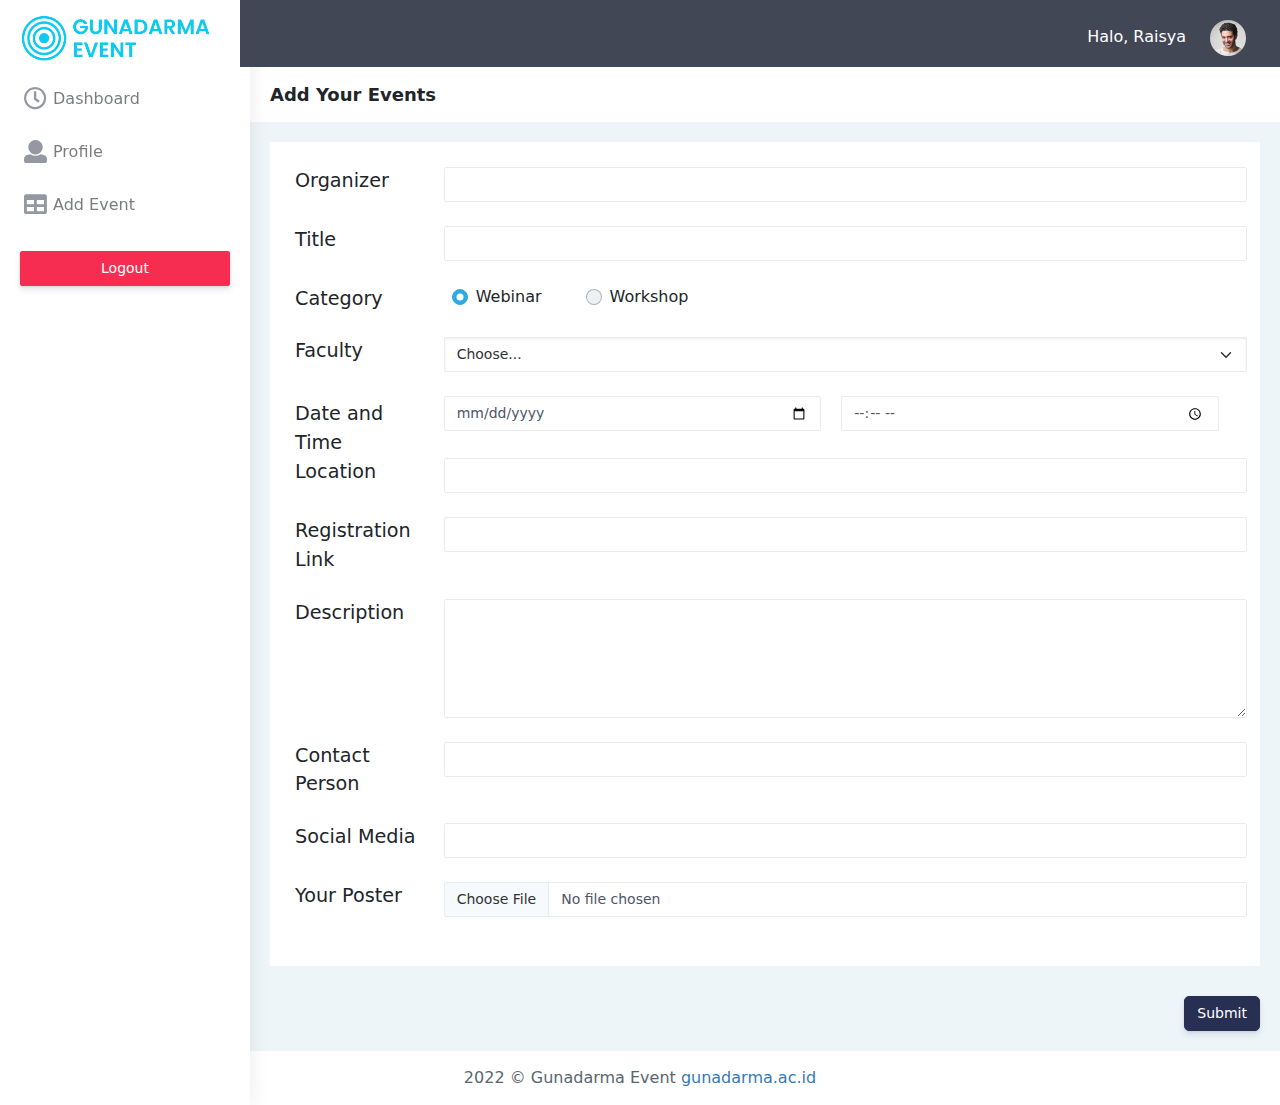
<file: templatemo_575_leadership_event/add-event-form.html>
<!DOCTYPE html>
<html dir="ltr" lang="en">

<head>
    <meta charset="utf-8">
    <meta http-equiv="X-UA-Compatible" content="IE=edge">
    <!-- Tell the browser to be responsive to screen width -->
    <meta name="viewport" content="width=device-width, initial-scale=1">
    <meta name="keywords"
        content="wrappixel, admin dashboard, html css dashboard, web dashboard, bootstrap 5 admin, bootstrap 5, css3 dashboard, bootstrap 5 dashboard, Ample lite admin bootstrap 5 dashboard, frontend, responsive bootstrap 5 admin template, Ample admin lite dashboard bootstrap 5 dashboard template">
    <meta name="description"
        content="Ample Admin Lite is powerful and clean admin dashboard template, inpired from Bootstrap Framework">
    <meta name="robots" content="noindex,nofollow">
    <title>User Form</title>
    <link rel="canonical" href="https://www.wrappixel.com/templates/ample-admin-lite/" />
    <!-- Favicon icon -->
    <link rel="icon" type="image/png" sizes="16x16" href="images/logo/Logo - Icon.png">
    <!-- Custom CSS -->
    <link href="css/style.min.css" rel="stylesheet">
    <link href="css/style.css" rel="stylesheet">
</head>

<body>
    <div id="main-wrapper" data-layout="vertical" data-navbarbg="skin5" data-sidebartype="full"
        data-sidebar-position="absolute" data-header-position="absolute" data-boxed-layout="full">
        <header class="topbar" data-navbarbg="skin5">
            <nav class="navbar top-navbar navbar-expand-md navbar-dark">
                <div class="navbar-header" data-logobg="skin6">
            
                    <a class="navbar-brand" href="dashboard.html">
                        <b class="logo-text">
                            <img src="images/logo/logo.png" style="max-width:200px" alt="homepage" />
                        </b>
                    </a>
                    
                    <a class="nav-toggler waves-effect waves-light text-dark d-block d-md-none"
                        href="javascript:void(0)"><i class="ti-menu ti-close"></i></a>
                </div>
                <div class="navbar-collapse collapse" id="navbarSupportedContent" data-navbarbg="skin5">
                    <ul class="navbar-nav d-none d-md-block d-lg-none">
                        <li class="nav-item">
                            <a class="nav-toggler nav-link waves-effect waves-light text-white"
                                href="javascript:void(0)"><i class="ti-menu ti-close"></i></a>
                        </li>
                    </ul>

                    <ul class="navbar-nav ms-auto d-flex align-items-center">

                        <!-- ============================================================== -->
                        <!-- Search -->
                        <!-- ============================================================== -->
                        <li class=" in">
                            <!-- <form role="search" class="app-search d-none d-md-block me-3">
                                <input type="text" placeholder="Search..." class="form-control mt-0">
                                <a href="" class="active">
                                    <i class="fa fa-search"></i>
                                </a>
                            </form> -->
                        </li>
                        <!-- ============================================================== -->
                        <!-- User profile and search -->
                        <!-- ============================================================== -->
                        <div class="app-search d-none d-md-block me-3 text-white">
                            Halo, Raisya
                        </div>
                        <li>
                            <div class="profile-pic" href="#">
                                <img src="plugins/images/users/varun.jpg" alt="user-img" width="36"
                                    class="img-circle">
                                </div>
                        </li>
                        <!-- ============================================================== -->
                        <!-- User profile and search -->
                        <!-- ============================================================== -->
                    </ul>
                </div>
            </nav>
        </header>

        <aside class="left-sidebar" data-sidebarbg="skin6">
            <!-- Sidebar scroll-->
            <div class="scroll-sidebar">
                <!-- Sidebar navigation-->
                <nav class="sidebar-nav">
                    <ul id="sidebarnav">
                        <!-- User Profile-->
                        <li class="sidebar-item pt-2">
                            <a class="sidebar-link waves-effect waves-dark sidebar-link" href="dashboard.html"
                                aria-expanded="false">
                                <i class="far fa-clock" aria-hidden="true"></i>
                                <span class="hide-menu">Dashboard</span>
                            </a>
                        </li>
                        <li class="sidebar-item">
                            <a class="sidebar-link waves-effect waves-dark sidebar-link" href="profile.html"
                                aria-expanded="false">
                                <i class="fa fa-user" aria-hidden="true"></i>
                                <span class="hide-menu">Profile</span>
                            </a>
                        </li>
                        <li class="sidebar-item">
                            <a class="sidebar-link waves-effect waves-dark sidebar-link" href="add-event.html"
                                aria-expanded="false">
                                <i class="fa fa-table" aria-hidden="true"></i>
                                <span class="hide-menu">Add Event</span>
                            </a>
                        </li>
                        <li class="text-center p-20 upgrade-btn">
                            <a href="#" class="btn d-grid btn-danger text-white">
                                Logout</a>
                        </li>
                    </ul>

                </nav>
                <!-- End Sidebar navigation -->
            </div>
            <!-- End Sidebar scroll-->
        </aside>
        <div class="page-wrapper">
            <div class="page-breadcrumb bg-white">
                <div class="row align-items-center">
                    <div class="col-lg-3 col-md-4 col-sm-4 col-xs-12 pb-3">
                        <h4 class="page-title">Add Your Events</h4>
                    </div>

                </div>
                <!-- /.col-lg-12 -->
            </div>

            <div class="container-fluid">
                <div class="row">
                    <div class="col-sm-12">
                        <div class="white-box">

                            <!-- FORM -->
                            <form action="" method="post">
                                <div class="row mb-4">
                                    <div class="title-form fw-semibold col-2">Organizer</div>
                                    <input class="col-10 form-control fill-form rounded-5" type="text" required>
                                </div>

                                <div class="row mb-4">
                                    <div class="title-form fw-semibold col-2">Title
                                    </div>
                                    <input class="col-10 form-control fill-form rounded-5" type="text" required>
                                </div>

                                <div class="row mb-4">
                                    <div class="col-2 title-form fw-semibold">Category
                                    </div>
                                    <div class="col-10">
                                        <div class="d-flex">
                                            <div class="form-check mr-5">
                                                <input class="form-check-input" type="radio" name="flexRadioDefault"
                                                    id="flexRadioDefault1" checked>
                                                <label class="form-check-label" for="flexRadioDefault1">
                                                    Webinar
                                                </label>
                                            </div>
                                            <div class="form-check">
                                                <input class="form-check-input" type="radio" name="flexRadioDefault"
                                                    id="flexRadioDefault2">
                                                <label class="form-check-label" for="flexRadioDefault2">
                                                    Workshop
                                                </label>
                                            </div>
                                        </div>
                                    </div>
                                </div>

                                <div class="row mb-4">
                                    <div class="title-form fw-semibold col-2">Faculty
                                    </div>
                                    <select class="form-select col-10" id="inputGroupSelect01" required>
                                        <option selected>Choose...</option>
                                        <option value="1">FIKTI</option>
                                        <option value="2">FE</option>
                                        <option value="3">FTSP</option>
                                        <option value="4">FPSI</option>
                                        <option value="5">FSB</option>
                                        <option value="6">FIKOM</option>
                                        <option value="7">D3BK</option>
                                        <option value="8">Umum</option>
                                    </select>
                                </div>

                                <div class="d-flex align-items-start row ">
                                    <div class="title-form fw-semibold col-2 pt-1">Date and Time
                                    </div>

                                    <div class="row mb-4 col-5 d-flex flex-column mr-2">

                                        <input class="form-control fill-form rounded-5 -ml-2" type="date" required>
                                    </div>

                                    <div class="row mb-4 col-5 d-flex flex-column">

                                        <input class="form-control fill-form rounded-5 -mr-2" type="time" required>
                                    </div>
                                </div>
                                <div class="row mb-4">
                                    <div class="title-form fw-semibold col-2">Location
                                    </div>
                                    <input class="col-10 form-control fill-form rounded-5" type="text" required>
                                </div>
                                <div class="row mb-4">
                                    <div class="title-form fw-semibold col-2">Registration Link
                                    </div>
                                    <input class="col-10 form-control fill-form rounded-5" type="text" required>
                                </div>
                                <div class="row mb-4">
                                    <div class="title-form fw-semibold col-2">
                                        Description
                                    </div>
                                    <textarea class="col-10 form-control fill-form rounded-5" rows="5"
                                        cols="5" required></textarea>
                                </div>
                                
                                <div class="row mb-4">
                                    <div class="title-form fw-semibold col-2">Contact Person
                                    </div>
                                    <input class="col-10 form-control fill-form rounded-5" type="text"required>
                                </div>
                                <div class="row mb-4">
                                    <div class="title-form fw-semibold col-2">Social Media
                                    </div>
                                    <input class="col-10 form-control fill-form rounded-5" type="text"required>
                                </div>
                                <div class="row mb-4">
                                    <div class="title-form fw-semibold col-2">Your Poster
                                    </div>
                                    <input class="col-10 form-control fill-form rounded-5" type="file"required>
                                </div>
                            </div>

                                <div class="d-flex justify-content-end">
                                    <button type="submit" class="btn btn-primary text-right">Submit</button>
                                </div>


                            </form>
                        </div>
                    </div>
                </div>
            </div>
 
            <footer class="footer text-center"> 2022 © Gunadarma Event <a
                href="https://www.gunadarma.ac.id/">gunadarma.ac.id</a>
        </footer>
         
        </div>
    </div>
    
    <script src="plugins/bower_components/jquery/dist/jquery.min.js"></script>
    <!-- Bootstrap tether Core JavaScript -->
    <script src="bootstrap/dist/js/bootstrap.bundle.min.js"></script>
    <script src="js/app-style-switcher.js"></script>
    <!--Wave Effects -->
    <script src="js/waves.js"></script>
    <!--Menu sidebar -->
    <script src="js/sidebarmenu.js"></script>
    <!--Custom JavaScript -->
    <script src="js/custom.js"></script>
</body>

</html>
</file>
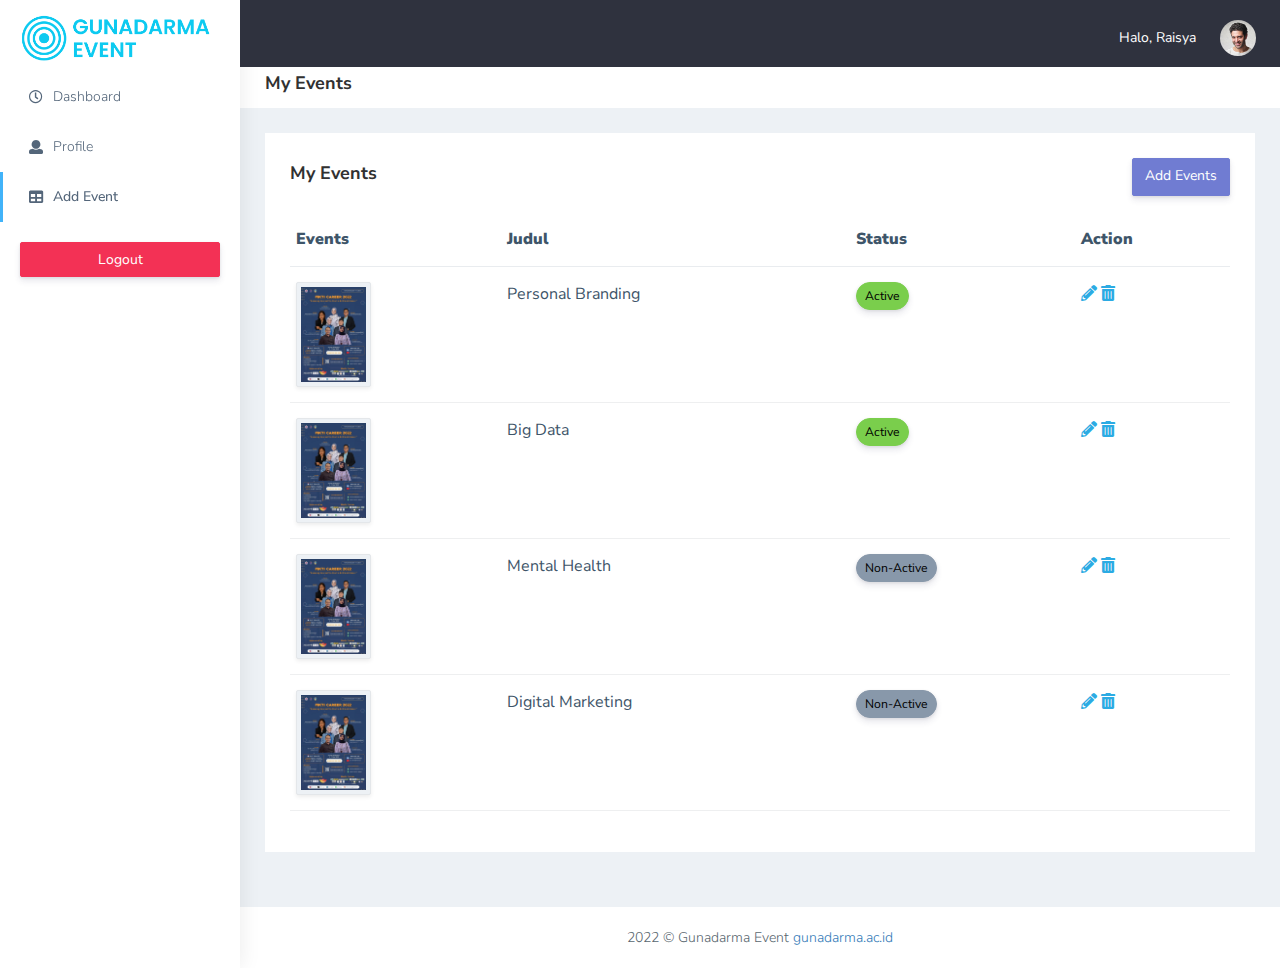
<file: templatemo_575_leadership_event/add-event.html>
<!DOCTYPE html>
<html dir="ltr" lang="en">

<head>
    <meta charset="utf-8">
    <meta http-equiv="X-UA-Compatible" content="IE=edge">
    <!-- Tell the browser to be responsive to screen width -->
    <meta name="viewport" content="width=device-width, initial-scale=1">
    <meta name="keywords"
        content="wrappixel, admin dashboard, html css dashboard, web dashboard, bootstrap 5 admin, bootstrap 5, css3 dashboard, bootstrap 5 dashboard, Ample lite admin bootstrap 5 dashboard, frontend, responsive bootstrap 5 admin template, Ample admin lite dashboard bootstrap 5 dashboard template">
    <meta name="description"
        content="Ample Admin Lite is powerful and clean admin dashboard template, inpired from Bootstrap Framework">
    <meta name="robots" content="noindex,nofollow">
    <title>User Add Events</title>
    <link rel="canonical" href="https://www.wrappixel.com/templates/ample-admin-lite/" />
    <!-- Favicon icon -->
    <link rel="icon" type="image/png" sizes="16x16" href="images/logo/Logo - Icon.png">
    <!-- Custom CSS -->
    <link href="css/style.min.css" rel="stylesheet">
    <!-- HTML5 Shim and Respond.js IE8 support of HTML5 elements and media queries -->
    <!-- WARNING: Respond.js doesn't work if you view the page via file:// -->
    <!--[if lt IE 9]>
    <script src="https://oss.maxcdn.com/libs/html5shiv/3.7.0/html5shiv.js"></script>
    <script src="https://oss.maxcdn.com/libs/respond.js/1.4.2/respond.min.js"></script>
<![endif]-->
</head>

<body>
    <!-- ============================================================== -->
    <!-- Preloader - style you can find in spinners.css -->
    <!-- ============================================================== -->
    <div class="preloader">
        <div class="lds-ripple">
            <div class="lds-pos"></div>
            <div class="lds-pos"></div>
        </div>
    </div>
    <!-- ============================================================== -->
    <!-- Main wrapper - style you can find in pages.scss -->
    <!-- ============================================================== -->
    <div id="main-wrapper" data-layout="vertical" data-navbarbg="skin5" data-sidebartype="full"
        data-sidebar-position="absolute" data-header-position="absolute" data-boxed-layout="full">
        <!-- ============================================================== -->
        <!-- Topbar header - style you can find in pages.scss -->
        <!-- ============================================================== -->
        <header class="topbar" data-navbarbg="skin5">
            <nav class="navbar top-navbar navbar-expand-md navbar-dark">
                <div class="navbar-header" data-logobg="skin6">
                    <!-- ============================================================== -->
                    <!-- Logo -->
                    <!-- ============================================================== -->
                    <a class="navbar-brand" href="dashboard.html">
                        <!-- Logo icon -->
                        <b class="logo-text">
                            <!-- Dark Logo icon -->
                            <img src="images/logo/logo.png" style="max-width:200px" alt="homepage" />
                            <!-- <h2 color: black>Gunadarma<br>Events</h2> -->
                        </b>
                    </a>
                    
                    <a class="nav-toggler waves-effect waves-light text-dark d-block d-md-none"
                        href="javascript:void(0)"><i class="ti-menu ti-close"></i></a>
                </div>
                <!-- ============================================================== -->
                <!-- End Logo -->
                <!-- ============================================================== -->
                <div class="navbar-collapse collapse" id="navbarSupportedContent" data-navbarbg="skin5">
                    <ul class="navbar-nav d-none d-md-block d-lg-none">
                        <li class="nav-item">
                            <a class="nav-toggler nav-link waves-effect waves-light text-white"
                                href="javascript:void(0)"><i class="ti-menu ti-close"></i></a>
                        </li>
                    </ul>
                    <!-- ============================================================== -->
                    <!-- Right side toggle and nav items -->
                    <!-- ============================================================== -->
                    <ul class="navbar-nav ms-auto d-flex align-items-center">

                        <!-- ============================================================== -->
                        <!-- Search -->
                        <!-- ============================================================== -->
                        <li class=" in">
                            <!-- <form role="search" class="app-search d-none d-md-block me-3">
                                <input type="text" placeholder="Search..." class="form-control mt-0">
                                <a href="" class="active">
                                    <i class="fa fa-search"></i>
                                </a>
                            </form> -->
                        </li>
                        <!-- ============================================================== -->
                        <!-- User profile and search -->
                        <!-- ============================================================== -->
                        <div class="app-search d-none d-md-block me-3 text-white">
                            Halo, Raisya
                        </div>
                        <li>
                            <div class="profile-pic" href="#">
                                <img src="plugins/images/users/varun.jpg" alt="user-img" width="36"
                                    class="img-circle">
                                </div>
                        </li>
                        <!-- ============================================================== -->
                        <!-- User profile and search -->
                        <!-- ============================================================== -->
                    </ul>
                </div>
            </nav>
        </header>
        <!-- ============================================================== -->
        <!-- End Topbar header -->
        <!-- ============================================================== -->
        <!-- ============================================================== -->
        <!-- Left Sidebar - style you can find in sidebar.scss  -->
        <!-- ============================================================== -->
        <aside class="left-sidebar" data-sidebarbg="skin6">
            <!-- Sidebar scroll-->
            <div class="scroll-sidebar">
                <!-- Sidebar navigation-->
                <nav class="sidebar-nav">
                    <ul id="sidebarnav">
                        <!-- User Profile-->
                        <li class="sidebar-item pt-2">
                            <a class="sidebar-link waves-effect waves-dark sidebar-link" href="dashboard.html"
                                aria-expanded="false">
                                <i class="far fa-clock" aria-hidden="true"></i>
                                <span class="hide-menu">Dashboard</span>
                            </a>
                        </li>
                        <li class="sidebar-item">
                            <a class="sidebar-link waves-effect waves-dark sidebar-link" href="profile.html"
                                aria-expanded="false">
                                <i class="fa fa-user" aria-hidden="true"></i>
                                <span class="hide-menu">Profile</span>
                            </a>
                        </li>
                        <li class="sidebar-item">
                            <a class="sidebar-link waves-effect waves-dark sidebar-link" href="add-event.html"
                                aria-expanded="false">
                                <i class="fa fa-table" aria-hidden="true"></i>
                                <span class="hide-menu">Add Event</span>
                            </a>
                        </li>
                        <li class="text-center p-20 upgrade-btn">
                            <a href="#" class="btn d-grid btn-danger text-white" target="_blank">
                                Logout</a>
                        </li>
                    </ul>

                </nav>
                <!-- End Sidebar navigation -->
            </div>
            <!-- End Sidebar scroll-->
        </aside>
        <div class="page-wrapper">
            <div class="page-breadcrumb bg-white">
                <div class="row align-items-center">
                    <div class="col-lg-3 col-md-4 col-sm-4 col-xs-12">
                        <h4 class="page-title">My Events</h4>
                    </div>
                    <div class="col-lg-9 col-sm-8 col-md-8 col-xs-12">
                    </div>
                </div>
            </div>
            <div class="container-fluid">
                <div class="row">
                    <div class="col-sm-12">
                        <div class="white-box">
                            <div class="d-flex justify-content-between mb-3">
                                <h3 class="box-title">My Events</h3>
                                <a href="add-event-form.html" class="btn btn-primary">Add Events</a>
                            </div>

                            <div class="table-responsive">
                                <table class="table text-nowrap">
                                    <thead>
                                        <tr>
                                            <th class="border-top-0"><b>Events</b></th>
                                            <th class="border-top-0"><b>Judul</b></th>
                                            <th class="border-top-0"><b>Status</b></th>
                                            <th class="border-top-0"><b>Action</b></th>

                                        </tr>
                                    </thead>
                                    <tbody>
                                        <tr>
                                            <td><img class="img-thumbnail" src="images/poster/posterficar.jpg" style="max-width:75px" alt="">
                                            </td>
                                            <td>Personal Branding</td>
                                            <td> <a class="btn btn-success btn-sm mb-2 rounded-pill btn-category">Active</a></td>
                                            <td>
                                                <a href="user-edit.html" class="fas fa-pencil-alt"></a>
                                                <a href="user-delete.html" class="fas fa-trash-alt"></a>
                                            </td>

                                        </tr>
                                        <tr>
                                            <td><img class="img-thumbnail" src="images/poster/posterficar.jpg" style="max-width:75px" alt=""></td>
                                            <td>Big Data</td>
                                            <td><a class="btn btn-success btn-sm mb-2 rounded-pill btn-category">Active</a></td>
                                            <td>
                                                <a href="user-edit.html" class="fas fa-pencil-alt"></a>
                                                <a href="user-delete.html" class="fas fa-trash-alt"></a>
                                            </td>

                                        </tr>
                                        <tr>
                                            <td><img class="img-thumbnail" src="images/poster/posterficar.jpg" style="max-width:75px" alt=""></td>
                                            <td>Mental Health</td>
                                            <td><a class="btn btn-secondary btn-sm mb-2 rounded-pill btn-category">Non-Active</a></td>
                                            <td>
                                                <a href="user-edit.html" class="fas fa-pencil-alt"></a>
                                                <a href="user-delete.html" class="fas fa-trash-alt"></a>
                                            </td>

                                        </tr>
                                        <tr>
                                            <td><img class="img-thumbnail" src="images/poster/posterficar.jpg" style="max-width:75px" alt=""></td>
                                            <td>Digital Marketing</td>
                                            <td><a class="btn btn-secondary btn-sm mb-2 rounded-pill btn-category">Non-Active</a></td>
                                            <td>
                                                <a href="user-edit.html" class="fas fa-pencil-alt"></a>
                                                <a href="user-delete.html" class="fas fa-trash-alt"></a>
                                            </td>

                                        </tr>
                                    </tbody>
                                </table>
                            </div>
                        </div>
                    </div>
                </div>
          
            </div>
        
            <footer class="footer text-center"> 2022 © Gunadarma Event <a
                href="https://www.gunadarma.ac.id/">gunadarma.ac.id</a>
        </footer>
    
        </div>
     
    </div>
  
    <script src="plugins/bower_components/jquery/dist/jquery.min.js"></script>
    <!-- Bootstrap tether Core JavaScript -->
    <script src="bootstrap/dist/js/bootstrap.bundle.min.js"></script>
    <script src="js/app-style-switcher.js"></script>
    <!--Wave Effects -->
    <script src="js/waves.js"></script>
    <!--Menu sidebar -->
    <script src="js/sidebarmenu.js"></script>
    <!--Custom JavaScript -->
    <script src="js/custom.js"></script>
</body>

</html>
</file>
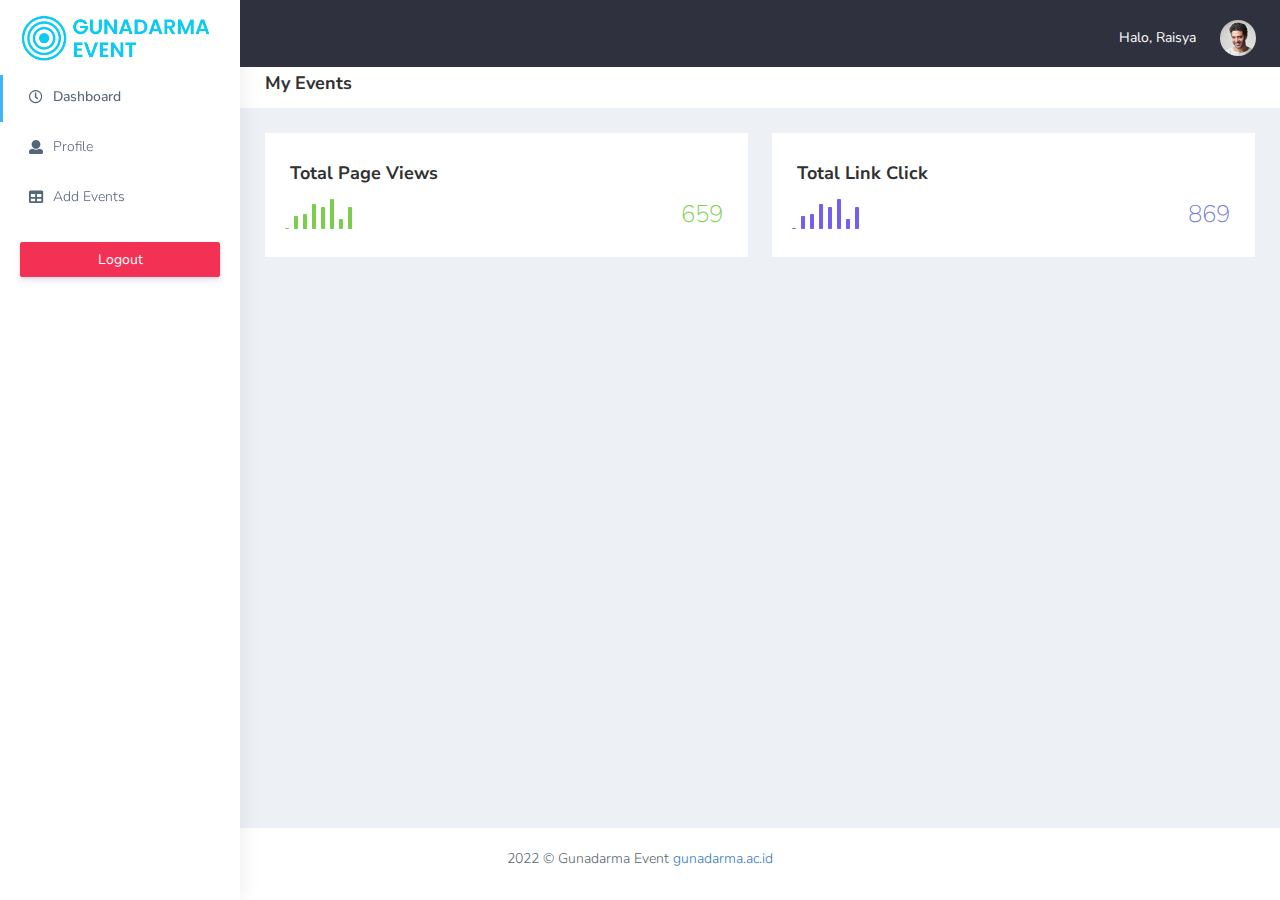
<file: templatemo_575_leadership_event/dashboard.html>
<!DOCTYPE html>
<html dir="ltr" lang="en">

<head>
    <meta charset="utf-8">
    <meta http-equiv="X-UA-Compatible" content="IE=edge">
    <!-- Tell the browser to be responsive to screen width -->
    <meta name="viewport" content="width=device-width, initial-scale=1">
    <meta name="keywords"
        content="wrappixel, admin dashboard, html css dashboard, web dashboard, bootstrap 5 admin, bootstrap 5, css3 dashboard, bootstrap 5 dashboard, Ample lite admin bootstrap 5 dashboard, frontend, responsive bootstrap 5 admin template, Ample admin lite dashboard bootstrap 5 dashboard template">
    <meta name="description"
        content="Ample Admin Lite is powerful and clean admin dashboard template, inpired from Bootstrap Framework">
    <meta name="robots" content="noindex,nofollow">
    <title>User Dashboard</title>
    <link rel="canonical" href="https://www.wrappixel.com/templates/ample-admin-lite/" />
    <!-- Favicon icon -->
    <link rel="icon" type="image/png" sizes="16x16" href="images/logo/Logo - Icon.png">
    <!-- Custom CSS -->
    <link href="plugins/bower_components/chartist/dist/chartist.min.css" rel="stylesheet">
    <link rel="stylesheet" href="plugins/bower_components/chartist-plugin-tooltips/dist/chartist-plugin-tooltip.css">
    <!-- Custom CSS -->
    <link href="css/style.min.css" rel="stylesheet">
</head>

<body>
    <!-- ============================================================== -->
    <!-- Preloader - style you can find in spinners.css -->
    <!-- ============================================================== -->
    <div class="preloader">
        <div class="lds-ripple">
            <div class="lds-pos"></div>
            <div class="lds-pos"></div>
        </div>
    </div>
    <!-- ============================================================== -->
    <!-- Main wrapper - style you can find in pages.scss -->
    <!-- ============================================================== -->
    <div id="main-wrapper" data-layout="vertical" data-navbarbg="skin5" data-sidebartype="full"
        data-sidebar-position="absolute" data-header-position="absolute" data-boxed-layout="full">
        <!-- ============================================================== -->
        <!-- Topbar header - style you can find in pages.scss -->
        <!-- ============================================================== -->
        <header class="topbar" data-navbarbg="skin5">
            <nav class="navbar top-navbar navbar-expand-md navbar-dark">
                <div class="navbar-header" data-logobg="skin6">
                    <!-- ============================================================== -->
                    <!-- Logo -->
                    <!-- ============================================================== -->
                    <a class="navbar-brand" href="dashboard.html">
                        <!-- Logo icon -->
                        <b class="logo-text">
                            <!-- Dark Logo icon -->
                            <img src="images/logo/logo.png" style="max-width:200px" alt="homepage" />
                            <!-- <h2 color: black>Gunadarma<br>Events</h2> -->
                        </b>
                    </a>
                    
                    <a class="nav-toggler waves-effect waves-light text-dark d-block d-md-none"
                        href="javascript:void(0)"><i class="ti-menu ti-close"></i></a>
                </div>
                
                <div class="navbar-collapse collapse" id="navbarSupportedContent" data-navbarbg="skin5">
                    <ul class="navbar-nav ms-auto d-flex align-items-center">
                        <li class=" in">
                            <!-- <form role="search" class="app-search d-none d-md-block me-3">
                                <input type="text" placeholder="Search..." class="form-control mt-0">
                                <a href="" class="active">
                                    <i class="fa fa-search"></i>
                                </a>
                            </form> -->

                            <div class="app-search d-none d-md-block me-3 text-white">
                                Halo, Raisya
                            </div>
                        </li>
                        <!-- ============================================================== -->
                        <!-- User profile and search -->
                        <!-- ============================================================== -->
                        <li>

                            <div class="profile-pic" href="#">
                                <img src="plugins/images/users/varun.jpg" alt="user-img" width="36" class="img-circle">
                            </div>
                        </li>
                        <!-- ============================================================== -->
                        <!-- User profile and search -->
                        <!-- ============================================================== -->
                    </ul>
                </div>
            </nav>
        </header>
        <!-- ============================================================== -->
        <!-- End Topbar header -->
        <!-- ============================================================== -->
        <!-- ============================================================== -->
        <!-- Left Sidebar - style you can find in sidebar.scss  -->
        <!-- ============================================================== -->
        <aside class="left-sidebar" data-sidebarbg="skin6">
            <!-- Sidebar scroll-->
            <div class="scroll-sidebar">
                <!-- Sidebar navigation-->
                <nav class="sidebar-nav">
                    <ul id="sidebarnav">
                        <!-- User Profile-->
                        <li class="sidebar-item pt-2">
                            <a class="sidebar-link waves-effect waves-dark sidebar-link" href="dashboard.html"
                                aria-expanded="false">
                                <i class="far fa-clock" aria-hidden="true"></i>
                                <span class="hide-menu">Dashboard</span>
                            </a>
                        </li>
                        <li class="sidebar-item">
                            <a class="sidebar-link waves-effect waves-dark sidebar-link" href="profile.html"
                                aria-expanded="false">
                                <i class="fa fa-user" aria-hidden="true"></i>
                                <span class="hide-menu">Profile</span>
                            </a>
                        </li>
                        <li class="sidebar-item">
                            <a class="sidebar-link waves-effect waves-dark sidebar-link" href="add-event.html"
                                aria-expanded="false">
                                <i class="fa fa-table" aria-hidden="true"></i>
                                <span class="hide-menu">Add Events</span>
                            </a>
                            <!-- </li>
                        <li class="sidebar-item">
                            <a class="sidebar-link waves-effect waves-dark sidebar-link" href="fontawesome.html"
                                aria-expanded="false">
                                <i class="fa fa-font" aria-hidden="true"></i>
                                <span class="hide-menu">Icon</span>
                            </a>
                        </li>
                        <li class="sidebar-item">
                            <a class="sidebar-link waves-effect waves-dark sidebar-link" href="map-google.html"
                                aria-expanded="false">
                                <i class="fa fa-globe" aria-hidden="true"></i>
                                <span class="hide-menu">Google Map</span>
                            </a>
                        </li>
                        <li class="sidebar-item">
                            <a class="sidebar-link waves-effect waves-dark sidebar-link" href="blank.html"
                                aria-expanded="false">
                                <i class="fa fa-columns" aria-hidden="true"></i>
                                <span class="hide-menu">Blank Page</span>
                            </a>
                        </li>
                        <li class="sidebar-item">
                            <a class="sidebar-link waves-effect waves-dark sidebar-link" href="404.html"
                                aria-expanded="false">
                                <i class="fa fa-info-circle" aria-hidden="true"></i>
                                <span class="hide-menu">Error 404</span>
                            </a>
                        </li> -->
                        <li class="text-center p-20 upgrade-btn">
                            <a href="#" class="btn d-grid btn-danger text-white" target="_blank">
                                Logout</a>
                        </li>
                    </ul>

                </nav>
                <!-- End Sidebar navigation -->
            </div>
            <!-- End Sidebar scroll-->
        </aside>
        <!-- ============================================================== -->
        <!-- End Left Sidebar - style you can find in sidebar.scss  -->
        <!-- ============================================================== -->
        <!-- ============================================================== -->
        <!-- Page wrapper  -->
        <!-- ============================================================== -->
        <div class="page-wrapper">
            <!-- ============================================================== -->
            <!-- Bread crumb and right sidebar toggle -->
            <!-- ============================================================== -->
            <div class="page-breadcrumb bg-white">
                <div class="row align-items-center">
                    <div class="col-lg-3 col-md-4 col-sm-4 col-xs-12">
                        <h4 class="page-title">My Events</h4>
                    </div>

                </div>
                <!-- /.col-lg-12 -->
            </div>
            <!-- ============================================================== -->
            <!-- End Bread crumb and right sidebar toggle -->
            <!-- ============================================================== -->
            <!-- ============================================================== -->
            <!-- Container fluid  -->
            <!-- ============================================================== -->
            <div class="container-fluid">
                <div class="row justify-content-center">
                    <div class="col-lg-6 col-md-12">
                        <div class="white-box analytics-info">
                            <h3 class="box-title">Total Page Views</h3>
                            <ul class="list-inline two-part d-flex align-items-center mb-0">
                                <li>
                                    <div id="sparklinedash"><canvas width="67" height="30"
                                            style="display: inline-block; width: 67px; height: 30px; vertical-align: top;"></canvas>
                                    </div>
                                </li>
                                <li class="ms-auto"><span class="counter text-success">659</span></li>
                            </ul>
                        </div>
                    </div>
                    <div class="col-lg-6 col-md-12">
                        <div class="white-box analytics-info">
                            <h3 class="box-title">Total Link Click</h3>
                            <ul class="list-inline two-part d-flex align-items-center mb-0">
                                <li>
                                    <div id="sparklinedash2"><canvas width="67" height="30"
                                            style="display: inline-block; width: 67px; height: 30px; vertical-align: top;"></canvas>
                                    </div>
                                </li>
                                <li class="ms-auto"><span class="counter text-purple">869</span></li>
                            </ul>
                        </div>
                    </div>
                </div>
                    </div>
               
                
            </div>
    
            <footer class="footer text-center"> 2022 © Gunadarma Event <a
                    href="https://www.gunadarma.ac.id/">gunadarma.ac.id</a>
            </footer>
            
        </div>
       
    </div>
   
    <script src="plugins/bower_components/jquery/dist/jquery.min.js"></script>
    <!-- Bootstrap tether Core JavaScript -->
    <script src="bootstrap/dist/js/bootstrap.bundle.min.js"></script>
    <script src="js/app-style-switcher.js"></script>
    <script src="plugins/bower_components/jquery-sparkline/jquery.sparkline.min.js"></script>
    <!--Wave Effects -->
    <script src="js/waves.js"></script>
    <!--Menu sidebar -->
    <script src="js/sidebarmenu.js"></script>
    <!--Custom JavaScript -->
    <script src="js/custom.js"></script>
    <!--This page JavaScript -->
    <!--chartis chart-->
    <script src="plugins/bower_components/chartist/dist/chartist.min.js"></script>
    <script src="plugins/bower_components/chartist-plugin-tooltips/dist/chartist-plugin-tooltip.min.js"></script>
    <script src="js/pages/dashboards/dashboard1.js"></script>
</body>

</html>
</file>
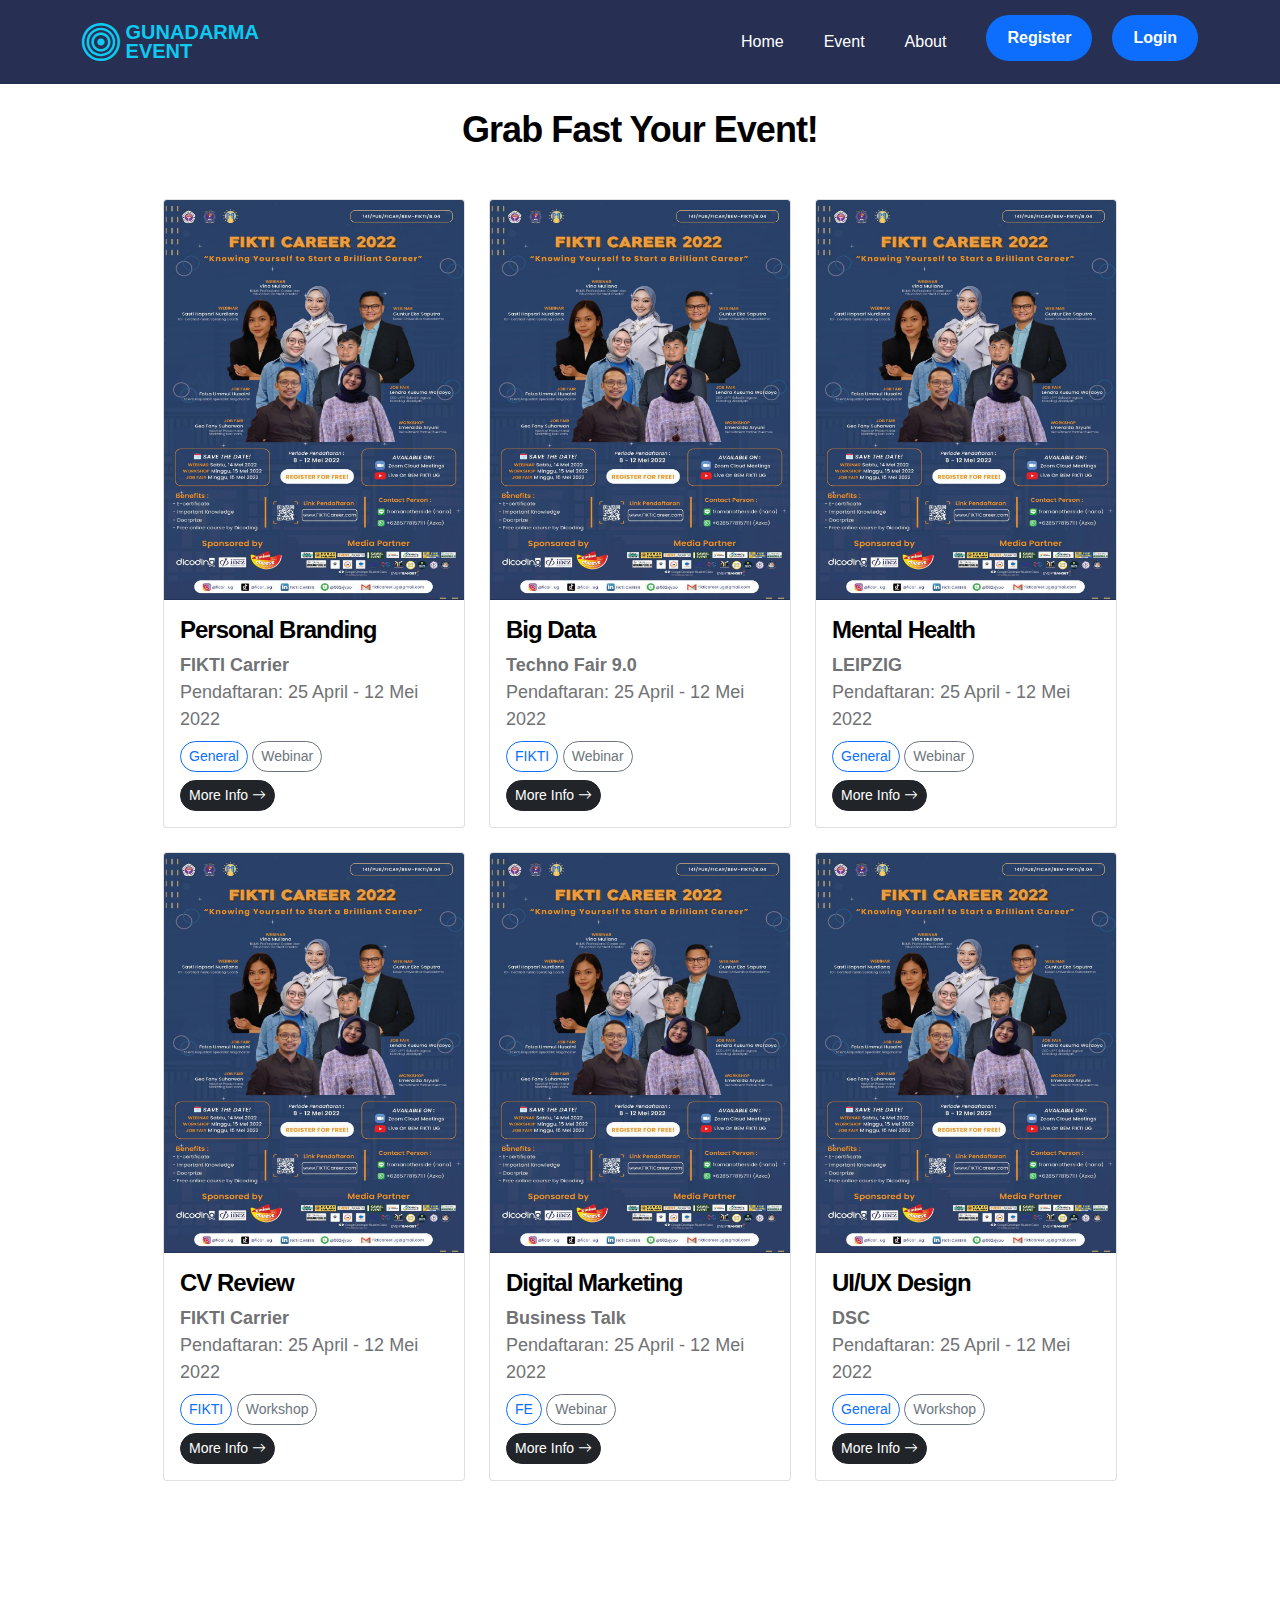
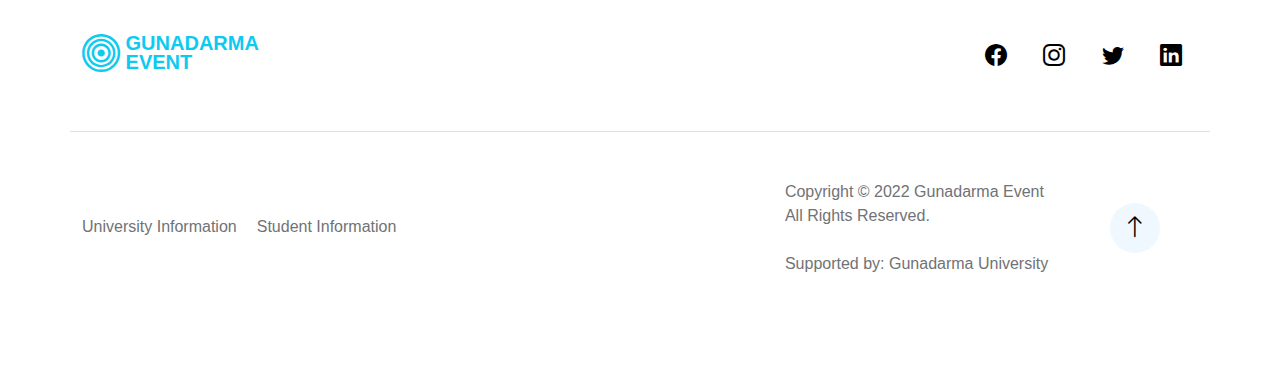
<file: templatemo_575_leadership_event/events.html>
<!doctype html>
<html lang="en">
    <head>
        <meta charset="utf-8">
        <meta name="viewport" content="width=device-width, initial-scale=1">

        <meta name="description" content="">
        <meta name="author" content="">

        <title>Main Event</title>
        <link rel="icon" type="image/png" sizes="16x16" href="images/logo/Logo - Icon.png">

        <!-- CSS FILES -->
        <link rel="preconnect" href="https://fonts.googleapis.com">
        
        <link rel="preconnect" href="https://fonts.gstatic.com" crossorigin>
        
        <link href="https://fonts.googleapis.com/css2?family=DM+Sans:wght@400;500;700&display=swap" rel="stylesheet">

        <link href="css/bootstrap.min.css" rel="stylesheet">

        <link href="css/bootstrap-icons.css" rel="stylesheet">

        <link href="css/templatemo-leadership-event.css" rel="stylesheet">
        
<!--

TemplateMo 575 Leadership Event

https://templatemo.com/tm-575-leadership-event

-->
    </head>
<body>
    <nav class="navbar navbar-expand-lg">
        <div class="container">

            <button class="navbar-toggler" type="button" data-bs-toggle="collapse" data-bs-target="#navbarNav" aria-controls="navbarNav" aria-expanded="false" aria-label="Toggle navigation">
                <span class="navbar-toggler-icon"></span>
            </button>

            <a href="index.html" class="navbar-brand mx-auto mx-lg-0">
                <i class="bi-bullseye brand-logo"></i>
                <span class="brand-text">Gunadarma <br> Event</span>
            </a>

            <a class="nav-link custom-btn btn d-lg-none" href="Register.html">Register</a>
            <a class="nav-link custom-btn btn d-lg-none" href="Login.html">Login</a>

            <div class="collapse navbar-collapse" id="navbarNav">
                <ul class="navbar-nav ms-auto">
                    <li class="nav-item">
                        <a class="nav-link click-scroll" href="indexcoba.html">Home</a>
                    </li>

                    <li class="nav-item">
                        <a class="nav-link click-scroll" href="events.html">Event</a>
                    </li>

                    <li class="nav-item">
                        <a class="nav-link click-scroll" href="#section_3">About</a>

                    <li class="nav-item">
                        <a target=_blank class="nav-link custom-btn btn d-none d-lg-block" href="Register.html">Register</a> 
                        
                    </li>
                    <li class="nav-item">
                        <a class="nav-link custom-btn btn d-none d-lg-block" href="login.html">Login</a>
                    </li>
                </ul>
            <div>
                    
        </div>
    </nav>

 <!-- JUMBOTRON -->
        <div class="jumbotron jumbotron-fluid jumbotron-lomba">
         <div class="container text-center">
        <br>
        <!-- <h1 class="text-white mb-4"><u class="text-dark">Gunadarma Events 2022</h1> -->
        <!-- <h1 class="display-4 font-bold">Get Ready To The Event!</h1> -->
        <h3 class="pb-3">Grab Fast Your Event!</h4>
        <br />
        </div>
  </div>
      <!-- EVENT Yang berjalan   -->
      <section class="event mb-4">
        <div class="row justify-content-lg-center">
            <div class="col-md-3 mb-4">
                <div class="card">
                    <img src="images/poster/posterficar.jpg" class="card-img-top pb-0" height="400px" alt="Event">
                    <div class="card-body">
                        <h5 class="card-title">Personal Branding</h5>
                        <p class="mb-0"><b>FIKTI Carrier</b></p>
                        <p class="mb-2">Pendaftaran: 25 April - 12 Mei 2022</p>
                            <a class="btn btn-outline-primary btn-sm mb-2 rounded-pill btn-category">General</a>
                            <a class="btn btn-outline-secondary btn-sm mb-2 rounded-pill btn-category">Webinar</a>
                            <br />
                            <a href="content.html" class="btn btn-dark btn-sm font-weight-bold rounded-pill">More Info <i class="bi bi-arrow-right"></i></a>
                    </div>
                </div>
            </div>

            <div class="col-md-3 mb-4">
                <div class="card">
                    <img src="images/poster/posterficar.jpg" class="card-img-top" height="400px" alt="event">
                    <div class="card-body">
                        <h5 class="card-title">Big Data</h5>
                        <p class="mb-0"><b>Techno Fair 9.0</b></p>
                        <p class="mb-2">Pendaftaran: 25 April - 12 Mei 2022</p>
                            <a class="btn btn-outline-primary btn-sm mb-2 rounded-pill btn-category">FIKTI</a>
                            <a class="btn btn-outline-secondary btn-sm mb-2 rounded-pill btn-category">Webinar</a>
                            <br />
                            <a href="#" class="btn btn-dark btn-sm font-weight-bold rounded-pill">More Info <i class="bi bi-arrow-right"></i></a>
                    </div>
                </div>
            </div>

           <div class="col-md-3 mb-4">
                <div class="card">
                    <img src="images/poster/posterficar.jpg" class="card-img-top" height="400px" alt="event">
                    <div class="card-body">
                        <h5 class="card-title">Mental Health</h5>
                        <p class="mb-0"><b>LEIPZIG</b></p>
                        <p class="mb-2">Pendaftaran: 25 April - 12 Mei 2022</p>
                            <a class="btn btn-outline-primary btn-sm mb-2 rounded-pill btn-category">General</a>
                            <a class="btn btn-outline-secondary btn-sm mb-2 rounded-pill btn-category">Webinar</a>
                            <br />
                            <a href="#" class="btn btn-dark btn-sm font-weight-bold rounded-pill">More Info <i class="bi bi-arrow-right"></i></a>
                    </div>
                </div>
            </div>
        </div>

        <div class="row justify-content-lg-center">
            <div class="col-md-3 mb-4">
                <div class="card">
                    <img src="images/poster/posterficar.jpg" class="card-img-top" height="400px" alt="event">
                    <div class="card-body">
                        <h5 class="card-title">CV Review</h5>
                        <p class="mb-0"><b>FIKTI Carrier</b></p>
                        <p class="mb-2">Pendaftaran: 25 April - 12 Mei 2022</p>
                            <a class="btn btn-outline-primary btn-sm mb-2 rounded-pill btn-category">FIKTI</a>
                            <a class="btn btn-outline-secondary btn-sm mb-2 rounded-pill btn-category">Workshop</a>
                            <br />
                            <a href="#" class="btn btn-dark btn-sm font-weight-bold rounded-pill">More Info <i class="bi bi-arrow-right"></i></a>
                    </div>
                </div>
            </div>

            <div class="col-md-3 mb-4">
                <div class="card">
                    <img src="images/poster/posterficar.jpg" class="card-img-top" height="400px" alt="event">
                    <div class="card-body">
                        <h5 class="card-title">Digital Marketing</h5>
                        <p class="mb-0"><b>Business Talk</b></p>
                        <p class="mb-2">Pendaftaran: 25 April - 12 Mei 2022</p>
                            <a class="btn btn-outline-primary btn-sm mb-2 rounded-pill btn-category">FE</a>
                            <a class="btn btn-outline-secondary btn-sm mb-2 rounded-pill btn-category">Webinar</a>
                            <br />
                            <a href="#" class="btn btn-dark btn-sm font-weight-bold rounded-pill">More Info <i class="bi bi-arrow-right"></i></a>
                    </div>
                </div>
            </div>

           <div class="col-md-3 mb-4">
                <div class="card">
                    <img src="images/poster/posterficar.jpg" class="card-img-top" height="400px" alt="event">
                    <div class="card-body">
                        <h5 class="card-title">UI/UX Design</h5>
                        <p class="mb-0"><b>DSC</b></p>
                        <p class="mb-2">Pendaftaran: 25 April - 12 Mei 2022</p>
                            <a class="btn btn-outline-primary btn-sm mb-2 rounded-pill btn-category">General</a>
                            <a class="btn btn-outline-secondary btn-sm mb-2 rounded-pill btn-category">Workshop</a>
                            <br />
                            <a href="#" class="btn btn-dark btn-sm font-weight-bold rounded-pill">More Info <i class="bi bi-arrow-right"></i></a>
                    </div>
                </div>
            </div>
        </div>
        </section>

        <footer class="site-footer">
            <div class="container">
                <div class="row align-items-center">

                    <div class="col-lg-12 col-12 border-bottom pb-5 mb-5">
                        <div class="d-flex">
                            <a href="index.html" class="navbar-brand">
                                <i class="bi-bullseye brand-logo"></i>
                                <span class="brand-text">Gunadarma <br> Event</span>
                            </a>

                            <ul class="social-icon ms-auto">
                                <li><a href="https://www.facebook.com/Gunadarma-University-214474645254312/" class="social-icon-link bi-facebook" target="_blank"></a></li>

                                <li><a href="https://www.instagram.com/gunadarma/" class="social-icon-link bi-instagram" target="_blank"></a></li>

                                <li><a href="https://twitter.com/gunadarma_" class="social-icon-link bi-twitter" target="_blank"></a></li>

                                <li><a href="https://www.linkedin.com/school/university-of-gunadarma/" class="social-icon-link bi-linkedin" target="_blank"></a></li>
                            </ul>
                        </div>
                    </div>

                    <div class="col-lg-7 col-12">
                        <ul class="footer-menu d-flex flex-wrap">
                            <li class="footer-menu-item"><a href="https://baak.gunadarma.ac.id/" class="footer-menu-link" target="_blank">University Information</a></li>

                            <!-- <li class="footer-menu-item"><a href="#" class="footer-menu-link">Code of Conduct</a></li>

                            <li class="footer-menu-item"><a href="#" class="footer-menu-link">Privacy and Terms</a></li> -->

                            <li class="footer-menu-item"><a href="https://studentsite.gunadarma.ac.id/" class="footer-menu-link" target="_blank">Student Information</a></li>
                        </ul>
                    </div>

                    <div class="col-lg-5 col-12 ms-lg-auto">
                        <div class="copyright-text-wrap d-flex align-items-center">
                            <p class="copyright-text ms-lg-auto me-4 mb-0">Copyright © 2022 Gunadarma Event  
                            
                            <br>All Rights Reserved. 
          
          					<br><br>Supported by: <a title="Gunadarma University" rel="sponsored" href="https://gunadarma.ac.id/" target="_blank">Gunadarma University</a></p>

                            <a href="#section_1" class="bi-arrow-up arrow-icon custom-link"></a>
                        </div>
                    </div>

                </div>
            </div>
        </footer>

            

</div>
</div>
</section>

</body>
</html>
</file>
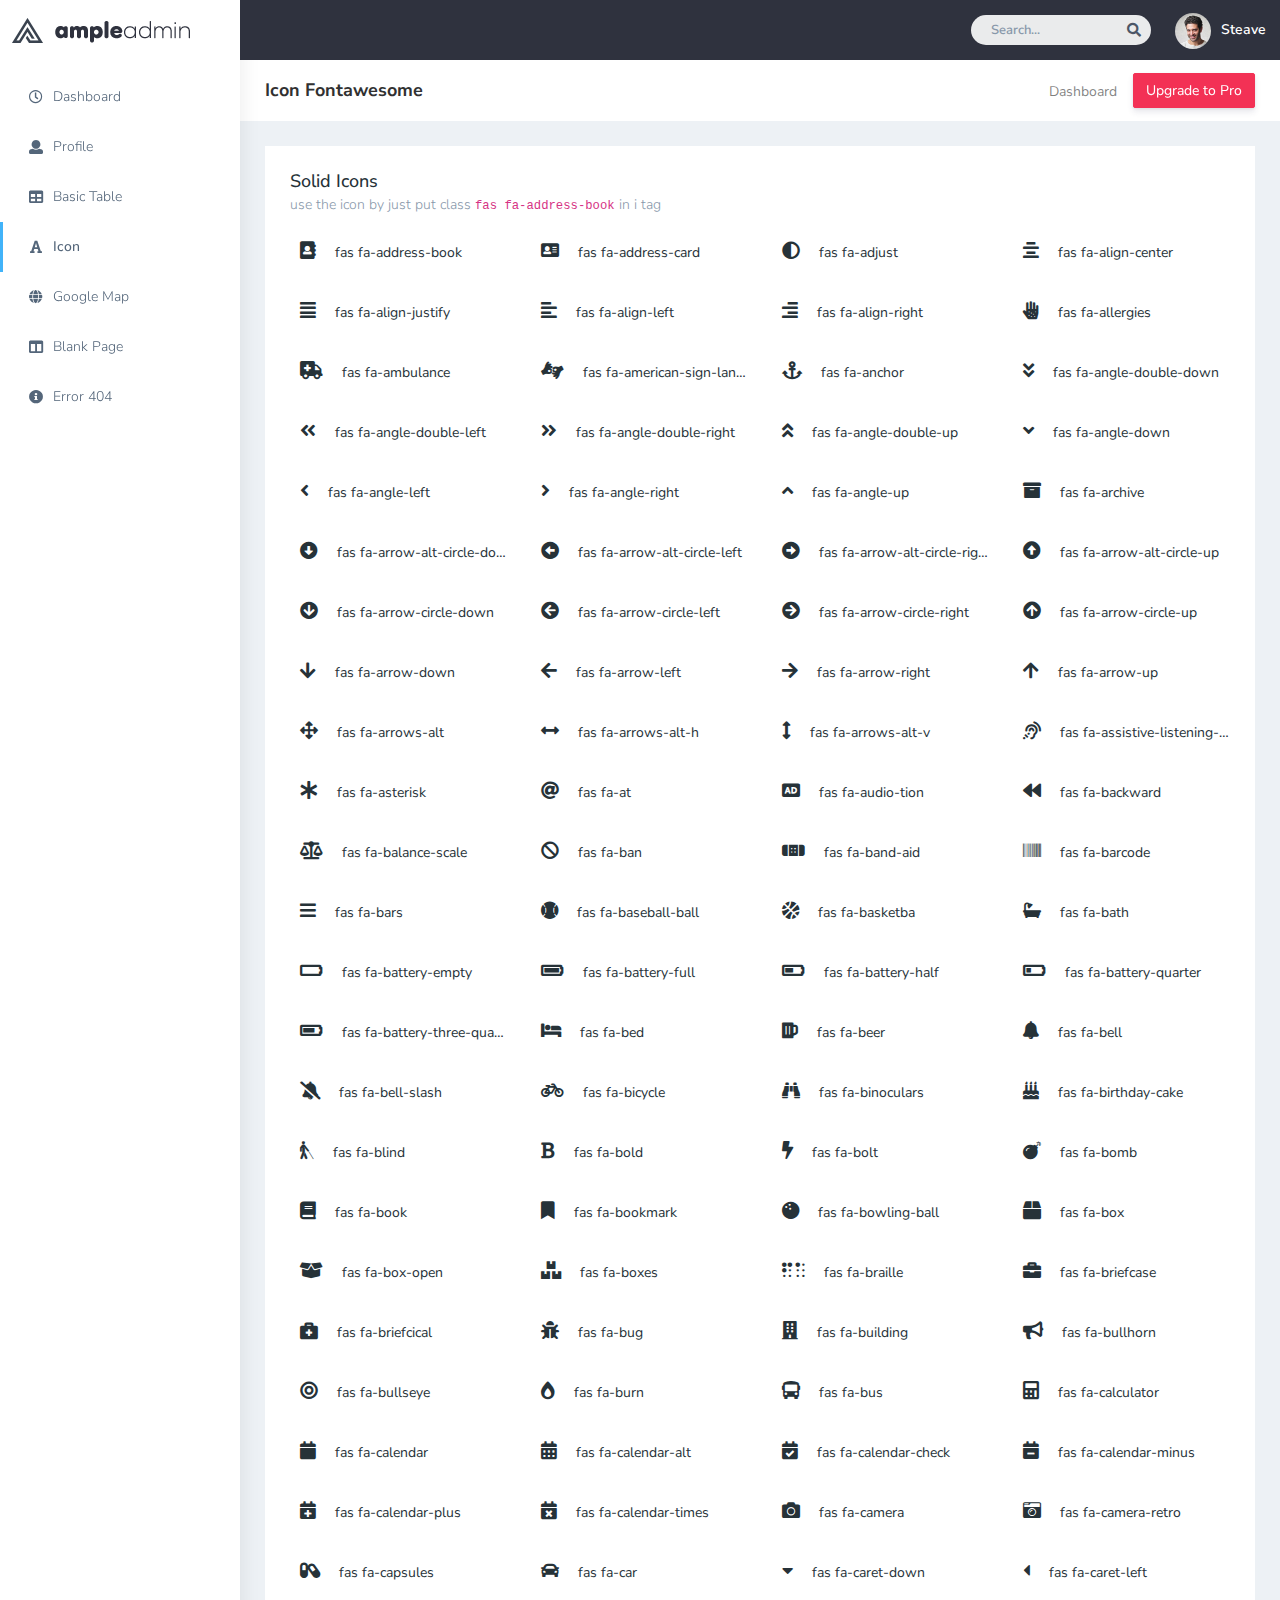
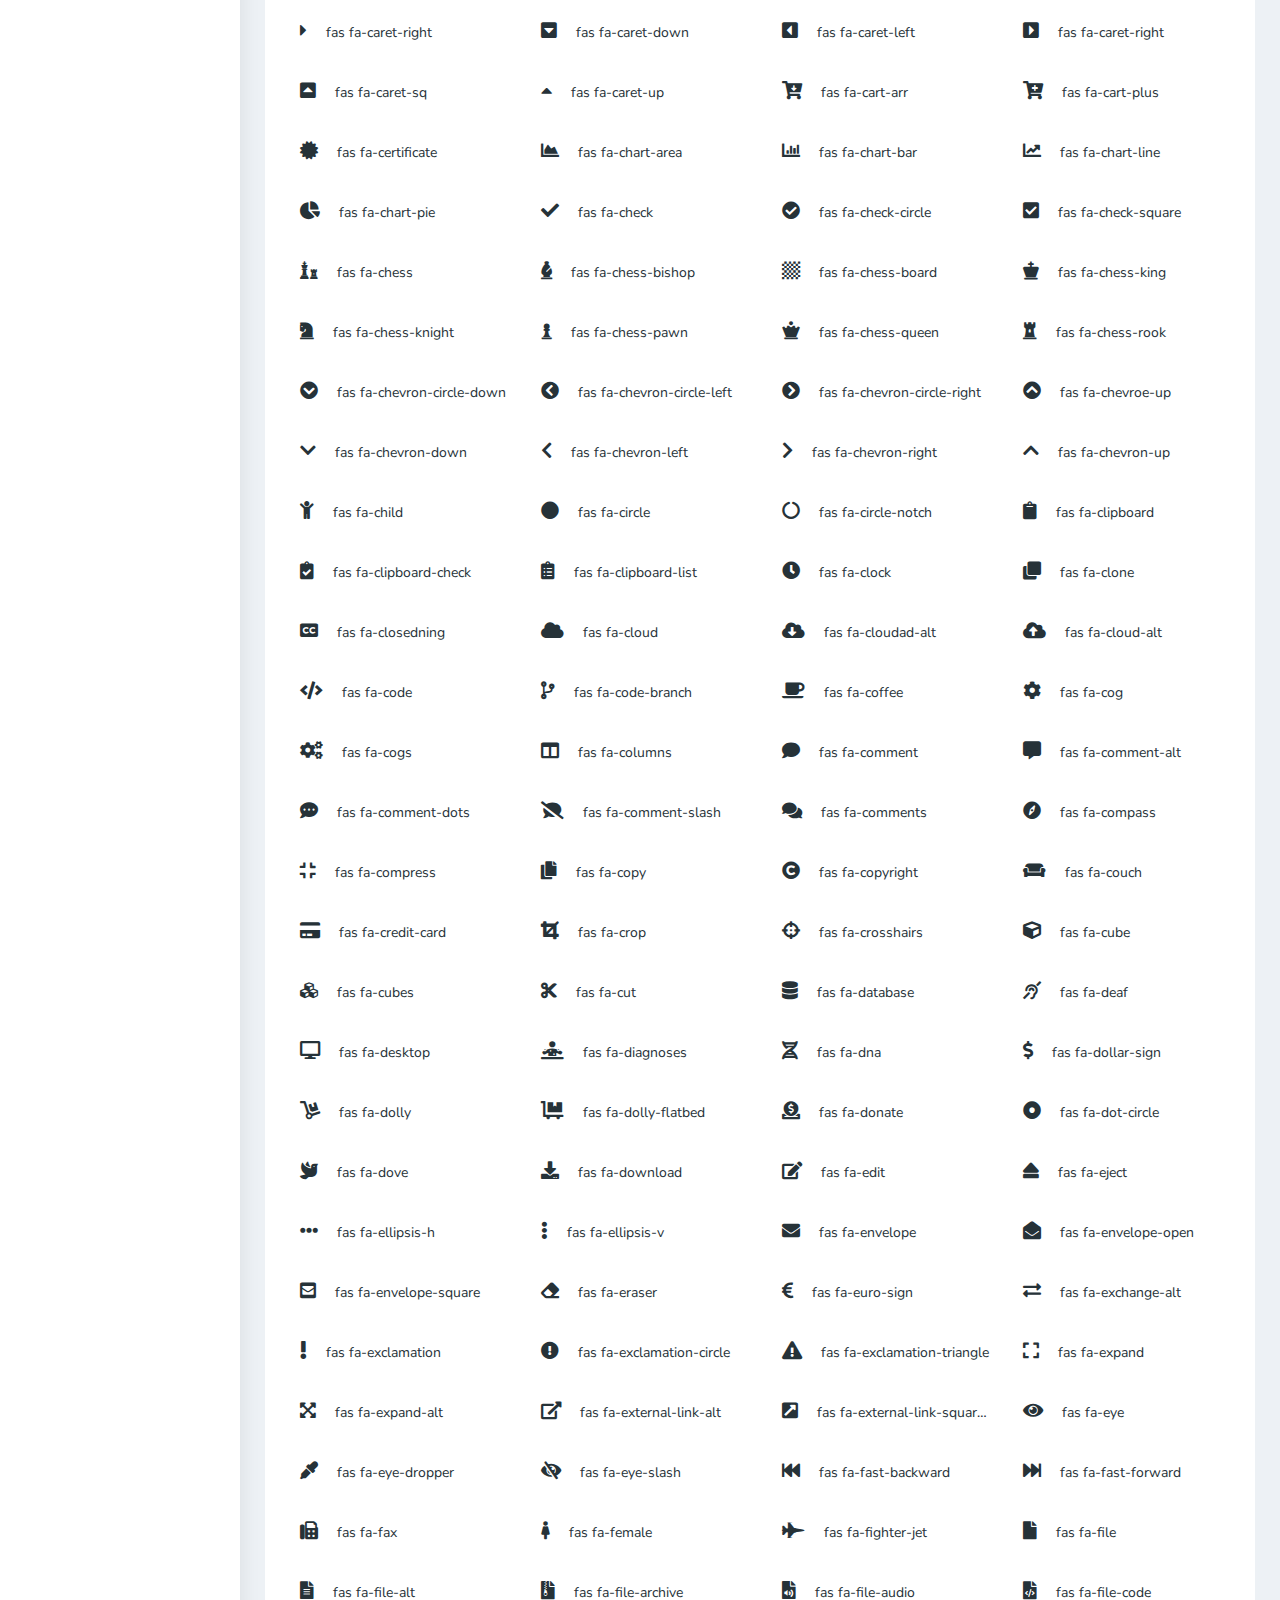
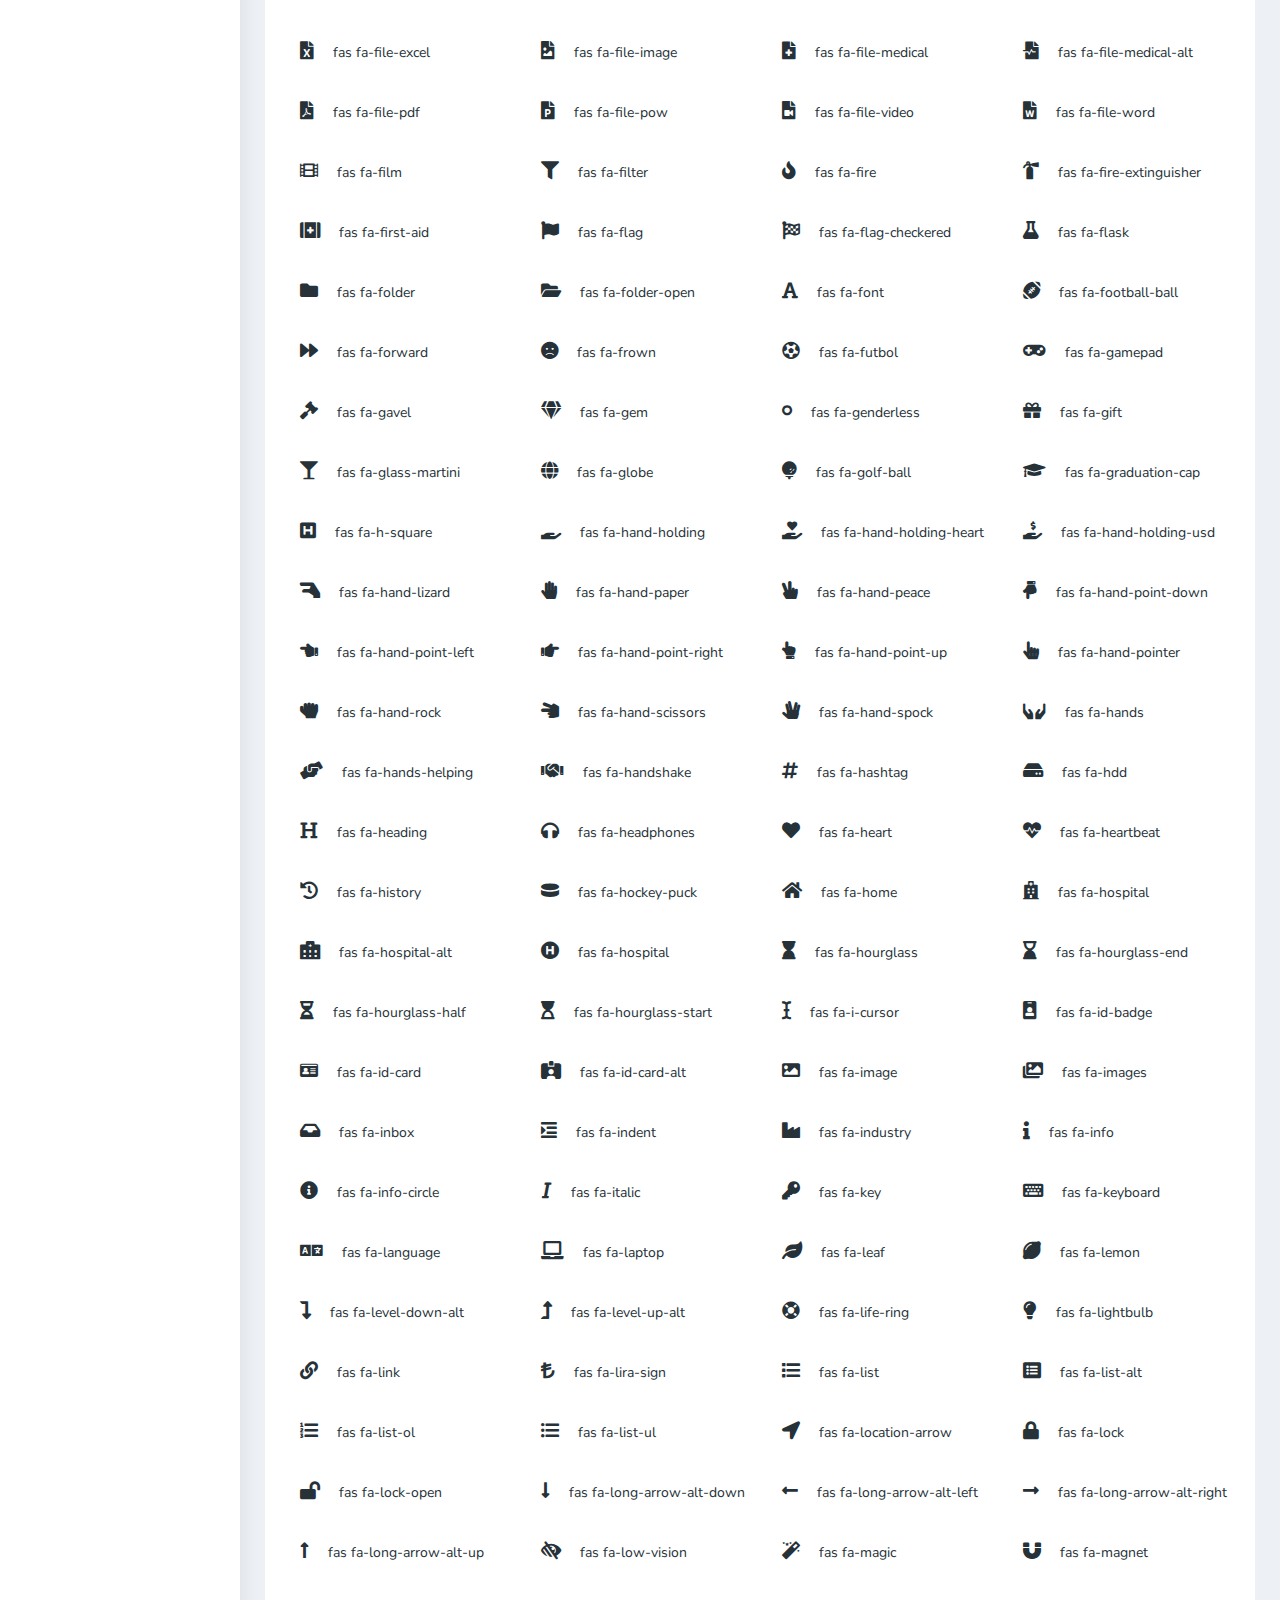
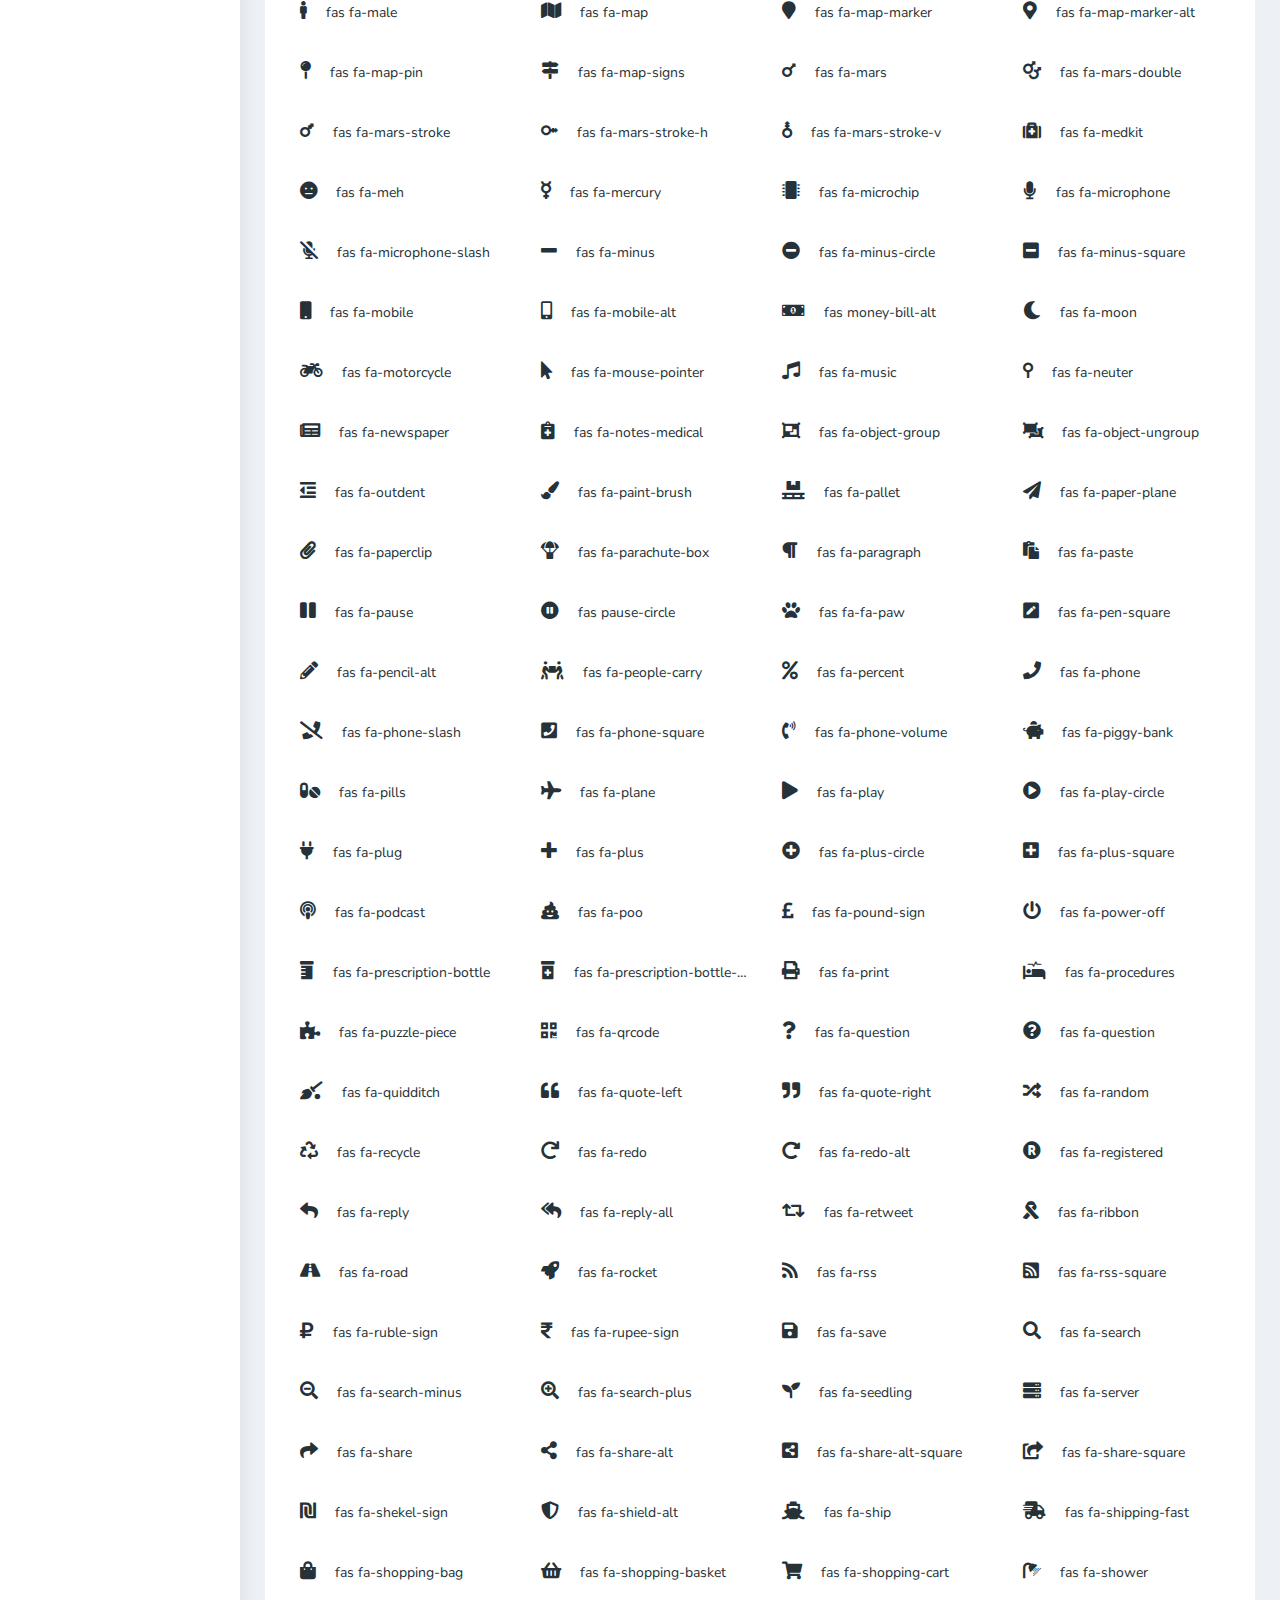
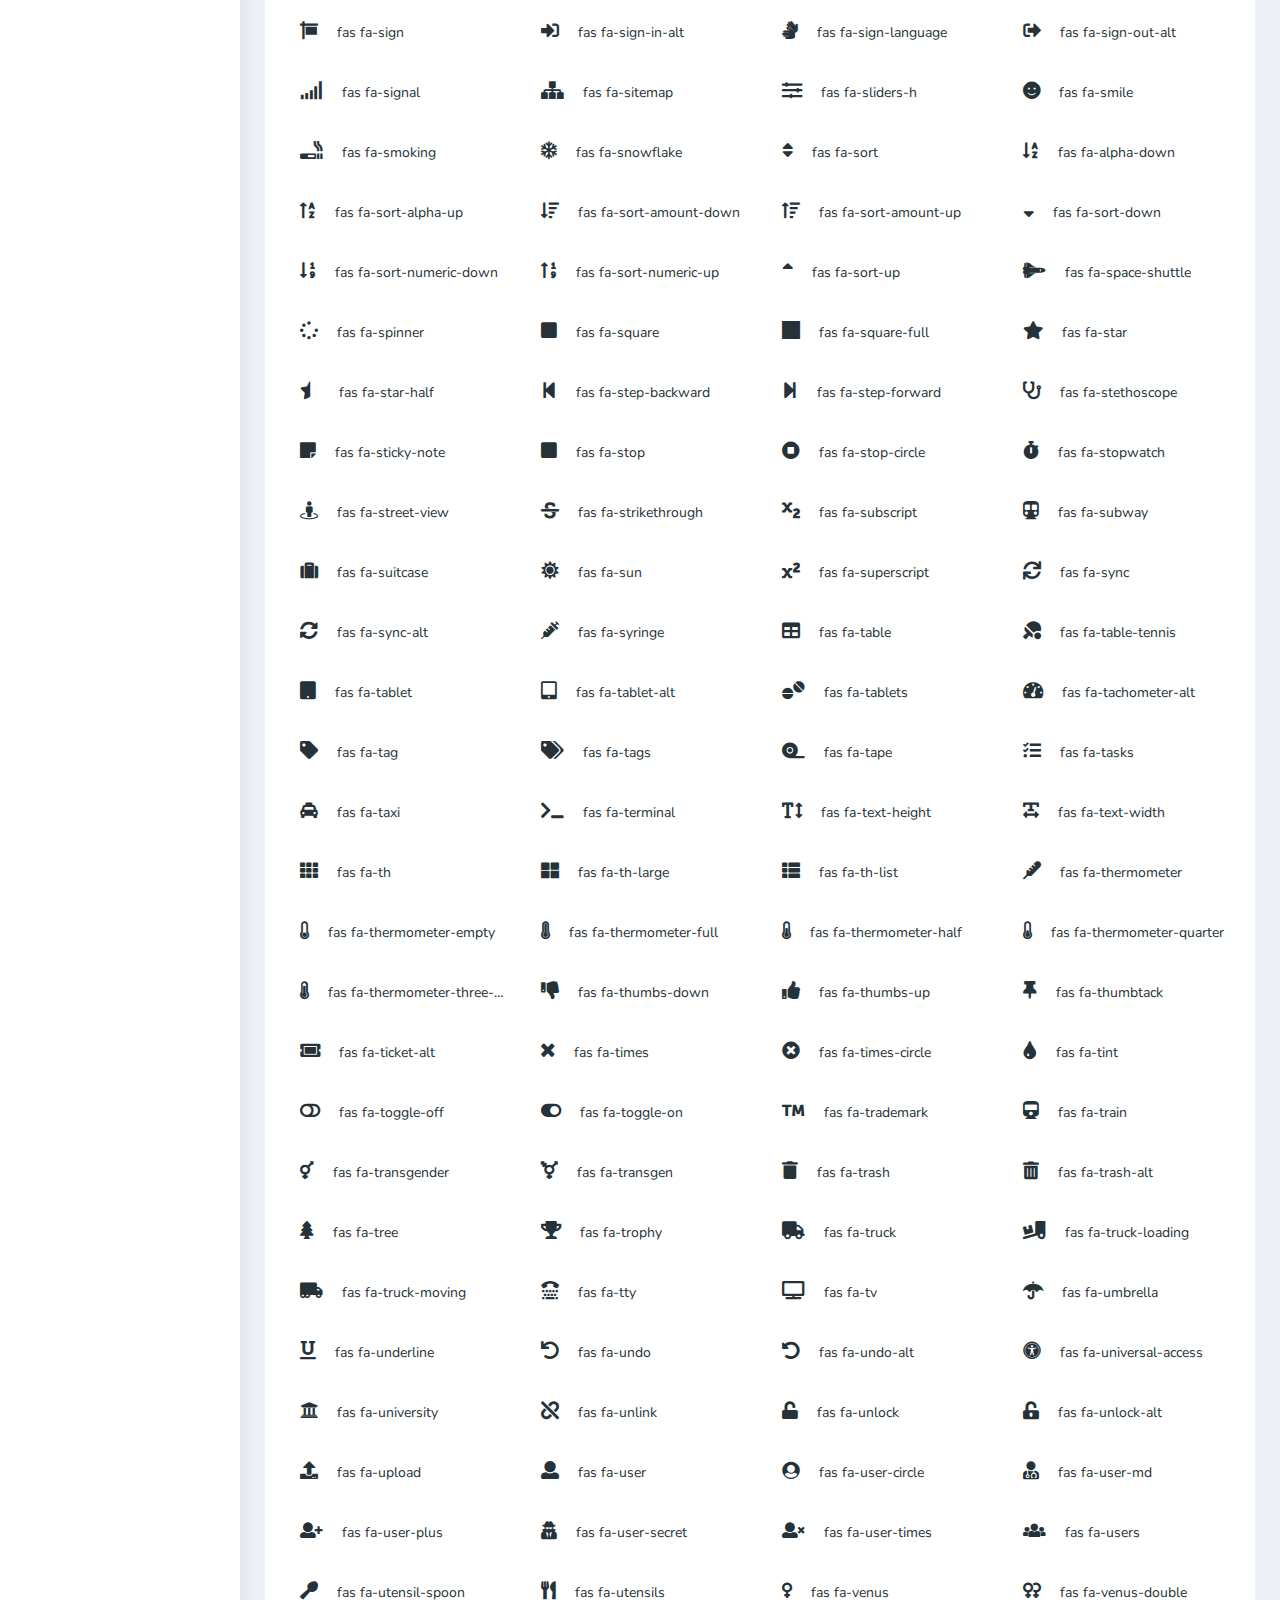
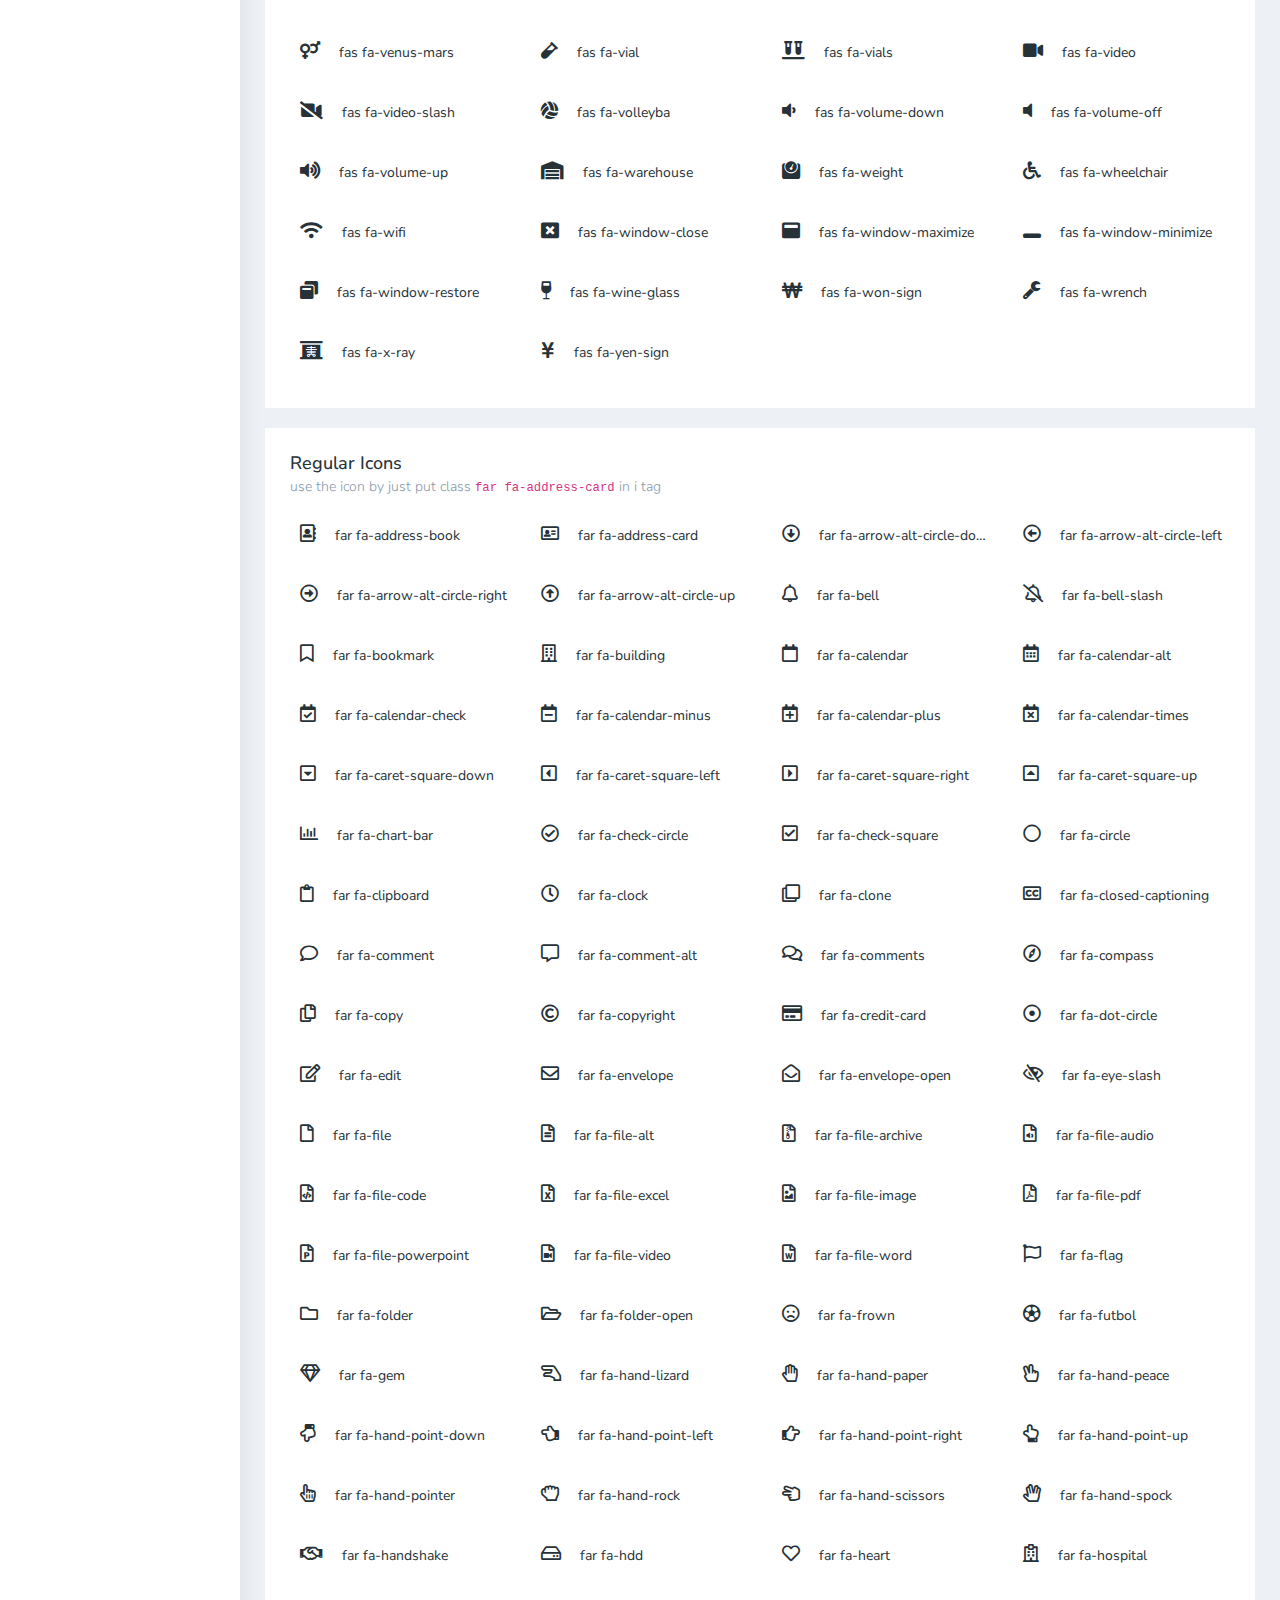
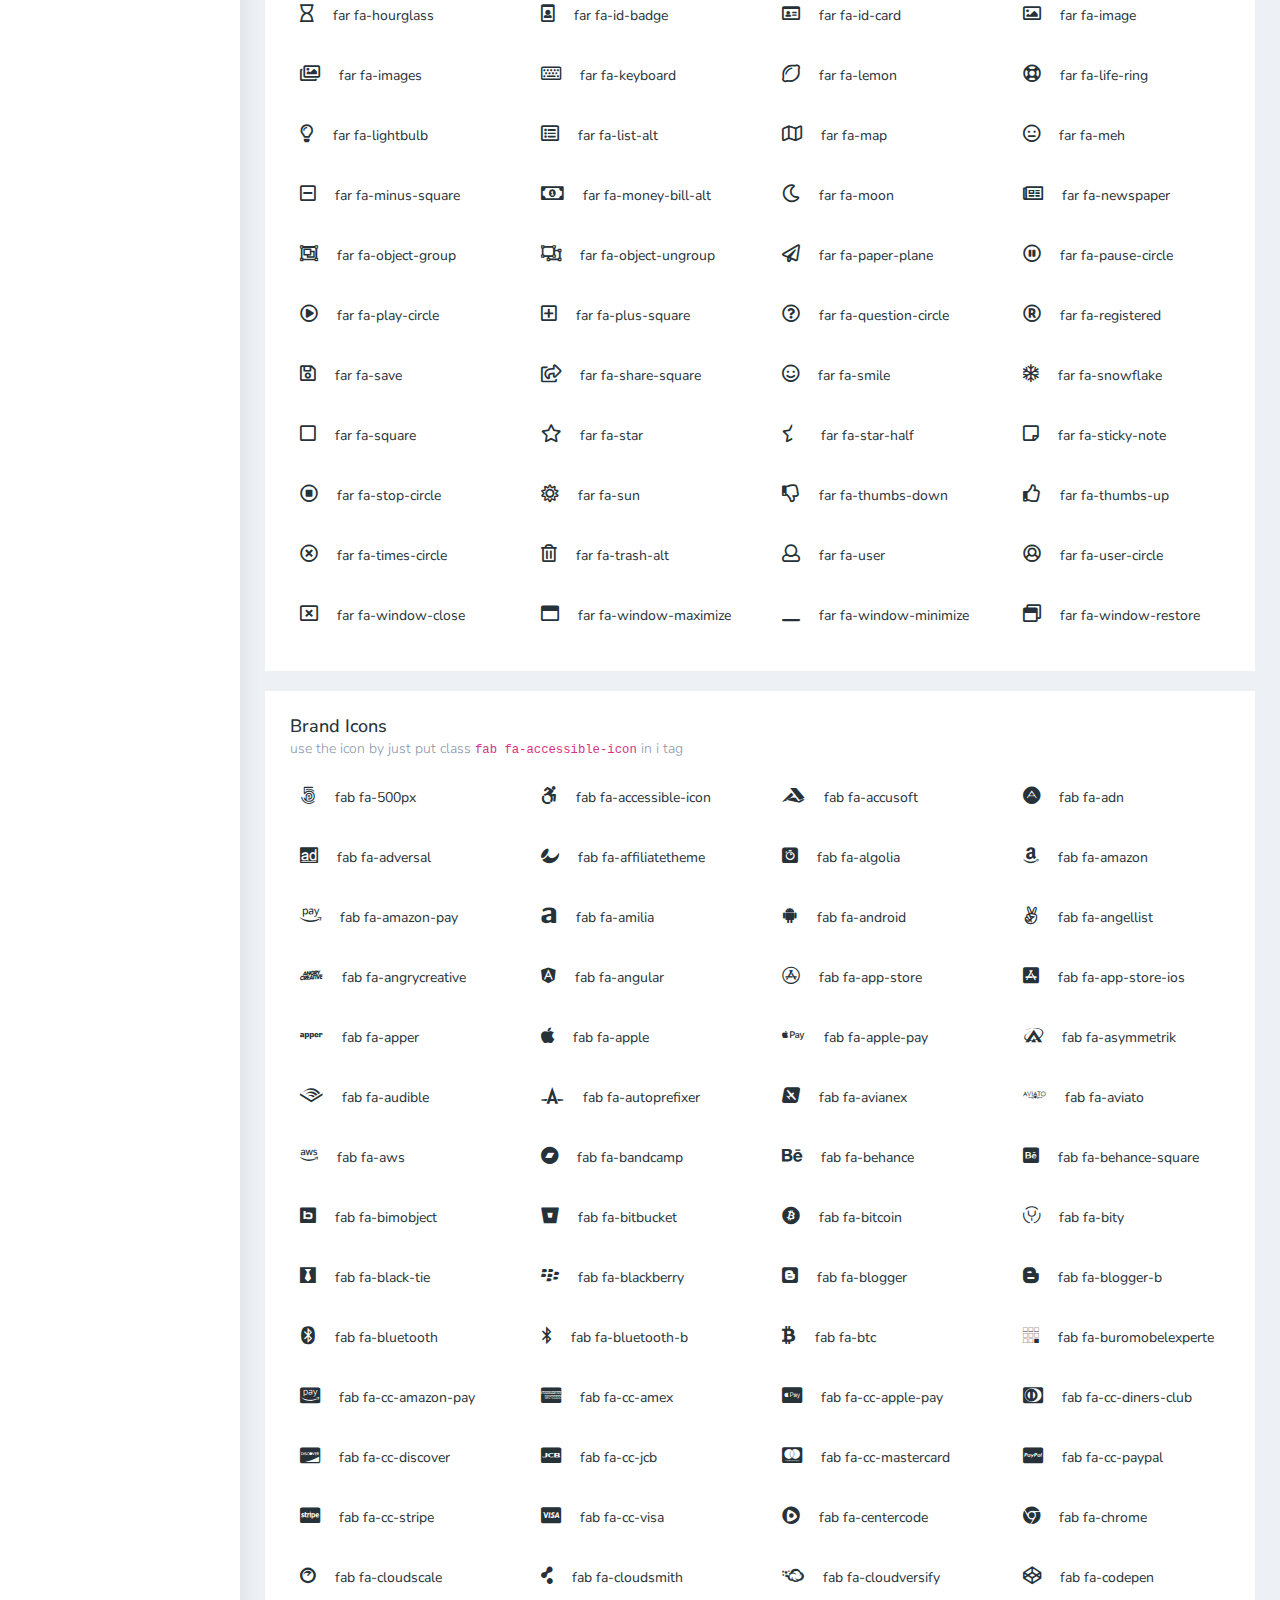
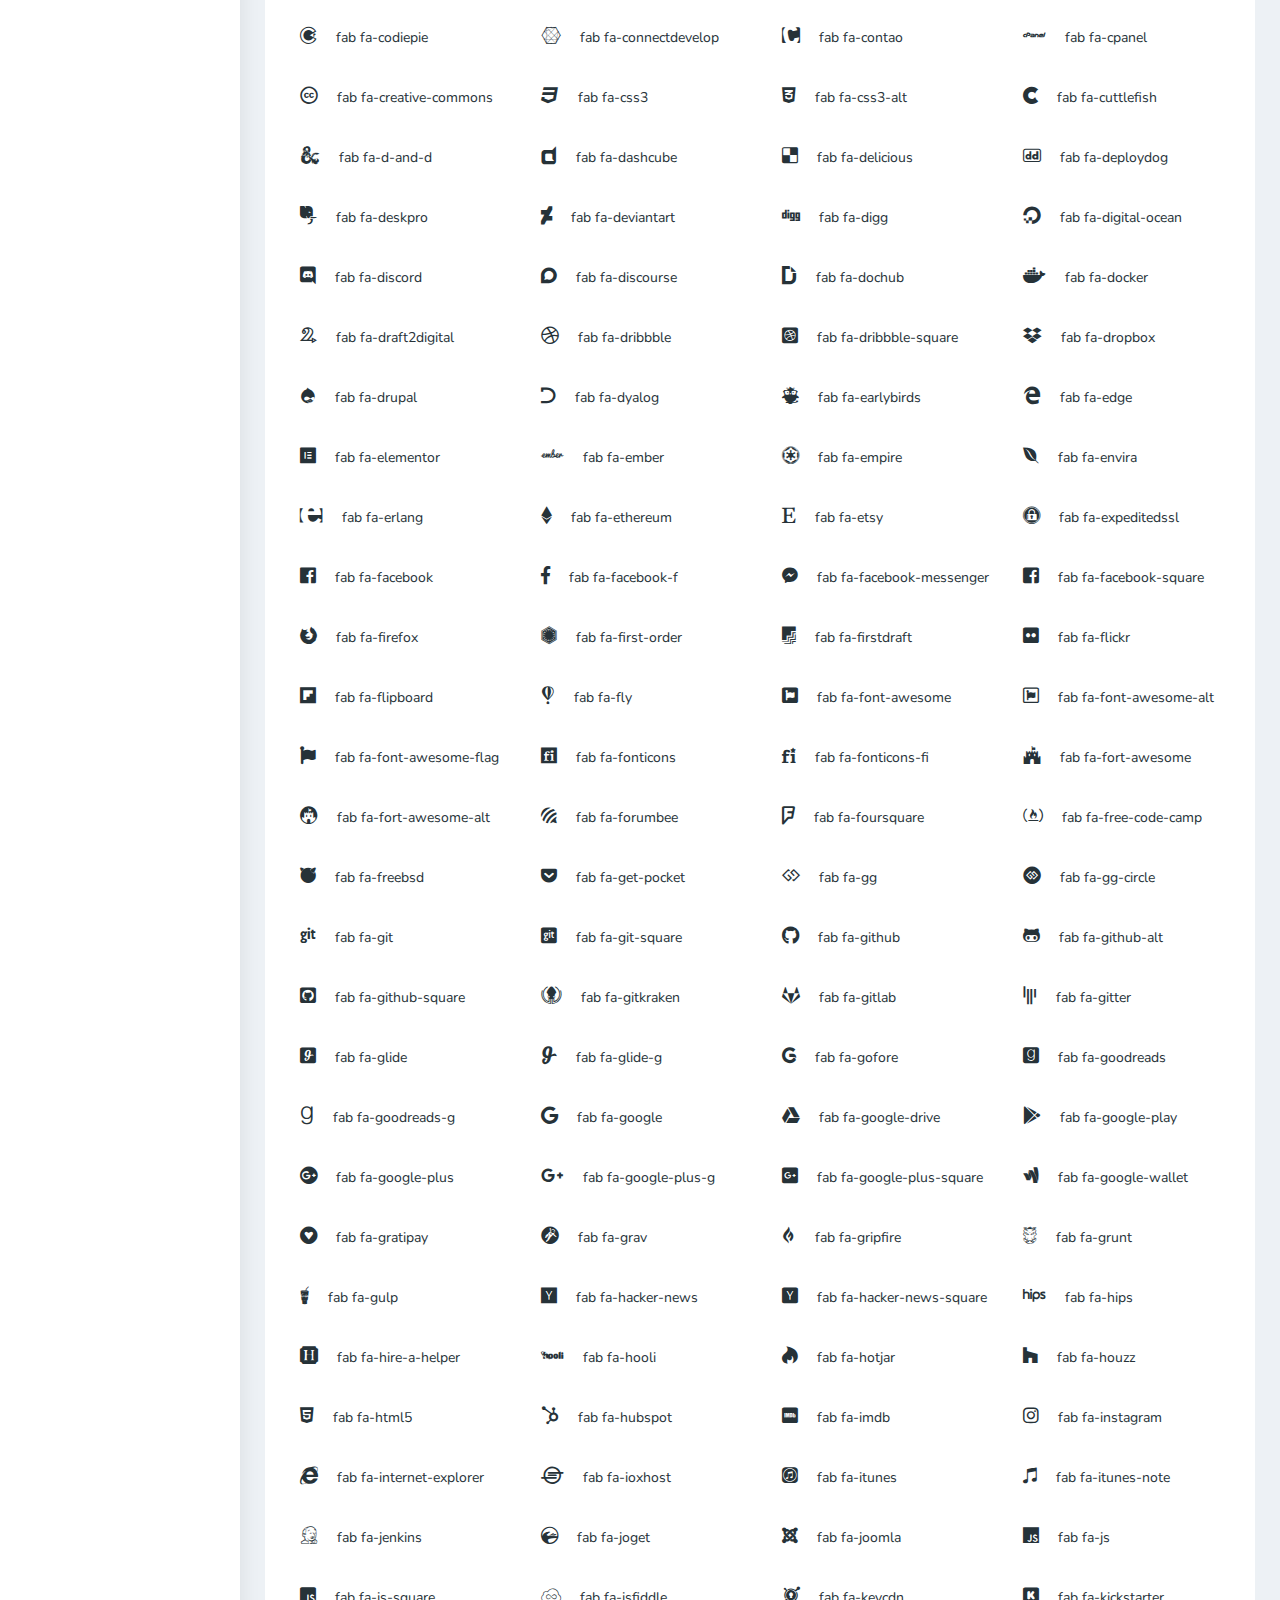
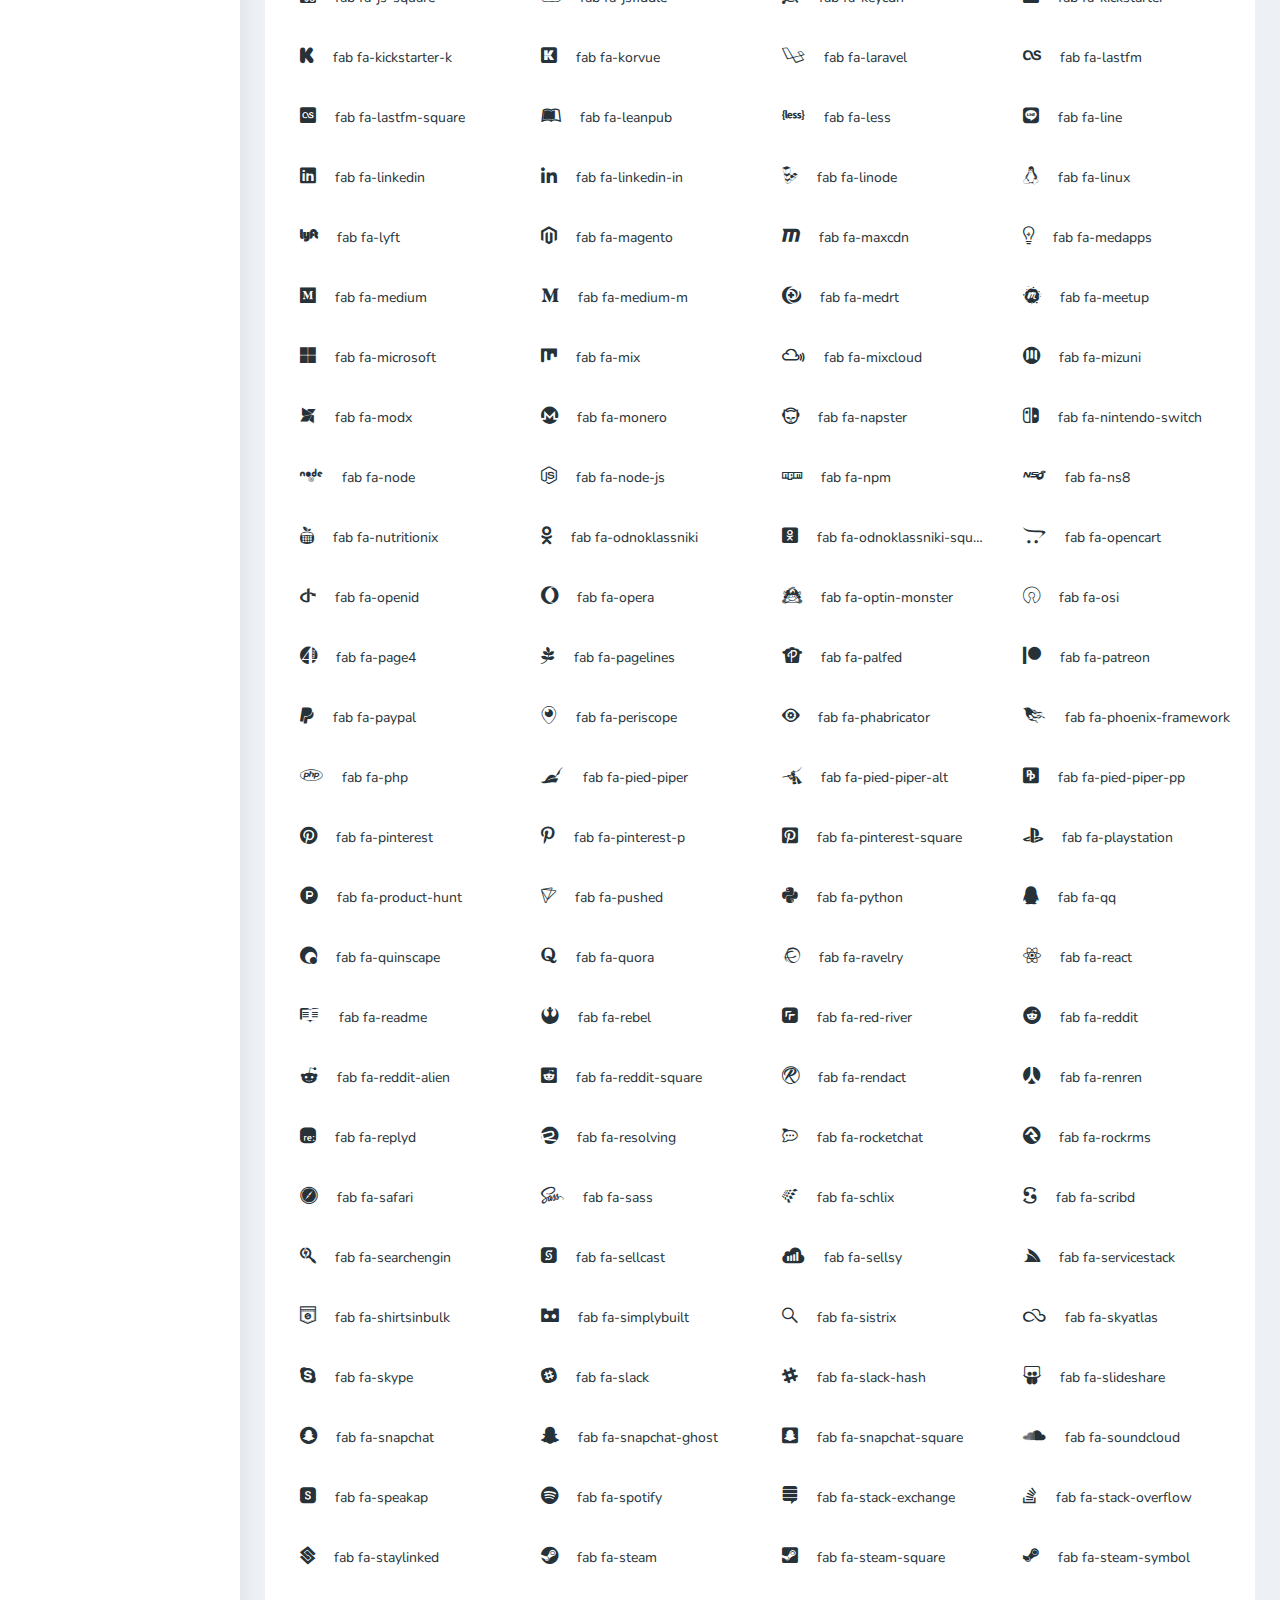
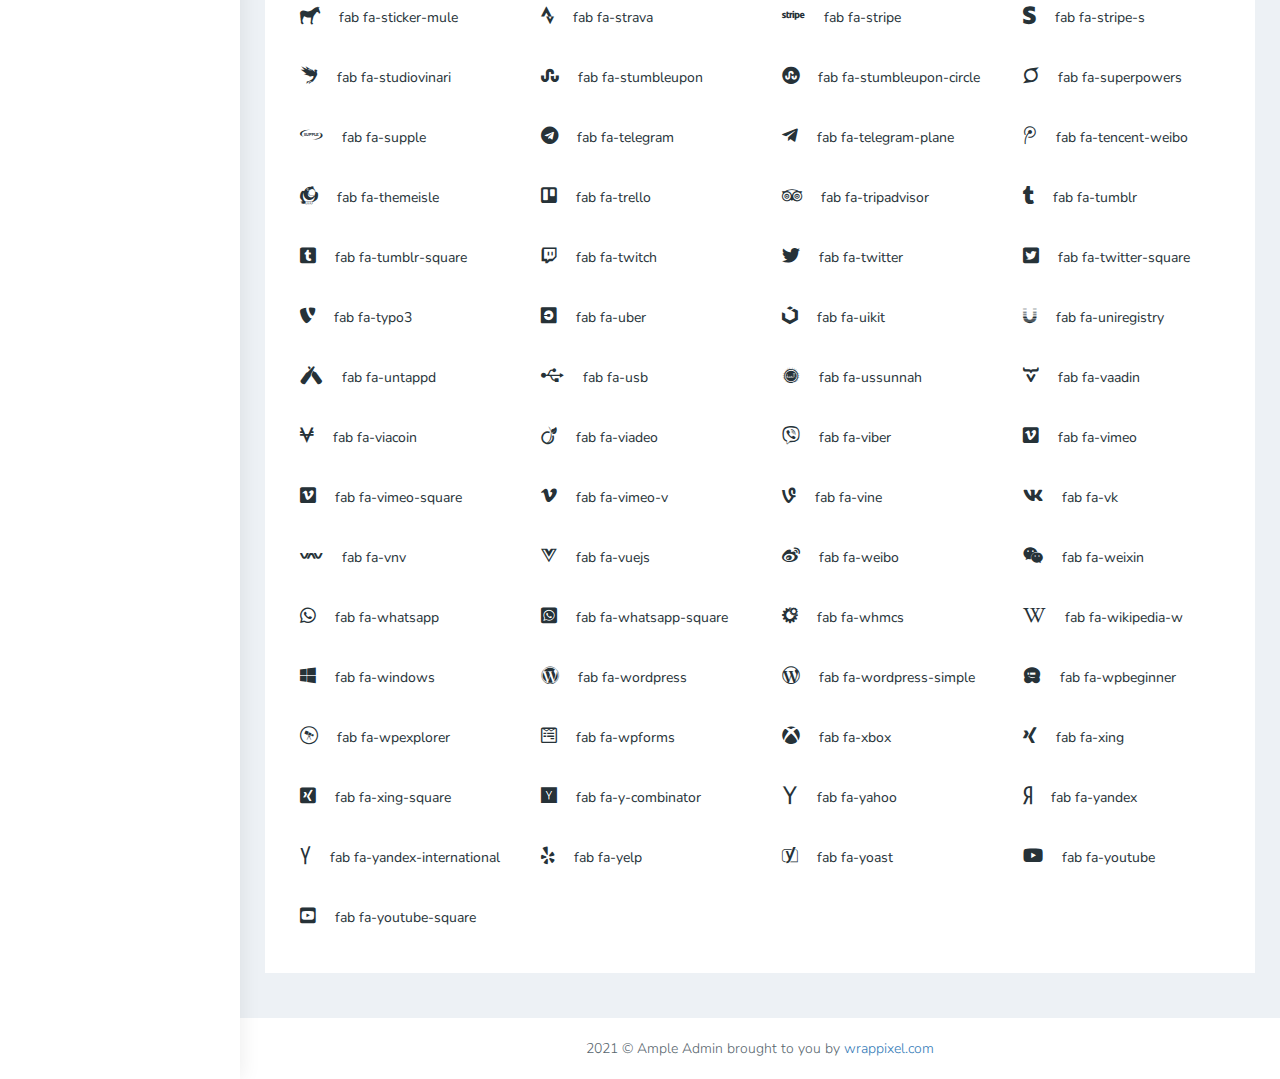
<file: templatemo_575_leadership_event/fontawesome.html>
<!DOCTYPE html>
<html dir="ltr" lang="en">

<head>
    <meta charset="utf-8">
    <meta http-equiv="X-UA-Compatible" content="IE=edge">
    <!-- Tell the browser to be responsive to screen width -->
    <meta name="viewport" content="width=device-width, initial-scale=1">
    <meta name="keywords"
        content="wrappixel, admin dashboard, html css dashboard, web dashboard, bootstrap 5 admin, bootstrap 5, css3 dashboard, bootstrap 5 dashboard, Ample lite admin bootstrap 5 dashboard, frontend, responsive bootstrap 5 admin template, Ample admin lite dashboard bootstrap 5 dashboard template">
    <meta name="description"
        content="Ample Admin Lite is powerful and clean admin dashboard template, inpired from Bootstrap Framework">
    <meta name="robots" content="noindex,nofollow">
    <title>Ample Admin Lite Template by WrapPixel</title>
    <link rel="canonical" href="https://www.wrappixel.com/templates/ample-admin-lite/" />
    <!-- Favicon icon -->
    <link rel="icon" type="image/png" sizes="16x16" href="plugins/images/favicon.png">
    <!-- Custom CSS -->
   <link href="css/style.min.css" rel="stylesheet">
    <!-- HTML5 Shim and Respond.js IE8 support of HTML5 elements and media queries -->
    <!-- WARNING: Respond.js doesn't work if you view the page via file:// -->
    <!--[if lt IE 9]>
    <script src="https://oss.maxcdn.com/libs/html5shiv/3.7.0/html5shiv.js"></script>
    <script src="https://oss.maxcdn.com/libs/respond.js/1.4.2/respond.min.js"></script>
<![endif]-->
</head>

<body>
    <!-- ============================================================== -->
    <!-- Preloader - style you can find in spinners.css -->
    <!-- ============================================================== -->
    <div class="preloader">
        <div class="lds-ripple">
            <div class="lds-pos"></div>
            <div class="lds-pos"></div>
        </div>
    </div>
    <!-- ============================================================== -->
    <!-- Main wrapper - style you can find in pages.scss -->
    <!-- ============================================================== -->
    <div id="main-wrapper" data-layout="vertical" data-navbarbg="skin5" data-sidebartype="full"
        data-sidebar-position="absolute" data-header-position="absolute" data-boxed-layout="full">
        <!-- ============================================================== -->
        <!-- Topbar header - style you can find in pages.scss -->
        <!-- ============================================================== -->
        <header class="topbar" data-navbarbg="skin5">
            <nav class="navbar top-navbar navbar-expand-md navbar-dark">
                <div class="navbar-header" data-logobg="skin6">
                    <!-- ============================================================== -->
                    <!-- Logo -->
                    <!-- ============================================================== -->
                    <a class="navbar-brand" href="dashboard.html">
                        <!-- Logo icon -->
                        <b class="logo-icon">
                            <!-- Dark Logo icon -->
                            <img src="plugins/images/logo-icon.png" alt="homepage" />
                        </b>
                        <!--End Logo icon -->
                        <!-- Logo text -->
                        <span class="logo-text">
                            <!-- dark Logo text -->
                            <img src="plugins/images/logo-text.png" alt="homepage" />
                        </span>
                    </a>
                    <!-- ============================================================== -->
                    <!-- End Logo -->
                    <!-- ============================================================== -->
                    <!-- ============================================================== -->
                    <!-- toggle and nav items -->
                    <!-- ============================================================== -->
                    <a class="nav-toggler waves-effect waves-light text-dark d-block d-md-none"
                        href="javascript:void(0)"><i class="ti-menu ti-close"></i></a>
                </div>
                <!-- ============================================================== -->
                <!-- End Logo -->
                <!-- ============================================================== -->
                <div class="navbar-collapse collapse" id="navbarSupportedContent" data-navbarbg="skin5">
                    <ul class="navbar-nav d-none d-md-block d-lg-none">
                        <li class="nav-item">
                            <a class="nav-toggler nav-link waves-effect waves-light text-white"
                                href="javascript:void(0)"><i class="ti-menu ti-close"></i></a>
                        </li>
                    </ul>
                    <!-- ============================================================== -->
                    <!-- Right side toggle and nav items -->
                    <!-- ============================================================== -->
                    <ul class="navbar-nav ms-auto d-flex align-items-center">

                        <!-- ============================================================== -->
                        <!-- Search -->
                        <!-- ============================================================== -->
                        <li class=" in">
                            <form role="search" class="app-search d-none d-md-block me-3">
                                <input type="text" placeholder="Search..." class="form-control mt-0">
                                <a href="" class="active">
                                    <i class="fa fa-search"></i>
                                </a>
                            </form>
                        </li>
                        <!-- ============================================================== -->
                        <!-- User profile and search -->
                        <!-- ============================================================== -->
                        <li>
                            <a class="profile-pic" href="#">
                                <img src="plugins/images/users/varun.jpg" alt="user-img" width="36"
                                    class="img-circle"><span class="text-white font-medium">Steave</span></a>
                        </li>
                        <!-- ============================================================== -->
                        <!-- User profile and search -->
                        <!-- ============================================================== -->
                    </ul>
                </div>
            </nav>
        </header>
        <!-- ============================================================== -->
        <!-- End Topbar header -->
        <!-- ============================================================== -->
        <!-- ============================================================== -->
        <!-- Left Sidebar - style you can find in sidebar.scss  -->
        <!-- ============================================================== -->
        <aside class="left-sidebar" data-sidebarbg="skin6">
            <!-- Sidebar scroll-->
            <div class="scroll-sidebar">
                <!-- Sidebar navigation-->
                <nav class="sidebar-nav">
                    <ul id="sidebarnav">
                        <!-- User Profile-->
                        <li class="sidebar-item pt-2">
                            <a class="sidebar-link waves-effect waves-dark sidebar-link" href="dashboard.html"
                                aria-expanded="false">
                                <i class="far fa-clock" aria-hidden="true"></i>
                                <span class="hide-menu">Dashboard</span>
                            </a>
                        </li>
                        <li class="sidebar-item">
                            <a class="sidebar-link waves-effect waves-dark sidebar-link" href="profile.html"
                                aria-expanded="false">
                                <i class="fa fa-user" aria-hidden="true"></i>
                                <span class="hide-menu">Profile</span>
                            </a>
                        </li>
                        <li class="sidebar-item">
                            <a class="sidebar-link waves-effect waves-dark sidebar-link" href="basic-table.html"
                                aria-expanded="false">
                                <i class="fa fa-table" aria-hidden="true"></i>
                                <span class="hide-menu">Basic Table</span>
                            </a>
                        </li>
                        <li class="sidebar-item">
                            <a class="sidebar-link waves-effect waves-dark sidebar-link" href="fontawesome.html"
                                aria-expanded="false">
                                <i class="fa fa-font" aria-hidden="true"></i>
                                <span class="hide-menu">Icon</span>
                            </a>
                        </li>
                        <li class="sidebar-item">
                            <a class="sidebar-link waves-effect waves-dark sidebar-link" href="map-google.html"
                                aria-expanded="false">
                                <i class="fa fa-globe" aria-hidden="true"></i>
                                <span class="hide-menu">Google Map</span>
                            </a>
                        </li>
                        <li class="sidebar-item">
                            <a class="sidebar-link waves-effect waves-dark sidebar-link" href="blank.html"
                                aria-expanded="false">
                                <i class="fa fa-columns" aria-hidden="true"></i>
                                <span class="hide-menu">Blank Page</span>
                            </a>
                        </li>
                        <li class="sidebar-item">
                            <a class="sidebar-link waves-effect waves-dark sidebar-link" href="404.html"
                                aria-expanded="false">
                                <i class="fa fa-info-circle" aria-hidden="true"></i>
                                <span class="hide-menu">Error 404</span>
                            </a>
                        </li>
                
                    </ul>

                </nav>
                <!-- End Sidebar navigation -->
            </div>
            <!-- End Sidebar scroll-->
        </aside>
        <!-- ============================================================== -->
        <!-- End Left Sidebar - style you can find in sidebar.scss  -->
        <!-- ============================================================== -->
        <!-- ============================================================== -->
        <!-- Page wrapper  -->
        <!-- ============================================================== -->
        <div class="page-wrapper">
            <!-- ============================================================== -->
            <!-- Bread crumb and right sidebar toggle -->
            <!-- ============================================================== -->
            <div class="page-breadcrumb bg-white">
                <div class="row align-items-center">
                    <div class="col-lg-3 col-md-4 col-sm-4 col-xs-12">
                        <h4 class="page-title">Icon Fontawesome</h4>
                    </div>
                    <div class="col-lg-9 col-sm-8 col-md-8 col-xs-12">
                        <div class="d-md-flex">
                            <ol class="breadcrumb ms-auto">
                                <li><a href="#" class="fw-normal">Dashboard</a></li>
                            </ol>
                            <a href="https://www.wrappixel.com/templates/ampleadmin/" target="_blank"
                                class="btn btn-danger  d-none d-md-block pull-right ms-3 hidden-xs hidden-sm waves-effect waves-light text-white">Upgrade
                                to Pro</a>
                        </div>
                    </div>
                </div>
                <!-- /.col-lg-12 -->
            </div>
            <!-- ============================================================== -->
            <!-- End Bread crumb and right sidebar toggle -->
            <!-- ============================================================== -->
            <!-- ============================================================== -->
            <!-- Container fluid  -->
            <!-- ============================================================== -->
            <div class="container-fluid">
                <!-- ============================================================== -->
                <!-- Start Page Content -->
                <!-- ============================================================== -->
                <div class="row">
                    <div class="col-12">
                        <div class="card">
                            <div class="card-body">
                                <h4 class="card-title">Solid Icons</h4>
                                <h6 class="card-subtitle">use the icon by just put class
                                    <code>fas fa-address-book</code> in i tag </h6>
                                <section>
                                    <div class="icon-list-demo row">
                                        <div class="col-sm-6 col-md-6 col-lg-3 f-icon"><i
                                                class="fas fa-address-book"></i> fas
                                            fa-address-book</div>
                                        <div class="col-sm-6 col-md-6 col-lg-3 f-icon"><i
                                                class="fas fa-address-card"></i> fas
                                            fa-address-card</div>
                                        <div class="col-sm-6 col-md-6 col-lg-3 f-icon"><i class="fas fa-adjust"></i> fas
                                            fa-adjust</div>
                                        <div class="col-sm-6 col-md-6 col-lg-3 f-icon"><i
                                                class="fas fa-align-center"></i> fas
                                            fa-align-center</div>
                                        <div class="col-sm-6 col-md-6 col-lg-3 f-icon"><i
                                                class="fas fa-align-justify"></i> fas
                                            fa-align-justify</div>
                                        <div class="col-sm-6 col-md-6 col-lg-3 f-icon"><i class="fas fa-align-left"></i>
                                            fas fa-align-left</div>
                                        <div class="col-sm-6 col-md-6 col-lg-3 f-icon"><i
                                                class="fas fa-align-right"></i> fas
                                            fa-align-right</div>
                                        <div class="col-sm-6 col-md-6 col-lg-3 f-icon"><i class="fas fa-allergies"></i>
                                            fas fa-allergies</div>
                                        <div class="col-sm-6 col-md-6 col-lg-3 f-icon"><i class="fas fa-ambulance"></i>
                                            fas fa-ambulance</div>
                                        <div class="col-sm-6 col-md-6 col-lg-3 f-icon"><i
                                                class="fas fa-american-sign-language-interpreting"></i> fas
                                            fa-american-sign-language-interpreting</div>
                                        <div class=" col-sm-6 col-md-6 col-lg-3 f-icon"><i class="fas fa-anchor"></i>
                                            fas fa-anchor</div>
                                        <div class="col-sm-6 col-md-6 col-lg-3 f-icon"><i
                                                class="fas fa-angle-double-down"></i> fas
                                            fa-angle-double-down</span>
                                        </div>
                                        <div class="col-sm-6 col-md-6 col-lg-3 f-icon"><i
                                                class="fas fa-angle-double-left"></i> fas
                                            fa-angle-double-left</span>
                                        </div>
                                        <div class="col-sm-6 col-md-6 col-lg-3 f-icon"><i
                                                class="fas fa-angle-double-right"></i> fas
                                            fa-angle-double-right</span>
                                        </div>
                                        <div class="col-sm-6 col-md-6 col-lg-3 f-icon"><i
                                                class="fas fa-angle-double-up"></i> fas
                                            fa-angle-double-up</span>
                                        </div>
                                        <div class="col-sm-6 col-md-6 col-lg-3 f-icon"><i class="fas fa-angle-down"></i>
                                            fas fa-angle-down</div>
                                        <div class="col-sm-6 col-md-6 col-lg-3 f-icon"><i class="fas fa-angle-left"></i>
                                            fas fa-angle-left</div>
                                        <div class="col-sm-6 col-md-6 col-lg-3 f-icon"><i
                                                class="fas fa-angle-right"></i> fas
                                            fa-angle-right</div>
                                        <div class="col-sm-6 col-md-6 col-lg-3 f-icon"><i class="fas fa-angle-up"></i>
                                            fas fa-angle-up</div>
                                        <div class="col-sm-6 col-md-6 col-lg-3 f-icon"><i class="fas fa-archive"></i>
                                            fas fa-archive</div>
                                        <div class="col-sm-6 col-md-6 col-lg-3 f-icon"><i
                                                class="fas fa-arrow-alt-circle-down"></i> fas
                                            fa-arrow-alt-circle-down
                                        </div>
                                        <div class="col-sm-6 col-md-6 col-lg-3 f-icon"><i
                                                class="fas fa-arrow-alt-circle-left"></i> fas
                                            fa-arrow-alt-circle-left
                                        </div>
                                        <div class=" col-sm-6 col-md-6 col-lg-3 f-icon"><i
                                                class="fas fa-arrow-alt-circle-right"></i>
                                            fas fa-arrow-alt-circle-right
                                        </div>
                                        <div class="col-sm-6 col-md-6 col-lg-3 f-icon"><i
                                                class="fas fa-arrow-alt-circle-up"></i> fas
                                            fa-arrow-alt-circle-up</div>
                                        <div class="col-sm-6 col-md-6 col-lg-3 f-icon"><i
                                                class="fas fa-arrow-circle-down"></i> fas
                                            fa-arrow-circle-down
                                        </div>
                                        <div class="col-sm-6 col-md-6 col-lg-3 f-icon"><i
                                                class="fas fa-arrow-circle-left"></i> fas
                                            fa-arrow-circle-left
                                        </div>
                                        <div class="col-sm-6 col-md-6 col-lg-3 f-icon"><i
                                                class="fas fa-arrow-circle-right"></i> fas
                                            fa-arrow-circle-right
                                        </div>
                                        <div class="col-sm-6 col-md-6 col-lg-3 f-icon"><i
                                                class="fas fa-arrow-circle-up"></i> fas
                                            fa-arrow-circle-up
                                        </div>
                                        <div class="col-sm-6 col-md-6 col-lg-3 f-icon"><i class="fas fa-arrow-down"></i>
                                            fas fa-arrow-down</div>
                                        <div class="col-sm-6 col-md-6 col-lg-3 f-icon"><i class="fas fa-arrow-left"></i>
                                            fas fa-arrow-left</div>
                                        <div class="col-sm-6 col-md-6 col-lg-3 f-icon"><i
                                                class="fas fa-arrow-right"></i> fas
                                            fa-arrow-right</div>
                                        <div class="col-sm-6 col-md-6 col-lg-3 f-icon"><i class="fas fa-arrow-up"></i>
                                            fas fa-arrow-up</div>
                                        <div class="col-sm-6 col-md-6 col-lg-3 f-icon"><i class="fas fa-arrows-alt"></i>
                                            fas fa-arrows-alt</div>
                                        <div class="col-sm-6 col-md-6 col-lg-3 f-icon"><i
                                                class="fas fa-arrows-alt-h"></i> fas
                                            fa-arrows-alt-h</div>
                                        <div class="col-sm-6 col-md-6 col-lg-3 f-icon"><i
                                                class="fas fa-arrows-alt-v"></i> fas
                                            fa-arrows-alt-v</div>
                                        <div class="col-sm-6 col-md-6 col-lg-3 f-icon"><i
                                                class="fas fa-assistive-listening-systems"></i> fas
                                            fa-assistive-listening-systems</div>
                                        <div class="col-sm-6 col-md-6 col-lg-3 f-icon"><i class="fas fa-asterisk"></i>
                                            fas fa-asterisk</div>
                                        <div class="col-sm-6 col-md-6 col-lg-3 f-icon"><i class="fas fa-at"></i> fas
                                            fa-at</div>
                                        <div class="col-sm-6 col-md-6 col-lg-3 f-icon"><i
                                                class="fas fa-audio-description"></i> fas
                                            fa-audio-tion
                                        </div>
                                        <div class="col-sm-6 col-md-6 col-lg-3 f-icon"><i class="fas fa-backward"></i>
                                            fas fa-backward</div>
                                        <div class="col-sm-6 col-md-6 col-lg-3 f-icon"><i
                                                class="fas fa-balance-scale"></i> fas
                                            fa-balance-scale</div>
                                        <div class="col-sm-6 col-md-6 col-lg-3 f-icon"><i class="fas fa-ban"></i> fas
                                            fa-ban</div>
                                        <div class="col-sm-6 col-md-6 col-lg-3 f-icon"><i class="fas fa-band-aid"></i>
                                            fas fa-band-aid</div>
                                        <div class="col-sm-6 col-md-6 col-lg-3 f-icon"><i class="fas fa-barcode"></i>
                                            fas fa-barcode</div>
                                        <div class="col-sm-6 col-md-6 col-lg-3 f-icon"><i class="fas fa-bars"></i> fas
                                            fa-bars</div>
                                        <div class="col-sm-6 col-md-6 col-lg-3 f-icon"><i
                                                class="fas fa-baseball-ball"></i> fas
                                            fa-baseball-ball</div>
                                        <div class="col-sm-6 col-md-6 col-lg-3 f-icon"><i
                                                class="fas fa-basketball-ball"></i> fas
                                            fa-basketba
                                        </div>
                                        <div class="col-sm-6 col-md-6 col-lg-3 f-icon"><i class="fas fa-bath"></i> fas
                                            fa-bath</div>
                                        <div class="col-sm-6 col-md-6 col-lg-3 f-icon"><i
                                                class="fas fa-battery-empty"></i> fas
                                            fa-battery-empty</div>
                                        <div class="col-sm-6 col-md-6 col-lg-3 f-icon"><i
                                                class="fas fa-battery-full"></i> fas
                                            fa-battery-full</div>
                                        <div class="col-sm-6 col-md-6 col-lg-3 f-icon"><i
                                                class="fas fa-battery-half"></i> fas
                                            fa-battery-half</div>
                                        <div class="col-sm-6 col-md-6 col-lg-3 f-icon"><i
                                                class="fas fa-battery-quarter"></i> fas
                                            fa-battery-quarter
                                        </div>
                                        <div class="col-sm-6 col-md-6 col-lg-3 f-icon "><i
                                                class="fas fa-battery-three-quarters"></i>
                                            fas fa-battery-three-quarters
                                        </div>
                                        <div class="col-sm-6 col-md-6 col-lg-3 f-icon"><i class="fas fa-bed"></i> fas
                                            fa-bed</div>
                                        <div class="col-sm-6 col-md-6 col-lg-3 f-icon"><i class="fas fa-beer"></i> fas
                                            fa-beer</div>
                                        <div class="col-sm-6 col-md-6 col-lg-3 f-icon"><i class="fas fa-bell"></i> fas
                                            fa-bell</div>
                                        <div class="col-sm-6 col-md-6 col-lg-3 f-icon"><i class="fas fa-bell-slash"></i>
                                            fas fa-bell-slash</div>
                                        <div class="col-sm-6 col-md-6 col-lg-3 f-icon"><i class="fas fa-bicycle"></i>
                                            fas fa-bicycle</div>
                                        <div class="col-sm-6 col-md-6 col-lg-3 f-icon"><i class="fas fa-binoculars"></i>
                                            fas fa-binoculars</div>
                                        <div class="col-sm-6 col-md-6 col-lg-3 f-icon"><i
                                                class="fas fa-birthday-cake"></i> fas
                                            fa-birthday-cake</div>
                                        <div class="col-sm-6 col-md-6 col-lg-3 f-icon"><i class="fas fa-blind"></i> fas
                                            fa-blind</div>
                                        <div class="col-sm-6 col-md-6 col-lg-3 f-icon"><i class="fas fa-bold"></i> fas
                                            fa-bold</div>
                                        <div class="col-sm-6 col-md-6 col-lg-3 f-icon"><i class="fas fa-bolt"></i> fas
                                            fa-bolt</div>
                                        <div class="col-sm-6 col-md-6 col-lg-3 f-icon"><i class="fas fa-bomb"></i> fas
                                            fa-bomb</div>
                                        <div class="col-sm-6 col-md-6 col-lg-3 f-icon"><i class="fas fa-book"></i> fas
                                            fa-book</div>
                                        <div class="col-sm-6 col-md-6 col-lg-3 f-icon"><i class="fas fa-bookmark"></i>
                                            fas fa-bookmark</div>
                                        <div class="col-sm-6 col-md-6 col-lg-3 f-icon"><i
                                                class="fas fa-bowling-ball"></i> fas
                                            fa-bowling-ball</div>
                                        <div class="col-sm-6 col-md-6 col-lg-3 f-icon"><i class="fas fa-box"></i> fas
                                            fa-box</div>
                                        <div class="col-sm-6 col-md-6 col-lg-3 f-icon"><i class="fas fa-box-open"></i>
                                            fas fa-box-open</div>
                                        <div class="col-sm-6 col-md-6 col-lg-3 f-icon"><i class="fas fa-boxes"></i> fas
                                            fa-boxes</div>
                                        <div class="col-sm-6 col-md-6 col-lg-3 f-icon"><i class="fas fa-braille"></i>
                                            fas fa-braille</div>
                                        <div class="col-sm-6 col-md-6 col-lg-3 f-icon"><i class="fas fa-briefcase"></i>
                                            fas fa-briefcase</div>
                                        <div class="col-sm-6 col-md-6 col-lg-3 f-icon"><i
                                                class="fas fa-briefcase-medical"></i> fas
                                            fa-briefcical
                                        </div>
                                        <div class="col-sm-6 col-md-6 col-lg-3 f-icon"><i class="fas fa-bug"></i> fas
                                            fa-bug</div>
                                        <div class="col-sm-6 col-md-6 col-lg-3 f-icon"><i class="fas fa-building"></i>
                                            fas fa-building</div>
                                        <div class="col-sm-6 col-md-6 col-lg-3 f-icon"><i class="fas fa-bullhorn"></i>
                                            fas fa-bullhorn</div>
                                        <div class="col-sm-6 col-md-6 col-lg-3 f-icon"><i class="fas fa-bullseye"></i>
                                            fas fa-bullseye</div>
                                        <div class="col-sm-6 col-md-6 col-lg-3 f-icon"><i class="fas fa-burn"></i> fas
                                            fa-burn</div>
                                        <div class="col-sm-6 col-md-6 col-lg-3 f-icon"><i class="fas fa-bus"></i> fas
                                            fa-bus</div>
                                        <div class="col-sm-6 col-md-6 col-lg-3 f-icon"><i class="fas fa-calculator"></i>
                                            fas fa-calculator</div>
                                        <div class="col-sm-6 col-md-6 col-lg-3 f-icon"><i class="fas fa-calendar"></i>
                                            fas fa-calendar</div>
                                        <div class="col-sm-6 col-md-6 col-lg-3 f-icon"><i
                                                class="fas fa-calendar-alt"></i> fas
                                            fa-calendar-alt</div>
                                        <div class="col-sm-6 col-md-6 col-lg-3 f-icon"><i
                                                class="fas fa-calendar-check"></i> fas
                                            fa-calendar-check</div>
                                        <div class="col-sm-6 col-md-6 col-lg-3 f-icon"><i
                                                class="fas fa-calendar-minus"></i> fas
                                            fa-calendar-minus</div>
                                        <div class="col-sm-6 col-md-6 col-lg-3 f-icon"><i
                                                class="fas fa-calendar-plus"></i> fas
                                            fa-calendar-plus</div>
                                        <div class="col-sm-6 col-md-6 col-lg-3 f-icon"><i
                                                class="fas fa-calendar-times"></i> fas
                                            fa-calendar-times</div>
                                        <div class="col-sm-6 col-md-6 col-lg-3 f-icon"><i class="fas fa-camera"></i> fas
                                            fa-camera</div>
                                        <div class="col-sm-6 col-md-6 col-lg-3 f-icon"><i
                                                class="fas fa-camera-retro"></i> fas
                                            fa-camera-retro</div>
                                        <div class="col-sm-6 col-md-6 col-lg-3 f-icon"><i class="fas fa-capsules"></i>
                                            fas fa-capsules</div>
                                        <div class="col-sm-6 col-md-6 col-lg-3 f-icon"><i class="fas fa-car"></i> fas
                                            fa-car</div>
                                        <div class="col-sm-6 col-md-6 col-lg-3 f-icon"><i class="fas fa-caret-down"></i>
                                            fas fa-caret-down</div>
                                        <div class="col-sm-6 col-md-6 col-lg-3 f-icon"><i class="fas fa-caret-left"></i>
                                            fas fa-caret-left</div>
                                        <div class="col-sm-6 col-md-6 col-lg-3 f-icon"><i
                                                class="fas fa-caret-right"></i> fas
                                            fa-caret-right</div>
                                        <div class="col-sm-6 col-md-6 col-lg-3 f-icon"><i
                                                class="fas fa-caret-square-down"></i> fas
                                            fa-caret-down
                                        </div>
                                        <div class="col-sm-6 col-md-6 col-lg-3 f-icon"><i
                                                class="fas fa-caret-square-left"></i> fas
                                            fa-caret-left
                                        </div>
                                        <div class="col-sm-6 col-md-6 col-lg-3 f-icon"><i
                                                class="fas fa-caret-square-right"></i> fas
                                            fa-caret-right
                                        </div>
                                        <div class="col-sm-6 col-md-6 col-lg-3 f-icon"><i
                                                class="fas fa-caret-square-up"></i> fas
                                            fa-caret-sq
                                        </div>
                                        <div class="col-sm-6 col-md-6 col-lg-3 f-icon"><i class="fas fa-caret-up"></i>
                                            fas fa-caret-up</div>
                                        <div class="col-sm-6 col-md-6 col-lg-3 f-icon"><i
                                                class="fas fa-cart-arrow-down"></i> fas
                                            fa-cart-arr
                                        </div>
                                        <div class="col-sm-6 col-md-6 col-lg-3 f-icon"><i class="fas fa-cart-plus"></i>
                                            fas fa-cart-plus</div>
                                        <div class="col-sm-6 col-md-6 col-lg-3 f-icon"><i
                                                class="fas fa-certificate"></i> fas
                                            fa-certificate</div>
                                        <div class="col-sm-6 col-md-6 col-lg-3 f-icon"><i class="fas fa-chart-area"></i>
                                            fas fa-chart-area</div>
                                        <div class="col-sm-6 col-md-6 col-lg-3 f-icon"><i class="fas fa-chart-bar"></i>
                                            fas fa-chart-bar</div>
                                        <div class="col-sm-6 col-md-6 col-lg-3 f-icon"><i class="fas fa-chart-line"></i>
                                            fas fa-chart-line</div>
                                        <div class="col-sm-6 col-md-6 col-lg-3 f-icon"><i class="fas fa-chart-pie"></i>
                                            fas fa-chart-pie</div>
                                        <div class="col-sm-6 col-md-6 col-lg-3 f-icon"><i class="fas fa-check"></i> fas
                                            fa-check</div>
                                        <div class="col-sm-6 col-md-6 col-lg-3 f-icon"><i
                                                class="fas fa-check-circle"></i> fas
                                            fa-check-circle</div>
                                        <div class="col-sm-6 col-md-6 col-lg-3 f-icon"><i
                                                class="fas fa-check-square"></i> fas
                                            fa-check-square</div>
                                        <div class="col-sm-6 col-md-6 col-lg-3 f-icon"><i class="fas fa-chess"></i> fas
                                            fa-chess</div>
                                        <div class="col-sm-6 col-md-6 col-lg-3 f-icon"><i
                                                class="fas fa-chess-bishop"></i> fas
                                            fa-chess-bishop</div>
                                        <div class="col-sm-6 col-md-6 col-lg-3 f-icon"><i
                                                class="fas fa-chess-board"></i> fas
                                            fa-chess-board</div>
                                        <div class="col-sm-6 col-md-6 col-lg-3 f-icon"><i class="fas fa-chess-king"></i>
                                            fas fa-chess-king</div>
                                        <div class="col-sm-6 col-md-6 col-lg-3 f-icon"><i
                                                class="fas fa-chess-knight"></i> fas
                                            fa-chess-knight</div>
                                        <div class="col-sm-6 col-md-6 col-lg-3 f-icon"><i class="fas fa-chess-pawn"></i>
                                            fas fa-chess-pawn</div>
                                        <div class="col-sm-6 col-md-6 col-lg-3 f-icon"><i
                                                class="fas fa-chess-queen"></i> fas
                                            fa-chess-queen</div>
                                        <div class="col-sm-6 col-md-6 col-lg-3 f-icon"><i class="fas fa-chess-rook"></i>
                                            fas fa-chess-rook</div>
                                        <div class="col-sm-6 col-md-6 col-lg-3 f-icon"><i
                                                class="fas fa-chevron-circle-down"></i> fas
                                            fa-chevron-circle-down</div>
                                        <div class=" col-sm-6 col-md-6 col-lg-3 f-icon "><i
                                                class="fas fa-chevron-circle-left"></i> fas
                                            fa-chevron-circle-left</div>
                                        <div class="col-sm-6 col-md-6 col-lg-3 f-icon"><i
                                                class="fas fa-chevron-circle-right"></i> fas
                                            fa-chevron-circle-right
                                        </div>
                                        <div class="col-sm-6 col-md-6 col-lg-3 f-icon"><i
                                                class="fas fa-chevron-circle-up"></i> fas
                                            fa-chevroe-up
                                        </div>
                                        <div class="col-sm-6 col-md-6 col-lg-3 f-icon"><i
                                                class="fas fa-chevron-down"></i> fas
                                            fa-chevron-down</div>
                                        <div class="col-sm-6 col-md-6 col-lg-3 f-icon"><i
                                                class="fas fa-chevron-left"></i> fas
                                            fa-chevron-left</div>
                                        <div class="col-sm-6 col-md-6 col-lg-3 f-icon"><i
                                                class="fas fa-chevron-right"></i> fas
                                            fa-chevron-right</div>
                                        <div class="col-sm-6 col-md-6 col-lg-3 f-icon"><i class="fas fa-chevron-up"></i>
                                            fas fa-chevron-up</div>
                                        <div class="col-sm-6 col-md-6 col-lg-3 f-icon"><i class="fas fa-child"></i> fas
                                            fa-child</div>
                                        <div class="col-sm-6 col-md-6 col-lg-3 f-icon"><i class="fas fa-circle"></i> fas
                                            fa-circle</div>
                                        <div class="col-sm-6 col-md-6 col-lg-3 f-icon"><i
                                                class="fas fa-circle-notch"></i> fas
                                            fa-circle-notch</div>
                                        <div class="col-sm-6 col-md-6 col-lg-3 f-icon"><i class="fas fa-clipboard"></i>
                                            fas fa-clipboard</div>
                                        <div class="col-sm-6 col-md-6 col-lg-3 f-icon"><i
                                                class="fas fa-clipboard-check"></i> fas
                                            fa-clipboard-check
                                        </div>
                                        <div class="col-sm-6 col-md-6 col-lg-3 f-icon"><i
                                                class="fas fa-clipboard-list"></i> fas
                                            fa-clipboard-list</div>
                                        <div class="col-sm-6 col-md-6 col-lg-3 f-icon"><i class="fas fa-clock"></i> fas
                                            fa-clock</div>
                                        <div class="col-sm-6 col-md-6 col-lg-3 f-icon"><i class="fas fa-clone"></i> fas
                                            fa-clone</div>
                                        <div class="col-sm-6 col-md-6 col-lg-3 f-icon"><i
                                                class="fas fa-closed-captioning"></i> fas
                                            fa-closedning
                                        </div>
                                        <div class="col-sm-6 col-md-6 col-lg-3 f-icon"><i class="fas fa-cloud"></i> fas
                                            fa-cloud</div>
                                        <div class="col-sm-6 col-md-6 col-lg-3 f-icon"><i
                                                class="fas fa-cloud-download-alt"></i> fas
                                            fa-cloudad-alt
                                        </div>
                                        <div class="col-sm-6 col-md-6 col-lg-3 f-icon"><i
                                                class="fas fa-cloud-upload-alt"></i> fas
                                            fa-cloud-alt
                                        </div>
                                        <div class="col-sm-6 col-md-6 col-lg-3 f-icon"><i class="fas fa-code"></i> fas
                                            fa-code</div>
                                        <div class="col-sm-6 col-md-6 col-lg-3 f-icon"><i
                                                class="fas fa-code-branch"></i> fas
                                            fa-code-branch</div>
                                        <div class="col-sm-6 col-md-6 col-lg-3 f-icon"><i class="fas fa-coffee"></i> fas
                                            fa-coffee</div>
                                        <div class="col-sm-6 col-md-6 col-lg-3 f-icon"><i class="fas fa-cog"></i> fas
                                            fa-cog</div>
                                        <div class="col-sm-6 col-md-6 col-lg-3 f-icon"><i class="fas fa-cogs"></i> fas
                                            fa-cogs</div>
                                        <div class="col-sm-6 col-md-6 col-lg-3 f-icon"><i class="fas fa-columns"></i>
                                            fas fa-columns</div>
                                        <div class="col-sm-6 col-md-6 col-lg-3 f-icon"><i class="fas fa-comment"></i>
                                            fas fa-comment</div>
                                        <div class="col-sm-6 col-md-6 col-lg-3 f-icon"><i
                                                class="fas fa-comment-alt"></i> fas
                                            fa-comment-alt</div>
                                        <div class="col-sm-6 col-md-6 col-lg-3 f-icon"><i
                                                class="fas fa-comment-dots"></i> fas
                                            fa-comment-dots</div>
                                        <div class="col-sm-6 col-md-6 col-lg-3 f-icon"><i
                                                class="fas fa-comment-slash"></i> fas
                                            fa-comment-slash</div>
                                        <div class="col-sm-6 col-md-6 col-lg-3 f-icon"><i class="fas fa-comments"></i>
                                            fas fa-comments</div>
                                        <div class="col-sm-6 col-md-6 col-lg-3 f-icon"><i class="fas fa-compass"></i>
                                            fas fa-compass</div>
                                        <div class="col-sm-6 col-md-6 col-lg-3 f-icon"><i class="fas fa-compress"></i>
                                            fas fa-compress</div>
                                        <div class="col-sm-6 col-md-6 col-lg-3 f-icon"><i class="fas fa-copy"></i> fas
                                            fa-copy</div>
                                        <div class="col-sm-6 col-md-6 col-lg-3 f-icon"><i class="fas fa-copyright"></i>
                                            fas fa-copyright</div>
                                        <div class="col-sm-6 col-md-6 col-lg-3 f-icon"><i class="fas fa-couch"></i> fas
                                            fa-couch</div>
                                        <div class="col-sm-6 col-md-6 col-lg-3 f-icon"><i
                                                class="fas fa-credit-card"></i> fas
                                            fa-credit-card</div>
                                        <div class="col-sm-6 col-md-6 col-lg-3 f-icon"><i class="fas fa-crop"></i> fas
                                            fa-crop</div>
                                        <div class="col-sm-6 col-md-6 col-lg-3 f-icon"><i class="fas fa-crosshairs"></i>
                                            fas fa-crosshairs</div>
                                        <div class="col-sm-6 col-md-6 col-lg-3 f-icon"><i class="fas fa-cube"></i> fas
                                            fa-cube</div>
                                        <div class="col-sm-6 col-md-6 col-lg-3 f-icon"><i class="fas fa-cubes"></i> fas
                                            fa-cubes</div>
                                        <div class="col-sm-6 col-md-6 col-lg-3 f-icon"><i class="fas fa-cut"></i> fas
                                            fa-cut</div>
                                        <div class="col-sm-6 col-md-6 col-lg-3 f-icon"><i class="fas fa-database"></i>
                                            fas fa-database</div>
                                        <div class="col-sm-6 col-md-6 col-lg-3 f-icon"><i class="fas fa-deaf"></i> fas
                                            fa-deaf</div>
                                        <div class="col-sm-6 col-md-6 col-lg-3 f-icon"><i class="fas fa-desktop"></i>
                                            fas fa-desktop</div>
                                        <div class="col-sm-6 col-md-6 col-lg-3 f-icon"><i class="fas fa-diagnoses"></i>
                                            fas fa-diagnoses</div>
                                        <div class="col-sm-6 col-md-6 col-lg-3 f-icon"><i class="fas fa-dna"></i> fas
                                            fa-dna</div>
                                        <div class="col-sm-6 col-md-6 col-lg-3 f-icon"><i
                                                class="fas fa-dollar-sign"></i> fas
                                            fa-dollar-sign</div>
                                        <div class="col-sm-6 col-md-6 col-lg-3 f-icon"><i class="fas fa-dolly"></i> fas
                                            fa-dolly</div>
                                        <div class="col-sm-6 col-md-6 col-lg-3 f-icon"><i
                                                class="fas fa-dolly-flatbed"></i> fas
                                            fa-dolly-flatbed</div>
                                        <div class="col-sm-6 col-md-6 col-lg-3 f-icon"><i class="fas fa-donate"></i> fas
                                            fa-donate</div>
                                        <div class="col-sm-6 col-md-6 col-lg-3 f-icon"><i class="fas fa-dot-circle"></i>
                                            fas fa-dot-circle</div>
                                        <div class="col-sm-6 col-md-6 col-lg-3 f-icon"><i class="fas fa-dove"></i> fas
                                            fa-dove</div>
                                        <div class="col-sm-6 col-md-6 col-lg-3 f-icon"><i class="fas fa-download"></i>
                                            fas fa-download</div>
                                        <div class="col-sm-6 col-md-6 col-lg-3 f-icon"><i class="fas fa-edit"></i> fas
                                            fa-edit</div>
                                        <div class="col-sm-6 col-md-6 col-lg-3 f-icon"><i class="fas fa-eject"></i> fas
                                            fa-eject</div>
                                        <div class="col-sm-6 col-md-6 col-lg-3 f-icon"><i class="fas fa-ellipsis-h"></i>
                                            fas fa-ellipsis-h</div>
                                        <div class="col-sm-6 col-md-6 col-lg-3 f-icon"><i class="fas fa-ellipsis-v"></i>
                                            fas fa-ellipsis-v</div>
                                        <div class="col-sm-6 col-md-6 col-lg-3 f-icon"><i class="fas fa-envelope"></i>
                                            fas fa-envelope</div>
                                        <div class="col-sm-6 col-md-6 col-lg-3 f-icon"><i
                                                class="fas fa-envelope-open"></i> fas
                                            fa-envelope-open</div>
                                        <div class="col-sm-6 col-md-6 col-lg-3 f-icon"><i
                                                class="fas fa-envelope-square"></i> fas
                                            fa-envelope-square
                                        </div>
                                        <div class="col-sm-6 col-md-6 col-lg-3 f-icon"><i class="fas fa-eraser"></i> fas
                                            fa-eraser</div>
                                        <div class="col-sm-6 col-md-6 col-lg-3 f-icon"><i class="fas fa-euro-sign"></i>
                                            fas fa-euro-sign</div>
                                        <div class="col-sm-6 col-md-6 col-lg-3 f-icon"><i
                                                class="fas fa-exchange-alt"></i> fas
                                            fa-exchange-alt</div>
                                        <div class="col-sm-6 col-md-6 col-lg-3 f-icon"><i
                                                class="fas fa-exclamation"></i> fas
                                            fa-exclamation</div>
                                        <div class="col-sm-6 col-md-6 col-lg-3 f-icon"><i
                                                class="fas fa-exclamation-circle"></i> fas
                                            fa-exclamation-circle
                                        </div>
                                        <div class="col-sm-6 col-md-6 col-lg-3 f-icon"><i
                                                class="fas fa-exclamation-triangle"></i> fas
                                            fa-exclamation-triangle
                                        </div>
                                        <div class=" col-sm-6 col-md-6 col-lg-3 f-icon "><i class="fas fa-expand"></i>
                                            fas fa-expand</div>
                                        <div class="col-sm-6 col-md-6 col-lg-3 f-icon "><i
                                                class="fas fa-expand-arrows-alt"></i> fas
                                            fa-expand-alt
                                        </div>
                                        <div class="col-sm-6 col-md-6 col-lg-3 f-icon "><i
                                                class="fas fa-external-link-alt"></i> fas
                                            fa-external-link-alt
                                        </div>
                                        <div class="col-sm-6 col-md-6 col-lg-3 f-icon "><i
                                                class="fas fa-external-link-square-alt"></i>
                                            fas
                                            fa-external-link-square-alt
                                        </div>
                                        <div class="col-sm-6 col-md-6 col-lg-3 f-icon"><i class="fas fa-eye"></i> fas
                                            fa-eye</div>
                                        <div class="col-sm-6 col-md-6 col-lg-3 f-icon"><i
                                                class="fas fa-eye-dropper"></i> fas
                                            fa-eye-dropper</div>
                                        <div class="col-sm-6 col-md-6 col-lg-3 f-icon"><i class="fas fa-eye-slash"></i>
                                            fas fa-eye-slash</div>
                                        <div class="col-sm-6 col-md-6 col-lg-3 f-icon"><i
                                                class="fas fa-fast-backward"></i> fas
                                            fa-fast-backward</div>
                                        <div class="col-sm-6 col-md-6 col-lg-3 f-icon"><i
                                                class="fas fa-fast-forward"></i> fas
                                            fa-fast-forward</div>
                                        <div class="col-sm-6 col-md-6 col-lg-3 f-icon"><i class="fas fa-fax"></i> fas
                                            fa-fax</div>
                                        <div class="col-sm-6 col-md-6 col-lg-3 f-icon"><i class="fas fa-female"></i> fas
                                            fa-female</div>
                                        <div class="col-sm-6 col-md-6 col-lg-3 f-icon"><i
                                                class="fas fa-fighter-jet"></i> fas
                                            fa-fighter-jet</div>
                                        <div class="col-sm-6 col-md-6 col-lg-3 f-icon"><i class="fas fa-file"></i> fas
                                            fa-file</div>
                                        <div class="col-sm-6 col-md-6 col-lg-3 f-icon"><i class="fas fa-file-alt"></i>
                                            fas fa-file-alt</div>
                                        <div class="col-sm-6 col-md-6 col-lg-3 f-icon"><i
                                                class="fas fa-file-archive"></i> fas
                                            fa-file-archive</div>
                                        <div class="col-sm-6 col-md-6 col-lg-3 f-icon"><i class="fas fa-file-audio"></i>
                                            fas fa-file-audio</div>
                                        <div class="col-sm-6 col-md-6 col-lg-3 f-icon"><i class="fas fa-file-code"></i>
                                            fas fa-file-code</div>
                                        <div class="col-sm-6 col-md-6 col-lg-3 f-icon"><i class="fas fa-file-excel"></i>
                                            fas fa-file-excel</div>
                                        <div class="col-sm-6 col-md-6 col-lg-3 f-icon"><i class="fas fa-file-image"></i>
                                            fas fa-file-image</div>
                                        <div class="col-sm-6 col-md-6 col-lg-3 f-icon"><i
                                                class="fas fa-file-medical"></i> fas
                                            fa-file-medical</div>
                                        <div class="col-sm-6 col-md-6 col-lg-3 f-icon"><i
                                                class="fas fa-file-medical-alt"></i> fas
                                            fa-file-medical-alt
                                        </div>
                                        <div class="col-sm-6 col-md-6 col-lg-3 f-icon"><i class="fas fa-file-pdf"></i>
                                            fas fa-file-pdf</div>
                                        <div class="col-sm-6 col-md-6 col-lg-3 f-icon"><i
                                                class="fas fa-file-powerpoint"></i> fas
                                            fa-file-pow
                                        </div>
                                        <div class="col-sm-6 col-md-6 col-lg-3 f-icon"><i class="fas fa-file-video"></i>
                                            fas fa-file-video</div>
                                        <div class="col-sm-6 col-md-6 col-lg-3 f-icon"><i class="fas fa-file-word"></i>
                                            fas fa-file-word</div>
                                        <div class="col-sm-6 col-md-6 col-lg-3 f-icon"><i class="fas fa-film"></i> fas
                                            fa-film</div>
                                        <div class="col-sm-6 col-md-6 col-lg-3 f-icon"><i class="fas fa-filter"></i> fas
                                            fa-filter</div>
                                        <div class="col-sm-6 col-md-6 col-lg-3 f-icon"><i class="fas fa-fire"></i> fas
                                            fa-fire</div>
                                        <div class="col-sm-6 col-md-6 col-lg-3 f-icon"><i
                                                class="fas fa-fire-extinguisher"></i> fas
                                            fa-fire-extinguisher
                                        </div>
                                        <div class="col-sm-6 col-md-6 col-lg-3 f-icon"><i class="fas fa-first-aid"></i>
                                            fas fa-first-aid</div>
                                        <div class="col-sm-6 col-md-6 col-lg-3 f-icon"><i class="fas fa-flag"></i> fas
                                            fa-flag</div>
                                        <div class="col-sm-6 col-md-6 col-lg-3 f-icon"><i
                                                class="fas fa-flag-checkered"></i> fas
                                            fa-flag-checkered</div>
                                        <div class="col-sm-6 col-md-6 col-lg-3 f-icon"><i class="fas fa-flask"></i> fas
                                            fa-flask</div>
                                        <div class="col-sm-6 col-md-6 col-lg-3 f-icon"><i class="fas fa-folder"></i> fas
                                            fa-folder</div>
                                        <div class="col-sm-6 col-md-6 col-lg-3 f-icon"><i
                                                class="fas fa-folder-open"></i> fas
                                            fa-folder-open</div>
                                        <div class="col-sm-6 col-md-6 col-lg-3 f-icon"><i class="fas fa-font"></i> fas
                                            fa-font</div>
                                        <div class="col-sm-6 col-md-6 col-lg-3 f-icon"><i
                                                class="fas fa-football-ball"></i> fas
                                            fa-football-ball</div>
                                        <div class="col-sm-6 col-md-6 col-lg-3 f-icon"><i class="fas fa-forward"></i>
                                            fas fa-forward</div>
                                        <div class="col-sm-6 col-md-6 col-lg-3 f-icon"><i class="fas fa-frown"></i> fas
                                            fa-frown</div>
                                        <div class="col-sm-6 col-md-6 col-lg-3 f-icon"><i class="fas fa-futbol"></i> fas
                                            fa-futbol</div>
                                        <div class="col-sm-6 col-md-6 col-lg-3 f-icon"><i class="fas fa-gamepad"></i>
                                            fas fa-gamepad</div>
                                        <div class="col-sm-6 col-md-6 col-lg-3 f-icon"><i class="fas fa-gavel"></i> fas
                                            fa-gavel</div>
                                        <div class="col-sm-6 col-md-6 col-lg-3 f-icon"><i class="fas fa-gem"></i> fas
                                            fa-gem</div>
                                        <div class="col-sm-6 col-md-6 col-lg-3 f-icon"><i class="fas fa-genderless"></i>
                                            fas fa-genderless</div>
                                        <div class="col-sm-6 col-md-6 col-lg-3 f-icon"><i class="fas fa-gift"></i> fas
                                            fa-gift</div>
                                        <div class="col-sm-6 col-md-6 col-lg-3 f-icon"><i
                                                class="fas fa-glass-martini"></i> fas
                                            fa-glass-martini</div>
                                        <div class="col-sm-6 col-md-6 col-lg-3 f-icon"><i class="fas fa-globe"></i> fas
                                            fa-globe</div>
                                        <div class="col-sm-6 col-md-6 col-lg-3 f-icon"><i class="fas fa-golf-ball"></i>
                                            fas fa-golf-ball</div>
                                        <div class="col-sm-6 col-md-6 col-lg-3 f-icon"><i
                                                class="fas fa-graduation-cap"></i> fas
                                            fa-graduation-cap</div>
                                        <div class="col-sm-6 col-md-6 col-lg-3 f-icon"><i class="fas fa-h-square"></i>
                                            fas fa-h-square</div>
                                        <div class="col-sm-6 col-md-6 col-lg-3 f-icon"><i
                                                class="fas fa-hand-holding"></i> fas
                                            fa-hand-holding</div>
                                        <div class="col-sm-6 col-md-6 col-lg-3 f-icon"><i
                                                class="fas fa-hand-holding-heart"></i> fas
                                            fa-hand-holding-heart
                                        </div>
                                        <div class="col-sm-6 col-md-6 col-lg-3 f-icon"><i
                                                class="fas fa-hand-holding-usd"></i> fas
                                            fa-hand-holding-usd
                                        </div>
                                        <div class="col-sm-6 col-md-6 col-lg-3 f-icon"><i
                                                class="fas fa-hand-lizard"></i> fas
                                            fa-hand-lizard</div>
                                        <div class="col-sm-6 col-md-6 col-lg-3 f-icon"><i class="fas fa-hand-paper"></i>
                                            fas fa-hand-paper</div>
                                        <div class="col-sm-6 col-md-6 col-lg-3 f-icon"><i class="fas fa-hand-peace"></i>
                                            fas fa-hand-peace</div>
                                        <div class="col-sm-6 col-md-6 col-lg-3 f-icon"><i
                                                class="fas fa-hand-point-down"></i> fas
                                            fa-hand-point-down
                                        </div>
                                        <div class="col-sm-6 col-md-6 col-lg-3 f-icon"><i
                                                class="fas fa-hand-point-left"></i> fas
                                            fa-hand-point-left
                                        </div>
                                        <div class="col-sm-6 col-md-6 col-lg-3 f-icon"><i
                                                class="fas fa-hand-point-right"></i> fas
                                            fa-hand-point-right
                                        </div>
                                        <div class="col-sm-6 col-md-6 col-lg-3 f-icon"><i
                                                class="fas fa-hand-point-up"></i> fas
                                            fa-hand-point-up</div>
                                        <div class="col-sm-6 col-md-6 col-lg-3 f-icon"><i
                                                class="fas fa-hand-pointer"></i> fas
                                            fa-hand-pointer</div>
                                        <div class="col-sm-6 col-md-6 col-lg-3 f-icon"><i class="fas fa-hand-rock"></i>
                                            fas fa-hand-rock</div>
                                        <div class="col-sm-6 col-md-6 col-lg-3 f-icon"><i
                                                class="fas fa-hand-scissors"></i> fas
                                            fa-hand-scissors</div>
                                        <div class="col-sm-6 col-md-6 col-lg-3 f-icon"><i class="fas fa-hand-spock"></i>
                                            fas fa-hand-spock</div>
                                        <div class="col-sm-6 col-md-6 col-lg-3 f-icon"><i class="fas fa-hands"></i> fas
                                            fa-hands</div>
                                        <div class="col-sm-6 col-md-6 col-lg-3 f-icon"><i
                                                class="fas fa-hands-helping"></i> fas
                                            fa-hands-helping</div>
                                        <div class="col-sm-6 col-md-6 col-lg-3 f-icon"><i class="fas fa-handshake"></i>
                                            fas fa-handshake</div>
                                        <div class="col-sm-6 col-md-6 col-lg-3 f-icon"><i class="fas fa-hashtag"></i>
                                            fas fa-hashtag</div>
                                        <div class="col-sm-6 col-md-6 col-lg-3 f-icon"><i class="fas fa-hdd"></i> fas
                                            fa-hdd</div>
                                        <div class="col-sm-6 col-md-6 col-lg-3 f-icon"><i class="fas fa-heading"></i>
                                            fas fa-heading</div>
                                        <div class="col-sm-6 col-md-6 col-lg-3 f-icon"><i class="fas fa-headphones"></i>
                                            fas fa-headphones</div>
                                        <div class="col-sm-6 col-md-6 col-lg-3 f-icon"><i class="fas fa-heart"></i> fas
                                            fa-heart</div>
                                        <div class="col-sm-6 col-md-6 col-lg-3 f-icon"><i class="fas fa-heartbeat"></i>
                                            fas fa-heartbeat</div>
                                        <div class="col-sm-6 col-md-6 col-lg-3 f-icon"><i class="fas fa-history"></i>
                                            fas fa-history </div>
                                        <div class="col-sm-6 col-md-6 col-lg-3 f-icon"><i
                                                class="fas fa-hockey-puck"></i> fas
                                            fa-hockey-puck</div>
                                        <div class="col-sm-6 col-md-6 col-lg-3 f-icon"><i class="fas fa-home"></i> fas
                                            fa-home</div>
                                        <div class="col-sm-6 col-md-6 col-lg-3 f-icon"><i class="fas fa-hospital"></i>
                                            fas fa-hospital</div>
                                        <div class="col-sm-6 col-md-6 col-lg-3 f-icon"><i
                                                class="fas fa-hospital-alt"></i> fas
                                            fa-hospital-alt</div>
                                        <div class="col-sm-6 col-md-6 col-lg-3 f-icon"><i
                                                class="fas fa-hospital-symbol"></i> fas
                                            fa-hospital
                                        </div>
                                        <div class="col-sm-6 col-md-6 col-lg-3 f-icon"><i class="fas fa-hourglass"></i>
                                            fas fa-hourglass</div>
                                        <div class="col-sm-6 col-md-6 col-lg-3 f-icon"><i
                                                class="fas fa-hourglass-end"></i> fas
                                            fa-hourglass-end</div>
                                        <div class="col-sm-6 col-md-6 col-lg-3 f-icon"><i
                                                class="fas fa-hourglass-half"></i> fas
                                            fa-hourglass-half</div>
                                        <div class="col-sm-6 col-md-6 col-lg-3 f-icon"><i
                                                class="fas fa-hourglass-start"></i> fas
                                            fa-hourglass-start
                                        </div>
                                        <div class="col-sm-6 col-md-6 col-lg-3 f-icon"><i class="fas fa-i-cursor"></i>
                                            fas fa-i-cursor</div>
                                        <div class="col-sm-6 col-md-6 col-lg-3 f-icon"><i class="fas fa-id-badge"></i>
                                            fas fa-id-badge</div>
                                        <div class="col-sm-6 col-md-6 col-lg-3 f-icon"><i class="fas fa-id-card"></i>
                                            fas fa-id-card</div>
                                        <div class="col-sm-6 col-md-6 col-lg-3 f-icon"><i
                                                class="fas fa-id-card-alt"></i> fas
                                            fa-id-card-alt</div>
                                        <div class="col-sm-6 col-md-6 col-lg-3 f-icon"><i class="fas fa-image"></i> fas
                                            fa-image</div>
                                        <div class="col-sm-6 col-md-6 col-lg-3 f-icon"><i class="fas fa-images"></i> fas
                                            fa-images</div>
                                        <div class="col-sm-6 col-md-6 col-lg-3 f-icon"><i class="fas fa-inbox"></i> fas
                                            fa-inbox</div>
                                        <div class="col-sm-6 col-md-6 col-lg-3 f-icon"><i class="fas fa-indent"></i> fas
                                            fa-indent</div>
                                        <div class="col-sm-6 col-md-6 col-lg-3 f-icon"><i class="fas fa-industry"></i>
                                            fas fa-industry</div>
                                        <div class="col-sm-6 col-md-6 col-lg-3 f-icon"><i class="fas fa-info"></i> fas
                                            fa-info</div>
                                        <div class="col-sm-6 col-md-6 col-lg-3 f-icon"><i
                                                class="fas fa-info-circle"></i> fas
                                            fa-info-circle</div>
                                        <div class="col-sm-6 col-md-6 col-lg-3 f-icon"><i class="fas fa-italic"></i> fas
                                            fa-italic</div>
                                        <div class="col-sm-6 col-md-6 col-lg-3 f-icon"><i class="fas fa-key"></i> fas
                                            fa-key</div>
                                        <div class="col-sm-6 col-md-6 col-lg-3 f-icon"><i class="fas fa-keyboard"></i>
                                            fas fa-keyboard</div>
                                        <div class="col-sm-6 col-md-6 col-lg-3 f-icon"><i class="fas fa-language"></i>
                                            fas fa-language</div>
                                        <div class="col-sm-6 col-md-6 col-lg-3 f-icon"><i class="fas fa-laptop"></i> fas
                                            fa-laptop</div>
                                        <div class="col-sm-6 col-md-6 col-lg-3 f-icon"><i class="fas fa-leaf"></i> fas
                                            fa-leaf</div>
                                        <div class="col-sm-6 col-md-6 col-lg-3 f-icon"><i class="fas fa-lemon"></i> fas
                                            fa-lemon</div>
                                        <div class="col-sm-6 col-md-6 col-lg-3 f-icon"><i
                                                class="fas fa-level-down-alt"></i> fas
                                            fa-level-down-alt</div>
                                        <div class="col-sm-6 col-md-6 col-lg-3 f-icon"><i
                                                class="fas fa-level-up-alt"></i> fas
                                            fa-level-up-alt</div>
                                        <div class="col-sm-6 col-md-6 col-lg-3 f-icon"><i class="fas fa-life-ring"></i>
                                            fas fa-life-ring</div>
                                        <div class="col-sm-6 col-md-6 col-lg-3 f-icon"><i class="fas fa-lightbulb"></i>
                                            fas fa-lightbulb</div>
                                        <div class="col-sm-6 col-md-6 col-lg-3 f-icon"><i class="fas fa-link"></i> fas
                                            fa-link</div>
                                        <div class="col-sm-6 col-md-6 col-lg-3 f-icon"><i class="fas fa-lira-sign"></i>
                                            fas fa-lira-sign</div>
                                        <div class="col-sm-6 col-md-6 col-lg-3 f-icon"><i class="fas fa-list"></i> fas
                                            fa-list</div>
                                        <div class="col-sm-6 col-md-6 col-lg-3 f-icon"><i class="fas fa-list-alt"></i>
                                            fas fa-list-alt</div>
                                        <div class="col-sm-6 col-md-6 col-lg-3 f-icon"><i class="fas fa-list-ol"></i>
                                            fas fa-list-ol</div>
                                        <div class="col-sm-6 col-md-6 col-lg-3 f-icon"><i class="fas fa-list-ul"></i>
                                            fas fa-list-ul</div>
                                        <div class="col-sm-6 col-md-6 col-lg-3 f-icon"><i
                                                class="fas fa-location-arrow"></i> fas
                                            fa-location-arrow</div>
                                        <div class="col-sm-6 col-md-6 col-lg-3 f-icon"><i class="fas fa-lock"></i> fas
                                            fa-lock</div>
                                        <div class="col-sm-6 col-md-6 col-lg-3 f-icon"><i class="fas fa-lock-open"></i>
                                            fas fa-lock-open</div>
                                        <div class="col-sm-6 col-md-6 col-lg-3 f-icon"><i
                                                class="fas fa-long-arrow-alt-down"></i> fas
                                            fa-long-arrow-alt-down</div>
                                        <div class=" col-sm-6 col-md-6 col-lg-3 f-icon "><i
                                                class="fas fa-long-arrow-alt-left"></i> fas
                                            fa-long-arrow-alt-left</div>
                                        <div class="col-sm-6 col-md-6 col-lg-3 f-icon"><i
                                                class="fas fa-long-arrow-alt-right"></i> fas
                                            fa-long-arrow-alt-right
                                        </div>
                                        <div class="col-sm-6 col-md-6 col-lg-3 f-icon"><i
                                                class="fas fa-long-arrow-alt-up"></i> fas
                                            fa-long-arrow-alt-up
                                        </div>
                                        <div class="col-sm-6 col-md-6 col-lg-3 f-icon"><i class="fas fa-low-vision"></i>
                                            fas fa-low-vision</div>
                                        <div class="col-sm-6 col-md-6 col-lg-3 f-icon"><i class="fas fa-magic"></i> fas
                                            fa-magic</div>
                                        <div class="col-sm-6 col-md-6 col-lg-3 f-icon"><i class="fas fa-magnet"></i> fas
                                            fa-magnet</div>
                                        <div class="col-sm-6 col-md-6 col-lg-3 f-icon"><i class="fas fa-male"></i> fas
                                            fa-male</div>
                                        <div class="col-sm-6 col-md-6 col-lg-3 f-icon"><i class="fas fa-map"></i> fas
                                            fa-map</div>
                                        <div class="col-sm-6 col-md-6 col-lg-3 f-icon"><i class="fas fa-map-marker"></i>
                                            fas fa-map-marker</div>
                                        <div class="col-sm-6 col-md-6 col-lg-3 f-icon"><i
                                                class="fas fa-map-marker-alt"></i> fas
                                            fa-map-marker-alt</div>
                                        <div class="col-sm-6 col-md-6 col-lg-3 f-icon"><i class="fas fa-map-pin"></i>
                                            fas fa-map-pin</div>
                                        <div class="col-sm-6 col-md-6 col-lg-3 f-icon"><i class="fas fa-map-signs"></i>
                                            fas fa-map-signs</div>
                                        <div class="col-sm-6 col-md-6 col-lg-3 f-icon"><i class="fas fa-mars"></i> fas
                                            fa-mars</div>
                                        <div class="col-sm-6 col-md-6 col-lg-3 f-icon"><i
                                                class="fas fa-mars-double"></i> fas
                                            fa-mars-double</div>
                                        <div class="col-sm-6 col-md-6 col-lg-3 f-icon"><i
                                                class="fas fa-mars-stroke"></i> fas
                                            fa-mars-stroke</div>
                                        <div class="col-sm-6 col-md-6 col-lg-3 f-icon"><i
                                                class="fas fa-mars-stroke-h"></i> fas
                                            fa-mars-stroke-h</div>
                                        <div class="col-sm-6 col-md-6 col-lg-3 f-icon"><i
                                                class="fas fa-mars-stroke-v"></i> fas
                                            fa-mars-stroke-v</div>
                                        <div class="col-sm-6 col-md-6 col-lg-3 f-icon"><i class="fas fa-medkit"></i> fas
                                            fa-medkit</div>
                                        <div class="col-sm-6 col-md-6 col-lg-3 f-icon"><i class="fas fa-meh"></i> fas
                                            fa-meh</div>
                                        <div class="col-sm-6 col-md-6 col-lg-3 f-icon"><i class="fas fa-mercury"></i>
                                            fas fa-mercury</div>
                                        <div class="col-sm-6 col-md-6 col-lg-3 f-icon"><i class="fas fa-microchip"></i>
                                            fas fa-microchip</div>
                                        <div class="col-sm-6 col-md-6 col-lg-3 f-icon"><i class="fas fa-microphone"></i>
                                            fas fa-microphone</div>
                                        <div class="col-sm-6 col-md-6 col-lg-3 f-icon"><i
                                                class="fas fa-microphone-slash"></i> fas
                                            fa-microphone-slash
                                        </div>
                                        <div class="col-sm-6 col-md-6 col-lg-3 f-icon"><i class="fas fa-minus"></i> fas
                                            fa-minus</div>
                                        <div class="col-sm-6 col-md-6 col-lg-3 f-icon"><i
                                                class="fas fa-minus-circle"></i> fas
                                            fa-minus-circle</div>
                                        <div class="col-sm-6 col-md-6 col-lg-3 f-icon"><i
                                                class="fas fa-minus-square"></i> fas
                                            fa-minus-square</div>
                                        <div class="col-sm-6 col-md-6 col-lg-3 f-icon"><i class="fas fa-mobile"></i> fas
                                            fa-mobile</div>
                                        <div class="col-sm-6 col-md-6 col-lg-3 f-icon"><i class="fas fa-mobile-alt"></i>
                                            fas fa-mobile-alt</div>
                                        <div class="col-sm-6 col-md-6 col-lg-3 f-icon"><i
                                                class="fas fa-money-bill-alt"></i> fas
                                            money-bill-alt</div>
                                        <div class="col-sm-6 col-md-6 col-lg-3 f-icon"><i class="fas fa-moon"></i> fas
                                            fa-moon</div>
                                        <div class="col-sm-6 col-md-6 col-lg-3 f-icon"><i class="fas fa-motorcycle"></i>
                                            fas fa-motorcycle</div>
                                        <div class="col-sm-6 col-md-6 col-lg-3 f-icon"><i
                                                class="fas fa-mouse-pointer"></i> fas
                                            fa-mouse-pointer</div>
                                        <div class="col-sm-6 col-md-6 col-lg-3 f-icon"><i class="fas fa-music"></i> fas
                                            fa-music</div>
                                        <div class="col-sm-6 col-md-6 col-lg-3 f-icon"><i class="fas fa-neuter"></i> fas
                                            fa-neuter</div>
                                        <div class="col-sm-6 col-md-6 col-lg-3 f-icon"><i class="fas fa-newspaper"></i>
                                            fas fa-newspaper</div>
                                        <div class="col-sm-6 col-md-6 col-lg-3 f-icon"><i
                                                class="fas fa-notes-medical"></i> fas
                                            fa-notes-medical</div>
                                        <div class="col-sm-6 col-md-6 col-lg-3 f-icon"><i
                                                class="fas fa-object-group"></i> fas
                                            fa-object-group</div>
                                        <div class="col-sm-6 col-md-6 col-lg-3 f-icon"><i
                                                class="fas fa-object-ungroup"></i> fas
                                            fa-object-ungroup</div>
                                        <div class="col-sm-6 col-md-6 col-lg-3 f-icon"><i class="fas fa-outdent"></i>
                                            fas fa-outdent</div>
                                        <div class="col-sm-6 col-md-6 col-lg-3 f-icon"><i
                                                class="fas fa-paint-brush"></i> fas
                                            fa-paint-brush</div>
                                        <div class="col-sm-6 col-md-6 col-lg-3 f-icon"><i class="fas fa-pallet"></i> fas
                                            fa-pallet</div>
                                        <div class="col-sm-6 col-md-6 col-lg-3 f-icon"><i
                                                class="fas fa-paper-plane"></i> fas
                                            fa-paper-plane</div>
                                        <div class="col-sm-6 col-md-6 col-lg-3 f-icon"><i class="fas fa-paperclip"></i>
                                            fas fa-paperclip</div>
                                        <div class="col-sm-6 col-md-6 col-lg-3 f-icon"><i
                                                class="fas fa-parachute-box"></i> fas
                                            fa-parachute-box</div>
                                        <div class="col-sm-6 col-md-6 col-lg-3 f-icon"><i class="fas fa-paragraph"></i>
                                            fas fa-paragraph</div>
                                        <div class="col-sm-6 col-md-6 col-lg-3 f-icon"><i class="fas fa-paste"></i> fas
                                            fa-paste</div>
                                        <div class="col-sm-6 col-md-6 col-lg-3 f-icon"><i class="fas fa-pause"></i> fas
                                            fa-pause</div>
                                        <div class="col-sm-6 col-md-6 col-lg-3 f-icon"><i
                                                class="fas fa-pause-circle"></i> fas
                                            pause-circle</div>
                                        <div class="col-sm-6 col-md-6 col-lg-3 f-icon"><i class="fas fa-paw"></i> fas
                                            fa-fa-paw</div>
                                        <div class="col-sm-6 col-md-6 col-lg-3 f-icon"><i class="fas fa-pen-square"></i>
                                            fas fa-pen-square</div>
                                        <div class="col-sm-6 col-md-6 col-lg-3 f-icon"><i class="fas fa-pencil-alt"></i>
                                            fas fa-pencil-alt</div>
                                        <div class="col-sm-6 col-md-6 col-lg-3 f-icon"><i
                                                class="fas fa-people-carry"></i> fas
                                            fa-people-carry</div>
                                        <div class="col-sm-6 col-md-6 col-lg-3 f-icon"><i class="fas fa-percent"></i>
                                            fas fa-percent</div>
                                        <div class="col-sm-6 col-md-6 col-lg-3 f-icon"><i class="fas fa-phone"></i> fas
                                            fa-phone</div>
                                        <div class="col-sm-6 col-md-6 col-lg-3 f-icon"><i
                                                class="fas fa-phone-slash"></i> fas
                                            fa-phone-slash</div>
                                        <div class="col-sm-6 col-md-6 col-lg-3 f-icon"><i
                                                class="fas fa-phone-square"></i> fas
                                            fa-phone-square</div>
                                        <div class="col-sm-6 col-md-6 col-lg-3 f-icon"><i
                                                class="fas fa-phone-volume"></i> fas
                                            fa-phone-volume</div>
                                        <div class="col-sm-6 col-md-6 col-lg-3 f-icon"><i class="fas fa-piggy-bank"></i>
                                            fas fa-piggy-bank</div>
                                        <div class="col-sm-6 col-md-6 col-lg-3 f-icon"><i class="fas fa-pills"></i> fas
                                            fa-pills</div>
                                        <div class="col-sm-6 col-md-6 col-lg-3 f-icon"><i class="fas fa-plane"></i> fas
                                            fa-plane</div>
                                        <div class="col-sm-6 col-md-6 col-lg-3 f-icon"><i class="fas fa-play"></i> fas
                                            fa-play</div>
                                        <div class="col-sm-6 col-md-6 col-lg-3 f-icon"><i
                                                class="fas fa-play-circle"></i> fas
                                            fa-play-circle</div>
                                        <div class="col-sm-6 col-md-6 col-lg-3 f-icon"><i class="fas fa-plug"></i> fas
                                            fa-plug</div>
                                        <div class="col-sm-6 col-md-6 col-lg-3 f-icon"><i class="fas fa-plus"></i> fas
                                            fa-plus</div>
                                        <div class="col-sm-6 col-md-6 col-lg-3 f-icon"><i
                                                class="fas fa-plus-circle"></i> fas
                                            fa-plus-circle</div>
                                        <div class="col-sm-6 col-md-6 col-lg-3 f-icon"><i
                                                class="fas fa-plus-square"></i> fas
                                            fa-plus-square</div>
                                        <div class="col-sm-6 col-md-6 col-lg-3 f-icon"><i class="fas fa-podcast"></i>
                                            fas fa-podcast</div>
                                        <div class="col-sm-6 col-md-6 col-lg-3 f-icon"><i class="fas fa-poo"></i> fas
                                            fa-poo</div>
                                        <div class="col-sm-6 col-md-6 col-lg-3 f-icon"><i class="fas fa-pound-sign"></i>
                                            fas fa-pound-sign</div>
                                        <div class="col-sm-6 col-md-6 col-lg-3 f-icon"><i class="fas fa-power-off"></i>
                                            fas fa-power-off</div>
                                        <div class="col-sm-6 col-md-6 col-lg-3 f-icon"><i
                                                class="fas fa-prescription-bottle"></i> fas
                                            fa-prescription-bottle</div>
                                        <div class=" col-sm-6 col-md-6 col-lg-3 f-icon "><i
                                                class="fas fa-prescription-bottle-alt"></i>
                                            fas
                                            fa-prescription-bottle-alt</div>
                                        <div class="col-sm-6 col-md-6 col-lg-3 f-icon"><i class="fas fa-print"></i> fas
                                            fa-print</div>
                                        <div class="col-sm-6 col-md-6 col-lg-3 f-icon"><i class="fas fa-procedures"></i>
                                            fas fa-procedures</div>
                                        <div class="col-sm-6 col-md-6 col-lg-3 f-icon"><i
                                                class="fas fa-puzzle-piece"></i> fas
                                            fa-puzzle-piece</div>
                                        <div class="col-sm-6 col-md-6 col-lg-3 f-icon"><i class="fas fa-qrcode"></i> fas
                                            fa-qrcode</div>
                                        <div class="col-sm-6 col-md-6 col-lg-3 f-icon"><i class="fas fa-question"></i>
                                            fas fa-question</div>
                                        <div class="col-sm-6 col-md-6 col-lg-3 f-icon"><i
                                                class="fas fa-question-circle"></i> fas
                                            fa-question
                                        </div>
                                        <div class="col-sm-6 col-md-6 col-lg-3 f-icon"><i class="fas fa-quidditch"></i>
                                            fas fa-quidditch</div>
                                        <div class="col-sm-6 col-md-6 col-lg-3 f-icon"><i class="fas fa-quote-left"></i>
                                            fas fa-quote-left</div>
                                        <div class="col-sm-6 col-md-6 col-lg-3 f-icon"><i
                                                class="fas fa-quote-right"></i> fas
                                            fa-quote-right</div>
                                        <div class="col-sm-6 col-md-6 col-lg-3 f-icon"><i class="fas fa-random"></i> fas
                                            fa-random</div>
                                        <div class="col-sm-6 col-md-6 col-lg-3 f-icon"><i class="fas fa-recycle"></i>
                                            fas fa-recycle</div>
                                        <div class="col-sm-6 col-md-6 col-lg-3 f-icon"><i class="fas fa-redo"></i> fas
                                            fa-redo</div>
                                        <div class="col-sm-6 col-md-6 col-lg-3 f-icon"><i class="fas fa-redo-alt"></i>
                                            fas fa-redo-alt</div>
                                        <div class="col-sm-6 col-md-6 col-lg-3 f-icon"><i class="fas fa-registered"></i>
                                            fas fa-registered</div>
                                        <div class="col-sm-6 col-md-6 col-lg-3 f-icon"><i class="fas fa-reply"></i> fas
                                            fa-reply</div>
                                        <div class="col-sm-6 col-md-6 col-lg-3 f-icon"><i class="fas fa-reply-all"></i>
                                            fas fa-reply-all</div>
                                        <div class="col-sm-6 col-md-6 col-lg-3 f-icon"><i class="fas fa-retweet"></i>
                                            fas fa-retweet</div>
                                        <div class="col-sm-6 col-md-6 col-lg-3 f-icon"><i class="fas fa-ribbon"></i> fas
                                            fa-ribbon</div>
                                        <div class="col-sm-6 col-md-6 col-lg-3 f-icon"><i class="fas fa-road"></i> fas
                                            fa-road</div>
                                        <div class="col-sm-6 col-md-6 col-lg-3 f-icon"><i class="fas fa-rocket"></i> fas
                                            fa-rocket</div>
                                        <div class="col-sm-6 col-md-6 col-lg-3 f-icon"><i class="fas fa-rss"></i> fas
                                            fa-rss</div>
                                        <div class="col-sm-6 col-md-6 col-lg-3 f-icon"><i class="fas fa-rss-square"></i>
                                            fas fa-rss-square</div>
                                        <div class="col-sm-6 col-md-6 col-lg-3 f-icon"><i class="fas fa-ruble-sign"></i>
                                            fas fa-ruble-sign</div>
                                        <div class="col-sm-6 col-md-6 col-lg-3 f-icon"><i class="fas fa-rupee-sign"></i>
                                            fas fa-rupee-sign</div>
                                        <div class="col-sm-6 col-md-6 col-lg-3 f-icon"><i class="fas fa-save"></i> fas
                                            fa-save</div>
                                        <div class="col-sm-6 col-md-6 col-lg-3 f-icon"><i class="fas fa-search"></i> fas
                                            fa-search</div>
                                        <div class="col-sm-6 col-md-6 col-lg-3 f-icon"><i
                                                class="fas fa-search-minus"></i> fas
                                            fa-search-minus</div>
                                        <div class="col-sm-6 col-md-6 col-lg-3 f-icon"><i
                                                class="fas fa-search-plus"></i> fas
                                            fa-search-plus</div>
                                        <div class="col-sm-6 col-md-6 col-lg-3 f-icon"><i class="fas fa-seedling"></i>
                                            fas fa-seedling</div>
                                        <div class="col-sm-6 col-md-6 col-lg-3 f-icon"><i class="fas fa-server"></i> fas
                                            fa-server</div>
                                        <div class="col-sm-6 col-md-6 col-lg-3 f-icon"><i class="fas fa-share"></i> fas
                                            fa-share</div>
                                        <div class="col-sm-6 col-md-6 col-lg-3 f-icon"><i class="fas fa-share-alt"></i>
                                            fas fa-share-alt</div>
                                        <div class="col-sm-6 col-md-6 col-lg-3 f-icon"><i
                                                class="fas fa-share-alt-square"></i> fas
                                            fa-share-alt-square
                                        </div>
                                        <div class="col-sm-6 col-md-6 col-lg-3 f-icon"><i
                                                class="fas fa-share-square"></i> fas
                                            fa-share-square</div>
                                        <div class="col-sm-6 col-md-6 col-lg-3 f-icon"><i
                                                class="fas fa-shekel-sign"></i> fas
                                            fa-shekel-sign</div>
                                        <div class="col-sm-6 col-md-6 col-lg-3 f-icon"><i class="fas fa-shield-alt"></i>
                                            fas fa-shield-alt</div>
                                        <div class="col-sm-6 col-md-6 col-lg-3 f-icon"><i class="fas fa-ship"></i> fas
                                            fa-ship</div>
                                        <div class="col-sm-6 col-md-6 col-lg-3 f-icon"><i
                                                class="fas fa-shipping-fast"></i> fas
                                            fa-shipping-fast</div>
                                        <div class="col-sm-6 col-md-6 col-lg-3 f-icon"><i
                                                class="fas fa-shopping-bag"></i> fas
                                            fa-shopping-bag</div>
                                        <div class="col-sm-6 col-md-6 col-lg-3 f-icon"><i
                                                class="fas fa-shopping-basket"></i> fas
                                            fa-shopping-basket
                                        </div>
                                        <div class="col-sm-6 col-md-6 col-lg-3 f-icon"><i
                                                class="fas fa-shopping-cart"></i> fas
                                            fa-shopping-cart</div>
                                        <div class="col-sm-6 col-md-6 col-lg-3 f-icon"><i class="fas fa-shower"></i> fas
                                            fa-shower</div>
                                        <div class="col-sm-6 col-md-6 col-lg-3 f-icon"><i class="fas fa-sign"></i> fas
                                            fa-sign</div>
                                        <div class="col-sm-6 col-md-6 col-lg-3 f-icon"><i
                                                class="fas fa-sign-in-alt"></i> fas
                                            fa-sign-in-alt</div>
                                        <div class="col-sm-6 col-md-6 col-lg-3 f-icon"><i
                                                class="fas fa-sign-language"></i> fas
                                            fa-sign-language</div>
                                        <div class="col-sm-6 col-md-6 col-lg-3 f-icon"><i
                                                class="fas fa-sign-out-alt"></i> fas
                                            fa-sign-out-alt</div>
                                        <div class="col-sm-6 col-md-6 col-lg-3 f-icon"><i class="fas fa-signal"></i> fas
                                            fa-signal</div>
                                        <div class="col-sm-6 col-md-6 col-lg-3 f-icon"><i class="fas fa-sitemap"></i>
                                            fas fa-sitemap</div>
                                        <div class="col-sm-6 col-md-6 col-lg-3 f-icon"><i class="fas fa-sliders-h"></i>
                                            fas fa-sliders-h</div>
                                        <div class="col-sm-6 col-md-6 col-lg-3 f-icon"><i class="fas fa-smile"></i> fas
                                            fa-smile</div>
                                        <div class="col-sm-6 col-md-6 col-lg-3 f-icon"><i class="fas fa-smoking"></i>
                                            fas fa-smoking</div>
                                        <div class="col-sm-6 col-md-6 col-lg-3 f-icon"><i class="fas fa-snowflake"></i>
                                            fas fa-snowflake</div>
                                        <div class="col-sm-6 col-md-6 col-lg-3 f-icon"><i class="fas fa-sort"></i> fas
                                            fa-sort</div>
                                        <div class="col-sm-6 col-md-6 col-lg-3 f-icon"><i
                                                class="fas fa-sort-alpha-down"></i> fas
                                            fa-alpha-down
                                        </div>
                                        <div class="col-sm-6 col-md-6 col-lg-3 f-icon"><i
                                                class="fas fa-sort-alpha-up"></i> fas
                                            fa-sort-alpha-up</div>
                                        <div class="col-sm-6 col-md-6 col-lg-3 f-icon"><i
                                                class="fas fa-sort-amount-down"></i> fas
                                            fa-sort-amount-down
                                        </div>
                                        <div class="col-sm-6 col-md-6 col-lg-3 f-icon"><i
                                                class="fas fa-sort-amount-up"></i> fas
                                            fa-sort-amount-up</div>
                                        <div class="col-sm-6 col-md-6 col-lg-3 f-icon"><i class="fas fa-sort-down"></i>
                                            fas fa-sort-down</div>
                                        <div class="col-sm-6 col-md-6 col-lg-3 f-icon"><i
                                                class="fas fa-sort-numeric-down"></i> fas
                                            fa-sort-numeric-down
                                        </div>
                                        <div class="col-sm-6 col-md-6 col-lg-3 f-icon"><i
                                                class="fas fa-sort-numeric-up"></i> fas
                                            fa-sort-numeric-up
                                        </div>
                                        <div class="col-sm-6 col-md-6 col-lg-3 f-icon"><i class="fas fa-sort-up"></i>
                                            fas fa-sort-up</div>
                                        <div class="col-sm-6 col-md-6 col-lg-3 f-icon"><i
                                                class="fas fa-space-shuttle"></i> fas
                                            fa-space-shuttle</div>
                                        <div class="col-sm-6 col-md-6 col-lg-3 f-icon"><i class="fas fa-spinner"></i>
                                            fas fa-spinner</div>
                                        <div class="col-sm-6 col-md-6 col-lg-3 f-icon"><i class="fas fa-square"></i> fas
                                            fa-square</div>
                                        <div class="col-sm-6 col-md-6 col-lg-3 f-icon"><i
                                                class="fas fa-square-full"></i> fas
                                            fa-square-full</div>
                                        <div class="col-sm-6 col-md-6 col-lg-3 f-icon"><i class="fas fa-star"></i> fas
                                            fa-star</div>
                                        <div class="col-sm-6 col-md-6 col-lg-3 f-icon"><i class="fas fa-star-half"></i>
                                            fas fa-star-half</div>
                                        <div class="col-sm-6 col-md-6 col-lg-3 f-icon"><i
                                                class="fas fa-step-backward"></i> fas
                                            fa-step-backward</div>
                                        <div class="col-sm-6 col-md-6 col-lg-3 f-icon"><i
                                                class="fas fa-step-forward"></i> fas
                                            fa-step-forward</div>
                                        <div class="col-sm-6 col-md-6 col-lg-3 f-icon"><i
                                                class="fas fa-stethoscope"></i> fas
                                            fa-stethoscope</div>
                                        <div class="col-sm-6 col-md-6 col-lg-3 f-icon"><i
                                                class="fas fa-sticky-note"></i> fas
                                            fa-sticky-note</div>
                                        <div class="col-sm-6 col-md-6 col-lg-3 f-icon"><i class="fas fa-stop"></i> fas
                                            fa-stop</div>
                                        <div class="col-sm-6 col-md-6 col-lg-3 f-icon"><i
                                                class="fas fa-stop-circle"></i> fas
                                            fa-stop-circle</div>
                                        <div class="col-sm-6 col-md-6 col-lg-3 f-icon"><i class="fas fa-stopwatch"></i>
                                            fas fa-stopwatch</div>
                                        <div class="col-sm-6 col-md-6 col-lg-3 f-icon"><i
                                                class="fas fa-street-view"></i> fas
                                            fa-street-view</div>
                                        <div class="col-sm-6 col-md-6 col-lg-3 f-icon"><i
                                                class="fas fa-strikethrough"></i> fas
                                            fa-strikethrough</div>
                                        <div class="col-sm-6 col-md-6 col-lg-3 f-icon"><i class="fas fa-subscript"></i>
                                            fas fa-subscript</div>
                                        <div class="col-sm-6 col-md-6 col-lg-3 f-icon"><i class="fas fa-subway"></i> fas
                                            fa-subway</div>
                                        <div class="col-sm-6 col-md-6 col-lg-3 f-icon"><i class="fas fa-suitcase"></i>
                                            fas fa-suitcase</div>
                                        <div class="col-sm-6 col-md-6 col-lg-3 f-icon"><i class="fas fa-sun"></i> fas
                                            fa-sun</div>
                                        <div class="col-sm-6 col-md-6 col-lg-3 f-icon"><i
                                                class="fas fa-superscript"></i> fas
                                            fa-superscript</div>
                                        <div class="col-sm-6 col-md-6 col-lg-3 f-icon"><i class="fas fa-sync"></i> fas
                                            fa-sync</div>
                                        <div class="col-sm-6 col-md-6 col-lg-3 f-icon"><i class="fas fa-sync-alt"></i>
                                            fas fa-sync-alt</div>
                                        <div class="col-sm-6 col-md-6 col-lg-3 f-icon"><i class="fas fa-syringe"></i>
                                            fas fa-syringe</div>
                                        <div class="col-sm-6 col-md-6 col-lg-3 f-icon"><i class="fas fa-table"></i> fas
                                            fa-table</div>
                                        <div class="col-sm-6 col-md-6 col-lg-3 f-icon"><i
                                                class="fas fa-table-tennis"></i> fas
                                            fa-table-tennis</div>
                                        <div class="col-sm-6 col-md-6 col-lg-3 f-icon"><i class="fas fa-tablet"></i> fas
                                            fa-tablet</div>
                                        <div class="col-sm-6 col-md-6 col-lg-3 f-icon"><i class="fas fa-tablet-alt"></i>
                                            fas fa-tablet-alt</div>
                                        <div class="col-sm-6 col-md-6 col-lg-3 f-icon"><i class="fas fa-tablets"></i>
                                            fas fa-tablets</div>
                                        <div class="col-sm-6 col-md-6 col-lg-3 f-icon"><i
                                                class="fas fa-tachometer-alt"></i> fas
                                            fa-tachometer-alt</div>
                                        <div class="col-sm-6 col-md-6 col-lg-3 f-icon"><i class="fas fa-tag"></i> fas
                                            fa-tag</div>
                                        <div class="col-sm-6 col-md-6 col-lg-3 f-icon"><i class="fas fa-tags"></i> fas
                                            fa-tags</div>
                                        <div class="col-sm-6 col-md-6 col-lg-3 f-icon"><i class="fas fa-tape"></i> fas
                                            fa-tape</div>
                                        <div class="col-sm-6 col-md-6 col-lg-3 f-icon"><i class="fas fa-tasks"></i> fas
                                            fa-tasks</div>
                                        <div class="col-sm-6 col-md-6 col-lg-3 f-icon"><i class="fas fa-taxi"></i> fas
                                            fa-taxi</div>
                                        <div class="col-sm-6 col-md-6 col-lg-3 f-icon"><i class="fas fa-terminal"></i>
                                            fas fa-terminal</div>
                                        <div class="col-sm-6 col-md-6 col-lg-3 f-icon"><i
                                                class="fas fa-text-height"></i> fas
                                            fa-text-height</div>
                                        <div class="col-sm-6 col-md-6 col-lg-3 f-icon"><i class="fas fa-text-width"></i>
                                            fas fa-text-width</div>
                                        <div class="col-sm-6 col-md-6 col-lg-3 f-icon"><i class="fas fa-th"></i> fas
                                            fa-th</div>
                                        <div class="col-sm-6 col-md-6 col-lg-3 f-icon"><i class="fas fa-th-large"></i>
                                            fas fa-th-large</div>
                                        <div class="col-sm-6 col-md-6 col-lg-3 f-icon"><i class="fas fa-th-list"></i>
                                            fas fa-th-list</div>
                                        <div class="col-sm-6 col-md-6 col-lg-3 f-icon"><i
                                                class="fas fa-thermometer"></i> fas
                                            fa-thermometer</div>
                                        <div class="col-sm-6 col-md-6 col-lg-3 f-icon"><i
                                                class="fas fa-thermometer-empty"></i> fas
                                            fa-thermometer-empty
                                        </div>
                                        <div class="col-sm-6 col-md-6 col-lg-3 f-icon"><i
                                                class="fas fa-thermometer-full"></i> fas
                                            fa-thermometer-full
                                        </div>
                                        <div class="col-sm-6 col-md-6 col-lg-3 f-icon"><i
                                                class="fas fa-thermometer-half"></i> fas
                                            fa-thermometer-half
                                        </div>
                                        <div class="col-sm-6 col-md-6 col-lg-3 f-icon"><i
                                                class="fas fa-thermometer-quarter"></i> fas
                                            fa-thermometer-quarter</div>
                                        <div class=" col-sm-6 col-md-6 col-lg-3 f-icon "><i
                                                class="fas fa-thermometer-three-quarters"></i> fas
                                            fa-thermometer-three-quarters</div>
                                        <div class="col-sm-6 col-md-6 col-lg-3 f-icon"><i
                                                class="fas fa-thumbs-down"></i> fas
                                            fa-thumbs-down</div>
                                        <div class="col-sm-6 col-md-6 col-lg-3 f-icon"><i class="fas fa-thumbs-up"></i>
                                            fas fa-thumbs-up</div>
                                        <div class="col-sm-6 col-md-6 col-lg-3 f-icon"><i class="fas fa-thumbtack"></i>
                                            fas fa-thumbtack</div>
                                        <div class="col-sm-6 col-md-6 col-lg-3 f-icon"><i class="fas fa-ticket-alt"></i>
                                            fas fa-ticket-alt</div>
                                        <div class="col-sm-6 col-md-6 col-lg-3 f-icon"><i class="fas fa-times"></i> fas
                                            fa-times</div>
                                        <div class="col-sm-6 col-md-6 col-lg-3 f-icon"><i
                                                class="fas fa-times-circle"></i> fas
                                            fa-times-circle</div>
                                        <div class="col-sm-6 col-md-6 col-lg-3 f-icon"><i class="fas fa-tint"></i> fas
                                            fa-tint</div>
                                        <div class="col-sm-6 col-md-6 col-lg-3 f-icon"><i class="fas fa-toggle-off"></i>
                                            fas fa-toggle-off</div>
                                        <div class="col-sm-6 col-md-6 col-lg-3 f-icon"><i class="fas fa-toggle-on"></i>
                                            fas fa-toggle-on</div>
                                        <div class="col-sm-6 col-md-6 col-lg-3 f-icon"><i class="fas fa-trademark"></i>
                                            fas fa-trademark</div>
                                        <div class="col-sm-6 col-md-6 col-lg-3 f-icon"><i class="fas fa-train"></i> fas
                                            fa-train</div>
                                        <div class="col-sm-6 col-md-6 col-lg-3 f-icon"><i
                                                class="fas fa-transgender"></i> fas
                                            fa-transgender</div>
                                        <div class="col-sm-6 col-md-6 col-lg-3 f-icon"><i
                                                class="fas fa-transgender-alt"></i> fas
                                            fa-transgen
                                        </div>
                                        <div class="col-sm-6 col-md-6 col-lg-3 f-icon"><i class="fas fa-trash"></i> fas
                                            fa-trash</div>
                                        <div class="col-sm-6 col-md-6 col-lg-3 f-icon"><i class="fas fa-trash-alt"></i>
                                            fas fa-trash-alt</div>
                                        <div class="col-sm-6 col-md-6 col-lg-3 f-icon"><i class="fas fa-tree"></i> fas
                                            fa-tree</div>
                                        <div class="col-sm-6 col-md-6 col-lg-3 f-icon"><i class="fas fa-trophy"></i> fas
                                            fa-trophy</div>
                                        <div class="col-sm-6 col-md-6 col-lg-3 f-icon"><i class="fas fa-truck"></i> fas
                                            fa-truck</div>
                                        <div class="col-sm-6 col-md-6 col-lg-3 f-icon"><i
                                                class="fas fa-truck-loading"></i> fas
                                            fa-truck-loading</div>
                                        <div class="col-sm-6 col-md-6 col-lg-3 f-icon"><i
                                                class="fas fa-truck-moving"></i> fas
                                            fa-truck-moving</div>
                                        <div class="col-sm-6 col-md-6 col-lg-3 f-icon"><i class="fas fa-tty"></i> fas
                                            fa-tty</div>
                                        <div class="col-sm-6 col-md-6 col-lg-3 f-icon"><i class="fas fa-tv"></i> fas
                                            fa-tv</div>
                                        <div class="col-sm-6 col-md-6 col-lg-3 f-icon"><i class="fas fa-umbrella"></i>
                                            fas fa-umbrella</div>
                                        <div class="col-sm-6 col-md-6 col-lg-3 f-icon"><i class="fas fa-underline"></i>
                                            fas fa-underline</div>
                                        <div class="col-sm-6 col-md-6 col-lg-3 f-icon"><i class="fas fa-undo"></i> fas
                                            fa-undo</div>
                                        <div class="col-sm-6 col-md-6 col-lg-3 f-icon"><i class="fas fa-undo-alt"></i>
                                            fas fa-undo-alt</div>
                                        <div class="col-sm-6 col-md-6 col-lg-3 f-icon"><i
                                                class="fas fa-universal-access"></i> fas
                                            fa-universal-access
                                        </div>
                                        <div class="col-sm-6 col-md-6 col-lg-3 f-icon"><i class="fas fa-university"></i>
                                            fas fa-university</div>
                                        <div class="col-sm-6 col-md-6 col-lg-3 f-icon"><i class="fas fa-unlink"></i> fas
                                            fa-unlink</div>
                                        <div class="col-sm-6 col-md-6 col-lg-3 f-icon"><i class="fas fa-unlock"></i> fas
                                            fa-unlock</div>
                                        <div class="col-sm-6 col-md-6 col-lg-3 f-icon"><i class="fas fa-unlock-alt"></i>
                                            fas fa-unlock-alt</div>
                                        <div class="col-sm-6 col-md-6 col-lg-3 f-icon"><i class="fas fa-upload"></i> fas
                                            fa-upload</div>
                                        <div class="col-sm-6 col-md-6 col-lg-3 f-icon"><i class="fas fa-user"></i> fas
                                            fa-user</div>
                                        <div class="col-sm-6 col-md-6 col-lg-3 f-icon"><i
                                                class="fas fa-user-circle"></i> fas
                                            fa-user-circle</div>
                                        <div class="col-sm-6 col-md-6 col-lg-3 f-icon"><i class="fas fa-user-md"></i>
                                            fas fa-user-md</div>
                                        <div class="col-sm-6 col-md-6 col-lg-3 f-icon"><i class="fas fa-user-plus"></i>
                                            fas fa-user-plus</div>
                                        <div class="col-sm-6 col-md-6 col-lg-3 f-icon"><i
                                                class="fas fa-user-secret"></i> fas
                                            fa-user-secret</div>
                                        <div class="col-sm-6 col-md-6 col-lg-3 f-icon"><i class="fas fa-user-times"></i>
                                            fas fa-user-times</div>
                                        <div class="col-sm-6 col-md-6 col-lg-3 f-icon"><i class="fas fa-users"></i> fas
                                            fa-users</div>
                                        <div class="col-sm-6 col-md-6 col-lg-3 f-icon"><i
                                                class="fas fa-utensil-spoon"></i> fas
                                            fa-utensil-spoon</div>
                                        <div class="col-sm-6 col-md-6 col-lg-3 f-icon"><i class="fas fa-utensils"></i>
                                            fas fa-utensils</div>
                                        <div class="col-sm-6 col-md-6 col-lg-3 f-icon"><i class="fas fa-venus"></i> fas
                                            fa-venus</div>
                                        <div class="col-sm-6 col-md-6 col-lg-3 f-icon"><i
                                                class="fas fa-venus-double"></i> fas
                                            fa-venus-double</div>
                                        <div class="col-sm-6 col-md-6 col-lg-3 f-icon"><i class="fas fa-venus-mars"></i>
                                            fas fa-venus-mars</div>
                                        <div class="col-sm-6 col-md-6 col-lg-3 f-icon"><i class="fas fa-vial"></i> fas
                                            fa-vial</div>
                                        <div class="col-sm-6 col-md-6 col-lg-3 f-icon"><i class="fas fa-vials"></i> fas
                                            fa-vials</div>
                                        <div class="col-sm-6 col-md-6 col-lg-3 f-icon"><i class="fas fa-video"></i> fas
                                            fa-video</div>
                                        <div class="col-sm-6 col-md-6 col-lg-3 f-icon"><i
                                                class="fas fa-video-slash"></i> fas
                                            fa-video-slash</div>
                                        <div class="col-sm-6 col-md-6 col-lg-3 f-icon"><i
                                                class="fas fa-volleyball-ball"></i> fas
                                            fa-volleyba
                                        </div>
                                        <div class="col-sm-6 col-md-6 col-lg-3 f-icon"><i
                                                class="fas fa-volume-down"></i> fas
                                            fa-volume-down</div>
                                        <div class="col-sm-6 col-md-6 col-lg-3 f-icon"><i class="fas fa-volume-off"></i>
                                            fas fa-volume-off</div>
                                        <div class="col-sm-6 col-md-6 col-lg-3 f-icon"><i class="fas fa-volume-up"></i>
                                            fas fa-volume-up</div>
                                        <div class="col-sm-6 col-md-6 col-lg-3 f-icon"><i class="fas fa-warehouse"></i>
                                            fas fa-warehouse</div>
                                        <div class="col-sm-6 col-md-6 col-lg-3 f-icon"><i class="fas fa-weight"></i> fas
                                            fa-weight</div>
                                        <div class="col-sm-6 col-md-6 col-lg-3 f-icon"><i class="fas fa-wheelchair"></i>
                                            fas fa-wheelchair</div>
                                        <div class="col-sm-6 col-md-6 col-lg-3 f-icon"><i class="fas fa-wifi"></i> fas
                                            fa-wifi</div>
                                        <div class="col-sm-6 col-md-6 col-lg-3 f-icon"><i
                                                class="fas fa-window-close"></i> fas
                                            fa-window-close</div>
                                        <div class="col-sm-6 col-md-6 col-lg-3 f-icon"><i
                                                class="fas fa-window-maximize"></i> fas
                                            fa-window-maximize
                                        </div>
                                        <div class="col-sm-6 col-md-6 col-lg-3 f-icon"><i
                                                class="fas fa-window-minimize"></i> fas
                                            fa-window-minimize
                                        </div>
                                        <div class="col-sm-6 col-md-6 col-lg-3 f-icon"><i
                                                class="fas fa-window-restore"></i> fas
                                            fa-window-restore</div>
                                        <div class="col-sm-6 col-md-6 col-lg-3 f-icon"><i class="fas fa-wine-glass"></i>
                                            fas fa-wine-glass</div>
                                        <div class="col-sm-6 col-md-6 col-lg-3 f-icon"><i class="fas fa-won-sign"></i>
                                            fas fa-won-sign</div>
                                        <div class="col-sm-6 col-md-6 col-lg-3 f-icon"><i class="fas fa-wrench"></i> fas
                                            fa-wrench</div>
                                        <div class="col-sm-6 col-md-6 col-lg-3 f-icon"><i class="fas fa-x-ray"></i> fas
                                            fa-x-ray</div>
                                        <div class="col-sm-6 col-md-6 col-lg-3 f-icon"><i class="fas fa-yen-sign"></i>
                                            fas fa-yen-sign</div>
                                    </div>
                                </section>
                            </div>
                        </div>
                        <div class="card">
                            <div class="card-body">
                                <h4 class="card-title">Regular Icons</h4>
                                <h6 class="card-subtitle">use the icon by just put class
                                    <code>far fa-address-card</code> in i tag </h6>
                                <div class="icon-list-demo row">
                                    <div class="col-sm-6 col-md-6 col-lg-3 f-icon"><i
                                            class="far fa-address-book"></i><span> far
                                            fa-address-book</span></div>
                                    <div class="col-sm-6 col-md-6 col-lg-3 f-icon"><i
                                            class="far fa-address-card"></i><span> far
                                            fa-address-card</span></div>
                                    <div class="col-sm-6 col-md-6 col-lg-3 f-icon"><i
                                            class="far fa-arrow-alt-circle-down"></i><span>
                                            far
                                            fa-arrow-alt-circle-down</span></div>
                                    <div class="col-sm-6 col-md-6 col-lg-3 f-icon"><i
                                            class="far fa-arrow-alt-circle-left"></i><span>
                                            far
                                            fa-arrow-alt-circle-left</span></div>
                                    <div class="col-sm-6 col-md-6 col-lg-3 f-icon"><i
                                            class="far fa-arrow-alt-circle-right"></i><span>
                                            far
                                            fa-arrow-alt-circle-right</span></div>
                                    <div class="col-sm-6 col-md-6 col-lg-3 f-icon"><i
                                            class="far fa-arrow-alt-circle-up"></i><span> far
                                            fa-arrow-alt-circle-up</span></div>
                                    <div class="col-sm-6 col-md-6 col-lg-3 f-icon"><i class="far fa-bell"></i><span> far
                                            fa-bell</span></div>
                                    <div class="col-sm-6 col-md-6 col-lg-3 f-icon"><i
                                            class="far fa-bell-slash"></i><span> far
                                            fa-bell-slash</span></div>
                                    <div class="col-sm-6 col-md-6 col-lg-3 f-icon"><i class="far fa-bookmark"></i><span>
                                            far fa-bookmark</span></div>
                                    <div class="col-sm-6 col-md-6 col-lg-3 f-icon"><i class="far fa-building"></i><span>
                                            far fa-building</span></div>
                                    <div class="col-sm-6 col-md-6 col-lg-3 f-icon"><i class="far fa-calendar"></i><span>
                                            far fa-calendar</span></div>
                                    <div class="col-sm-6 col-md-6 col-lg-3 f-icon"><i
                                            class="far fa-calendar-alt"></i><span> far
                                            fa-calendar-alt</span></div>
                                    <div class="col-sm-6 col-md-6 col-lg-3 f-icon"><i
                                            class="far fa-calendar-check"></i><span> far
                                            fa-calendar-check</span></div>
                                    <div class="col-sm-6 col-md-6 col-lg-3 f-icon"><i
                                            class="far fa-calendar-minus"></i><span> far
                                            fa-calendar-minus</span></div>
                                    <div class="col-sm-6 col-md-6 col-lg-3 f-icon"><i
                                            class="far fa-calendar-plus"></i><span> far
                                            fa-calendar-plus</span></div>
                                    <div class="col-sm-6 col-md-6 col-lg-3 f-icon"><i
                                            class="far fa-calendar-times"></i><span> far
                                            fa-calendar-times</span></div>
                                    <div class="col-sm-6 col-md-6 col-lg-3 f-icon"><i
                                            class="far fa-caret-square-down"></i><span> far
                                            fa-caret-square-down</span>
                                    </div>
                                    <div class="col-sm-6 col-md-6 col-lg-3 f-icon"><i
                                            class="far fa-caret-square-left"></i><span> far
                                            fa-caret-square-left</span>
                                    </div>
                                    <div class="col-sm-6 col-md-6 col-lg-3 f-icon"><i
                                            class="far fa-caret-square-right"></i><span> far
                                            fa-caret-square-right</span></div>
                                    <div class="col-sm-6 col-md-6 col-lg-3 f-icon"><i
                                            class="far fa-caret-square-up"></i><span> far
                                            fa-caret-square-up</span>
                                    </div>
                                    <div class="col-sm-6 col-md-6 col-lg-3 f-icon"><i
                                            class="far fa-chart-bar"></i><span> far
                                            fa-chart-bar</span></div>
                                    <div class="col-sm-6 col-md-6 col-lg-3 f-icon"><i
                                            class="far fa-check-circle"></i><span> far
                                            fa-check-circle</span></div>
                                    <div class="col-sm-6 col-md-6 col-lg-3 f-icon"><i
                                            class="far fa-check-square"></i><span> far
                                            fa-check-square</span></div>
                                    <div class="col-sm-6 col-md-6 col-lg-3 f-icon"><i class="far fa-circle"></i><span>
                                            far fa-circle</span></div>
                                    <div class="col-sm-6 col-md-6 col-lg-3 f-icon"><i
                                            class="far fa-clipboard"></i><span> far
                                            fa-clipboard</span></div>
                                    <div class="col-sm-6 col-md-6 col-lg-3 f-icon"><i class="far fa-clock"></i><span>
                                            far fa-clock</span></div>
                                    <div class="col-sm-6 col-md-6 col-lg-3 f-icon"><i class="far fa-clone"></i><span>
                                            far fa-clone</span></div>
                                    <div class="col-sm-6 col-md-6 col-lg-3 f-icon"><i
                                            class="far fa-closed-captioning"></i><span> far
                                            fa-closed-captioning</span>
                                    </div>
                                    <div class="col-sm-6 col-md-6 col-lg-3 f-icon"><i class="far fa-comment"></i><span>
                                            far fa-comment</span></div>
                                    <div class="col-sm-6 col-md-6 col-lg-3 f-icon"><i
                                            class="far fa-comment-alt"></i><span> far
                                            fa-comment-alt</span></div>
                                    <div class="col-sm-6 col-md-6 col-lg-3 f-icon"><i class="far fa-comments"></i><span>
                                            far fa-comments</span></div>
                                    <div class="col-sm-6 col-md-6 col-lg-3 f-icon"><i class="far fa-compass"></i><span>
                                            far fa-compass</span></div>
                                    <div class="col-sm-6 col-md-6 col-lg-3 f-icon"><i class="far fa-copy"></i><span> far
                                            fa-copy</span></div>
                                    <div class="col-sm-6 col-md-6 col-lg-3 f-icon"><i
                                            class="far fa-copyright"></i><span> far
                                            fa-copyright</span></div>
                                    <div class="col-sm-6 col-md-6 col-lg-3 f-icon"><i
                                            class="far fa-credit-card"></i><span> far
                                            fa-credit-card</span></div>
                                    <div class="col-sm-6 col-md-6 col-lg-3 f-icon"><i
                                            class="far fa-dot-circle"></i><span> far
                                            fa-dot-circle</span></div>
                                    <div class="col-sm-6 col-md-6 col-lg-3 f-icon"><i class="far fa-edit"></i><span> far
                                            fa-edit</span></div>
                                    <div class="col-sm-6 col-md-6 col-lg-3 f-icon"><i class="far fa-envelope"></i><span>
                                            far fa-envelope</span></div>
                                    <div class="col-sm-6 col-md-6 col-lg-3 f-icon"><i
                                            class="far fa-envelope-open"></i><span> far
                                            fa-envelope-open</span></div>
                                    <div class="col-sm-6 col-md-6 col-lg-3 f-icon"><i
                                            class="far fa-eye-slash"></i><span> far
                                            fa-eye-slash</span></div>
                                    <div class="col-sm-6 col-md-6 col-lg-3 f-icon"><i class="far fa-file"></i><span> far
                                            fa-file</span></div>
                                    <div class="col-sm-6 col-md-6 col-lg-3 f-icon"><i class="far fa-file-alt"></i><span>
                                            far fa-file-alt</span></div>
                                    <div class="col-sm-6 col-md-6 col-lg-3 f-icon"><i
                                            class="far fa-file-archive"></i><span> far
                                            fa-file-archive</span></div>
                                    <div class="col-sm-6 col-md-6 col-lg-3 f-icon"><i
                                            class="far fa-file-audio"></i><span> far
                                            fa-file-audio</span></div>
                                    <div class="col-sm-6 col-md-6 col-lg-3 f-icon"><i
                                            class="far fa-file-code"></i><span> far
                                            fa-file-code</span></div>
                                    <div class="col-sm-6 col-md-6 col-lg-3 f-icon"><i
                                            class="far fa-file-excel"></i><span> far
                                            fa-file-excel</span></div>
                                    <div class="col-sm-6 col-md-6 col-lg-3 f-icon"><i
                                            class="far fa-file-image"></i><span> far
                                            fa-file-image</span></div>
                                    <div class="col-sm-6 col-md-6 col-lg-3 f-icon"><i class="far fa-file-pdf"></i><span>
                                            far fa-file-pdf</span></div>
                                    <div class="col-sm-6 col-md-6 col-lg-3 f-icon"><i
                                            class="far fa-file-powerpoint"></i><span> far
                                            fa-file-powerpoint</span>
                                    </div>
                                    <div class="col-sm-6 col-md-6 col-lg-3 f-icon"><i
                                            class="far fa-file-video"></i><span> far
                                            fa-file-video</span></div>
                                    <div class="col-sm-6 col-md-6 col-lg-3 f-icon"><i
                                            class="far fa-file-word"></i><span> far
                                            fa-file-word</span></div>
                                    <div class="col-sm-6 col-md-6 col-lg-3 f-icon"><i class="far fa-flag"></i><span> far
                                            fa-flag</span></div>
                                    <div class="col-sm-6 col-md-6 col-lg-3 f-icon"><i class="far fa-folder"></i><span>
                                            far fa-folder</span></div>
                                    <div class="col-sm-6 col-md-6 col-lg-3 f-icon"><i
                                            class="far fa-folder-open"></i><span> far
                                            fa-folder-open</span></div>
                                    <div class="col-sm-6 col-md-6 col-lg-3 f-icon"><i class="far fa-frown"></i><span>
                                            far fa-frown</span></div>
                                    <div class="col-sm-6 col-md-6 col-lg-3 f-icon"><i class="far fa-futbol"></i><span>
                                            far fa-futbol</span></div>
                                    <div class="col-sm-6 col-md-6 col-lg-3 f-icon"><i class="far fa-gem"></i><span> far
                                            fa-gem</span></div>
                                    <div class="col-sm-6 col-md-6 col-lg-3 f-icon"><i
                                            class="far fa-hand-lizard"></i><span> far
                                            fa-hand-lizard</span></div>
                                    <div class="col-sm-6 col-md-6 col-lg-3 f-icon"><i
                                            class="far fa-hand-paper"></i><span> far
                                            fa-hand-paper</span></div>
                                    <div class="col-sm-6 col-md-6 col-lg-3 f-icon"><i
                                            class="far fa-hand-peace"></i><span> far
                                            fa-hand-peace</span></div>
                                    <div class="col-sm-6 col-md-6 col-lg-3 f-icon"><i
                                            class="far fa-hand-point-down"></i><span> far
                                            fa-hand-point-down</span>
                                    </div>
                                    <div class="col-sm-6 col-md-6 col-lg-3 f-icon"><i
                                            class="far fa-hand-point-left"></i><span> far
                                            fa-hand-point-left</span>
                                    </div>
                                    <div class="col-sm-6 col-md-6 col-lg-3 f-icon"><i
                                            class="far fa-hand-point-right"></i><span> far
                                            fa-hand-point-right</span>
                                    </div>
                                    <div class="col-sm-6 col-md-6 col-lg-3 f-icon"><i
                                            class="far fa-hand-point-up"></i><span> far
                                            fa-hand-point-up</span></div>
                                    <div class="col-sm-6 col-md-6 col-lg-3 f-icon"><i
                                            class="far fa-hand-pointer"></i><span> far
                                            fa-hand-pointer</span></div>
                                    <div class="col-sm-6 col-md-6 col-lg-3 f-icon"><i
                                            class="far fa-hand-rock"></i><span> far
                                            fa-hand-rock</span></div>
                                    <div class="col-sm-6 col-md-6 col-lg-3 f-icon"><i
                                            class="far fa-hand-scissors"></i><span> far
                                            fa-hand-scissors</span></div>
                                    <div class="col-sm-6 col-md-6 col-lg-3 f-icon"><i
                                            class="far fa-hand-spock"></i><span> far
                                            fa-hand-spock</span></div>
                                    <div class="col-sm-6 col-md-6 col-lg-3 f-icon"><i
                                            class="far fa-handshake"></i><span> far
                                            fa-handshake</span></div>
                                    <div class="col-sm-6 col-md-6 col-lg-3 f-icon"><i class="far fa-hdd"></i><span> far
                                            fa-hdd</span></div>
                                    <div class="col-sm-6 col-md-6 col-lg-3 f-icon"><i class="far fa-heart"></i><span>
                                            far fa-heart</span></div>
                                    <div class="col-sm-6 col-md-6 col-lg-3 f-icon"><i class="far fa-hospital"></i><span>
                                            far fa-hospital</span></div>
                                    <div class="col-sm-6 col-md-6 col-lg-3 f-icon"><i
                                            class="far fa-hourglass"></i><span> far
                                            fa-hourglass</span></div>
                                    <div class="col-sm-6 col-md-6 col-lg-3 f-icon"><i class="far fa-id-badge"></i><span>
                                            far fa-id-badge</span></div>
                                    <div class="col-sm-6 col-md-6 col-lg-3 f-icon"><i class="far fa-id-card"></i><span>
                                            far fa-id-card</span></div>
                                    <div class="col-sm-6 col-md-6 col-lg-3 f-icon"><i class="far fa-image"></i><span>
                                            far fa-image</span></div>
                                    <div class="col-sm-6 col-md-6 col-lg-3 f-icon"><i class="far fa-images"></i><span>
                                            far fa-images</span></div>
                                    <div class="col-sm-6 col-md-6 col-lg-3 f-icon"><i class="far fa-keyboard"></i><span>
                                            far fa-keyboard</span></div>
                                    <div class="col-sm-6 col-md-6 col-lg-3 f-icon"><i class="far fa-lemon"></i><span>
                                            far fa-lemon</span></div>
                                    <div class="col-sm-6 col-md-6 col-lg-3 f-icon"><i
                                            class="far fa-life-ring"></i><span> far
                                            fa-life-ring</span></div>
                                    <div class="col-sm-6 col-md-6 col-lg-3 f-icon"><i
                                            class="far fa-lightbulb"></i><span> far
                                            fa-lightbulb</span></div>
                                    <div class="col-sm-6 col-md-6 col-lg-3 f-icon"><i class="far fa-list-alt"></i><span>
                                            far fa-list-alt</span></div>
                                    <div class="col-sm-6 col-md-6 col-lg-3 f-icon"><i class="far fa-map"></i><span> far
                                            fa-map</span></div>
                                    <div class="col-sm-6 col-md-6 col-lg-3 f-icon"><i class="far fa-meh"></i><span> far
                                            fa-meh</span></div>
                                    <div class="col-sm-6 col-md-6 col-lg-3 f-icon"><i
                                            class="far fa-minus-square"></i><span> far
                                            fa-minus-square</span></div>
                                    <div class="col-sm-6 col-md-6 col-lg-3 f-icon"><i
                                            class="far fa-money-bill-alt"></i><span> far
                                            fa-money-bill-alt</span></div>
                                    <div class="col-sm-6 col-md-6 col-lg-3 f-icon"><i class="far fa-moon"></i><span> far
                                            fa-moon</span></div>
                                    <div class="col-sm-6 col-md-6 col-lg-3 f-icon"><i
                                            class="far fa-newspaper"></i><span> far
                                            fa-newspaper</span></div>
                                    <div class="col-sm-6 col-md-6 col-lg-3 f-icon"><i
                                            class="far fa-object-group"></i><span> far
                                            fa-object-group</span></div>
                                    <div class="col-sm-6 col-md-6 col-lg-3 f-icon"><i
                                            class="far fa-object-ungroup"></i><span> far
                                            fa-object-ungroup</span></div>
                                    <div class="col-sm-6 col-md-6 col-lg-3 f-icon"><i
                                            class="far fa-paper-plane"></i><span> far
                                            fa-paper-plane</span></div>
                                    <div class="col-sm-6 col-md-6 col-lg-3 f-icon"><i
                                            class="far fa-pause-circle"></i><span> far
                                            fa-pause-circle</span></div>
                                    <div class="col-sm-6 col-md-6 col-lg-3 f-icon"><i
                                            class="far fa-play-circle"></i><span> far
                                            fa-play-circle</span></div>
                                    <div class="col-sm-6 col-md-6 col-lg-3 f-icon"><i
                                            class="far fa-plus-square"></i><span> far
                                            fa-plus-square</span></div>
                                    <div class="col-sm-6 col-md-6 col-lg-3 f-icon"><i
                                            class="far fa-question-circle"></i><span> far
                                            fa-question-circle</span>
                                    </div>
                                    <div class="col-sm-6 col-md-6 col-lg-3 f-icon"><i
                                            class="far fa-registered"></i><span> far
                                            fa-registered</span></div>
                                    <div class="col-sm-6 col-md-6 col-lg-3 f-icon"><i class="far fa-save"></i><span> far
                                            fa-save</span></div>
                                    <div class="col-sm-6 col-md-6 col-lg-3 f-icon"><i
                                            class="far fa-share-square"></i><span> far
                                            fa-share-square</span></div>
                                    <div class="col-sm-6 col-md-6 col-lg-3 f-icon"><i class="far fa-smile"></i><span>
                                            far fa-smile</span></div>
                                    <div class="col-sm-6 col-md-6 col-lg-3 f-icon"><i
                                            class="far fa-snowflake"></i><span> far
                                            fa-snowflake</span></div>
                                    <div class="col-sm-6 col-md-6 col-lg-3 f-icon"><i class="far fa-square"></i><span>
                                            far fa-square</span></div>
                                    <div class="col-sm-6 col-md-6 col-lg-3 f-icon"><i class="far fa-star"></i><span> far
                                            fa-star</span></div>
                                    <div class="col-sm-6 col-md-6 col-lg-3 f-icon"><i
                                            class="far fa-star-half"></i><span> far
                                            fa-star-half</span></div>
                                    <div class="col-sm-6 col-md-6 col-lg-3 f-icon"><i
                                            class="far fa-sticky-note"></i><span> far
                                            fa-sticky-note</span></div>
                                    <div class="col-sm-6 col-md-6 col-lg-3 f-icon"><i
                                            class="far fa-stop-circle"></i><span> far
                                            fa-stop-circle</span></div>
                                    <div class="col-sm-6 col-md-6 col-lg-3 f-icon"><i class="far fa-sun"></i><span> far
                                            fa-sun</span></div>
                                    <div class="col-sm-6 col-md-6 col-lg-3 f-icon"><i
                                            class="far fa-thumbs-down"></i><span> far
                                            fa-thumbs-down</span></div>
                                    <div class="col-sm-6 col-md-6 col-lg-3 f-icon"><i
                                            class="far fa-thumbs-up"></i><span> far
                                            fa-thumbs-up</span></div>
                                    <div class="col-sm-6 col-md-6 col-lg-3 f-icon"><i
                                            class="far fa-times-circle"></i><span> far
                                            fa-times-circle</span></div>
                                    <div class="col-sm-6 col-md-6 col-lg-3 f-icon"><i
                                            class="far fa-trash-alt"></i><span> far
                                            fa-trash-alt</span></div>
                                    <div class="col-sm-6 col-md-6 col-lg-3 f-icon"><i class="far fa-user"></i><span> far
                                            fa-user</span></div>
                                    <div class="col-sm-6 col-md-6 col-lg-3 f-icon"><i
                                            class="far fa-user-circle"></i><span> far
                                            fa-user-circle</span></div>
                                    <div class="col-sm-6 col-md-6 col-lg-3 f-icon"><i
                                            class="far fa-window-close"></i><span> far
                                            fa-window-close</span></div>
                                    <div class="col-sm-6 col-md-6 col-lg-3 f-icon"><i
                                            class="far fa-window-maximize"></i><span> far
                                            fa-window-maximize</span>
                                    </div>
                                    <div class="col-sm-6 col-md-6 col-lg-3 f-icon"><i
                                            class="far fa-window-minimize"></i><span> far
                                            fa-window-minimize</span>
                                    </div>
                                    <div class="col-sm-6 col-md-6 col-lg-3 f-icon"><i
                                            class="far fa-window-restore"></i><span> far
                                            fa-window-restore</span></div>
                                </div>
                            </div>
                        </div>
                        <div class="card">
                            <div class="card-body">
                                <h4 class="card-title">Brand Icons</h4>
                                <h6 class="card-subtitle">use the icon by just put class
                                    <code>fab fa-accessible-icon</code> in i tag </h6>
                                <div class="clearfix icon-list-demo row">
                                    <div class="col-sm-6 col-md-6 col-lg-3 f-icon"><i class="fab fa-500px"></i><span>
                                            fab fa-500px</span></div>
                                    <div class="col-sm-6 col-md-6 col-lg-3 f-icon"><i
                                            class="fab fa-accessible-icon"></i><span> fab
                                            fa-accessible-icon</span>
                                    </div>
                                    <div class="col-sm-6 col-md-6 col-lg-3 f-icon"><i class="fab fa-accusoft"></i><span>
                                            fab fa-accusoft</span></div>
                                    <div class="col-sm-6 col-md-6 col-lg-3 f-icon"><i class="fab fa-adn"></i><span> fab
                                            fa-adn</span></div>
                                    <div class="col-sm-6 col-md-6 col-lg-3 f-icon"><i class="fab fa-adversal"></i><span>
                                            fab fa-adversal</span></div>
                                    <div class="col-sm-6 col-md-6 col-lg-3 f-icon"><i
                                            class="fab fa-affiliatetheme"></i><span> fab
                                            fa-affiliatetheme</span></div>
                                    <div class="col-sm-6 col-md-6 col-lg-3 f-icon"><i class="fab fa-algolia"></i><span>
                                            fab fa-algolia</span></div>
                                    <div class="col-sm-6 col-md-6 col-lg-3 f-icon"><i class="fab fa-amazon"></i><span>
                                            fab fa-amazon</span></div>
                                    <div class="col-sm-6 col-md-6 col-lg-3 f-icon"><i
                                            class="fab fa-amazon-pay"></i><span> fab
                                            fa-amazon-pay</span></div>
                                    <div class="col-sm-6 col-md-6 col-lg-3 f-icon"><i class="fab fa-amilia"></i><span>
                                            fab fa-amilia</span></div>
                                    <div class="col-sm-6 col-md-6 col-lg-3 f-icon"><i class="fab fa-android"></i><span>
                                            fab fa-android</span></div>
                                    <div class="col-sm-6 col-md-6 col-lg-3 f-icon"><i
                                            class="fab fa-angellist"></i><span> fab
                                            fa-angellist</span></div>
                                    <div class="col-sm-6 col-md-6 col-lg-3 f-icon"><i
                                            class="fab fa-angrycreative"></i><span> fab
                                            fa-angrycreative</span></div>
                                    <div class="col-sm-6 col-md-6 col-lg-3 f-icon"><i class="fab fa-angular"></i><span>
                                            fab fa-angular</span></div>
                                    <div class="col-sm-6 col-md-6 col-lg-3 f-icon"><i
                                            class="fab fa-app-store"></i><span> fab
                                            fa-app-store</span></div>
                                    <div class="col-sm-6 col-md-6 col-lg-3 f-icon"><i
                                            class="fab fa-app-store-ios"></i><span> fab
                                            fa-app-store-ios</span></div>
                                    <div class="col-sm-6 col-md-6 col-lg-3 f-icon"><i class="fab fa-apper"></i><span>
                                            fab fa-apper</span></div>
                                    <div class="col-sm-6 col-md-6 col-lg-3 f-icon"><i class="fab fa-apple"></i><span>
                                            fab fa-apple</span></div>
                                    <div class="col-sm-6 col-md-6 col-lg-3 f-icon"><i
                                            class="fab fa-apple-pay"></i><span> fab
                                            fa-apple-pay</span></div>
                                    <div class="col-sm-6 col-md-6 col-lg-3 f-icon"><i
                                            class="fab fa-asymmetrik"></i><span> fab
                                            fa-asymmetrik</span></div>
                                    <div class="col-sm-6 col-md-6 col-lg-3 f-icon"><i class="fab fa-audible"></i><span>
                                            fab fa-audible</span></div>
                                    <div class="col-sm-6 col-md-6 col-lg-3 f-icon"><i
                                            class="fab fa-autoprefixer"></i><span> fab
                                            fa-autoprefixer</span></div>
                                    <div class="col-sm-6 col-md-6 col-lg-3 f-icon"><i class="fab fa-avianex"></i><span>
                                            fab fa-avianex</span></div>
                                    <div class="col-sm-6 col-md-6 col-lg-3 f-icon"><i class="fab fa-aviato"></i><span>
                                            fab fa-aviato</span></div>
                                    <div class="col-sm-6 col-md-6 col-lg-3 f-icon"><i class="fab fa-aws"></i><span> fab
                                            fa-aws</span></div>
                                    <div class="col-sm-6 col-md-6 col-lg-3 f-icon"><i class="fab fa-bandcamp"></i><span>
                                            fab fa-bandcamp</span></div>
                                    <div class="col-sm-6 col-md-6 col-lg-3 f-icon"><i class="fab fa-behance"></i><span>
                                            fab fa-behance</span></div>
                                    <div class="col-sm-6 col-md-6 col-lg-3 f-icon"><i
                                            class="fab fa-behance-square"></i><span> fab
                                            fa-behance-square</span></div>
                                    <div class="col-sm-6 col-md-6 col-lg-3 f-icon"><i
                                            class="fab fa-bimobject"></i><span> fab
                                            fa-bimobject</span></div>
                                    <div class="col-sm-6 col-md-6 col-lg-3 f-icon"><i
                                            class="fab fa-bitbucket"></i><span> fab
                                            fa-bitbucket</span></div>
                                    <div class="col-sm-6 col-md-6 col-lg-3 f-icon"><i class="fab fa-bitcoin"></i><span>
                                            fab fa-bitcoin</span></div>
                                    <div class="col-sm-6 col-md-6 col-lg-3 f-icon"><i class="fab fa-bity"></i><span> fab
                                            fa-bity</span></div>
                                    <div class="col-sm-6 col-md-6 col-lg-3 f-icon"><i
                                            class="fab fa-black-tie"></i><span> fab
                                            fa-black-tie</span></div>
                                    <div class="col-sm-6 col-md-6 col-lg-3 f-icon"><i
                                            class="fab fa-blackberry"></i><span> fab
                                            fa-blackberry</span></div>
                                    <div class="col-sm-6 col-md-6 col-lg-3 f-icon"><i class="fab fa-blogger"></i><span>
                                            fab fa-blogger</span></div>
                                    <div class="col-sm-6 col-md-6 col-lg-3 f-icon"><i
                                            class="fab fa-blogger-b"></i><span> fab
                                            fa-blogger-b</span></div>
                                    <div class="col-sm-6 col-md-6 col-lg-3 f-icon"><i
                                            class="fab fa-bluetooth"></i><span> fab
                                            fa-bluetooth</span></div>
                                    <div class="col-sm-6 col-md-6 col-lg-3 f-icon"><i
                                            class="fab fa-bluetooth-b"></i><span> fab
                                            fa-bluetooth-b</span></div>
                                    <div class="col-sm-6 col-md-6 col-lg-3 f-icon"><i class="fab fa-btc"></i><span> fab
                                            fa-btc</span></div>
                                    <div class="col-sm-6 col-md-6 col-lg-3 f-icon"><i
                                            class="fab fa-buromobelexperte"></i><span> fab
                                            fa-buromobelexperte</span>
                                    </div>
                                    <div class="col-sm-6 col-md-6 col-lg-3 f-icon"><i
                                            class="fab fa-cc-amazon-pay"></i><span> fab
                                            fa-cc-amazon-pay</span></div>
                                    <div class="col-sm-6 col-md-6 col-lg-3 f-icon"><i class="fab fa-cc-amex"></i><span>
                                            fab fa-cc-amex</span></div>
                                    <div class="col-sm-6 col-md-6 col-lg-3 f-icon"><i
                                            class="fab fa-cc-apple-pay"></i><span> fab
                                            fa-cc-apple-pay</span></div>
                                    <div class="col-sm-6 col-md-6 col-lg-3 f-icon"><i
                                            class="fab fa-cc-diners-club"></i><span> fab
                                            fa-cc-diners-club</span></div>
                                    <div class="col-sm-6 col-md-6 col-lg-3 f-icon"><i
                                            class="fab fa-cc-discover"></i><span> fab
                                            fa-cc-discover</span></div>
                                    <div class="col-sm-6 col-md-6 col-lg-3 f-icon"><i class="fab fa-cc-jcb"></i><span>
                                            fab fa-cc-jcb</span></div>
                                    <div class="col-sm-6 col-md-6 col-lg-3 f-icon"><i
                                            class="fab fa-cc-mastercard"></i><span> fab
                                            fa-cc-mastercard</span></div>
                                    <div class="col-sm-6 col-md-6 col-lg-3 f-icon"><i
                                            class="fab fa-cc-paypal"></i><span> fab
                                            fa-cc-paypal</span></div>
                                    <div class="col-sm-6 col-md-6 col-lg-3 f-icon"><i
                                            class="fab fa-cc-stripe"></i><span> fab
                                            fa-cc-stripe</span></div>
                                    <div class="col-sm-6 col-md-6 col-lg-3 f-icon"><i class="fab fa-cc-visa"></i><span>
                                            fab fa-cc-visa</span></div>
                                    <div class="col-sm-6 col-md-6 col-lg-3 f-icon"><i
                                            class="fab fa-centercode"></i><span> fab
                                            fa-centercode</span></div>
                                    <div class="col-sm-6 col-md-6 col-lg-3 f-icon"><i class="fab fa-chrome"></i><span>
                                            fab fa-chrome</span></div>
                                    <div class="col-sm-6 col-md-6 col-lg-3 f-icon"><i
                                            class="fab fa-cloudscale"></i><span> fab
                                            fa-cloudscale</span></div>
                                    <div class="col-sm-6 col-md-6 col-lg-3 f-icon"><i
                                            class="fab fa-cloudsmith"></i><span> fab
                                            fa-cloudsmith</span></div>
                                    <div class="col-sm-6 col-md-6 col-lg-3 f-icon"><i
                                            class="fab fa-cloudversify"></i><span> fab
                                            fa-cloudversify</span></div>
                                    <div class="col-sm-6 col-md-6 col-lg-3 f-icon"><i class="fab fa-codepen"></i><span>
                                            fab fa-codepen</span></div>
                                    <div class="col-sm-6 col-md-6 col-lg-3 f-icon"><i class="fab fa-codiepie"></i><span>
                                            fab fa-codiepie</span></div>
                                    <div class="col-sm-6 col-md-6 col-lg-3 f-icon"><i
                                            class="fab fa-connectdevelop"></i><span> fab
                                            fa-connectdevelop</span></div>
                                    <div class="col-sm-6 col-md-6 col-lg-3 f-icon"><i class="fab fa-contao"></i><span>
                                            fab fa-contao</span></div>
                                    <div class="col-sm-6 col-md-6 col-lg-3 f-icon"><i class="fab fa-cpanel"></i><span>
                                            fab fa-cpanel</span></div>
                                    <div class="col-sm-6 col-md-6 col-lg-3 f-icon"><i
                                            class="fab fa-creative-commons"></i><span> fab
                                            fa-creative-commons</span>
                                    </div>
                                    <div class="col-sm-6 col-md-6 col-lg-3 f-icon"><i class="fab fa-css3"></i><span> fab
                                            fa-css3</span></div>
                                    <div class="col-sm-6 col-md-6 col-lg-3 f-icon"><i class="fab fa-css3-alt"></i><span>
                                            fab fa-css3-alt</span></div>
                                    <div class="col-sm-6 col-md-6 col-lg-3 f-icon"><i
                                            class="fab fa-cuttlefish"></i><span> fab
                                            fa-cuttlefish</span></div>
                                    <div class="col-sm-6 col-md-6 col-lg-3 f-icon"><i class="fab fa-d-and-d"></i><span>
                                            fab fa-d-and-d</span></div>
                                    <div class="col-sm-6 col-md-6 col-lg-3 f-icon"><i class="fab fa-dashcube"></i><span>
                                            fab fa-dashcube</span></div>
                                    <div class="col-sm-6 col-md-6 col-lg-3 f-icon"><i
                                            class="fab fa-delicious"></i><span> fab
                                            fa-delicious</span></div>
                                    <div class="col-sm-6 col-md-6 col-lg-3 f-icon"><i
                                            class="fab fa-deploydog"></i><span> fab
                                            fa-deploydog</span></div>
                                    <div class="col-sm-6 col-md-6 col-lg-3 f-icon"><i class="fab fa-deskpro"></i><span>
                                            fab fa-deskpro</span></div>
                                    <div class="col-sm-6 col-md-6 col-lg-3 f-icon"><i
                                            class="fab fa-deviantart"></i><span> fab
                                            fa-deviantart</span></div>
                                    <div class="col-sm-6 col-md-6 col-lg-3 f-icon"><i class="fab fa-digg"></i><span> fab
                                            fa-digg</span></div>
                                    <div class="col-sm-6 col-md-6 col-lg-3 f-icon"><i
                                            class="fab fa-digital-ocean"></i><span> fab
                                            fa-digital-ocean</span></div>
                                    <div class="col-sm-6 col-md-6 col-lg-3 f-icon"><i class="fab fa-discord"></i><span>
                                            fab fa-discord</span></div>
                                    <div class="col-sm-6 col-md-6 col-lg-3 f-icon"><i
                                            class="fab fa-discourse"></i><span> fab
                                            fa-discourse</span></div>
                                    <div class="col-sm-6 col-md-6 col-lg-3 f-icon"><i class="fab fa-dochub"></i><span>
                                            fab fa-dochub</span></div>
                                    <div class="col-sm-6 col-md-6 col-lg-3 f-icon"><i class="fab fa-docker"></i><span>
                                            fab fa-docker</span></div>
                                    <div class="col-sm-6 col-md-6 col-lg-3 f-icon"><i
                                            class="fab fa-draft2digital"></i><span> fab
                                            fa-draft2digital</span></div>
                                    <div class="col-sm-6 col-md-6 col-lg-3 f-icon"><i class="fab fa-dribbble"></i><span>
                                            fab fa-dribbble</span></div>
                                    <div class="col-sm-6 col-md-6 col-lg-3 f-icon"><i
                                            class="fab fa-dribbble-square"></i><span> fab
                                            fa-dribbble-square</span>
                                    </div>
                                    <div class="col-sm-6 col-md-6 col-lg-3 f-icon"><i class="fab fa-dropbox"></i><span>
                                            fab fa-dropbox</span></div>
                                    <div class="col-sm-6 col-md-6 col-lg-3 f-icon"><i class="fab fa-drupal"></i><span>
                                            fab fa-drupal</span></div>
                                    <div class="col-sm-6 col-md-6 col-lg-3 f-icon"><i class="fab fa-dyalog"></i><span>
                                            fab fa-dyalog</span></div>
                                    <div class="col-sm-6 col-md-6 col-lg-3 f-icon"><i
                                            class="fab fa-earlybirds"></i><span> fab
                                            fa-earlybirds</span></div>
                                    <div class="col-sm-6 col-md-6 col-lg-3 f-icon"><i class="fab fa-edge"></i><span> fab
                                            fa-edge</span></div>
                                    <div class="col-sm-6 col-md-6 col-lg-3 f-icon"><i
                                            class="fab fa-elementor"></i><span> fab
                                            fa-elementor</span></div>
                                    <div class="col-sm-6 col-md-6 col-lg-3 f-icon"><i class="fab fa-ember"></i><span>
                                            fab fa-ember</span></div>
                                    <div class="col-sm-6 col-md-6 col-lg-3 f-icon"><i class="fab fa-empire"></i><span>
                                            fab fa-empire</span></div>
                                    <div class="col-sm-6 col-md-6 col-lg-3 f-icon"><i class="fab fa-envira"></i><span>
                                            fab fa-envira</span></div>
                                    <div class="col-sm-6 col-md-6 col-lg-3 f-icon"><i class="fab fa-erlang"></i><span>
                                            fab fa-erlang</span></div>
                                    <div class="col-sm-6 col-md-6 col-lg-3 f-icon"><i class="fab fa-ethereum"></i><span>
                                            fab fa-ethereum</span></div>
                                    <div class="col-sm-6 col-md-6 col-lg-3 f-icon"><i class="fab fa-etsy"></i><span> fab
                                            fa-etsy</span></div>
                                    <div class="col-sm-6 col-md-6 col-lg-3 f-icon"><i
                                            class="fab fa-expeditedssl"></i><span> fab
                                            fa-expeditedssl</span></div>
                                    <div class="col-sm-6 col-md-6 col-lg-3 f-icon"><i class="fab fa-facebook"></i><span>
                                            fab fa-facebook</span></div>
                                    <div class="col-sm-6 col-md-6 col-lg-3 f-icon"><i
                                            class="fab fa-facebook-f"></i><span> fab
                                            fa-facebook-f</span></div>
                                    <div class="col-sm-6 col-md-6 col-lg-3 f-icon"><i
                                            class="fab fa-facebook-messenger"></i><span> fab
                                            fa-facebook-messenger</span></div>
                                    <div class="col-sm-6 col-md-6 col-lg-3 f-icon"><i
                                            class="fab fa-facebook-square"></i><span> fab
                                            fa-facebook-square</span>
                                    </div>
                                    <div class="col-sm-6 col-md-6 col-lg-3 f-icon"><i class="fab fa-firefox"></i><span>
                                            fab fa-firefox</span></div>
                                    <div class="col-sm-6 col-md-6 col-lg-3 f-icon"><i
                                            class="fab fa-first-order"></i><span> fab
                                            fa-first-order</span></div>
                                    <div class="col-sm-6 col-md-6 col-lg-3 f-icon"><i
                                            class="fab fa-firstdraft"></i><span> fab
                                            fa-firstdraft</span></div>
                                    <div class="col-sm-6 col-md-6 col-lg-3 f-icon"><i class="fab fa-flickr"></i><span>
                                            fab fa-flickr</span></div>
                                    <div class="col-sm-6 col-md-6 col-lg-3 f-icon"><i
                                            class="fab fa-flipboard"></i><span> fab
                                            fa-flipboard</span></div>
                                    <div class="col-sm-6 col-md-6 col-lg-3 f-icon"><i class="fab fa-fly"></i><span> fab
                                            fa-fly</span></div>
                                    <div class="col-sm-6 col-md-6 col-lg-3 f-icon"><i
                                            class="fab fa-font-awesome"></i><span> fab
                                            fa-font-awesome</span></div>
                                    <div class="col-sm-6 col-md-6 col-lg-3 f-icon"><i
                                            class="fab fa-font-awesome-alt"></i><span> fab
                                            fa-font-awesome-alt</span>
                                    </div>
                                    <div class="col-sm-6 col-md-6 col-lg-3 f-icon"><i
                                            class="fab fa-font-awesome-flag"></i><span> fab
                                            fa-font-awesome-flag</span>
                                    </div>
                                    <div class="col-sm-6 col-md-6 col-lg-3 f-icon"><i
                                            class="fab fa-fonticons"></i><span> fab
                                            fa-fonticons</span></div>
                                    <div class="col-sm-6 col-md-6 col-lg-3 f-icon"><i
                                            class="fab fa-fonticons-fi"></i><span> fab
                                            fa-fonticons-fi</span></div>
                                    <div class="col-sm-6 col-md-6 col-lg-3 f-icon"><i
                                            class="fab fa-fort-awesome"></i><span> fab
                                            fa-fort-awesome</span></div>
                                    <div class="col-sm-6 col-md-6 col-lg-3 f-icon"><i
                                            class="fab fa-fort-awesome-alt"></i><span> fab
                                            fa-fort-awesome-alt</span>
                                    </div>
                                    <div class="col-sm-6 col-md-6 col-lg-3 f-icon"><i class="fab fa-forumbee"></i><span>
                                            fab fa-forumbee</span></div>
                                    <div class="col-sm-6 col-md-6 col-lg-3 f-icon"><i
                                            class="fab fa-foursquare"></i><span> fab
                                            fa-foursquare</span></div>
                                    <div class="col-sm-6 col-md-6 col-lg-3 f-icon"><i
                                            class="fab fa-free-code-camp"></i><span> fab
                                            fa-free-code-camp</span></div>
                                    <div class="col-sm-6 col-md-6 col-lg-3 f-icon"><i class="fab fa-freebsd"></i><span>
                                            fab fa-freebsd</span></div>
                                    <div class="col-sm-6 col-md-6 col-lg-3 f-icon"><i
                                            class="fab fa-get-pocket"></i><span> fab
                                            fa-get-pocket</span></div>
                                    <div class="col-sm-6 col-md-6 col-lg-3 f-icon"><i class="fab fa-gg"></i><span> fab
                                            fa-gg</span></div>
                                    <div class="col-sm-6 col-md-6 col-lg-3 f-icon"><i
                                            class="fab fa-gg-circle"></i><span> fab
                                            fa-gg-circle</span></div>
                                    <div class="col-sm-6 col-md-6 col-lg-3 f-icon"><i class="fab fa-git"></i><span> fab
                                            fa-git</span></div>
                                    <div class="col-sm-6 col-md-6 col-lg-3 f-icon"><i
                                            class="fab fa-git-square"></i><span> fab
                                            fa-git-square</span></div>
                                    <div class="col-sm-6 col-md-6 col-lg-3 f-icon"><i class="fab fa-github"></i><span>
                                            fab fa-github</span></div>
                                    <div class="col-sm-6 col-md-6 col-lg-3 f-icon"><i
                                            class="fab fa-github-alt"></i><span> fab
                                            fa-github-alt</span></div>
                                    <div class="col-sm-6 col-md-6 col-lg-3 f-icon"><i
                                            class="fab fa-github-square"></i><span> fab
                                            fa-github-square</span></div>
                                    <div class="col-sm-6 col-md-6 col-lg-3 f-icon"><i
                                            class="fab fa-gitkraken"></i><span> fab
                                            fa-gitkraken</span></div>
                                    <div class="col-sm-6 col-md-6 col-lg-3 f-icon"><i class="fab fa-gitlab"></i><span>
                                            fab fa-gitlab</span></div>
                                    <div class="col-sm-6 col-md-6 col-lg-3 f-icon"><i class="fab fa-gitter"></i><span>
                                            fab fa-gitter</span></div>
                                    <div class="col-sm-6 col-md-6 col-lg-3 f-icon"><i class="fab fa-glide"></i><span>
                                            fab fa-glide</span></div>
                                    <div class="col-sm-6 col-md-6 col-lg-3 f-icon"><i class="fab fa-glide-g"></i><span>
                                            fab fa-glide-g</span></div>
                                    <div class="col-sm-6 col-md-6 col-lg-3 f-icon"><i class="fab fa-gofore"></i><span>
                                            fab fa-gofore</span></div>
                                    <div class="col-sm-6 col-md-6 col-lg-3 f-icon"><i
                                            class="fab fa-goodreads"></i><span> fab
                                            fa-goodreads</span></div>
                                    <div class="col-sm-6 col-md-6 col-lg-3 f-icon"><i
                                            class="fab fa-goodreads-g"></i><span> fab
                                            fa-goodreads-g</span></div>
                                    <div class="col-sm-6 col-md-6 col-lg-3 f-icon"><i class="fab fa-google"></i><span>
                                            fab fa-google</span></div>
                                    <div class="col-sm-6 col-md-6 col-lg-3 f-icon"><i
                                            class="fab fa-google-drive"></i><span> fab
                                            fa-google-drive</span></div>
                                    <div class="col-sm-6 col-md-6 col-lg-3 f-icon"><i
                                            class="fab fa-google-play"></i><span> fab
                                            fa-google-play</span></div>
                                    <div class="col-sm-6 col-md-6 col-lg-3 f-icon"><i
                                            class="fab fa-google-plus"></i><span> fab
                                            fa-google-plus</span></div>
                                    <div class="col-sm-6 col-md-6 col-lg-3 f-icon"><i
                                            class="fab fa-google-plus-g"></i><span> fab
                                            fa-google-plus-g</span></div>
                                    <div class="col-sm-6 col-md-6 col-lg-3 f-icon"><i
                                            class="fab fa-google-plus-square"></i><span> fab
                                            fa-google-plus-square</span></div>
                                    <div class="col-sm-6 col-md-6 col-lg-3 f-icon"><i
                                            class="fab fa-google-wallet"></i><span> fab
                                            fa-google-wallet</span></div>
                                    <div class="col-sm-6 col-md-6 col-lg-3 f-icon"><i class="fab fa-gratipay"></i><span>
                                            fab fa-gratipay</span></div>
                                    <div class="col-sm-6 col-md-6 col-lg-3 f-icon"><i class="fab fa-grav"></i><span> fab
                                            fa-grav</span></div>
                                    <div class="col-sm-6 col-md-6 col-lg-3 f-icon"><i class="fab fa-gripfire"></i><span>
                                            fab fa-gripfire</span></div>
                                    <div class="col-sm-6 col-md-6 col-lg-3 f-icon"><i class="fab fa-grunt"></i><span>
                                            fab fa-grunt</span></div>
                                    <div class="col-sm-6 col-md-6 col-lg-3 f-icon"><i class="fab fa-gulp"></i><span> fab
                                            fa-gulp</span></div>
                                    <div class="col-sm-6 col-md-6 col-lg-3 f-icon"><i
                                            class="fab fa-hacker-news"></i><span> fab
                                            fa-hacker-news</span></div>
                                    <div class="col-sm-6 col-md-6 col-lg-3 f-icon"><i
                                            class="fab fa-hacker-news-square"></i><span> fab
                                            fa-hacker-news-square</span></div>
                                    <div class="col-sm-6 col-md-6 col-lg-3 f-icon"><i class="fab fa-hips"></i><span> fab
                                            fa-hips</span></div>
                                    <div class="col-sm-6 col-md-6 col-lg-3 f-icon"><i
                                            class="fab fa-hire-a-helper"></i><span> fab
                                            fa-hire-a-helper</span></div>
                                    <div class="col-sm-6 col-md-6 col-lg-3 f-icon"><i class="fab fa-hooli"></i><span>
                                            fab fa-hooli</span></div>
                                    <div class="col-sm-6 col-md-6 col-lg-3 f-icon"><i class="fab fa-hotjar"></i><span>
                                            fab fa-hotjar</span></div>
                                    <div class="col-sm-6 col-md-6 col-lg-3 f-icon"><i class="fab fa-houzz"></i><span>
                                            fab fa-houzz</span></div>
                                    <div class="col-sm-6 col-md-6 col-lg-3 f-icon"><i class="fab fa-html5"></i><span>
                                            fab fa-html5</span></div>
                                    <div class="col-sm-6 col-md-6 col-lg-3 f-icon"><i class="fab fa-hubspot"></i><span>
                                            fab fa-hubspot</span></div>
                                    <div class="col-sm-6 col-md-6 col-lg-3 f-icon"><i class="fab fa-imdb"></i><span> fab
                                            fa-imdb</span></div>
                                    <div class="col-sm-6 col-md-6 col-lg-3 f-icon"><i
                                            class="fab fa-instagram"></i><span> fab
                                            fa-instagram</span></div>
                                    <div class="col-sm-6 col-md-6 col-lg-3 f-icon"><i
                                            class="fab fa-internet-explorer"></i><span> fab
                                            fa-internet-explorer</span>
                                    </div>
                                    <div class="col-sm-6 col-md-6 col-lg-3 f-icon"><i class="fab fa-ioxhost"></i><span>
                                            fab fa-ioxhost</span></div>
                                    <div class="col-sm-6 col-md-6 col-lg-3 f-icon"><i class="fab fa-itunes"></i><span>
                                            fab fa-itunes</span></div>
                                    <div class="col-sm-6 col-md-6 col-lg-3 f-icon"><i
                                            class="fab fa-itunes-note"></i><span> fab
                                            fa-itunes-note</span></div>
                                    <div class="col-sm-6 col-md-6 col-lg-3 f-icon"><i class="fab fa-jenkins"></i><span>
                                            fab fa-jenkins</span></div>
                                    <div class="col-sm-6 col-md-6 col-lg-3 f-icon"><i class="fab fa-joget"></i><span>
                                            fab fa-joget</span></div>
                                    <div class="col-sm-6 col-md-6 col-lg-3 f-icon"><i class="fab fa-joomla"></i><span>
                                            fab fa-joomla</span></div>
                                    <div class="col-sm-6 col-md-6 col-lg-3 f-icon"><i class="fab fa-js"></i><span> fab
                                            fa-js</span></div>
                                    <div class="col-sm-6 col-md-6 col-lg-3 f-icon"><i
                                            class="fab fa-js-square"></i><span> fab
                                            fa-js-square</span></div>
                                    <div class="col-sm-6 col-md-6 col-lg-3 f-icon"><i class="fab fa-jsfiddle"></i><span>
                                            fab fa-jsfiddle</span></div>
                                    <div class="col-sm-6 col-md-6 col-lg-3 f-icon"><i class="fab fa-keycdn"></i><span>
                                            fab fa-keycdn</span></div>
                                    <div class="col-sm-6 col-md-6 col-lg-3 f-icon"><i
                                            class="fab fa-kickstarter"></i><span> fab
                                            fa-kickstarter</span></div>
                                    <div class="col-sm-6 col-md-6 col-lg-3 f-icon"><i
                                            class="fab fa-kickstarter-k"></i><span> fab
                                            fa-kickstarter-k</span></div>
                                    <div class="col-sm-6 col-md-6 col-lg-3 f-icon"><i class="fab fa-korvue"></i><span>
                                            fab fa-korvue</span></div>
                                    <div class="col-sm-6 col-md-6 col-lg-3 f-icon"><i class="fab fa-laravel"></i><span>
                                            fab fa-laravel</span></div>
                                    <div class="col-sm-6 col-md-6 col-lg-3 f-icon"><i class="fab fa-lastfm"></i><span>
                                            fab fa-lastfm</span></div>
                                    <div class="col-sm-6 col-md-6 col-lg-3 f-icon"><i
                                            class="fab fa-lastfm-square"></i><span> fab
                                            fa-lastfm-square</span></div>
                                    <div class="col-sm-6 col-md-6 col-lg-3 f-icon"><i class="fab fa-leanpub"></i><span>
                                            fab fa-leanpub</span></div>
                                    <div class="col-sm-6 col-md-6 col-lg-3 f-icon"><i class="fab fa-less"></i><span> fab
                                            fa-less</span></div>
                                    <div class="col-sm-6 col-md-6 col-lg-3 f-icon"><i class="fab fa-line"></i><span> fab
                                            fa-line</span></div>
                                    <div class="col-sm-6 col-md-6 col-lg-3 f-icon"><i class="fab fa-linkedin"></i><span>
                                            fab fa-linkedin</span></div>
                                    <div class="col-sm-6 col-md-6 col-lg-3 f-icon"><i
                                            class="fab fa-linkedin-in"></i><span> fab
                                            fa-linkedin-in</span></div>
                                    <div class="col-sm-6 col-md-6 col-lg-3 f-icon"><i class="fab fa-linode"></i><span>
                                            fab fa-linode</span></div>
                                    <div class="col-sm-6 col-md-6 col-lg-3 f-icon"><i class="fab fa-linux"></i><span>
                                            fab fa-linux</span></div>
                                    <div class="col-sm-6 col-md-6 col-lg-3 f-icon"><i class="fab fa-lyft"></i><span> fab
                                            fa-lyft</span></div>
                                    <div class="col-sm-6 col-md-6 col-lg-3 f-icon"><i class="fab fa-magento"></i><span>
                                            fab fa-magento</span></div>
                                    <div class="col-sm-6 col-md-6 col-lg-3 f-icon"><i class="fab fa-maxcdn"></i><span>
                                            fab fa-maxcdn</span></div>
                                    <div class="col-sm-6 col-md-6 col-lg-3 f-icon"><i class="fab fa-medapps"></i><span>
                                            fab fa-medapps</span></div>
                                    <div class="col-sm-6 col-md-6 col-lg-3 f-icon"><i class="fab fa-medium"></i><span>
                                            fab fa-medium</span></div>
                                    <div class="col-sm-6 col-md-6 col-lg-3 f-icon"><i class="fab fa-medium-m"></i><span>
                                            fab fa-medium-m</span></div>
                                    <div class="col-sm-6 col-md-6 col-lg-3 f-icon"><i class="fab fa-medrt"></i><span>
                                            fab fa-medrt</span></div>
                                    <div class="col-sm-6 col-md-6 col-lg-3 f-icon"><i class="fab fa-meetup"></i><span>
                                            fab fa-meetup</span></div>
                                    <div class="col-sm-6 col-md-6 col-lg-3 f-icon"><i
                                            class="fab fa-microsoft"></i><span> fab
                                            fa-microsoft</span></div>
                                    <div class="col-sm-6 col-md-6 col-lg-3 f-icon"><i class="fab fa-mix"></i><span> fab
                                            fa-mix</span></div>
                                    <div class="col-sm-6 col-md-6 col-lg-3 f-icon"><i class="fab fa-mixcloud"></i><span>
                                            fab fa-mixcloud</span></div>
                                    <div class="col-sm-6 col-md-6 col-lg-3 f-icon"><i class="fab fa-mizuni"></i><span>
                                            fab fa-mizuni</span></div>
                                    <div class="col-sm-6 col-md-6 col-lg-3 f-icon"><i class="fab fa-modx"></i><span> fab
                                            fa-modx</span></div>
                                    <div class="col-sm-6 col-md-6 col-lg-3 f-icon"><i class="fab fa-monero"></i><span>
                                            fab fa-monero</span></div>
                                    <div class="col-sm-6 col-md-6 col-lg-3 f-icon"><i class="fab fa-napster"></i><span>
                                            fab fa-napster</span></div>
                                    <div class="col-sm-6 col-md-6 col-lg-3 f-icon"><i
                                            class="fab fa-nintendo-switch"></i><span> fab
                                            fa-nintendo-switch</span>
                                    </div>
                                    <div class="col-sm-6 col-md-6 col-lg-3 f-icon"><i class="fab fa-node"></i><span> fab
                                            fa-node</span></div>
                                    <div class="col-sm-6 col-md-6 col-lg-3 f-icon"><i class="fab fa-node-js"></i><span>
                                            fab fa-node-js</span></div>
                                    <div class="col-sm-6 col-md-6 col-lg-3 f-icon"><i class="fab fa-npm"></i><span> fab
                                            fa-npm</span></div>
                                    <div class="col-sm-6 col-md-6 col-lg-3 f-icon"><i class="fab fa-ns8"></i><span> fab
                                            fa-ns8</span></div>
                                    <div class="col-sm-6 col-md-6 col-lg-3 f-icon"><i
                                            class="fab fa-nutritionix"></i><span> fab
                                            fa-nutritionix</span></div>
                                    <div class="col-sm-6 col-md-6 col-lg-3 f-icon"><i
                                            class="fab fa-odnoklassniki"></i><span> fab
                                            fa-odnoklassniki</span></div>
                                    <div class="col-sm-6 col-md-6 col-lg-3 f-icon"><i
                                            class="fab fa-odnoklassniki-square"></i><span> fab
                                            fa-odnoklassniki-square</span></div>
                                    <div class="col-sm-6 col-md-6 col-lg-3 f-icon"><i class="fab fa-opencart"></i><span>
                                            fab fa-opencart</span></div>
                                    <div class="col-sm-6 col-md-6 col-lg-3 f-icon"><i class="fab fa-openid"></i><span>
                                            fab fa-openid</span></div>
                                    <div class="col-sm-6 col-md-6 col-lg-3 f-icon"><i class="fab fa-opera"></i><span>
                                            fab fa-opera</span></div>
                                    <div class="col-sm-6 col-md-6 col-lg-3 f-icon"><i
                                            class="fab fa-optin-monster"></i><span> fab
                                            fa-optin-monster</span></div>
                                    <div class="col-sm-6 col-md-6 col-lg-3 f-icon"><i class="fab fa-osi"></i><span> fab
                                            fa-osi</span></div>
                                    <div class="col-sm-6 col-md-6 col-lg-3 f-icon"><i class="fab fa-page4"></i><span>
                                            fab fa-page4</span></div>
                                    <div class="col-sm-6 col-md-6 col-lg-3 f-icon"><i
                                            class="fab fa-pagelines"></i><span> fab
                                            fa-pagelines</span></div>
                                    <div class="col-sm-6 col-md-6 col-lg-3 f-icon"><i class="fab fa-palfed"></i><span>
                                            fab fa-palfed</span></div>
                                    <div class="col-sm-6 col-md-6 col-lg-3 f-icon"><i class="fab fa-patreon"></i><span>
                                            fab fa-patreon</span></div>
                                    <div class="col-sm-6 col-md-6 col-lg-3 f-icon"><i class="fab fa-paypal"></i><span>
                                            fab fa-paypal</span></div>
                                    <div class="col-sm-6 col-md-6 col-lg-3 f-icon"><i
                                            class="fab fa-periscope"></i><span> fab
                                            fa-periscope</span></div>
                                    <div class="col-sm-6 col-md-6 col-lg-3 f-icon"><i
                                            class="fab fa-phabricator"></i><span> fab
                                            fa-phabricator</span></div>
                                    <div class="col-sm-6 col-md-6 col-lg-3 f-icon"><i
                                            class="fab fa-phoenix-framework"></i><span> fab
                                            fa-phoenix-framework</span>
                                    </div>
                                    <div class="col-sm-6 col-md-6 col-lg-3 f-icon"><i class="fab fa-php"></i><span> fab
                                            fa-php</span></div>
                                    <div class="col-sm-6 col-md-6 col-lg-3 f-icon"><i
                                            class="fab fa-pied-piper"></i><span> fab
                                            fa-pied-piper</span></div>
                                    <div class="col-sm-6 col-md-6 col-lg-3 f-icon"><i
                                            class="fab fa-pied-piper-alt"></i><span> fab
                                            fa-pied-piper-alt</span></div>
                                    <div class="col-sm-6 col-md-6 col-lg-3 f-icon"><i
                                            class="fab fa-pied-piper-pp"></i><span> fab
                                            fa-pied-piper-pp</span></div>
                                    <div class="col-sm-6 col-md-6 col-lg-3 f-icon"><i
                                            class="fab fa-pinterest"></i><span> fab
                                            fa-pinterest</span></div>
                                    <div class="col-sm-6 col-md-6 col-lg-3 f-icon"><i
                                            class="fab fa-pinterest-p"></i><span> fab
                                            fa-pinterest-p</span></div>
                                    <div class="col-sm-6 col-md-6 col-lg-3 f-icon"><i
                                            class="fab fa-pinterest-square"></i><span> fab
                                            fa-pinterest-square</span>
                                    </div>
                                    <div class="col-sm-6 col-md-6 col-lg-3 f-icon"><i
                                            class="fab fa-playstation"></i><span> fab
                                            fa-playstation</span></div>
                                    <div class="col-sm-6 col-md-6 col-lg-3 f-icon"><i
                                            class="fab fa-product-hunt"></i><span> fab
                                            fa-product-hunt</span></div>
                                    <div class="col-sm-6 col-md-6 col-lg-3 f-icon"><i class="fab fa-pushed"></i><span>
                                            fab fa-pushed</span></div>
                                    <div class="col-sm-6 col-md-6 col-lg-3 f-icon"><i class="fab fa-python"></i><span>
                                            fab fa-python</span></div>
                                    <div class="col-sm-6 col-md-6 col-lg-3 f-icon"><i class="fab fa-qq"></i><span> fab
                                            fa-qq</span></div>
                                    <div class="col-sm-6 col-md-6 col-lg-3 f-icon"><i
                                            class="fab fa-quinscape"></i><span> fab
                                            fa-quinscape</span></div>
                                    <div class="col-sm-6 col-md-6 col-lg-3 f-icon"><i class="fab fa-quora"></i><span>
                                            fab fa-quora</span></div>
                                    <div class="col-sm-6 col-md-6 col-lg-3 f-icon"><i class="fab fa-ravelry"></i><span>
                                            fab fa-ravelry</span></div>
                                    <div class="col-sm-6 col-md-6 col-lg-3 f-icon"><i class="fab fa-react"></i><span>
                                            fab fa-react</span></div>
                                    <div class="col-sm-6 col-md-6 col-lg-3 f-icon"><i class="fab fa-readme"></i><span>
                                            fab fa-readme</span></div>
                                    <div class="col-sm-6 col-md-6 col-lg-3 f-icon"><i class="fab fa-rebel"></i><span>
                                            fab fa-rebel</span></div>
                                    <div class="col-sm-6 col-md-6 col-lg-3 f-icon"><i
                                            class="fab fa-red-river"></i><span> fab
                                            fa-red-river</span></div>
                                    <div class="col-sm-6 col-md-6 col-lg-3 f-icon"><i class="fab fa-reddit"></i><span>
                                            fab fa-reddit</span></div>
                                    <div class="col-sm-6 col-md-6 col-lg-3 f-icon"><i
                                            class="fab fa-reddit-alien"></i><span> fab
                                            fa-reddit-alien</span></div>
                                    <div class="col-sm-6 col-md-6 col-lg-3 f-icon"><i
                                            class="fab fa-reddit-square"></i><span> fab
                                            fa-reddit-square</span></div>
                                    <div class="col-sm-6 col-md-6 col-lg-3 f-icon"><i class="fab fa-rendact"></i><span>
                                            fab fa-rendact</span></div>
                                    <div class="col-sm-6 col-md-6 col-lg-3 f-icon"><i class="fab fa-renren"></i><span>
                                            fab fa-renren</span></div>
                                    <div class="col-sm-6 col-md-6 col-lg-3 f-icon"><i class="fab fa-replyd"></i><span>
                                            fab fa-replyd</span></div>
                                    <div class="col-sm-6 col-md-6 col-lg-3 f-icon"><i
                                            class="fab fa-resolving"></i><span> fab
                                            fa-resolving</span></div>
                                    <div class="col-sm-6 col-md-6 col-lg-3 f-icon"><i
                                            class="fab fa-rocketchat"></i><span> fab
                                            fa-rocketchat</span></div>
                                    <div class="col-sm-6 col-md-6 col-lg-3 f-icon"><i class="fab fa-rockrms"></i><span>
                                            fab fa-rockrms</span></div>
                                    <div class="col-sm-6 col-md-6 col-lg-3 f-icon"><i class="fab fa-safari"></i><span>
                                            fab fa-safari</span></div>
                                    <div class="col-sm-6 col-md-6 col-lg-3 f-icon"><i class="fab fa-sass"></i><span> fab
                                            fa-sass</span></div>
                                    <div class="col-sm-6 col-md-6 col-lg-3 f-icon"><i class="fab fa-schlix"></i><span>
                                            fab fa-schlix</span></div>
                                    <div class="col-sm-6 col-md-6 col-lg-3 f-icon"><i class="fab fa-scribd"></i><span>
                                            fab fa-scribd</span></div>
                                    <div class="col-sm-6 col-md-6 col-lg-3 f-icon"><i
                                            class="fab fa-searchengin"></i><span> fab
                                            fa-searchengin</span></div>
                                    <div class="col-sm-6 col-md-6 col-lg-3 f-icon"><i class="fab fa-sellcast"></i><span>
                                            fab fa-sellcast</span></div>
                                    <div class="col-sm-6 col-md-6 col-lg-3 f-icon"><i class="fab fa-sellsy"></i><span>
                                            fab fa-sellsy</span></div>
                                    <div class="col-sm-6 col-md-6 col-lg-3 f-icon"><i
                                            class="fab fa-servicestack"></i><span> fab
                                            fa-servicestack</span></div>
                                    <div class="col-sm-6 col-md-6 col-lg-3 f-icon"><i
                                            class="fab fa-shirtsinbulk"></i><span> fab
                                            fa-shirtsinbulk</span></div>
                                    <div class="col-sm-6 col-md-6 col-lg-3 f-icon"><i
                                            class="fab fa-simplybuilt"></i><span> fab
                                            fa-simplybuilt</span></div>
                                    <div class="col-sm-6 col-md-6 col-lg-3 f-icon"><i class="fab fa-sistrix"></i><span>
                                            fab fa-sistrix</span></div>
                                    <div class="col-sm-6 col-md-6 col-lg-3 f-icon"><i class="fab fa-skyatlas"></i><span>
                                            fab fa-skyatlas</span></div>
                                    <div class="col-sm-6 col-md-6 col-lg-3 f-icon"><i class="fab fa-skype"></i><span>
                                            fab fa-skype</span></div>
                                    <div class="col-sm-6 col-md-6 col-lg-3 f-icon"><i class="fab fa-slack"></i><span>
                                            fab fa-slack</span></div>
                                    <div class="col-sm-6 col-md-6 col-lg-3 f-icon"><i
                                            class="fab fa-slack-hash"></i><span> fab
                                            fa-slack-hash</span></div>
                                    <div class="col-sm-6 col-md-6 col-lg-3 f-icon"><i
                                            class="fab fa-slideshare"></i><span> fab
                                            fa-slideshare</span></div>
                                    <div class="col-sm-6 col-md-6 col-lg-3 f-icon"><i class="fab fa-snapchat"></i><span>
                                            fab fa-snapchat</span></div>
                                    <div class="col-sm-6 col-md-6 col-lg-3 f-icon"><i
                                            class="fab fa-snapchat-ghost"></i><span> fab
                                            fa-snapchat-ghost</span></div>
                                    <div class="col-sm-6 col-md-6 col-lg-3 f-icon"><i
                                            class="fab fa-snapchat-square"></i><span> fab
                                            fa-snapchat-square</span>
                                    </div>
                                    <div class="col-sm-6 col-md-6 col-lg-3 f-icon"><i
                                            class="fab fa-soundcloud"></i><span> fab
                                            fa-soundcloud</span></div>
                                    <div class="col-sm-6 col-md-6 col-lg-3 f-icon"><i class="fab fa-speakap"></i><span>
                                            fab fa-speakap</span></div>
                                    <div class="col-sm-6 col-md-6 col-lg-3 f-icon"><i class="fab fa-spotify"></i><span>
                                            fab fa-spotify</span></div>
                                    <div class="col-sm-6 col-md-6 col-lg-3 f-icon"><i
                                            class="fab fa-stack-exchange"></i><span> fab
                                            fa-stack-exchange</span></div>
                                    <div class="col-sm-6 col-md-6 col-lg-3 f-icon"><i
                                            class="fab fa-stack-overflow"></i><span> fab
                                            fa-stack-overflow</span></div>
                                    <div class="col-sm-6 col-md-6 col-lg-3 f-icon"><i
                                            class="fab fa-staylinked"></i><span> fab
                                            fa-staylinked</span></div>
                                    <div class="col-sm-6 col-md-6 col-lg-3 f-icon"><i class="fab fa-steam"></i><span>
                                            fab fa-steam</span></div>
                                    <div class="col-sm-6 col-md-6 col-lg-3 f-icon"><i
                                            class="fab fa-steam-square"></i><span> fab
                                            fa-steam-square</span></div>
                                    <div class="col-sm-6 col-md-6 col-lg-3 f-icon"><i
                                            class="fab fa-steam-symbol"></i><span> fab
                                            fa-steam-symbol</span></div>
                                    <div class="col-sm-6 col-md-6 col-lg-3 f-icon"><i
                                            class="fab fa-sticker-mule"></i><span> fab
                                            fa-sticker-mule</span></div>
                                    <div class="col-sm-6 col-md-6 col-lg-3 f-icon"><i class="fab fa-strava"></i><span>
                                            fab fa-strava</span></div>
                                    <div class="col-sm-6 col-md-6 col-lg-3 f-icon"><i class="fab fa-stripe"></i><span>
                                            fab fa-stripe</span></div>
                                    <div class="col-sm-6 col-md-6 col-lg-3 f-icon"><i class="fab fa-stripe-s"></i><span>
                                            fab fa-stripe-s</span></div>
                                    <div class="col-sm-6 col-md-6 col-lg-3 f-icon"><i
                                            class="fab fa-studiovinari"></i><span> fab
                                            fa-studiovinari</span></div>
                                    <div class="col-sm-6 col-md-6 col-lg-3 f-icon"><i
                                            class="fab fa-stumbleupon"></i><span> fab
                                            fa-stumbleupon</span></div>
                                    <div class="col-sm-6 col-md-6 col-lg-3 f-icon"><i
                                            class="fab fa-stumbleupon-circle"></i><span> fab
                                            fa-stumbleupon-circle</span></div>
                                    <div class="col-sm-6 col-md-6 col-lg-3 f-icon"><i
                                            class="fab fa-superpowers"></i><span> fab
                                            fa-superpowers</span></div>
                                    <div class="col-sm-6 col-md-6 col-lg-3 f-icon"><i class="fab fa-supple"></i><span>
                                            fab fa-supple</span></div>
                                    <div class="col-sm-6 col-md-6 col-lg-3 f-icon"><i class="fab fa-telegram"></i><span>
                                            fab fa-telegram</span></div>
                                    <div class="col-sm-6 col-md-6 col-lg-3 f-icon"><i
                                            class="fab fa-telegram-plane"></i><span> fab
                                            fa-telegram-plane</span></div>
                                    <div class="col-sm-6 col-md-6 col-lg-3 f-icon"><i
                                            class="fab fa-tencent-weibo"></i><span> fab
                                            fa-tencent-weibo</span></div>
                                    <div class="col-sm-6 col-md-6 col-lg-3 f-icon"><i
                                            class="fab fa-themeisle"></i><span> fab
                                            fa-themeisle</span></div>
                                    <div class="col-sm-6 col-md-6 col-lg-3 f-icon"><i class="fab fa-trello"></i><span>
                                            fab fa-trello</span></div>
                                    <div class="col-sm-6 col-md-6 col-lg-3 f-icon"><i
                                            class="fab fa-tripadvisor"></i><span> fab
                                            fa-tripadvisor</span></div>
                                    <div class="col-sm-6 col-md-6 col-lg-3 f-icon"><i class="fab fa-tumblr"></i><span>
                                            fab fa-tumblr</span></div>
                                    <div class="col-sm-6 col-md-6 col-lg-3 f-icon"><i
                                            class="fab fa-tumblr-square"></i><span> fab
                                            fa-tumblr-square</span></div>
                                    <div class="col-sm-6 col-md-6 col-lg-3 f-icon"><i class="fab fa-twitch"></i><span>
                                            fab fa-twitch</span></div>
                                    <div class="col-sm-6 col-md-6 col-lg-3 f-icon"><i class="fab fa-twitter"></i><span>
                                            fab fa-twitter</span></div>
                                    <div class="col-sm-6 col-md-6 col-lg-3 f-icon"><i
                                            class="fab fa-twitter-square"></i><span> fab
                                            fa-twitter-square</span></div>
                                    <div class="col-sm-6 col-md-6 col-lg-3 f-icon"><i class="fab fa-typo3"></i><span>
                                            fab fa-typo3</span></div>
                                    <div class="col-sm-6 col-md-6 col-lg-3 f-icon"><i class="fab fa-uber"></i><span> fab
                                            fa-uber</span></div>
                                    <div class="col-sm-6 col-md-6 col-lg-3 f-icon"><i class="fab fa-uikit"></i><span>
                                            fab fa-uikit</span></div>
                                    <div class="col-sm-6 col-md-6 col-lg-3 f-icon"><i
                                            class="fab fa-uniregistry"></i><span> fab
                                            fa-uniregistry</span></div>
                                    <div class="col-sm-6 col-md-6 col-lg-3 f-icon"><i class="fab fa-untappd"></i><span>
                                            fab fa-untappd</span></div>
                                    <div class="col-sm-6 col-md-6 col-lg-3 f-icon"><i class="fab fa-usb"></i><span> fab
                                            fa-usb</span></div>
                                    <div class="col-sm-6 col-md-6 col-lg-3 f-icon"><i class="fab fa-ussunnah"></i><span>
                                            fab fa-ussunnah</span></div>
                                    <div class="col-sm-6 col-md-6 col-lg-3 f-icon"><i class="fab fa-vaadin"></i><span>
                                            fab fa-vaadin</span></div>
                                    <div class="col-sm-6 col-md-6 col-lg-3 f-icon"><i class="fab fa-viacoin"></i><span>
                                            fab fa-viacoin</span></div>
                                    <div class="col-sm-6 col-md-6 col-lg-3 f-icon"><i class="fab fa-viadeo"></i><span>
                                            fab fa-viadeo</span></div>
                                    <div class="col-sm-6 col-md-6 col-lg-3 f-icon"><i class="fab fa-viber"></i><span>
                                            fab fa-viber</span></div>
                                    <div class="col-sm-6 col-md-6 col-lg-3 f-icon"><i class="fab fa-vimeo"></i><span>
                                            fab fa-vimeo</span></div>
                                    <div class="col-sm-6 col-md-6 col-lg-3 f-icon"><i
                                            class="fab fa-vimeo-square"></i><span> fab
                                            fa-vimeo-square</span></div>
                                    <div class="col-sm-6 col-md-6 col-lg-3 f-icon"><i class="fab fa-vimeo-v"></i><span>
                                            fab fa-vimeo-v</span></div>
                                    <div class="col-sm-6 col-md-6 col-lg-3 f-icon"><i class="fab fa-vine"></i><span> fab
                                            fa-vine</span></div>
                                    <div class="col-sm-6 col-md-6 col-lg-3 f-icon"><i class="fab fa-vk"></i><span> fab
                                            fa-vk</span></div>
                                    <div class="col-sm-6 col-md-6 col-lg-3 f-icon"><i class="fab fa-vnv"></i><span> fab
                                            fa-vnv</span></div>
                                    <div class="col-sm-6 col-md-6 col-lg-3 f-icon"><i class="fab fa-vuejs"></i><span>
                                            fab fa-vuejs</span></div>
                                    <div class="col-sm-6 col-md-6 col-lg-3 f-icon"><i class="fab fa-weibo"></i><span>
                                            fab fa-weibo</span></div>
                                    <div class="col-sm-6 col-md-6 col-lg-3 f-icon"><i class="fab fa-weixin"></i><span>
                                            fab fa-weixin</span></div>
                                    <div class="col-sm-6 col-md-6 col-lg-3 f-icon"><i class="fab fa-whatsapp"></i><span>
                                            fab fa-whatsapp</span></div>
                                    <div class="col-sm-6 col-md-6 col-lg-3 f-icon"><i
                                            class="fab fa-whatsapp-square"></i><span> fab
                                            fa-whatsapp-square</span>
                                    </div>
                                    <div class="col-sm-6 col-md-6 col-lg-3 f-icon"><i class="fab fa-whmcs"></i><span>
                                            fab fa-whmcs</span></div>
                                    <div class="col-sm-6 col-md-6 col-lg-3 f-icon"><i
                                            class="fab fa-wikipedia-w"></i><span> fab
                                            fa-wikipedia-w</span></div>
                                    <div class="col-sm-6 col-md-6 col-lg-3 f-icon"><i class="fab fa-windows"></i><span>
                                            fab fa-windows</span></div>
                                    <div class="col-sm-6 col-md-6 col-lg-3 f-icon"><i
                                            class="fab fa-wordpress"></i><span> fab
                                            fa-wordpress</span></div>
                                    <div class="col-sm-6 col-md-6 col-lg-3 f-icon"><i
                                            class="fab fa-wordpress-simple"></i><span> fab
                                            fa-wordpress-simple</span>
                                    </div>
                                    <div class="col-sm-6 col-md-6 col-lg-3 f-icon"><i
                                            class="fab fa-wpbeginner"></i><span> fab
                                            fa-wpbeginner</span></div>
                                    <div class="col-sm-6 col-md-6 col-lg-3 f-icon"><i
                                            class="fab fa-wpexplorer"></i><span> fab
                                            fa-wpexplorer</span></div>
                                    <div class="col-sm-6 col-md-6 col-lg-3 f-icon"><i class="fab fa-wpforms"></i><span>
                                            fab fa-wpforms</span></div>
                                    <div class="col-sm-6 col-md-6 col-lg-3 f-icon"><i class="fab fa-xbox"></i><span> fab
                                            fa-xbox</span></div>
                                    <div class="col-sm-6 col-md-6 col-lg-3 f-icon"><i class="fab fa-xing"></i><span> fab
                                            fa-xing</span></div>
                                    <div class="col-sm-6 col-md-6 col-lg-3 f-icon"><i
                                            class="fab fa-xing-square"></i><span> fab
                                            fa-xing-square</span></div>
                                    <div class="col-sm-6 col-md-6 col-lg-3 f-icon"><i
                                            class="fab fa-y-combinator"></i><span> fab
                                            fa-y-combinator</span></div>
                                    <div class="col-sm-6 col-md-6 col-lg-3 f-icon"><i class="fab fa-yahoo"></i><span>
                                            fab fa-yahoo</span></div>
                                    <div class="col-sm-6 col-md-6 col-lg-3 f-icon"><i class="fab fa-yandex"></i><span>
                                            fab fa-yandex</span></div>
                                    <div class="col-sm-6 col-md-6 col-lg-3 f-icon"><i
                                            class="fab fa-yandex-international"></i><span> fab
                                            fa-yandex-international</span></div>
                                    <div class="col-sm-6 col-md-6 col-lg-3 f-icon"><i class="fab fa-yelp"></i><span> fab
                                            fa-yelp</span></div>
                                    <div class="col-sm-6 col-md-6 col-lg-3 f-icon"><i class="fab fa-yoast"></i><span>
                                            fab fa-yoast</span></div>
                                    <div class="col-sm-6 col-md-6 col-lg-3 f-icon"><i class="fab fa-youtube"></i><span>
                                            fab fa-youtube</span></div>
                                    <div class="col-sm-6 col-md-6 col-lg-3 f-icon"><i
                                            class="fab fa-youtube-square"></i><span> fab
                                            fa-youtube-square</span></div>
                                </div>
                            </div>
                        </div>
                    </div>
                </div>
                <!-- ============================================================== -->
                <!-- End PAge Content -->
                <!-- ============================================================== -->
                <!-- ============================================================== -->
                <!-- Right sidebar -->
                <!-- ============================================================== -->
                <!-- .right-sidebar -->
                <!-- ============================================================== -->
                <!-- End Right sidebar -->
                <!-- ============================================================== -->
            </div>
            <!-- ============================================================== -->
            <!-- End Container fluid  -->
            <!-- ============================================================== -->
            <!-- ============================================================== -->
            <!-- footer -->
            <!-- ============================================================== -->
            <footer class="footer text-center"> 2021 © Ample Admin brought to you by <a
                    href="https://www.wrappixel.com/">wrappixel.com</a>
            </footer>
            <!-- ============================================================== -->
            <!-- End footer -->
            <!-- ============================================================== -->
        </div>
        <!-- ============================================================== -->
        <!-- End Page wrapper  -->
        <!-- ============================================================== -->
    </div>
    <!-- ============================================================== -->
    <!-- End Wrapper -->
    <!-- ============================================================== -->
    <!-- ============================================================== -->
    <!-- All Jquery -->
    <!-- ============================================================== -->
    <script src="plugins/bower_components/jquery/dist/jquery.min.js"></script>
    <!-- Bootstrap tether Core JavaScript -->
    <script src="bootstrap/dist/js/bootstrap.bundle.min.js"></script>
    <script src="js/app-style-switcher.js"></script>
    <!--Wave Effects -->
    <script src="js/waves.js"></script>
    <!--Menu sidebar -->
    <script src="js/sidebarmenu.js"></script>
    <!--Custom JavaScript -->
    <script src="js/custom.js"></script>
</body>

</html>
</file>
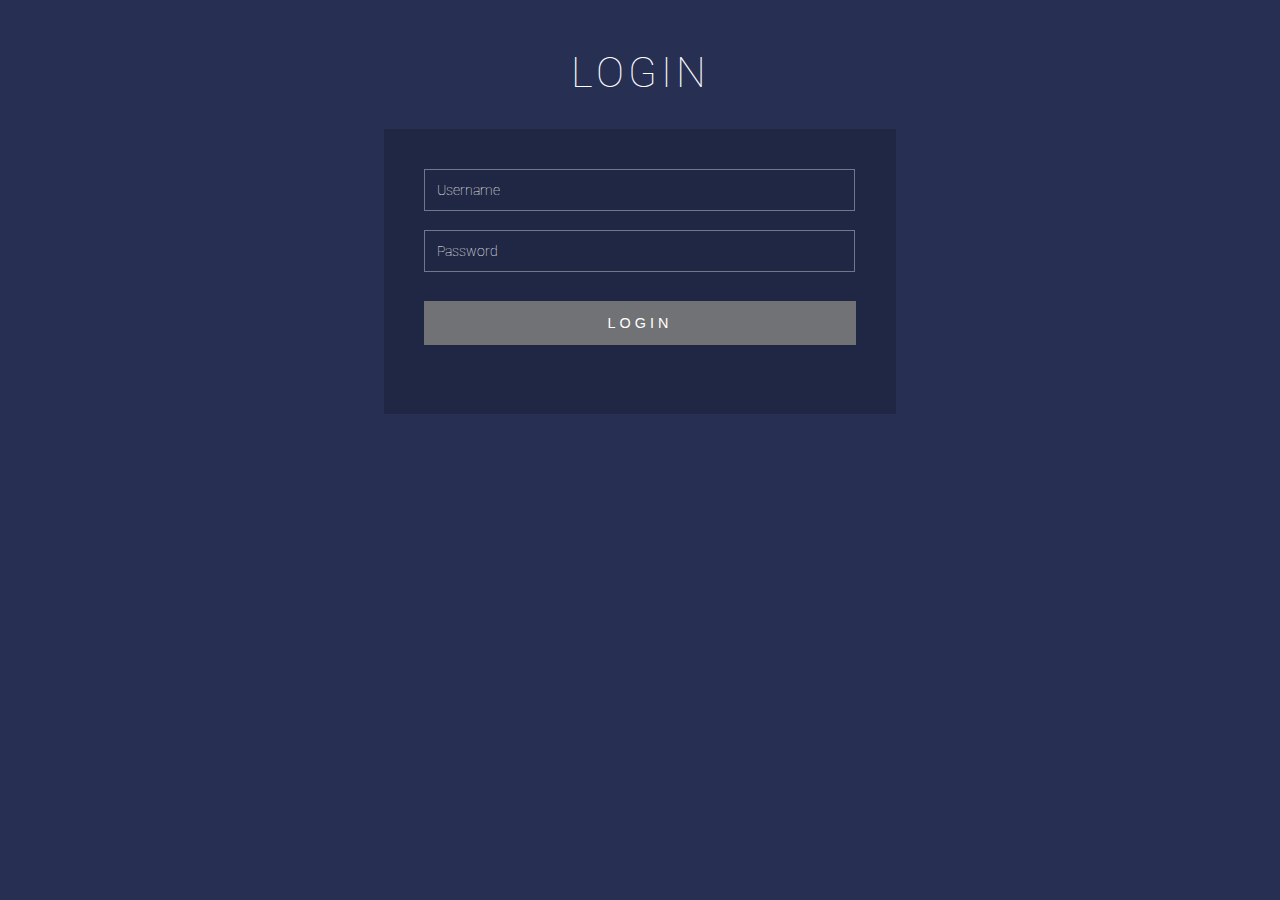
<file: templatemo_575_leadership_event/login.html>
<!DOCTYPE html>
<html lang="en">
    <head>
        <meta charset="UTF-8">
        <meta http-equiv="X-UA-Compatible" content="IE=edge">
        <meta name="viewport" content="width=device-width, initial-scale=1.0">
        <title>Login</title>
            <link rel="icon" type="image/png" sizes="16x16" href="images/logo/Logo - Icon.png">
        <link rel="stylesheet" href="./css/register.css">
    </head>
<body>
    <nav>
        <!-- <ul>
          <li>
            <a href="index.html">Home</a>
          </li> -->
          <title>Login</title>
          <meta name="viewport" content="width=device-width, initial-scale=1">
          <meta http-equiv="Content-Type" content="text/html; charset=utf-8" />
          <script type="application/x-javascript"> addEventListener("load", function() { setTimeout(hideURLbar, 0); }, false); function hideURLbar(){ window.scrollTo(0,1); } </script>
          <!-- Custom Theme files -->
          <link href="css/register.css" rel="stylesheet" type="text/css" media="all" />
          <!-- //Custom Theme files -->
          <!-- web font -->
          <link href="//fonts.googleapis.com/css?family=Roboto:300,300i,400,400i,700,700i" rel="stylesheet">
          <!-- //web font -->
          </head>
          <body>
              <!-- main -->
              <div class="main-w3layouts wrapper">
                  <h1>LOGIN</h1>
                  <div class="main-agileinfo">
                      <div class="agileits-top">
                          <form action="#" method="post">
                              <input class="text" type="text" name="Username" placeholder="Username" required=""><br>
                              <input class="text" type="password" name="password" placeholder="Password" required="">
                              <div class="wthree-text">
                                  <!-- <label class="anim">
                                      <input type="checkbox" class="checkbox" required="">
                                      <span>I Agree To The Terms & Conditions</span>
                                  </label> -->
                                  <div class="clear"> </div>
                              </div>
                              <input type="submit" value="LOGIN">
                          </form>
                          <!-- <p>Don't have an Account? <a href="#"> Login Now!</a></p> -->
                      </div>
                  </div>
                  
                  <!-- copyright -->
                  <!-- <div class="colorlibcopy-agile">
                      <p>© 2022 Colorlib Signup Form. All rights reserved | Design by <a href="https://colorlib.com/" target="_blank">Colorlib</a></p>
                  </div> -->
                  <!-- //copyright -->
                  <ul class="colorlib-bubbles">
                      <li></li>
                      <li></li>
                      <li></li>
                      <li></li>
                      <li></li>
                      <li></li>
                      <li></li>
                      <li></li>
                      <li></li>
                      <li></li>
                  </ul>
              </div>
              <!-- //main -->
          </body>
          </html>
</file>
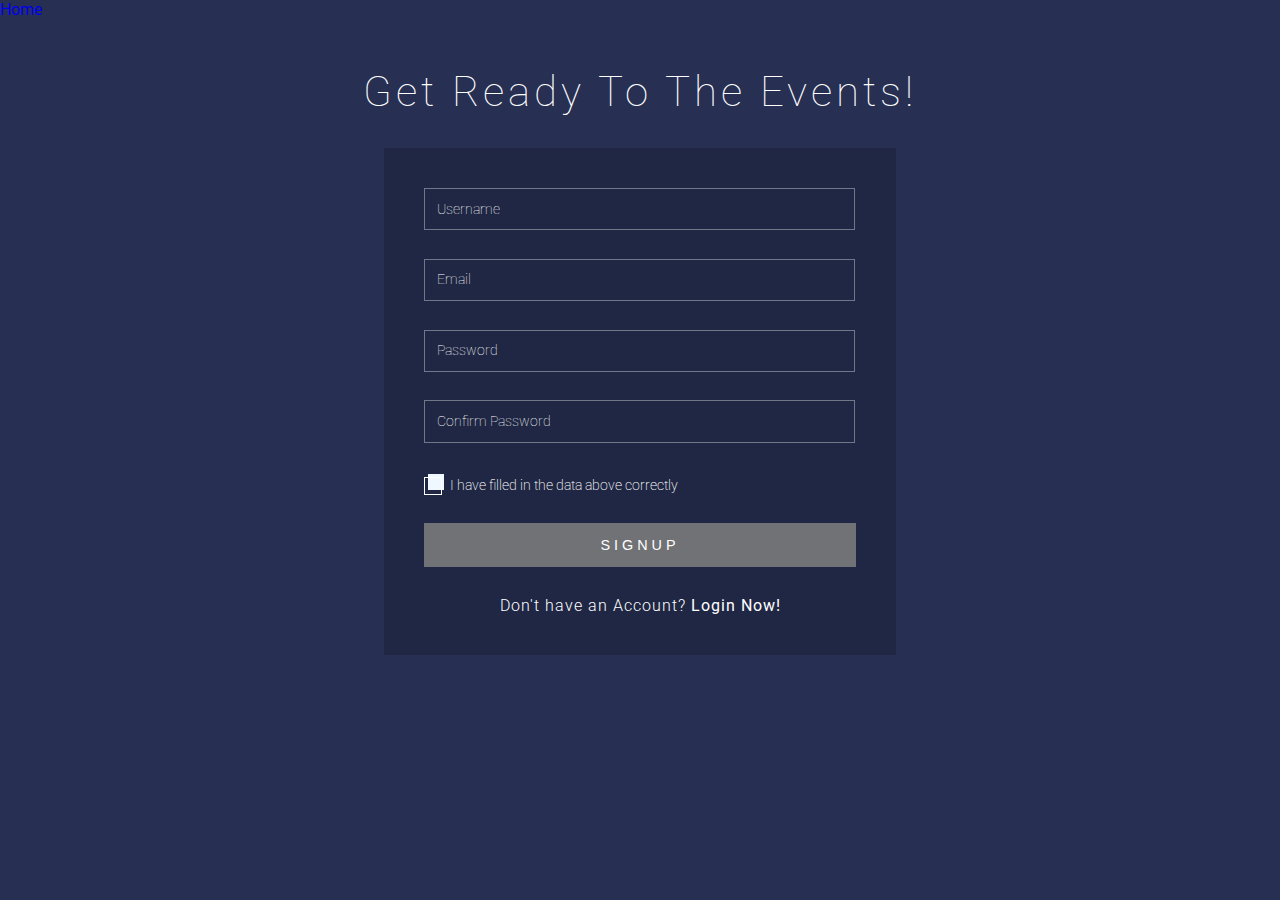
<file: templatemo_575_leadership_event/Register.html>
<!DOCTYPE html>
<html lang="en">
<head>
    <meta charset="UTF-8">
    <meta http-equiv="X-UA-Compatible" content="IE=edge">
    <meta name="viewport" content="width=device-width, initial-scale=1.0">
    <title>Register</title>
        <link rel="icon" type="image/png" sizes="16x16" href="images/logo/Logo - Icon.png">
    <link rel="stylesheet" href="./css/register.css">
</head>
<body>
    <nav>
        <ul>
          <li>
            <a href="index.html">Home</a>
          </li>
          <title>Yuk, daftar dulu! biar kamu tahu eventnya!</title>
          <meta name="viewport" content="width=device-width, initial-scale=1">
          <meta http-equiv="Content-Type" content="text/html; charset=utf-8" />
          <script type="application/x-javascript"> addEventListener("load", function() { setTimeout(hideURLbar, 0); }, false); function hideURLbar(){ window.scrollTo(0,1); } </script>
          <!-- Custom Theme files -->
          <link href="css/register.css" rel="stylesheet" type="text/css" media="all" />
          <!-- //Custom Theme files -->
          <!-- web font -->
          <link href="//fonts.googleapis.com/css?family=Roboto:300,300i,400,400i,700,700i" rel="stylesheet">
          <!-- //web font -->
          </head>
          <body>
              <!-- main -->
              <div class="main-w3layouts wrapper">
                  <h1>Get Ready to The Events!</h1>
                  <div class="main-agileinfo">
                      <div class="agileits-top">
                          <form action="#" method="post">
                              <input class="text" type="text" name="Username" placeholder="Username" required="">
                              <input class="text email" type="email" name="email" placeholder="Email" required="">
                              <input class="text" type="password" name="password" placeholder="Password" required="">
                              <input class="text w3lpass" type="password" name="password" placeholder="Confirm Password" required="">
                              <div class="wthree-text">
                                  <label class="anim">
                                      <input type="checkbox" class="checkbox" required="">
                                      <span>I have filled in the data above correctly</span>
                                  </label>
                                  <div class="clear"> </div>
                              </div>
                              <input type="submit" value="SIGNUP">
                          </form>
                          <p>Don't have an Account? <a href="#"> Login Now!</a></p>
                      </div>
                  </div>
                  <!-- copyright -->
                  <!-- <div class="colorlibcopy-agile">
                      <p>© 2022 Colorlib Signup Form. All rights reserved | Design by <a href="https://colorlib.com/" target="_blank">Colorlib</a></p>
                  </div> -->
                  <!-- //copyright -->
                  <ul class="colorlib-bubbles">
                      <li></li>
                      <li></li>
                      <li></li>
                      <li></li>
                      <li></li>
                      <li></li>
                      <li></li>
                      <li></li>
                      <li></li>
                      <li></li>
                  </ul>
              </div>
              <!-- //main -->
          </body>
          </html>
</file>
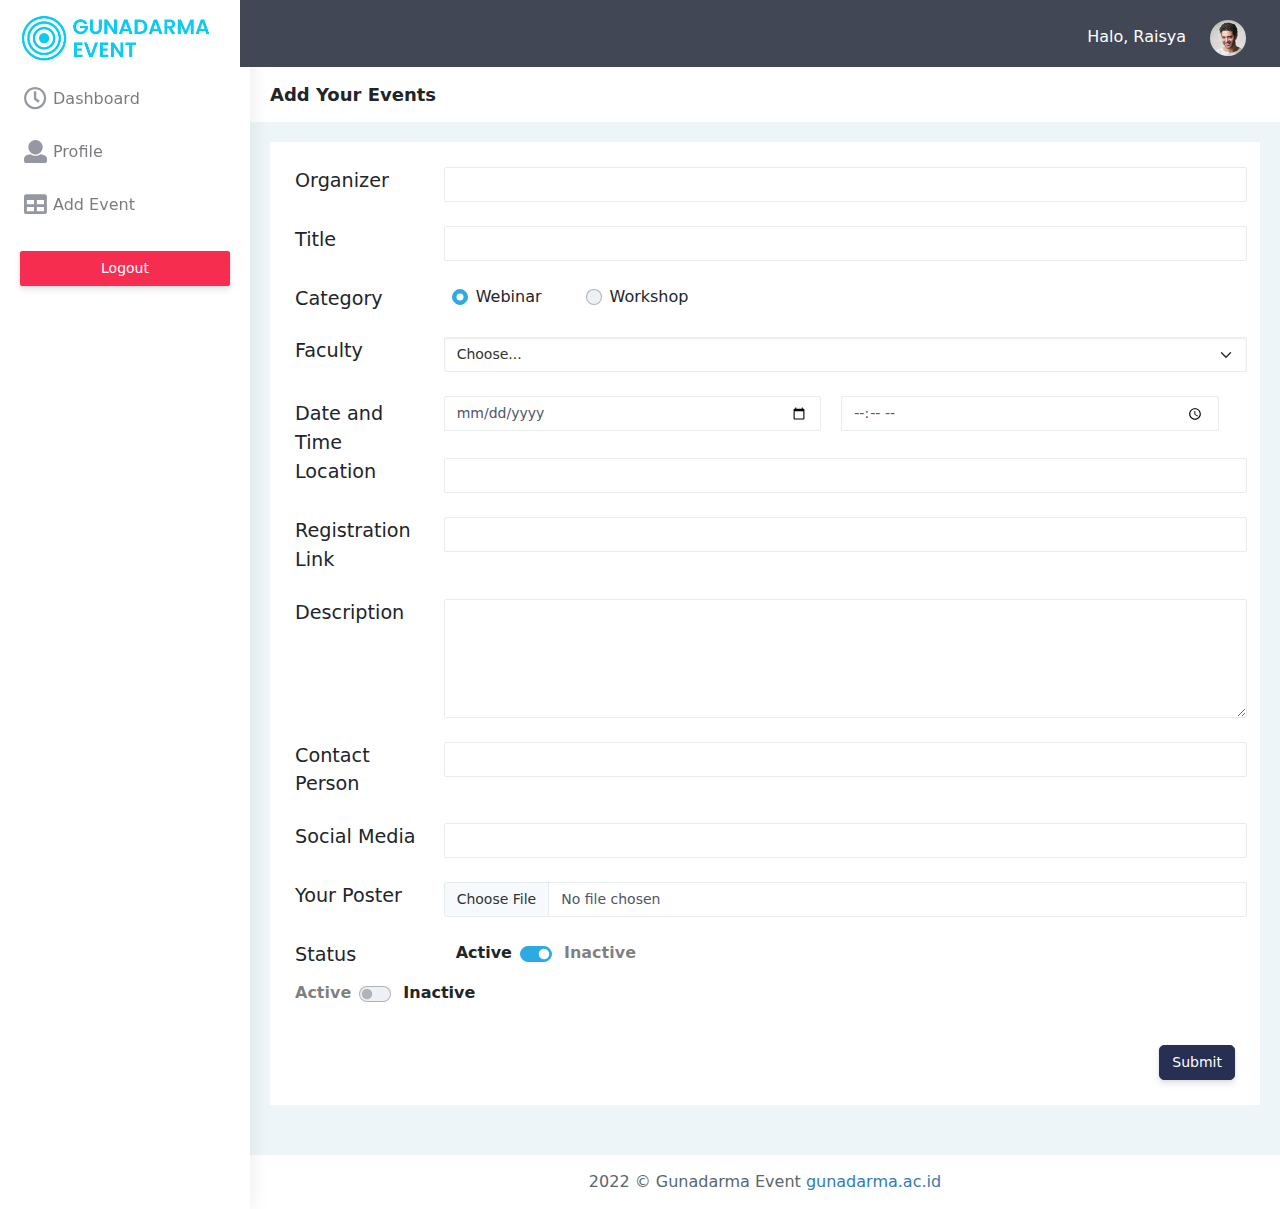
<file: templatemo_575_leadership_event/user-edit.html>
<!DOCTYPE html>
<html dir="ltr" lang="en">

<head>
    <meta charset="utf-8">
    <meta http-equiv="X-UA-Compatible" content="IE=edge">
    <!-- Tell the browser to be responsive to screen width -->
    <meta name="viewport" content="width=device-width, initial-scale=1">
    <meta name="keywords"
        content="wrappixel, admin dashboard, html css dashboard, web dashboard, bootstrap 5 admin, bootstrap 5, css3 dashboard, bootstrap 5 dashboard, Ample lite admin bootstrap 5 dashboard, frontend, responsive bootstrap 5 admin template, Ample admin lite dashboard bootstrap 5 dashboard template">
    <meta name="description"
        content="Ample Admin Lite is powerful and clean admin dashboard template, inpired from Bootstrap Framework">
    <meta name="robots" content="noindex,nofollow">
    <title>User Form</title>
    <link rel="canonical" href="https://www.wrappixel.com/templates/ample-admin-lite/" />
    <!-- Favicon icon -->
    <link rel="icon" type="image/png" sizes="16x16" href="images/logo/Logo - Icon.png">
    <!-- Custom CSS -->
    <link href="css/style.min.css" rel="stylesheet">
    <link href="css/style.css" rel="stylesheet">
</head>

<body>
    <div id="main-wrapper" data-layout="vertical" data-navbarbg="skin5" data-sidebartype="full"
        data-sidebar-position="absolute" data-header-position="absolute" data-boxed-layout="full">
        <header class="topbar" data-navbarbg="skin5">
            <nav class="navbar top-navbar navbar-expand-md navbar-dark">
                <div class="navbar-header" data-logobg="skin6">

                    <a class="navbar-brand" href="dashboard.html">
                        <b class="logo-text">
                            <img src="images/logo/logo.png" style="max-width:200px" alt="homepage" />
                        </b>
                    </a>

                    <a class="nav-toggler waves-effect waves-light text-dark d-block d-md-none"
                        href="javascript:void(0)"><i class="ti-menu ti-close"></i></a>
                </div>
                <div class="navbar-collapse collapse" id="navbarSupportedContent" data-navbarbg="skin5">
                    <ul class="navbar-nav d-none d-md-block d-lg-none">
                        <li class="nav-item">
                            <a class="nav-toggler nav-link waves-effect waves-light text-white"
                                href="javascript:void(0)"><i class="ti-menu ti-close"></i></a>
                        </li>
                    </ul>

                    <ul class="navbar-nav ms-auto d-flex align-items-center">

                        <!-- ============================================================== -->
                        <!-- Search -->
                        <!-- ============================================================== -->
                        <li class=" in">
                            <!-- <form role="search" class="app-search d-none d-md-block me-3">
                                <input type="text" placeholder="Search..." class="form-control mt-0">
                                <a href="" class="active">
                                    <i class="fa fa-search"></i>
                                </a>
                            </form> -->
                        </li>
                        <!-- ============================================================== -->
                        <!-- User profile and search -->
                        <!-- ============================================================== -->
                        <div class="app-search d-none d-md-block me-3 text-white">
                            Halo, Raisya
                        </div>
                        <li>
                            <div class="profile-pic" href="#">
                                <img src="plugins/images/users/varun.jpg" alt="user-img" width="36" class="img-circle">
                            </div>
                        </li>
                        <!-- ============================================================== -->
                        <!-- User profile and search -->
                        <!-- ============================================================== -->
                    </ul>
                </div>
            </nav>
        </header>

        <aside class="left-sidebar" data-sidebarbg="skin6">
            <!-- Sidebar scroll-->
            <div class="scroll-sidebar">
                <!-- Sidebar navigation-->
                <nav class="sidebar-nav">
                    <ul id="sidebarnav">
                        <!-- User Profile-->
                        <li class="sidebar-item pt-2">
                            <a class="sidebar-link waves-effect waves-dark sidebar-link" href="dashboard.html"
                                aria-expanded="false">
                                <i class="far fa-clock" aria-hidden="true"></i>
                                <span class="hide-menu">Dashboard</span>
                            </a>
                        </li>
                        <li class="sidebar-item">
                            <a class="sidebar-link waves-effect waves-dark sidebar-link" href="profile.html"
                                aria-expanded="false">
                                <i class="fa fa-user" aria-hidden="true"></i>
                                <span class="hide-menu">Profile</span>
                            </a>
                        </li>
                        <li class="sidebar-item">
                            <a class="sidebar-link waves-effect waves-dark sidebar-link" href="add-event.html"
                                aria-expanded="false">
                                <i class="fa fa-table" aria-hidden="true"></i>
                                <span class="hide-menu">Add Event</span>
                            </a>
                        </li>
                        <li class="text-center p-20 upgrade-btn">
                            <a href="#" class="btn d-grid btn-danger text-white">
                                Logout</a>
                        </li>
                    </ul>

                </nav>
                <!-- End Sidebar navigation -->
            </div>
            <!-- End Sidebar scroll-->
        </aside>
        <div class="page-wrapper">
            <div class="page-breadcrumb bg-white">
                <div class="row align-items-center">
                    <div class="col-lg-3 col-md-4 col-sm-4 col-xs-12 pb-3">
                        <h4 class="page-title">Add Your Events</h4>
                    </div>

                </div>
                <!-- /.col-lg-12 -->
            </div>

            <div class="container-fluid">
                <div class="row">
                    <div class="col-sm-12">
                        <div class="white-box">

                            <!-- FORM -->
                            <form action="" method="post">
                                <div class="row mb-4">
                                    <div class="title-form fw-semibold col-2">Organizer</div>
                                    <input class="col-10 form-control fill-form rounded-5" type="text" required>
                                </div>

                                <div class="row mb-4">
                                    <div class="title-form fw-semibold col-2">Title
                                    </div>
                                    <input class="col-10 form-control fill-form rounded-5" type="text" required>
                                </div>

                                <div class="row mb-4">
                                    <div class="col-2 title-form fw-semibold">Category
                                    </div>
                                    <div class="col-10">
                                        <div class="d-flex">
                                            <div class="form-check mr-5">
                                                <input class="form-check-input" type="radio" name="flexRadioDefault"
                                                    id="flexRadioDefault1" checked>
                                                <label class="form-check-label" for="flexRadioDefault1">
                                                    Webinar
                                                </label>
                                            </div>
                                            <div class="form-check">
                                                <input class="form-check-input" type="radio" name="flexRadioDefault"
                                                    id="flexRadioDefault2">
                                                <label class="form-check-label" for="flexRadioDefault2">
                                                    Workshop
                                                </label>
                                            </div>
                                        </div>
                                    </div>
                                </div>

                                <div class="row mb-4">
                                    <div class="title-form fw-semibold col-2">Faculty
                                    </div>
                                    <select class="form-select col-10" id="inputGroupSelect01" required>
                                        <option selected>Choose...</option>
                                        <option value="1">FIKTI</option>
                                        <option value="2">FE</option>
                                        <option value="3">FTSP</option>
                                        <option value="4">FPSI</option>
                                        <option value="5">FSB</option>
                                        <option value="6">FIKOM</option>
                                        <option value="7">D3BK</option>
                                        <option value="8">Umum</option>
                                    </select>
                                </div>

                                <div class="d-flex align-items-start row ">
                                    <div class="title-form fw-semibold col-2 pt-1">Date and Time
                                    </div>

                                    <div class="row mb-4 col-5 d-flex flex-column mr-2">

                                        <input class="form-control fill-form rounded-5 -ml-2" type="date" required>
                                    </div>

                                    <div class="row mb-4 col-5 d-flex flex-column">

                                        <input class="form-control fill-form rounded-5 -mr-2" type="time" required>
                                    </div>
                                </div>
                                <div class="row mb-4">
                                    <div class="title-form fw-semibold col-2">Location
                                    </div>
                                    <input class="col-10 form-control fill-form rounded-5" type="text" required>
                                </div>
                                <div class="row mb-4">
                                    <div class="title-form fw-semibold col-2">Registration Link
                                    </div>
                                    <input class="col-10 form-control fill-form rounded-5" type="text" required>
                                </div>
                                <div class="row mb-4">
                                    <div class="title-form fw-semibold col-2">
                                        Description
                                    </div>
                                    <textarea class="col-10 form-control fill-form rounded-5" rows="5" cols="5"
                                        required></textarea>
                                </div>

                                <div class="row mb-4">
                                    <div class="title-form fw-semibold col-2">Contact Person
                                    </div>
                                    <input class="col-10 form-control fill-form rounded-5" type="text" required>
                                </div>
                                <div class="row mb-4">
                                    <div class="title-form fw-semibold col-2">Social Media
                                    </div>
                                    <input class="col-10 form-control fill-form rounded-5" type="text" required>
                                </div>
                                <div class="row mb-4">
                                    <div class="title-form fw-semibold col-2">Your Poster
                                    </div>
                                    <input class="col-10 form-control fill-form rounded-5" type="file" required>
                                </div>
                                <div class="row mb-4">
                                    <div class="title-form fw-semibold col-2">Status
                                    </div>

                                    <!-- Active Check -->
                                    <div class="col-10 d-flex gap-1">
                                        <p class="fw-bold">Active</p>
                                        <div class="form-check form-switch ml-4">
                                            <input class="form-check-input" type="checkbox" role="switch"
                                                id="flexSwitchCheckChecked" checked>
                                        </div>
                                        <p class="fw-bold text-black-50">Inactive</p>
                                    </div>


                                    <!-- InActive Check -->
                                    <!-- Comment Active Check kalo mau liat Inactive Check -->
                                    <div class=" col-10 d-flex gap-1">
                                        <p class="fw-bold text-black-50">Active</p>
                                        <div class="form-check form-switch ml-4">
                                            <input class="form-check-input" type="checkbox" role="switch"
                                                id="flexSwitchCheckChecked">
                                        </div>
                                        <p class="fw-bold">Inactive</p>
                                    </div>


                                </div>

                                <div class=" d-flex justify-content-end">
                                    <button type="submit" class="btn btn-primary text-right">Submit</button>
                                </div>


                            </form>
                        </div>
                    </div>
                </div>
            </div>

            <footer class="footer text-center"> 2022 © Gunadarma Event <a
                    href="https://www.gunadarma.ac.id/">gunadarma.ac.id</a>
            </footer>

        </div>
    </div>

    <script src="plugins/bower_components/jquery/dist/jquery.min.js"></script>
    <!-- Bootstrap tether Core JavaScript -->
    <script src="bootstrap/dist/js/bootstrap.bundle.min.js"></script>
    <script src="js/app-style-switcher.js"></script>
    <!--Wave Effects -->
    <script src="js/waves.js"></script>
    <!--Menu sidebar -->
    <script src="js/sidebarmenu.js"></script>
    <!--Custom JavaScript -->
    <script src="js/custom.js"></script>
</body>

</html>
</file>
<file: templatemo_575_leadership_event/css/style.css>
/*
Template Name: Admin Template
Author: Niravjoshi / Wrappixel
File: scss
*/
/*******************************/
/*******************************/
@import url("https://fonts.googleapis.com/css?family=Nunito+Sans:300,400,600,700,800");
/*Theme Colors*/
/*Topbar Colors*/
/*Sidebar Colors*/
/*Boxed layout width*/
/*Shadow*/
/*transitions*/
/*Dark transparent bg*/
@import url(icons/font-awesome/css/fontawesome-all.css);
@import url(icons/themify-icons/themify-icons.css);
@import url(icons/material-design-iconic-font/css/materialdesignicons.min.css);
@import url(icons/weather-icons/css/weather-icons.min.css);
.search-box .app-search .form-control {
  border-radius: 0px; }

.topbar .dropdown-menu .with-arrow > span {
  transform: rotate(45deg);
  -ms-transform: rotate(45deg);
  -webkit-transform: rotate(45deg);
  -o-transform: rotate(45deg);
  -moz-transform: rotate(45deg); }

/*******************************/
/*******************************/
/**
 * Table Of Content
 *
 *  1. Color system
 *  2. Options
 *  3. Body
 *  4. Typography
 *  5. Breadcrumbs
 *  6. Cards
 *  7. Dropdowns
 *  8. Buttons
 *  9. Typography
 *  10. Progress bars
 *  11. Tables
 *  12. Forms
 *  14. Component
 */
/*!
 * Bootstrap v4.5.2 (https://getbootstrap.com/)
 * Copyright 2011-2020 The Bootstrap Authors
 * Copyright 2011-2020 Twitter, Inc.
 * Licensed under MIT (https://github.com/twbs/bootstrap/blob/main/LICENSE)
 */
:root {
  --blue: #2962FF;
  --indigo: #6610f2;
  --purple: #7460ee;
  --pink: #e83e8c;
  --red: #f62d51;
  --orange: #fb8c00;
  --yellow: #ffbc34;
  --green: #36bea6;
  --teal: #20c997;
  --cyan: #4fc3f7;
  --white: #fff;
  --gray: #6c757d;
  --gray-dark: #343a40;
  --blue: #2962FF;
  --indigo: #6610f2;
  --purple: #7460ee;
  --pink: #e83e8c;
  --red: #f62d51;
  --orange: #fb8c00;
  --yellow: #ffbc34;
  --green: #36bea6;
  --teal: #20c997;
  --cyan: #4fc3f7;
  --white: #fff;
  --gray: #6c757d;
  --primary: #7460ee;
  --secondary: #6c757d;
  --success: #36bea6;
  --info: #2962FF;
  --warning: #ffbc34;
  --danger: #f62d51;
  --light: #f8f9fa;
  --dark: #343a40;
  --cyan: #4fc3f7;
  --orange: #fb8c00;
  --purple: #7460ee;
  --breakpoint-xs: 0;
  --breakpoint-sm: 576px;
  --breakpoint-md: 768px;
  --breakpoint-lg: 992px;
  --breakpoint-xl: 1600px;
  --font-family-sans-serif: "Nunito Sans", sans-serif;
  --font-family-monospace: SFMono-Regular, Menlo, Monaco, Consolas, "Liberation Mono", "Courier New", monospace; }

*,
*::before,
*::after {
  -webkit-box-sizing: border-box;
  box-sizing: border-box; }

html {
  font-family: sans-serif;
  line-height: 1.15;
  -webkit-text-size-adjust: 100%;
  -webkit-tap-highlight-color: rgba(0, 0, 0, 0); }

article, aside, figcaption, figure, footer, header, hgroup, main, nav, section {
  display: block; }

body {
  margin: 0;
  font-family: "Nunito Sans", sans-serif;
  font-size: 0.875rem;
  font-weight: 400;
  line-height: 1.5;
  color: #3e5569;
  text-align: left;
  background-color: #eef5f9; }

[tabindex="-1"]:focus:not(:focus-visible) {
  outline: 0 !important; }

hr {
  -webkit-box-sizing: content-box;
  box-sizing: content-box;
  height: 0;
  overflow: visible; }

h1, h2, h3, h4, h5, h6 {
  margin-top: 0;
  margin-bottom: 0.5rem; }

p {
  margin-top: 0;
  margin-bottom: 1rem; }

abbr[title],
abbr[data-original-title] {
  text-decoration: underline;
  -webkit-text-decoration: underline dotted;
  text-decoration: underline dotted;
  cursor: help;
  border-bottom: 0;
  text-decoration-skip-ink: none; }

address {
  margin-bottom: 1rem;
  font-style: normal;
  line-height: inherit; }

ol,
ul,
dl {
  margin-top: 0;
  margin-bottom: 1rem; }

ol ol,
ul ul,
ol ul,
ul ol {
  margin-bottom: 0; }

dt {
  font-weight: 800; }

dd {
  margin-bottom: .5rem;
  margin-left: 0; }

blockquote {
  margin: 0 0 1rem; }

b,
strong {
  font-weight: bolder; }

small {
  font-size: 80%; }

sub,
sup {
  position: relative;
  font-size: 75%;
  line-height: 0;
  vertical-align: baseline; }

sub {
  bottom: -.25em; }

sup {
  top: -.5em; }

a {
  color: #7460ee;
  text-decoration: none;
  background-color: transparent; }
  a:hover {
    color: #381be7;
    text-decoration: underline; }

a:not([href]):not([class]) {
  color: inherit;
  text-decoration: none; }
  a:not([href]):not([class]):hover {
    color: inherit;
    text-decoration: none; }

pre,
code,
kbd,
samp {
  font-family: SFMono-Regular, Menlo, Monaco, Consolas, "Liberation Mono", "Courier New", monospace;
  font-size: 1em; }

pre {
  margin-top: 0;
  margin-bottom: 1rem;
  overflow: auto;
  -ms-overflow-style: scrollbar; }

figure {
  margin: 0 0 1rem; }

img {
  vertical-align: middle;
  border-style: none; }

svg {
  overflow: hidden;
  vertical-align: middle; }

table {
  border-collapse: collapse; }

caption {
  padding-top: 1rem;
  padding-bottom: 1rem;
  color: #a1aab2;
  text-align: left;
  caption-side: bottom; }

th {
  text-align: inherit; }

label {
  display: inline-block;
  margin-bottom: 0.5rem; }

button {
  border-radius: 0; }

button:focus {
  outline: 1px dotted;
  outline: 5px auto -webkit-focus-ring-color; }

input,
button,
select,
optgroup,
textarea {
  margin: 0;
  font-family: inherit;
  font-size: inherit;
  line-height: inherit; }

button,
input {
  overflow: visible; }

button,
select {
  text-transform: none; }

[role="button"] {
  cursor: pointer; }

select {
  word-wrap: normal; }

button,
[type="button"],
[type="reset"],
[type="submit"] {
  -webkit-appearance: button; }

button:not(:disabled),
[type="button"]:not(:disabled),
[type="reset"]:not(:disabled),
[type="submit"]:not(:disabled) {
  cursor: pointer; }

button::-moz-focus-inner,
[type="button"]::-moz-focus-inner,
[type="reset"]::-moz-focus-inner,
[type="submit"]::-moz-focus-inner {
  padding: 0;
  border-style: none; }

input[type="radio"],
input[type="checkbox"] {
  -webkit-box-sizing: border-box;
  box-sizing: border-box;
  padding: 0; }

textarea {
  overflow: auto;
  resize: vertical; }

fieldset {
  min-width: 0;
  padding: 0;
  margin: 0;
  border: 0; }

legend {
  display: block;
  width: 100%;
  max-width: 100%;
  padding: 0;
  margin-bottom: .5rem;
  font-size: 1.5rem;
  line-height: inherit;
  color: inherit;
  white-space: normal; }

progress {
  vertical-align: baseline; }

[type="number"]::-webkit-inner-spin-button,
[type="number"]::-webkit-outer-spin-button {
  height: auto; }

[type="search"] {
  outline-offset: -2px;
  -webkit-appearance: none; }

[type="search"]::-webkit-search-decoration {
  -webkit-appearance: none; }

::-webkit-file-upload-button {
  font: inherit;
  -webkit-appearance: button; }

output {
  display: inline-block; }

summary {
  display: list-item;
  cursor: pointer; }

template {
  display: none; }

[hidden] {
  display: none !important; }

h1, h2, h3, h4, h5, h6,
.h1, .h2, .h3, .h4, .h5, .h6 {
  margin-bottom: 0.5rem;
  font-weight: 700;
  line-height: 1.2;
  color: inherit; }

h1, .h1 {
  font-size: 2.25rem; }

h2, .h2 {
  font-size: 1.875rem; }

h3, .h3 {
  font-size: 1.5rem; }

h4, .h4 {
  font-size: 1.125rem; }

h5, .h5 {
  font-size: 1rem; }

h6, .h6 {
  font-size: 0.875rem; }

.lead {
  font-size: 1.09375rem;
  font-weight: 300; }

.display-1 {
  font-size: 6rem;
  font-weight: 300;
  line-height: 1.2; }

.display-2 {
  font-size: 5.5rem;
  font-weight: 300;
  line-height: 1.2; }

.display-3 {
  font-size: 4.5rem;
  font-weight: 300;
  line-height: 1.2; }

.display-4 {
  font-size: 3.5rem;
  font-weight: 300;
  line-height: 1.2; }

hr {
  margin-top: 1rem;
  margin-bottom: 1rem;
  border: 0;
  border-top: 1px solid rgba(0, 0, 0, 0.1); }

small,
.small {
  font-size: 80%;
  font-weight: 400; }

mark,
.mark {
  padding: 0.2em;
  background-color: #fcf8e3; }

.list-unstyled {
  padding-left: 0;
  list-style: none; }

.list-inline {
  padding-left: 0;
  list-style: none; }

.list-inline-item {
  display: inline-block; }
  .list-inline-item:not(:last-child) {
    margin-right: 0.5rem; }

.initialism {
  font-size: 90%;
  text-transform: uppercase; }

.blockquote {
  margin-bottom: 1rem;
  font-size: 1.09375rem; }

.blockquote-footer {
  display: block;
  font-size: 80%;
  color: #6c757d; }
  .blockquote-footer::before {
    content: "\2014\00A0"; }

.img-fluid {
  max-width: 100%;
  height: auto; }

.img-thumbnail {
  padding: 0.25rem;
  background-color: #eef5f9;
  border: 1px solid #dee2e6;
  border-radius: 2px;
  max-width: 100%;
  height: auto; }

.figure {
  display: inline-block; }

.figure-img {
  margin-bottom: 0.5rem;
  line-height: 1; }

.figure-caption {
  font-size: 90%;
  color: #6c757d; }

code {
  font-size: 87.5%;
  color: #e83e8c;
  word-wrap: break-word; }
  a > code {
    color: inherit; }

kbd {
  padding: 0.2rem 0.4rem;
  font-size: 87.5%;
  color: #fff;
  background-color: #212529;
  border-radius: 1px; }
  kbd kbd {
    padding: 0;
    font-size: 100%;
    font-weight: 800; }

pre {
  display: block;
  font-size: 87.5%;
  color: #212529; }
  pre code {
    font-size: inherit;
    color: inherit;
    word-break: normal; }

.pre-scrollable {
  max-height: 340px;
  overflow-y: scroll; }

.container,
.container-fluid,
.container-sm,
.container-md,
.container-lg,
.container-xl {
  width: 100%;
  padding-right: 10px;
  padding-left: 10px;
  margin-right: auto;
  margin-left: auto; }

@media (min-width: 576px) {
  .container, .container-sm {
    max-width: 540px; } }

@media (min-width: 768px) {
  .container, .container-sm, .container-md {
    max-width: 720px; } }

@media (min-width: 992px) {
  .container, .container-sm, .container-md, .container-lg {
    max-width: 960px; } }

@media (min-width: 1600px) {
  .container, .container-sm, .container-md, .container-lg, .container-xl {
    max-width: 1140px; } }

.row {
  display: -webkit-box;
  display: -ms-flexbox;
  display: flex;
  -ms-flex-wrap: wrap;
  flex-wrap: wrap;
  margin-right: -10px;
  margin-left: -10px; }

.no-gutters {
  margin-right: 0;
  margin-left: 0; }
  .no-gutters > .col,
  .no-gutters > [class*="col-"] {
    padding-right: 0;
    padding-left: 0; }

.col-1, .col-2, .col-3, .col-4, .col-5, .col-6, .col-7, .col-8, .col-9, .col-10, .col-11, .col-12, .col,
.col-auto, .col-sm-1, .col-sm-2, .col-sm-3, .col-sm-4, .col-sm-5, .col-sm-6, .col-sm-7, .col-sm-8, .col-sm-9, .col-sm-10, .col-sm-11, .col-sm-12, .col-sm,
.col-sm-auto, .col-md-1, .col-md-2, .col-md-3, .col-md-4, .col-md-5, .col-md-6, .col-md-7, .col-md-8, .col-md-9, .col-md-10, .col-md-11, .col-md-12, .col-md,
.col-md-auto, .col-lg-1, .col-lg-2, .col-lg-3, .col-lg-4, .col-lg-5, .col-lg-6, .col-lg-7, .col-lg-8, .col-lg-9, .col-lg-10, .col-lg-11, .col-lg-12, .col-lg,
.col-lg-auto, .col-xl-1, .col-xl-2, .col-xl-3, .col-xl-4, .col-xl-5, .col-xl-6, .col-xl-7, .col-xl-8, .col-xl-9, .col-xl-10, .col-xl-11, .col-xl-12, .col-xl,
.col-xl-auto {
  position: relative;
  width: 100%;
  padding-right: 10px;
  padding-left: 10px; }

.col {
  -ms-flex-preferred-size: 0;
  flex-basis: 0;
  -webkit-box-flex: 1;
  -ms-flex-positive: 1;
  flex-grow: 1;
  max-width: 100%; }

.row-cols-1 > * {
  -webkit-box-flex: 0;
  -ms-flex: 0 0 100%;
  flex: 0 0 100%;
  max-width: 100%; }

.row-cols-2 > * {
  -webkit-box-flex: 0;
  -ms-flex: 0 0 50%;
  flex: 0 0 50%;
  max-width: 50%; }

.row-cols-3 > * {
  -webkit-box-flex: 0;
  -ms-flex: 0 0 33.33333%;
  flex: 0 0 33.33333%;
  max-width: 33.33333%; }

.row-cols-4 > * {
  -webkit-box-flex: 0;
  -ms-flex: 0 0 25%;
  flex: 0 0 25%;
  max-width: 25%; }

.row-cols-5 > * {
  -webkit-box-flex: 0;
  -ms-flex: 0 0 20%;
  flex: 0 0 20%;
  max-width: 20%; }

.row-cols-6 > * {
  -webkit-box-flex: 0;
  -ms-flex: 0 0 16.66667%;
  flex: 0 0 16.66667%;
  max-width: 16.66667%; }

.col-auto {
  -webkit-box-flex: 0;
  -ms-flex: 0 0 auto;
  flex: 0 0 auto;
  width: auto;
  max-width: 100%; }

.col-1 {
  -webkit-box-flex: 0;
  -ms-flex: 0 0 8.33333%;
  flex: 0 0 8.33333%;
  max-width: 8.33333%; }

.col-2 {
  -webkit-box-flex: 0;
  -ms-flex: 0 0 16.66667%;
  flex: 0 0 16.66667%;
  max-width: 16.66667%; }

.col-3 {
  -webkit-box-flex: 0;
  -ms-flex: 0 0 25%;
  flex: 0 0 25%;
  max-width: 25%; }

.col-4 {
  -webkit-box-flex: 0;
  -ms-flex: 0 0 33.33333%;
  flex: 0 0 33.33333%;
  max-width: 33.33333%; }

.col-5 {
  -webkit-box-flex: 0;
  -ms-flex: 0 0 41.66667%;
  flex: 0 0 41.66667%;
  max-width: 41.66667%; }

.col-6 {
  -webkit-box-flex: 0;
  -ms-flex: 0 0 50%;
  flex: 0 0 50%;
  max-width: 50%; }

.col-7 {
  -webkit-box-flex: 0;
  -ms-flex: 0 0 58.33333%;
  flex: 0 0 58.33333%;
  max-width: 58.33333%; }

.col-8 {
  -webkit-box-flex: 0;
  -ms-flex: 0 0 66.66667%;
  flex: 0 0 66.66667%;
  max-width: 66.66667%; }

.col-9 {
  -webkit-box-flex: 0;
  -ms-flex: 0 0 75%;
  flex: 0 0 75%;
  max-width: 75%; }

.col-10 {
  -webkit-box-flex: 0;
  -ms-flex: 0 0 83.33333%;
  flex: 0 0 83.33333%;
  max-width: 83.33333%; }

.col-11 {
  -webkit-box-flex: 0;
  -ms-flex: 0 0 91.66667%;
  flex: 0 0 91.66667%;
  max-width: 91.66667%; }

.col-12 {
  -webkit-box-flex: 0;
  -ms-flex: 0 0 100%;
  flex: 0 0 100%;
  max-width: 100%; }

.order-first {
  -webkit-box-ordinal-group: 0;
  -ms-flex-order: -1;
  order: -1; }

.order-last {
  -webkit-box-ordinal-group: 14;
  -ms-flex-order: 13;
  order: 13; }

.order-0 {
  -webkit-box-ordinal-group: 1;
  -ms-flex-order: 0;
  order: 0; }

.order-1 {
  -webkit-box-ordinal-group: 2;
  -ms-flex-order: 1;
  order: 1; }

.order-2 {
  -webkit-box-ordinal-group: 3;
  -ms-flex-order: 2;
  order: 2; }

.order-3 {
  -webkit-box-ordinal-group: 4;
  -ms-flex-order: 3;
  order: 3; }

.order-4 {
  -webkit-box-ordinal-group: 5;
  -ms-flex-order: 4;
  order: 4; }

.order-5 {
  -webkit-box-ordinal-group: 6;
  -ms-flex-order: 5;
  order: 5; }

.order-6 {
  -webkit-box-ordinal-group: 7;
  -ms-flex-order: 6;
  order: 6; }

.order-7 {
  -webkit-box-ordinal-group: 8;
  -ms-flex-order: 7;
  order: 7; }

.order-8 {
  -webkit-box-ordinal-group: 9;
  -ms-flex-order: 8;
  order: 8; }

.order-9 {
  -webkit-box-ordinal-group: 10;
  -ms-flex-order: 9;
  order: 9; }

.order-10 {
  -webkit-box-ordinal-group: 11;
  -ms-flex-order: 10;
  order: 10; }

.order-11 {
  -webkit-box-ordinal-group: 12;
  -ms-flex-order: 11;
  order: 11; }

.order-12 {
  -webkit-box-ordinal-group: 13;
  -ms-flex-order: 12;
  order: 12; }

.offset-1 {
  margin-left: 8.33333%; }

.offset-2 {
  margin-left: 16.66667%; }

.offset-3 {
  margin-left: 25%; }

.offset-4 {
  margin-left: 33.33333%; }

.offset-5 {
  margin-left: 41.66667%; }

.offset-6 {
  margin-left: 50%; }

.offset-7 {
  margin-left: 58.33333%; }

.offset-8 {
  margin-left: 66.66667%; }

.offset-9 {
  margin-left: 75%; }

.offset-10 {
  margin-left: 83.33333%; }

.offset-11 {
  margin-left: 91.66667%; }

@media (min-width: 576px) {
  .col-sm {
    -ms-flex-preferred-size: 0;
    flex-basis: 0;
    -webkit-box-flex: 1;
    -ms-flex-positive: 1;
    flex-grow: 1;
    max-width: 100%; }
  .row-cols-sm-1 > * {
    -webkit-box-flex: 0;
    -ms-flex: 0 0 100%;
    flex: 0 0 100%;
    max-width: 100%; }
  .row-cols-sm-2 > * {
    -webkit-box-flex: 0;
    -ms-flex: 0 0 50%;
    flex: 0 0 50%;
    max-width: 50%; }
  .row-cols-sm-3 > * {
    -webkit-box-flex: 0;
    -ms-flex: 0 0 33.33333%;
    flex: 0 0 33.33333%;
    max-width: 33.33333%; }
  .row-cols-sm-4 > * {
    -webkit-box-flex: 0;
    -ms-flex: 0 0 25%;
    flex: 0 0 25%;
    max-width: 25%; }
  .row-cols-sm-5 > * {
    -webkit-box-flex: 0;
    -ms-flex: 0 0 20%;
    flex: 0 0 20%;
    max-width: 20%; }
  .row-cols-sm-6 > * {
    -webkit-box-flex: 0;
    -ms-flex: 0 0 16.66667%;
    flex: 0 0 16.66667%;
    max-width: 16.66667%; }
  .col-sm-auto {
    -webkit-box-flex: 0;
    -ms-flex: 0 0 auto;
    flex: 0 0 auto;
    width: auto;
    max-width: 100%; }
  .col-sm-1 {
    -webkit-box-flex: 0;
    -ms-flex: 0 0 8.33333%;
    flex: 0 0 8.33333%;
    max-width: 8.33333%; }
  .col-sm-2 {
    -webkit-box-flex: 0;
    -ms-flex: 0 0 16.66667%;
    flex: 0 0 16.66667%;
    max-width: 16.66667%; }
  .col-sm-3 {
    -webkit-box-flex: 0;
    -ms-flex: 0 0 25%;
    flex: 0 0 25%;
    max-width: 25%; }
  .col-sm-4 {
    -webkit-box-flex: 0;
    -ms-flex: 0 0 33.33333%;
    flex: 0 0 33.33333%;
    max-width: 33.33333%; }
  .col-sm-5 {
    -webkit-box-flex: 0;
    -ms-flex: 0 0 41.66667%;
    flex: 0 0 41.66667%;
    max-width: 41.66667%; }
  .col-sm-6 {
    -webkit-box-flex: 0;
    -ms-flex: 0 0 50%;
    flex: 0 0 50%;
    max-width: 50%; }
  .col-sm-7 {
    -webkit-box-flex: 0;
    -ms-flex: 0 0 58.33333%;
    flex: 0 0 58.33333%;
    max-width: 58.33333%; }
  .col-sm-8 {
    -webkit-box-flex: 0;
    -ms-flex: 0 0 66.66667%;
    flex: 0 0 66.66667%;
    max-width: 66.66667%; }
  .col-sm-9 {
    -webkit-box-flex: 0;
    -ms-flex: 0 0 75%;
    flex: 0 0 75%;
    max-width: 75%; }
  .col-sm-10 {
    -webkit-box-flex: 0;
    -ms-flex: 0 0 83.33333%;
    flex: 0 0 83.33333%;
    max-width: 83.33333%; }
  .col-sm-11 {
    -webkit-box-flex: 0;
    -ms-flex: 0 0 91.66667%;
    flex: 0 0 91.66667%;
    max-width: 91.66667%; }
  .col-sm-12 {
    -webkit-box-flex: 0;
    -ms-flex: 0 0 100%;
    flex: 0 0 100%;
    max-width: 100%; }
  .order-sm-first {
    -webkit-box-ordinal-group: 0;
    -ms-flex-order: -1;
    order: -1; }
  .order-sm-last {
    -webkit-box-ordinal-group: 14;
    -ms-flex-order: 13;
    order: 13; }
  .order-sm-0 {
    -webkit-box-ordinal-group: 1;
    -ms-flex-order: 0;
    order: 0; }
  .order-sm-1 {
    -webkit-box-ordinal-group: 2;
    -ms-flex-order: 1;
    order: 1; }
  .order-sm-2 {
    -webkit-box-ordinal-group: 3;
    -ms-flex-order: 2;
    order: 2; }
  .order-sm-3 {
    -webkit-box-ordinal-group: 4;
    -ms-flex-order: 3;
    order: 3; }
  .order-sm-4 {
    -webkit-box-ordinal-group: 5;
    -ms-flex-order: 4;
    order: 4; }
  .order-sm-5 {
    -webkit-box-ordinal-group: 6;
    -ms-flex-order: 5;
    order: 5; }
  .order-sm-6 {
    -webkit-box-ordinal-group: 7;
    -ms-flex-order: 6;
    order: 6; }
  .order-sm-7 {
    -webkit-box-ordinal-group: 8;
    -ms-flex-order: 7;
    order: 7; }
  .order-sm-8 {
    -webkit-box-ordinal-group: 9;
    -ms-flex-order: 8;
    order: 8; }
  .order-sm-9 {
    -webkit-box-ordinal-group: 10;
    -ms-flex-order: 9;
    order: 9; }
  .order-sm-10 {
    -webkit-box-ordinal-group: 11;
    -ms-flex-order: 10;
    order: 10; }
  .order-sm-11 {
    -webkit-box-ordinal-group: 12;
    -ms-flex-order: 11;
    order: 11; }
  .order-sm-12 {
    -webkit-box-ordinal-group: 13;
    -ms-flex-order: 12;
    order: 12; }
  .offset-sm-0 {
    margin-left: 0; }
  .offset-sm-1 {
    margin-left: 8.33333%; }
  .offset-sm-2 {
    margin-left: 16.66667%; }
  .offset-sm-3 {
    margin-left: 25%; }
  .offset-sm-4 {
    margin-left: 33.33333%; }
  .offset-sm-5 {
    margin-left: 41.66667%; }
  .offset-sm-6 {
    margin-left: 50%; }
  .offset-sm-7 {
    margin-left: 58.33333%; }
  .offset-sm-8 {
    margin-left: 66.66667%; }
  .offset-sm-9 {
    margin-left: 75%; }
  .offset-sm-10 {
    margin-left: 83.33333%; }
  .offset-sm-11 {
    margin-left: 91.66667%; } }

@media (min-width: 768px) {
  .col-md {
    -ms-flex-preferred-size: 0;
    flex-basis: 0;
    -webkit-box-flex: 1;
    -ms-flex-positive: 1;
    flex-grow: 1;
    max-width: 100%; }
  .row-cols-md-1 > * {
    -webkit-box-flex: 0;
    -ms-flex: 0 0 100%;
    flex: 0 0 100%;
    max-width: 100%; }
  .row-cols-md-2 > * {
    -webkit-box-flex: 0;
    -ms-flex: 0 0 50%;
    flex: 0 0 50%;
    max-width: 50%; }
  .row-cols-md-3 > * {
    -webkit-box-flex: 0;
    -ms-flex: 0 0 33.33333%;
    flex: 0 0 33.33333%;
    max-width: 33.33333%; }
  .row-cols-md-4 > * {
    -webkit-box-flex: 0;
    -ms-flex: 0 0 25%;
    flex: 0 0 25%;
    max-width: 25%; }
  .row-cols-md-5 > * {
    -webkit-box-flex: 0;
    -ms-flex: 0 0 20%;
    flex: 0 0 20%;
    max-width: 20%; }
  .row-cols-md-6 > * {
    -webkit-box-flex: 0;
    -ms-flex: 0 0 16.66667%;
    flex: 0 0 16.66667%;
    max-width: 16.66667%; }
  .col-md-auto {
    -webkit-box-flex: 0;
    -ms-flex: 0 0 auto;
    flex: 0 0 auto;
    width: auto;
    max-width: 100%; }
  .col-md-1 {
    -webkit-box-flex: 0;
    -ms-flex: 0 0 8.33333%;
    flex: 0 0 8.33333%;
    max-width: 8.33333%; }
  .col-md-2 {
    -webkit-box-flex: 0;
    -ms-flex: 0 0 16.66667%;
    flex: 0 0 16.66667%;
    max-width: 16.66667%; }
  .col-md-3 {
    -webkit-box-flex: 0;
    -ms-flex: 0 0 25%;
    flex: 0 0 25%;
    max-width: 25%; }
  .col-md-4 {
    -webkit-box-flex: 0;
    -ms-flex: 0 0 33.33333%;
    flex: 0 0 33.33333%;
    max-width: 33.33333%; }
  .col-md-5 {
    -webkit-box-flex: 0;
    -ms-flex: 0 0 41.66667%;
    flex: 0 0 41.66667%;
    max-width: 41.66667%; }
  .col-md-6 {
    -webkit-box-flex: 0;
    -ms-flex: 0 0 50%;
    flex: 0 0 50%;
    max-width: 50%; }
  .col-md-7 {
    -webkit-box-flex: 0;
    -ms-flex: 0 0 58.33333%;
    flex: 0 0 58.33333%;
    max-width: 58.33333%; }
  .col-md-8 {
    -webkit-box-flex: 0;
    -ms-flex: 0 0 66.66667%;
    flex: 0 0 66.66667%;
    max-width: 66.66667%; }
  .col-md-9 {
    -webkit-box-flex: 0;
    -ms-flex: 0 0 75%;
    flex: 0 0 75%;
    max-width: 75%; }
  .col-md-10 {
    -webkit-box-flex: 0;
    -ms-flex: 0 0 83.33333%;
    flex: 0 0 83.33333%;
    max-width: 83.33333%; }
  .col-md-11 {
    -webkit-box-flex: 0;
    -ms-flex: 0 0 91.66667%;
    flex: 0 0 91.66667%;
    max-width: 91.66667%; }
  .col-md-12 {
    -webkit-box-flex: 0;
    -ms-flex: 0 0 100%;
    flex: 0 0 100%;
    max-width: 100%; }
  .order-md-first {
    -webkit-box-ordinal-group: 0;
    -ms-flex-order: -1;
    order: -1; }
  .order-md-last {
    -webkit-box-ordinal-group: 14;
    -ms-flex-order: 13;
    order: 13; }
  .order-md-0 {
    -webkit-box-ordinal-group: 1;
    -ms-flex-order: 0;
    order: 0; }
  .order-md-1 {
    -webkit-box-ordinal-group: 2;
    -ms-flex-order: 1;
    order: 1; }
  .order-md-2 {
    -webkit-box-ordinal-group: 3;
    -ms-flex-order: 2;
    order: 2; }
  .order-md-3 {
    -webkit-box-ordinal-group: 4;
    -ms-flex-order: 3;
    order: 3; }
  .order-md-4 {
    -webkit-box-ordinal-group: 5;
    -ms-flex-order: 4;
    order: 4; }
  .order-md-5 {
    -webkit-box-ordinal-group: 6;
    -ms-flex-order: 5;
    order: 5; }
  .order-md-6 {
    -webkit-box-ordinal-group: 7;
    -ms-flex-order: 6;
    order: 6; }
  .order-md-7 {
    -webkit-box-ordinal-group: 8;
    -ms-flex-order: 7;
    order: 7; }
  .order-md-8 {
    -webkit-box-ordinal-group: 9;
    -ms-flex-order: 8;
    order: 8; }
  .order-md-9 {
    -webkit-box-ordinal-group: 10;
    -ms-flex-order: 9;
    order: 9; }
  .order-md-10 {
    -webkit-box-ordinal-group: 11;
    -ms-flex-order: 10;
    order: 10; }
  .order-md-11 {
    -webkit-box-ordinal-group: 12;
    -ms-flex-order: 11;
    order: 11; }
  .order-md-12 {
    -webkit-box-ordinal-group: 13;
    -ms-flex-order: 12;
    order: 12; }
  .offset-md-0 {
    margin-left: 0; }
  .offset-md-1 {
    margin-left: 8.33333%; }
  .offset-md-2 {
    margin-left: 16.66667%; }
  .offset-md-3 {
    margin-left: 25%; }
  .offset-md-4 {
    margin-left: 33.33333%; }
  .offset-md-5 {
    margin-left: 41.66667%; }
  .offset-md-6 {
    margin-left: 50%; }
  .offset-md-7 {
    margin-left: 58.33333%; }
  .offset-md-8 {
    margin-left: 66.66667%; }
  .offset-md-9 {
    margin-left: 75%; }
  .offset-md-10 {
    margin-left: 83.33333%; }
  .offset-md-11 {
    margin-left: 91.66667%; } }

@media (min-width: 992px) {
  .col-lg {
    -ms-flex-preferred-size: 0;
    flex-basis: 0;
    -webkit-box-flex: 1;
    -ms-flex-positive: 1;
    flex-grow: 1;
    max-width: 100%; }
  .row-cols-lg-1 > * {
    -webkit-box-flex: 0;
    -ms-flex: 0 0 100%;
    flex: 0 0 100%;
    max-width: 100%; }
  .row-cols-lg-2 > * {
    -webkit-box-flex: 0;
    -ms-flex: 0 0 50%;
    flex: 0 0 50%;
    max-width: 50%; }
  .row-cols-lg-3 > * {
    -webkit-box-flex: 0;
    -ms-flex: 0 0 33.33333%;
    flex: 0 0 33.33333%;
    max-width: 33.33333%; }
  .row-cols-lg-4 > * {
    -webkit-box-flex: 0;
    -ms-flex: 0 0 25%;
    flex: 0 0 25%;
    max-width: 25%; }
  .row-cols-lg-5 > * {
    -webkit-box-flex: 0;
    -ms-flex: 0 0 20%;
    flex: 0 0 20%;
    max-width: 20%; }
  .row-cols-lg-6 > * {
    -webkit-box-flex: 0;
    -ms-flex: 0 0 16.66667%;
    flex: 0 0 16.66667%;
    max-width: 16.66667%; }
  .col-lg-auto {
    -webkit-box-flex: 0;
    -ms-flex: 0 0 auto;
    flex: 0 0 auto;
    width: auto;
    max-width: 100%; }
  .col-lg-1 {
    -webkit-box-flex: 0;
    -ms-flex: 0 0 8.33333%;
    flex: 0 0 8.33333%;
    max-width: 8.33333%; }
  .col-lg-2 {
    -webkit-box-flex: 0;
    -ms-flex: 0 0 16.66667%;
    flex: 0 0 16.66667%;
    max-width: 16.66667%; }
  .col-lg-3 {
    -webkit-box-flex: 0;
    -ms-flex: 0 0 25%;
    flex: 0 0 25%;
    max-width: 25%; }
  .col-lg-4 {
    -webkit-box-flex: 0;
    -ms-flex: 0 0 33.33333%;
    flex: 0 0 33.33333%;
    max-width: 33.33333%; }
  .col-lg-5 {
    -webkit-box-flex: 0;
    -ms-flex: 0 0 41.66667%;
    flex: 0 0 41.66667%;
    max-width: 41.66667%; }
  .col-lg-6 {
    -webkit-box-flex: 0;
    -ms-flex: 0 0 50%;
    flex: 0 0 50%;
    max-width: 50%; }
  .col-lg-7 {
    -webkit-box-flex: 0;
    -ms-flex: 0 0 58.33333%;
    flex: 0 0 58.33333%;
    max-width: 58.33333%; }
  .col-lg-8 {
    -webkit-box-flex: 0;
    -ms-flex: 0 0 66.66667%;
    flex: 0 0 66.66667%;
    max-width: 66.66667%; }
  .col-lg-9 {
    -webkit-box-flex: 0;
    -ms-flex: 0 0 75%;
    flex: 0 0 75%;
    max-width: 75%; }
  .col-lg-10 {
    -webkit-box-flex: 0;
    -ms-flex: 0 0 83.33333%;
    flex: 0 0 83.33333%;
    max-width: 83.33333%; }
  .col-lg-11 {
    -webkit-box-flex: 0;
    -ms-flex: 0 0 91.66667%;
    flex: 0 0 91.66667%;
    max-width: 91.66667%; }
  .col-lg-12 {
    -webkit-box-flex: 0;
    -ms-flex: 0 0 100%;
    flex: 0 0 100%;
    max-width: 100%; }
  .order-lg-first {
    -webkit-box-ordinal-group: 0;
    -ms-flex-order: -1;
    order: -1; }
  .order-lg-last {
    -webkit-box-ordinal-group: 14;
    -ms-flex-order: 13;
    order: 13; }
  .order-lg-0 {
    -webkit-box-ordinal-group: 1;
    -ms-flex-order: 0;
    order: 0; }
  .order-lg-1 {
    -webkit-box-ordinal-group: 2;
    -ms-flex-order: 1;
    order: 1; }
  .order-lg-2 {
    -webkit-box-ordinal-group: 3;
    -ms-flex-order: 2;
    order: 2; }
  .order-lg-3 {
    -webkit-box-ordinal-group: 4;
    -ms-flex-order: 3;
    order: 3; }
  .order-lg-4 {
    -webkit-box-ordinal-group: 5;
    -ms-flex-order: 4;
    order: 4; }
  .order-lg-5 {
    -webkit-box-ordinal-group: 6;
    -ms-flex-order: 5;
    order: 5; }
  .order-lg-6 {
    -webkit-box-ordinal-group: 7;
    -ms-flex-order: 6;
    order: 6; }
  .order-lg-7 {
    -webkit-box-ordinal-group: 8;
    -ms-flex-order: 7;
    order: 7; }
  .order-lg-8 {
    -webkit-box-ordinal-group: 9;
    -ms-flex-order: 8;
    order: 8; }
  .order-lg-9 {
    -webkit-box-ordinal-group: 10;
    -ms-flex-order: 9;
    order: 9; }
  .order-lg-10 {
    -webkit-box-ordinal-group: 11;
    -ms-flex-order: 10;
    order: 10; }
  .order-lg-11 {
    -webkit-box-ordinal-group: 12;
    -ms-flex-order: 11;
    order: 11; }
  .order-lg-12 {
    -webkit-box-ordinal-group: 13;
    -ms-flex-order: 12;
    order: 12; }
  .offset-lg-0 {
    margin-left: 0; }
  .offset-lg-1 {
    margin-left: 8.33333%; }
  .offset-lg-2 {
    margin-left: 16.66667%; }
  .offset-lg-3 {
    margin-left: 25%; }
  .offset-lg-4 {
    margin-left: 33.33333%; }
  .offset-lg-5 {
    margin-left: 41.66667%; }
  .offset-lg-6 {
    margin-left: 50%; }
  .offset-lg-7 {
    margin-left: 58.33333%; }
  .offset-lg-8 {
    margin-left: 66.66667%; }
  .offset-lg-9 {
    margin-left: 75%; }
  .offset-lg-10 {
    margin-left: 83.33333%; }
  .offset-lg-11 {
    margin-left: 91.66667%; } }

@media (min-width: 1600px) {
  .col-xl {
    -ms-flex-preferred-size: 0;
    flex-basis: 0;
    -webkit-box-flex: 1;
    -ms-flex-positive: 1;
    flex-grow: 1;
    max-width: 100%; }
  .row-cols-xl-1 > * {
    -webkit-box-flex: 0;
    -ms-flex: 0 0 100%;
    flex: 0 0 100%;
    max-width: 100%; }
  .row-cols-xl-2 > * {
    -webkit-box-flex: 0;
    -ms-flex: 0 0 50%;
    flex: 0 0 50%;
    max-width: 50%; }
  .row-cols-xl-3 > * {
    -webkit-box-flex: 0;
    -ms-flex: 0 0 33.33333%;
    flex: 0 0 33.33333%;
    max-width: 33.33333%; }
  .row-cols-xl-4 > * {
    -webkit-box-flex: 0;
    -ms-flex: 0 0 25%;
    flex: 0 0 25%;
    max-width: 25%; }
  .row-cols-xl-5 > * {
    -webkit-box-flex: 0;
    -ms-flex: 0 0 20%;
    flex: 0 0 20%;
    max-width: 20%; }
  .row-cols-xl-6 > * {
    -webkit-box-flex: 0;
    -ms-flex: 0 0 16.66667%;
    flex: 0 0 16.66667%;
    max-width: 16.66667%; }
  .col-xl-auto {
    -webkit-box-flex: 0;
    -ms-flex: 0 0 auto;
    flex: 0 0 auto;
    width: auto;
    max-width: 100%; }
  .col-xl-1 {
    -webkit-box-flex: 0;
    -ms-flex: 0 0 8.33333%;
    flex: 0 0 8.33333%;
    max-width: 8.33333%; }
  .col-xl-2 {
    -webkit-box-flex: 0;
    -ms-flex: 0 0 16.66667%;
    flex: 0 0 16.66667%;
    max-width: 16.66667%; }
  .col-xl-3 {
    -webkit-box-flex: 0;
    -ms-flex: 0 0 25%;
    flex: 0 0 25%;
    max-width: 25%; }
  .col-xl-4 {
    -webkit-box-flex: 0;
    -ms-flex: 0 0 33.33333%;
    flex: 0 0 33.33333%;
    max-width: 33.33333%; }
  .col-xl-5 {
    -webkit-box-flex: 0;
    -ms-flex: 0 0 41.66667%;
    flex: 0 0 41.66667%;
    max-width: 41.66667%; }
  .col-xl-6 {
    -webkit-box-flex: 0;
    -ms-flex: 0 0 50%;
    flex: 0 0 50%;
    max-width: 50%; }
  .col-xl-7 {
    -webkit-box-flex: 0;
    -ms-flex: 0 0 58.33333%;
    flex: 0 0 58.33333%;
    max-width: 58.33333%; }
  .col-xl-8 {
    -webkit-box-flex: 0;
    -ms-flex: 0 0 66.66667%;
    flex: 0 0 66.66667%;
    max-width: 66.66667%; }
  .col-xl-9 {
    -webkit-box-flex: 0;
    -ms-flex: 0 0 75%;
    flex: 0 0 75%;
    max-width: 75%; }
  .col-xl-10 {
    -webkit-box-flex: 0;
    -ms-flex: 0 0 83.33333%;
    flex: 0 0 83.33333%;
    max-width: 83.33333%; }
  .col-xl-11 {
    -webkit-box-flex: 0;
    -ms-flex: 0 0 91.66667%;
    flex: 0 0 91.66667%;
    max-width: 91.66667%; }
  .col-xl-12 {
    -webkit-box-flex: 0;
    -ms-flex: 0 0 100%;
    flex: 0 0 100%;
    max-width: 100%; }
  .order-xl-first {
    -webkit-box-ordinal-group: 0;
    -ms-flex-order: -1;
    order: -1; }
  .order-xl-last {
    -webkit-box-ordinal-group: 14;
    -ms-flex-order: 13;
    order: 13; }
  .order-xl-0 {
    -webkit-box-ordinal-group: 1;
    -ms-flex-order: 0;
    order: 0; }
  .order-xl-1 {
    -webkit-box-ordinal-group: 2;
    -ms-flex-order: 1;
    order: 1; }
  .order-xl-2 {
    -webkit-box-ordinal-group: 3;
    -ms-flex-order: 2;
    order: 2; }
  .order-xl-3 {
    -webkit-box-ordinal-group: 4;
    -ms-flex-order: 3;
    order: 3; }
  .order-xl-4 {
    -webkit-box-ordinal-group: 5;
    -ms-flex-order: 4;
    order: 4; }
  .order-xl-5 {
    -webkit-box-ordinal-group: 6;
    -ms-flex-order: 5;
    order: 5; }
  .order-xl-6 {
    -webkit-box-ordinal-group: 7;
    -ms-flex-order: 6;
    order: 6; }
  .order-xl-7 {
    -webkit-box-ordinal-group: 8;
    -ms-flex-order: 7;
    order: 7; }
  .order-xl-8 {
    -webkit-box-ordinal-group: 9;
    -ms-flex-order: 8;
    order: 8; }
  .order-xl-9 {
    -webkit-box-ordinal-group: 10;
    -ms-flex-order: 9;
    order: 9; }
  .order-xl-10 {
    -webkit-box-ordinal-group: 11;
    -ms-flex-order: 10;
    order: 10; }
  .order-xl-11 {
    -webkit-box-ordinal-group: 12;
    -ms-flex-order: 11;
    order: 11; }
  .order-xl-12 {
    -webkit-box-ordinal-group: 13;
    -ms-flex-order: 12;
    order: 12; }
  .offset-xl-0 {
    margin-left: 0; }
  .offset-xl-1 {
    margin-left: 8.33333%; }
  .offset-xl-2 {
    margin-left: 16.66667%; }
  .offset-xl-3 {
    margin-left: 25%; }
  .offset-xl-4 {
    margin-left: 33.33333%; }
  .offset-xl-5 {
    margin-left: 41.66667%; }
  .offset-xl-6 {
    margin-left: 50%; }
  .offset-xl-7 {
    margin-left: 58.33333%; }
  .offset-xl-8 {
    margin-left: 66.66667%; }
  .offset-xl-9 {
    margin-left: 75%; }
  .offset-xl-10 {
    margin-left: 83.33333%; }
  .offset-xl-11 {
    margin-left: 91.66667%; } }

.table {
  width: 100%;
  margin-bottom: 1rem;
  color: #3e5569; }
  .table th,
  .table td {
    padding: 1rem;
    vertical-align: top;
    border-top: 1px solid #e9ecef; }
  .table thead th {
    vertical-align: bottom;
    border-bottom: 2px solid #e9ecef; }
  .table tbody + tbody {
    border-top: 2px solid #e9ecef; }

.table-sm th,
.table-sm td {
  padding: 0.3rem; }

.table-bordered {
  border: 1px solid #e9ecef; }
  .table-bordered th,
  .table-bordered td {
    border: 1px solid #e9ecef; }
  .table-bordered thead th,
  .table-bordered thead td {
    border-bottom-width: 2px; }

.table-borderless th,
.table-borderless td,
.table-borderless thead th,
.table-borderless tbody + tbody {
  border: 0; }

.table-striped tbody tr:nth-of-type(odd) {
  background-color: rgba(0, 0, 0, 0.05); }

.table-hover tbody tr:hover {
  color: #3e5569;
  background-color: #f8f9fa; }

.table-primary,
.table-primary > th,
.table-primary > td {
  background-color: #e3dffc; }

.table-primary th,
.table-primary td,
.table-primary thead th,
.table-primary tbody + tbody {
  border-color: #b7acf6; }

.table-hover .table-primary:hover {
  background-color: #cfc8fa; }
  .table-hover .table-primary:hover > td,
  .table-hover .table-primary:hover > th {
    background-color: #cfc8fa; }

.table-secondary,
.table-secondary > th,
.table-secondary > td {
  background-color: #e2e3e5; }

.table-secondary th,
.table-secondary td,
.table-secondary thead th,
.table-secondary tbody + tbody {
  border-color: #b3b7bb; }

.table-hover .table-secondary:hover {
  background-color: #d5d6d9; }
  .table-hover .table-secondary:hover > td,
  .table-hover .table-secondary:hover > th {
    background-color: #d5d6d9; }

.table-success,
.table-success > th,
.table-success > td {
  background-color: #d7f2ed; }

.table-success th,
.table-success td,
.table-success thead th,
.table-success tbody + tbody {
  border-color: #96ddd1; }

.table-hover .table-success:hover {
  background-color: #c4ece4; }
  .table-hover .table-success:hover > td,
  .table-hover .table-success:hover > th {
    background-color: #c4ece4; }

.table-info,
.table-info > th,
.table-info > td {
  background-color: #d4e0ff; }

.table-info th,
.table-info td,
.table-info thead th,
.table-info tbody + tbody {
  border-color: #90adff; }

.table-hover .table-info:hover {
  background-color: #bbceff; }
  .table-hover .table-info:hover > td,
  .table-hover .table-info:hover > th {
    background-color: #bbceff; }

.table-warning,
.table-warning > th,
.table-warning > td {
  background-color: #fff2d6; }

.table-warning th,
.table-warning td,
.table-warning thead th,
.table-warning tbody + tbody {
  border-color: #ffdc95; }

.table-hover .table-warning:hover {
  background-color: #ffeabd; }
  .table-hover .table-warning:hover > td,
  .table-hover .table-warning:hover > th {
    background-color: #ffeabd; }

.table-danger,
.table-danger > th,
.table-danger > td {
  background-color: #fdd5dc; }

.table-danger th,
.table-danger td,
.table-danger thead th,
.table-danger tbody + tbody {
  border-color: #fa92a5; }

.table-hover .table-danger:hover {
  background-color: #fcbdc8; }
  .table-hover .table-danger:hover > td,
  .table-hover .table-danger:hover > th {
    background-color: #fcbdc8; }

.table-light,
.table-light > th,
.table-light > td {
  background-color: #fefefe; }

.table-light th,
.table-light td,
.table-light thead th,
.table-light tbody + tbody {
  border-color: #fbfcfc; }

.table-hover .table-light:hover {
  background-color: #f1f1f1; }
  .table-hover .table-light:hover > td,
  .table-hover .table-light:hover > th {
    background-color: #f1f1f1; }

.table-dark,
.table-dark > th,
.table-dark > td {
  background-color: #d6d8d9; }

.table-dark th,
.table-dark td,
.table-dark thead th,
.table-dark tbody + tbody {
  border-color: #95999c; }

.table-hover .table-dark:hover {
  background-color: #c9cbcd; }
  .table-hover .table-dark:hover > td,
  .table-hover .table-dark:hover > th {
    background-color: #c9cbcd; }

.table-cyan,
.table-cyan > th,
.table-cyan > td {
  background-color: #dcf3fd; }

.table-cyan th,
.table-cyan td,
.table-cyan thead th,
.table-cyan tbody + tbody {
  border-color: #a3e0fb; }

.table-hover .table-cyan:hover {
  background-color: #c4ebfc; }
  .table-hover .table-cyan:hover > td,
  .table-hover .table-cyan:hover > th {
    background-color: #c4ebfc; }

.table-orange,
.table-orange > th,
.table-orange > td {
  background-color: #fee8cc; }

.table-orange th,
.table-orange td,
.table-orange thead th,
.table-orange tbody + tbody {
  border-color: #fdc37a; }

.table-hover .table-orange:hover {
  background-color: #feddb3; }
  .table-hover .table-orange:hover > td,
  .table-hover .table-orange:hover > th {
    background-color: #feddb3; }

.table-purple,
.table-purple > th,
.table-purple > td {
  background-color: #e3dffc; }

.table-purple th,
.table-purple td,
.table-purple thead th,
.table-purple tbody + tbody {
  border-color: #b7acf6; }

.table-hover .table-purple:hover {
  background-color: #cfc8fa; }
  .table-hover .table-purple:hover > td,
  .table-hover .table-purple:hover > th {
    background-color: #cfc8fa; }

.table-active,
.table-active > th,
.table-active > td {
  background-color: #f8f9fa; }

.table-hover .table-active:hover {
  background-color: #e9ecef; }
  .table-hover .table-active:hover > td,
  .table-hover .table-active:hover > th {
    background-color: #e9ecef; }

.table .thead-dark th {
  color: #fff;
  background-color: #343a40;
  border-color: #454d55; }

.table .thead-light th {
  color: #4F5467;
  background-color: #e9ecef;
  border-color: #e9ecef; }

.table-dark {
  color: #fff;
  background-color: #343a40; }
  .table-dark th,
  .table-dark td,
  .table-dark thead th {
    border-color: #454d55; }
  .table-dark.table-bordered {
    border: 0; }
  .table-dark.table-striped tbody tr:nth-of-type(odd) {
    background-color: rgba(255, 255, 255, 0.05); }
  .table-dark.table-hover tbody tr:hover {
    color: #fff;
    background-color: rgba(255, 255, 255, 0.075); }

@media (max-width: 575.98px) {
  .table-responsive-sm {
    display: block;
    width: 100%;
    overflow-x: auto;
    -webkit-overflow-scrolling: touch; }
    .table-responsive-sm > .table-bordered {
      border: 0; } }

@media (max-width: 767.98px) {
  .table-responsive-md {
    display: block;
    width: 100%;
    overflow-x: auto;
    -webkit-overflow-scrolling: touch; }
    .table-responsive-md > .table-bordered {
      border: 0; } }

@media (max-width: 991.98px) {
  .table-responsive-lg {
    display: block;
    width: 100%;
    overflow-x: auto;
    -webkit-overflow-scrolling: touch; }
    .table-responsive-lg > .table-bordered {
      border: 0; } }

@media (max-width: 1599.98px) {
  .table-responsive-xl {
    display: block;
    width: 100%;
    overflow-x: auto;
    -webkit-overflow-scrolling: touch; }
    .table-responsive-xl > .table-bordered {
      border: 0; } }

.table-responsive {
  display: block;
  width: 100%;
  overflow-x: auto;
  -webkit-overflow-scrolling: touch; }
  .table-responsive > .table-bordered {
    border: 0; }

.form-control {
  display: block;
  width: 100%;
  height: calc(1.5em + 0.75rem + 2px);
  padding: 0.375rem 0.75rem;
  font-size: 0.875rem;
  font-weight: 400;
  line-height: 1.5;
  color: #4F5467;
  background-color: #fff;
  background-clip: padding-box;
  border: 1px solid #e9ecef;
  border-radius: 2px;
  -webkit-transition: border-color 0.15s ease-in-out, -webkit-box-shadow 0.15s ease-in-out;
  transition: border-color 0.15s ease-in-out, -webkit-box-shadow 0.15s ease-in-out;
  -o-transition: border-color 0.15s ease-in-out, box-shadow 0.15s ease-in-out;
  transition: border-color 0.15s ease-in-out, box-shadow 0.15s ease-in-out;
  transition: border-color 0.15s ease-in-out, box-shadow 0.15s ease-in-out, -webkit-box-shadow 0.15s ease-in-out; }
  @media (prefers-reduced-motion: reduce) {
    .form-control {
      -webkit-transition: none;
      -o-transition: none;
      transition: none; } }
  .form-control::-ms-expand {
    background-color: transparent;
    border: 0; }
  .form-control:-moz-focusring {
    color: transparent;
    text-shadow: 0 0 0 #4F5467; }
  .form-control:focus {
    color: #4F5467;
    background-color: #fff;
    border-color: rgba(0, 0, 0, 0.25);
    outline: 0;
    -webkit-box-shadow: transparent;
    box-shadow: transparent; }
  .form-control::-webkit-input-placeholder {
    color: #6c757d;
    opacity: 1; }
  .form-control:-ms-input-placeholder {
    color: #6c757d;
    opacity: 1; }
  .form-control::-ms-input-placeholder {
    color: #6c757d;
    opacity: 1; }
  .form-control::placeholder {
    color: #6c757d;
    opacity: 1; }
  .form-control:disabled, .form-control[readonly] {
    background-color: #e9ecef;
    opacity: 1; }

input[type="date"].form-control,
input[type="time"].form-control,
input[type="datetime-local"].form-control,
input[type="month"].form-control {
  -webkit-appearance: none;
  -moz-appearance: none;
  appearance: none; }

select.form-control:focus::-ms-value {
  color: #4F5467;
  background-color: #fff; }

.form-control-file,
.form-control-range {
  display: block;
  width: 100%; }

.col-form-label {
  padding-top: calc(0.375rem + 1px);
  padding-bottom: calc(0.375rem + 1px);
  margin-bottom: 0;
  font-size: inherit;
  line-height: 1.5; }

.col-form-label-lg {
  padding-top: calc(0.5rem + 1px);
  padding-bottom: calc(0.5rem + 1px);
  font-size: 1.09375rem;
  line-height: 1.5; }

.col-form-label-sm {
  padding-top: calc(0.25rem + 1px);
  padding-bottom: calc(0.25rem + 1px);
  font-size: 0.76563rem;
  line-height: 1.5; }

.form-control-plaintext {
  display: block;
  width: 100%;
  padding: 0.375rem 0;
  margin-bottom: 0;
  font-size: 0.875rem;
  line-height: 1.5;
  color: #3e5569;
  background-color: transparent;
  border: solid transparent;
  border-width: 1px 0; }
  .form-control-plaintext.form-control-sm, .form-control-plaintext.form-control-lg {
    padding-right: 0;
    padding-left: 0; }

.form-control-sm {
  height: calc(1.5em + 0.5rem + 2px);
  padding: 0.25rem 0.5rem;
  font-size: 0.76563rem;
  line-height: 1.5;
  border-radius: 1px; }

.form-control-lg {
  height: calc(1.5em + 1rem + 2px);
  padding: 0.5rem 1rem;
  font-size: 1.09375rem;
  line-height: 1.5;
  border-radius: 2px; }

select.form-control[size], select.form-control[multiple] {
  height: auto; }

textarea.form-control {
  height: auto; }

.form-group {
  margin-bottom: 1rem; }

.form-text {
  display: block;
  margin-top: 0.25rem; }

.form-row {
  display: -webkit-box;
  display: -ms-flexbox;
  display: flex;
  -ms-flex-wrap: wrap;
  flex-wrap: wrap;
  margin-right: -5px;
  margin-left: -5px; }
  .form-row > .col,
  .form-row > [class*="col-"] {
    padding-right: 5px;
    padding-left: 5px; }

.form-check {
  position: relative;
  display: block;
  padding-left: 1.25rem; }

.form-check-input {
  position: absolute;
  margin-top: 0.3rem;
  margin-left: -1.25rem; }
  .form-check-input[disabled] ~ .form-check-label,
  .form-check-input:disabled ~ .form-check-label {
    color: #a1aab2; }

.form-check-label {
  margin-bottom: 0; }

.form-check-inline {
  display: -webkit-inline-box;
  display: -ms-inline-flexbox;
  display: inline-flex;
  -webkit-box-align: center;
  -ms-flex-align: center;
  align-items: center;
  padding-left: 0;
  margin-right: 0.75rem; }
  .form-check-inline .form-check-input {
    position: static;
    margin-top: 0;
    margin-right: 0.3125rem;
    margin-left: 0; }

.valid-feedback {
  display: none;
  width: 100%;
  margin-top: 0.25rem;
  font-size: 80%;
  color: #36bea6; }

.valid-tooltip {
  position: absolute;
  top: 100%;
  left: 0;
  z-index: 5;
  display: none;
  max-width: 100%;
  padding: 0.25rem 0.5rem;
  margin-top: .1rem;
  font-size: 0.76563rem;
  line-height: 1.5;
  color: #fff;
  background-color: rgba(54, 190, 166, 0.9);
  border-radius: 2px; }

.was-validated :valid ~ .valid-feedback,
.was-validated :valid ~ .valid-tooltip,
.is-valid ~ .valid-feedback,
.is-valid ~ .valid-tooltip {
  display: block; }

.was-validated .form-control:valid, .form-control.is-valid {
  border-color: #36bea6;
  padding-right: calc(1.5em + 0.75rem);
  background-image: url("data:image/svg+xml,%3csvg xmlns='http://www.w3.org/2000/svg' width='8' height='8' viewBox='0 0 8 8'%3e%3cpath fill='%2336bea6' d='M2.3 6.73L.6 4.53c-.4-1.04.46-1.4 1.1-.8l1.1 1.4 3.4-3.8c.6-.63 1.6-.27 1.2.7l-4 4.6c-.43.5-.8.4-1.1.1z'/%3e%3c/svg%3e");
  background-repeat: no-repeat;
  background-position: right calc(0.375em + 0.1875rem) center;
  background-size: calc(0.75em + 0.375rem) calc(0.75em + 0.375rem); }
  .was-validated .form-control:valid:focus, .form-control.is-valid:focus {
    border-color: #36bea6;
    -webkit-box-shadow: 0 0 0 0.2rem rgba(54, 190, 166, 0.25);
    box-shadow: 0 0 0 0.2rem rgba(54, 190, 166, 0.25); }

.was-validated textarea.form-control:valid, textarea.form-control.is-valid {
  padding-right: calc(1.5em + 0.75rem);
  background-position: top calc(0.375em + 0.1875rem) right calc(0.375em + 0.1875rem); }

.was-validated .custom-select:valid, .custom-select.is-valid {
  border-color: #36bea6;
  padding-right: calc(0.75em + 2.3125rem);
  background: url(../../assets/images/custom-select.png) no-repeat right 0.75rem center/8px 10px, url("data:image/svg+xml,%3csvg xmlns='http://www.w3.org/2000/svg' width='8' height='8' viewBox='0 0 8 8'%3e%3cpath fill='%2336bea6' d='M2.3 6.73L.6 4.53c-.4-1.04.46-1.4 1.1-.8l1.1 1.4 3.4-3.8c.6-.63 1.6-.27 1.2.7l-4 4.6c-.43.5-.8.4-1.1.1z'/%3e%3c/svg%3e") #fff no-repeat center right 1.75rem/calc(0.75em + 0.375rem) calc(0.75em + 0.375rem); }
  .was-validated .custom-select:valid:focus, .custom-select.is-valid:focus {
    border-color: #36bea6;
    -webkit-box-shadow: 0 0 0 0.2rem rgba(54, 190, 166, 0.25);
    box-shadow: 0 0 0 0.2rem rgba(54, 190, 166, 0.25); }

.was-validated .form-check-input:valid ~ .form-check-label, .form-check-input.is-valid ~ .form-check-label {
  color: #36bea6; }

.was-validated .form-check-input:valid ~ .valid-feedback,
.was-validated .form-check-input:valid ~ .valid-tooltip, .form-check-input.is-valid ~ .valid-feedback,
.form-check-input.is-valid ~ .valid-tooltip {
  display: block; }

.was-validated .custom-control-input:valid ~ .custom-control-label, .custom-control-input.is-valid ~ .custom-control-label {
  color: #36bea6; }
  .was-validated .custom-control-input:valid ~ .custom-control-label::before, .custom-control-input.is-valid ~ .custom-control-label::before {
    border-color: #36bea6; }

.was-validated .custom-control-input:valid:checked ~ .custom-control-label::before, .custom-control-input.is-valid:checked ~ .custom-control-label::before {
  border-color: #58cfba;
  background-color: #58cfba; }

.was-validated .custom-control-input:valid:focus ~ .custom-control-label::before, .custom-control-input.is-valid:focus ~ .custom-control-label::before {
  -webkit-box-shadow: 0 0 0 0.2rem rgba(54, 190, 166, 0.25);
  box-shadow: 0 0 0 0.2rem rgba(54, 190, 166, 0.25); }

.was-validated .custom-control-input:valid:focus:not(:checked) ~ .custom-control-label::before, .custom-control-input.is-valid:focus:not(:checked) ~ .custom-control-label::before {
  border-color: #36bea6; }

.was-validated .custom-file-input:valid ~ .custom-file-label, .custom-file-input.is-valid ~ .custom-file-label {
  border-color: #36bea6; }

.was-validated .custom-file-input:valid:focus ~ .custom-file-label, .custom-file-input.is-valid:focus ~ .custom-file-label {
  border-color: #36bea6;
  -webkit-box-shadow: 0 0 0 0.2rem rgba(54, 190, 166, 0.25);
  box-shadow: 0 0 0 0.2rem rgba(54, 190, 166, 0.25); }

.invalid-feedback {
  display: none;
  width: 100%;
  margin-top: 0.25rem;
  font-size: 80%;
  color: #f62d51; }

.invalid-tooltip {
  position: absolute;
  top: 100%;
  left: 0;
  z-index: 5;
  display: none;
  max-width: 100%;
  padding: 0.25rem 0.5rem;
  margin-top: .1rem;
  font-size: 0.76563rem;
  line-height: 1.5;
  color: #fff;
  background-color: rgba(246, 45, 81, 0.9);
  border-radius: 2px; }

.was-validated :invalid ~ .invalid-feedback,
.was-validated :invalid ~ .invalid-tooltip,
.is-invalid ~ .invalid-feedback,
.is-invalid ~ .invalid-tooltip {
  display: block; }

.was-validated .form-control:invalid, .form-control.is-invalid {
  border-color: #f62d51;
  padding-right: calc(1.5em + 0.75rem);
  background-image: url("data:image/svg+xml,%3csvg xmlns='http://www.w3.org/2000/svg' width='12' height='12' fill='none' stroke='%23f62d51' viewBox='0 0 12 12'%3e%3ccircle cx='6' cy='6' r='4.5'/%3e%3cpath stroke-linejoin='round' d='M5.8 3.6h.4L6 6.5z'/%3e%3ccircle cx='6' cy='8.2' r='.6' fill='%23f62d51' stroke='none'/%3e%3c/svg%3e");
  background-repeat: no-repeat;
  background-position: right calc(0.375em + 0.1875rem) center;
  background-size: calc(0.75em + 0.375rem) calc(0.75em + 0.375rem); }
  .was-validated .form-control:invalid:focus, .form-control.is-invalid:focus {
    border-color: #f62d51;
    -webkit-box-shadow: 0 0 0 0.2rem rgba(246, 45, 81, 0.25);
    box-shadow: 0 0 0 0.2rem rgba(246, 45, 81, 0.25); }

.was-validated textarea.form-control:invalid, textarea.form-control.is-invalid {
  padding-right: calc(1.5em + 0.75rem);
  background-position: top calc(0.375em + 0.1875rem) right calc(0.375em + 0.1875rem); }

.was-validated .custom-select:invalid, .custom-select.is-invalid {
  border-color: #f62d51;
  padding-right: calc(0.75em + 2.3125rem);
  background: url(../../assets/images/custom-select.png) no-repeat right 0.75rem center/8px 10px, url("data:image/svg+xml,%3csvg xmlns='http://www.w3.org/2000/svg' width='12' height='12' fill='none' stroke='%23f62d51' viewBox='0 0 12 12'%3e%3ccircle cx='6' cy='6' r='4.5'/%3e%3cpath stroke-linejoin='round' d='M5.8 3.6h.4L6 6.5z'/%3e%3ccircle cx='6' cy='8.2' r='.6' fill='%23f62d51' stroke='none'/%3e%3c/svg%3e") #fff no-repeat center right 1.75rem/calc(0.75em + 0.375rem) calc(0.75em + 0.375rem); }
  .was-validated .custom-select:invalid:focus, .custom-select.is-invalid:focus {
    border-color: #f62d51;
    -webkit-box-shadow: 0 0 0 0.2rem rgba(246, 45, 81, 0.25);
    box-shadow: 0 0 0 0.2rem rgba(246, 45, 81, 0.25); }

.was-validated .form-check-input:invalid ~ .form-check-label, .form-check-input.is-invalid ~ .form-check-label {
  color: #f62d51; }

.was-validated .form-check-input:invalid ~ .invalid-feedback,
.was-validated .form-check-input:invalid ~ .invalid-tooltip, .form-check-input.is-invalid ~ .invalid-feedback,
.form-check-input.is-invalid ~ .invalid-tooltip {
  display: block; }

.was-validated .custom-control-input:invalid ~ .custom-control-label, .custom-control-input.is-invalid ~ .custom-control-label {
  color: #f62d51; }
  .was-validated .custom-control-input:invalid ~ .custom-control-label::before, .custom-control-input.is-invalid ~ .custom-control-label::before {
    border-color: #f62d51; }

.was-validated .custom-control-input:invalid:checked ~ .custom-control-label::before, .custom-control-input.is-invalid:checked ~ .custom-control-label::before {
  border-color: #f85e7a;
  background-color: #f85e7a; }

.was-validated .custom-control-input:invalid:focus ~ .custom-control-label::before, .custom-control-input.is-invalid:focus ~ .custom-control-label::before {
  -webkit-box-shadow: 0 0 0 0.2rem rgba(246, 45, 81, 0.25);
  box-shadow: 0 0 0 0.2rem rgba(246, 45, 81, 0.25); }

.was-validated .custom-control-input:invalid:focus:not(:checked) ~ .custom-control-label::before, .custom-control-input.is-invalid:focus:not(:checked) ~ .custom-control-label::before {
  border-color: #f62d51; }

.was-validated .custom-file-input:invalid ~ .custom-file-label, .custom-file-input.is-invalid ~ .custom-file-label {
  border-color: #f62d51; }

.was-validated .custom-file-input:invalid:focus ~ .custom-file-label, .custom-file-input.is-invalid:focus ~ .custom-file-label {
  border-color: #f62d51;
  -webkit-box-shadow: 0 0 0 0.2rem rgba(246, 45, 81, 0.25);
  box-shadow: 0 0 0 0.2rem rgba(246, 45, 81, 0.25); }

.form-inline {
  display: -webkit-box;
  display: -ms-flexbox;
  display: flex;
  -webkit-box-orient: horizontal;
  -webkit-box-direction: normal;
  -ms-flex-flow: row wrap;
  flex-flow: row wrap;
  -webkit-box-align: center;
  -ms-flex-align: center;
  align-items: center; }
  .form-inline .form-check {
    width: 100%; }
  @media (min-width: 576px) {
    .form-inline label {
      display: -webkit-box;
      display: -ms-flexbox;
      display: flex;
      -webkit-box-align: center;
      -ms-flex-align: center;
      align-items: center;
      -webkit-box-pack: center;
      -ms-flex-pack: center;
      justify-content: center;
      margin-bottom: 0; }
    .form-inline .form-group {
      display: -webkit-box;
      display: -ms-flexbox;
      display: flex;
      -webkit-box-flex: 0;
      -ms-flex: 0 0 auto;
      flex: 0 0 auto;
      -webkit-box-orient: horizontal;
      -webkit-box-direction: normal;
      -ms-flex-flow: row wrap;
      flex-flow: row wrap;
      -webkit-box-align: center;
      -ms-flex-align: center;
      align-items: center;
      margin-bottom: 0; }
    .form-inline .form-control {
      display: inline-block;
      width: auto;
      vertical-align: middle; }
    .form-inline .form-control-plaintext {
      display: inline-block; }
    .form-inline .input-group,
    .form-inline .custom-select {
      width: auto; }
    .form-inline .form-check {
      display: -webkit-box;
      display: -ms-flexbox;
      display: flex;
      -webkit-box-align: center;
      -ms-flex-align: center;
      align-items: center;
      -webkit-box-pack: center;
      -ms-flex-pack: center;
      justify-content: center;
      width: auto;
      padding-left: 0; }
    .form-inline .form-check-input {
      position: relative;
      -ms-flex-negative: 0;
      flex-shrink: 0;
      margin-top: 0;
      margin-right: 0.25rem;
      margin-left: 0; }
    .form-inline .custom-control {
      -webkit-box-align: center;
      -ms-flex-align: center;
      align-items: center;
      -webkit-box-pack: center;
      -ms-flex-pack: center;
      justify-content: center; }
    .form-inline .custom-control-label {
      margin-bottom: 0; } }

.btn {
  display: inline-block;
  font-weight: 400;
  color: #3e5569;
  text-align: center;
  vertical-align: middle;
  -webkit-user-select: none;
  -moz-user-select: none;
  -ms-user-select: none;
  user-select: none;
  background-color: transparent;
  border: 1px solid transparent;
  padding: 0.375rem 0.75rem;
  font-size: 0.875rem;
  line-height: 1.5;
  border-radius: 2px;
  -webkit-transition: color 0.15s ease-in-out, background-color 0.15s ease-in-out, border-color 0.15s ease-in-out, -webkit-box-shadow 0.15s ease-in-out;
  transition: color 0.15s ease-in-out, background-color 0.15s ease-in-out, border-color 0.15s ease-in-out, -webkit-box-shadow 0.15s ease-in-out;
  -o-transition: color 0.15s ease-in-out, background-color 0.15s ease-in-out, border-color 0.15s ease-in-out, box-shadow 0.15s ease-in-out;
  transition: color 0.15s ease-in-out, background-color 0.15s ease-in-out, border-color 0.15s ease-in-out, box-shadow 0.15s ease-in-out;
  transition: color 0.15s ease-in-out, background-color 0.15s ease-in-out, border-color 0.15s ease-in-out, box-shadow 0.15s ease-in-out, -webkit-box-shadow 0.15s ease-in-out; }
  @media (prefers-reduced-motion: reduce) {
    .btn {
      -webkit-transition: none;
      -o-transition: none;
      transition: none; } }
  .btn:hover {
    color: #3e5569;
    text-decoration: none; }
  .btn:focus, .btn.focus {
    outline: 0;
    -webkit-box-shadow: transparent;
    box-shadow: transparent; }
  .btn.disabled, .btn:disabled {
    opacity: 0.65; }
  .btn:not(:disabled):not(.disabled) {
    cursor: pointer; }

a.btn.disabled,
fieldset:disabled a.btn {
  pointer-events: none; }

.btn-primary {
  color: #fff;
  background-color: #273053;
  border-color:#273053; 
  border-radius: 5px;
}
  .btn-primary:hover {
    color: #fff;
    background-color: #563dea;
    border-color: #4c32e9; }
  .btn-primary:focus, .btn-primary.focus {
    color: #fff;
    background-color: #563dea;
    border-color: #4c32e9;
    -webkit-box-shadow: 0 0 0 0.2rem rgba(137, 120, 241, 0.5);
    box-shadow: 0 0 0 0.2rem rgba(137, 120, 241, 0.5); }
  .btn-primary.disabled, .btn-primary:disabled {
    color: #fff;
    background-color: #7460ee;
    border-color: #7460ee; }
  .btn-primary:not(:disabled):not(.disabled):active, .btn-primary:not(:disabled):not(.disabled).active,
  .show > .btn-primary.dropdown-toggle {
    color: #fff;
    background-color: #4c32e9;
    border-color: #4226e8; }
    .btn-primary:not(:disabled):not(.disabled):active:focus, .btn-primary:not(:disabled):not(.disabled).active:focus,
    .show > .btn-primary.dropdown-toggle:focus {
      -webkit-box-shadow: 0 0 0 0.2rem rgba(137, 120, 241, 0.5);
      box-shadow: 0 0 0 0.2rem rgba(137, 120, 241, 0.5); }

.btn-secondary {
  color: #fff;
  background-color: #6c757d;
  border-color: #6c757d; }
  .btn-secondary:hover {
    color: #fff;
    background-color: #5a6268;
    border-color: #545b62; }
  .btn-secondary:focus, .btn-secondary.focus {
    color: #fff;
    background-color: #5a6268;
    border-color: #545b62;
    -webkit-box-shadow: 0 0 0 0.2rem rgba(130, 138, 145, 0.5);
    box-shadow: 0 0 0 0.2rem rgba(130, 138, 145, 0.5); }
  .btn-secondary.disabled, .btn-secondary:disabled {
    color: #fff;
    background-color: #6c757d;
    border-color: #6c757d; }
  .btn-secondary:not(:disabled):not(.disabled):active, .btn-secondary:not(:disabled):not(.disabled).active,
  .show > .btn-secondary.dropdown-toggle {
    color: #fff;
    background-color: #545b62;
    border-color: #4e555b; }
    .btn-secondary:not(:disabled):not(.disabled):active:focus, .btn-secondary:not(:disabled):not(.disabled).active:focus,
    .show > .btn-secondary.dropdown-toggle:focus {
      -webkit-box-shadow: 0 0 0 0.2rem rgba(130, 138, 145, 0.5);
      box-shadow: 0 0 0 0.2rem rgba(130, 138, 145, 0.5); }

.btn-success {
  color: #fff;
  background-color: #36bea6;
  border-color: #36bea6; }
  .btn-success:hover {
    color: #fff;
    background-color: #2ea08c;
    border-color: #2b9683; }
  .btn-success:focus, .btn-success.focus {
    color: #fff;
    background-color: #2ea08c;
    border-color: #2b9683;
    -webkit-box-shadow: 0 0 0 0.2rem rgba(84, 200, 179, 0.5);
    box-shadow: 0 0 0 0.2rem rgba(84, 200, 179, 0.5); }
  .btn-success.disabled, .btn-success:disabled {
    color: #fff;
    background-color: #36bea6;
    border-color: #36bea6; }
  .btn-success:not(:disabled):not(.disabled):active, .btn-success:not(:disabled):not(.disabled).active,
  .show > .btn-success.dropdown-toggle {
    color: #fff;
    background-color: #2b9683;
    border-color: #288c7b; }
    .btn-success:not(:disabled):not(.disabled):active:focus, .btn-success:not(:disabled):not(.disabled).active:focus,
    .show > .btn-success.dropdown-toggle:focus {
      -webkit-box-shadow: 0 0 0 0.2rem rgba(84, 200, 179, 0.5);
      box-shadow: 0 0 0 0.2rem rgba(84, 200, 179, 0.5); }

.btn-info {
  color: #fff;
  background-color: #2962FF;
  border-color: #2962FF; }
  .btn-info:hover {
    color: #fff;
    background-color: #0346ff;
    border-color: #0041f5; }
  .btn-info:focus, .btn-info.focus {
    color: #fff;
    background-color: #0346ff;
    border-color: #0041f5;
    -webkit-box-shadow: 0 0 0 0.2rem rgba(73, 122, 255, 0.5);
    box-shadow: 0 0 0 0.2rem rgba(73, 122, 255, 0.5); }
  .btn-info.disabled, .btn-info:disabled {
    color: #fff;
    background-color: #2962FF;
    border-color: #2962FF; }
  .btn-info:not(:disabled):not(.disabled):active, .btn-info:not(:disabled):not(.disabled).active,
  .show > .btn-info.dropdown-toggle {
    color: #fff;
    background-color: #0041f5;
    border-color: #003ee8; }
    .btn-info:not(:disabled):not(.disabled):active:focus, .btn-info:not(:disabled):not(.disabled).active:focus,
    .show > .btn-info.dropdown-toggle:focus {
      -webkit-box-shadow: 0 0 0 0.2rem rgba(73, 122, 255, 0.5);
      box-shadow: 0 0 0 0.2rem rgba(73, 122, 255, 0.5); }

.btn-warning {
  color: #212529;
  background-color: #ffbc34;
  border-color: #ffbc34; }
  .btn-warning:hover {
    color: #212529;
    background-color: #ffaf0e;
    border-color: #ffab01; }
  .btn-warning:focus, .btn-warning.focus {
    color: #212529;
    background-color: #ffaf0e;
    border-color: #ffab01;
    -webkit-box-shadow: 0 0 0 0.2rem rgba(222, 165, 50, 0.5);
    box-shadow: 0 0 0 0.2rem rgba(222, 165, 50, 0.5); }
  .btn-warning.disabled, .btn-warning:disabled {
    color: #212529;
    background-color: #ffbc34;
    border-color: #ffbc34; }
  .btn-warning:not(:disabled):not(.disabled):active, .btn-warning:not(:disabled):not(.disabled).active,
  .show > .btn-warning.dropdown-toggle {
    color: #212529;
    background-color: #ffab01;
    border-color: #f3a300; }
    .btn-warning:not(:disabled):not(.disabled):active:focus, .btn-warning:not(:disabled):not(.disabled).active:focus,
    .show > .btn-warning.dropdown-toggle:focus {
      -webkit-box-shadow: 0 0 0 0.2rem rgba(222, 165, 50, 0.5);
      box-shadow: 0 0 0 0.2rem rgba(222, 165, 50, 0.5); }

.btn-danger {
  color: #fff;
  background-color: #f62d51;
  border-color: #f62d51; }
  .btn-danger:hover {
    color: #fff;
    background-color: #f20a34;
    border-color: #e60a31; }
  .btn-danger:focus, .btn-danger.focus {
    color: #fff;
    background-color: #f20a34;
    border-color: #e60a31;
    -webkit-box-shadow: 0 0 0 0.2rem rgba(247, 77, 107, 0.5);
    box-shadow: 0 0 0 0.2rem rgba(247, 77, 107, 0.5); }
  .btn-danger.disabled, .btn-danger:disabled {
    color: #fff;
    background-color: #f62d51;
    border-color: #f62d51; }
  .btn-danger:not(:disabled):not(.disabled):active, .btn-danger:not(:disabled):not(.disabled).active,
  .show > .btn-danger.dropdown-toggle {
    color: #fff;
    background-color: #e60a31;
    border-color: #da092f; }
    .btn-danger:not(:disabled):not(.disabled):active:focus, .btn-danger:not(:disabled):not(.disabled).active:focus,
    .show > .btn-danger.dropdown-toggle:focus {
      -webkit-box-shadow: 0 0 0 0.2rem rgba(247, 77, 107, 0.5);
      box-shadow: 0 0 0 0.2rem rgba(247, 77, 107, 0.5); }

.btn-light {
  color: #212529;
  background-color: #f8f9fa;
  border-color: #f8f9fa; }
  .btn-light:hover {
    color: #212529;
    background-color: #e2e6ea;
    border-color: #dae0e5; }
  .btn-light:focus, .btn-light.focus {
    color: #212529;
    background-color: #e2e6ea;
    border-color: #dae0e5;
    -webkit-box-shadow: 0 0 0 0.2rem rgba(216, 217, 219, 0.5);
    box-shadow: 0 0 0 0.2rem rgba(216, 217, 219, 0.5); }
  .btn-light.disabled, .btn-light:disabled {
    color: #212529;
    background-color: #f8f9fa;
    border-color: #f8f9fa; }
  .btn-light:not(:disabled):not(.disabled):active, .btn-light:not(:disabled):not(.disabled).active,
  .show > .btn-light.dropdown-toggle {
    color: #212529;
    background-color: #dae0e5;
    border-color: #d3d9df; }
    .btn-light:not(:disabled):not(.disabled):active:focus, .btn-light:not(:disabled):not(.disabled).active:focus,
    .show > .btn-light.dropdown-toggle:focus {
      -webkit-box-shadow: 0 0 0 0.2rem rgba(216, 217, 219, 0.5);
      box-shadow: 0 0 0 0.2rem rgba(216, 217, 219, 0.5); }

.btn-dark {
  color: #fff;
  background-color: #343a40;
  border-color: #343a40; }
  .btn-dark:hover {
    color: #fff;
    background-color: #23272b;
    border-color: #1d2124; }
  .btn-dark:focus, .btn-dark.focus {
    color: #fff;
    background-color: #23272b;
    border-color: #1d2124;
    -webkit-box-shadow: 0 0 0 0.2rem rgba(82, 88, 93, 0.5);
    box-shadow: 0 0 0 0.2rem rgba(82, 88, 93, 0.5); }
  .btn-dark.disabled, .btn-dark:disabled {
    color: #fff;
    background-color: #343a40;
    border-color: #343a40; }
  .btn-dark:not(:disabled):not(.disabled):active, .btn-dark:not(:disabled):not(.disabled).active,
  .show > .btn-dark.dropdown-toggle {
    color: #fff;
    background-color: #1d2124;
    border-color: #171a1d; }
    .btn-dark:not(:disabled):not(.disabled):active:focus, .btn-dark:not(:disabled):not(.disabled).active:focus,
    .show > .btn-dark.dropdown-toggle:focus {
      -webkit-box-shadow: 0 0 0 0.2rem rgba(82, 88, 93, 0.5);
      box-shadow: 0 0 0 0.2rem rgba(82, 88, 93, 0.5); }

.btn-cyan {
  color: #212529;
  background-color: #4fc3f7;
  border-color: #4fc3f7; }
  .btn-cyan:hover {
    color: #fff;
    background-color: #2ab7f5;
    border-color: #1eb2f5; }
  .btn-cyan:focus, .btn-cyan.focus {
    color: #fff;
    background-color: #2ab7f5;
    border-color: #1eb2f5;
    -webkit-box-shadow: 0 0 0 0.2rem rgba(72, 171, 216, 0.5);
    box-shadow: 0 0 0 0.2rem rgba(72, 171, 216, 0.5); }
  .btn-cyan.disabled, .btn-cyan:disabled {
    color: #212529;
    background-color: #4fc3f7;
    border-color: #4fc3f7; }
  .btn-cyan:not(:disabled):not(.disabled):active, .btn-cyan:not(:disabled):not(.disabled).active,
  .show > .btn-cyan.dropdown-toggle {
    color: #fff;
    background-color: #1eb2f5;
    border-color: #12aef4; }
    .btn-cyan:not(:disabled):not(.disabled):active:focus, .btn-cyan:not(:disabled):not(.disabled).active:focus,
    .show > .btn-cyan.dropdown-toggle:focus {
      -webkit-box-shadow: 0 0 0 0.2rem rgba(72, 171, 216, 0.5);
      box-shadow: 0 0 0 0.2rem rgba(72, 171, 216, 0.5); }

.btn-orange {
  color: #212529;
  background-color: #fb8c00;
  border-color: #fb8c00; }
  .btn-orange:hover {
    color: #fff;
    background-color: #d57700;
    border-color: #c87000; }
  .btn-orange:focus, .btn-orange.focus {
    color: #fff;
    background-color: #d57700;
    border-color: #c87000;
    -webkit-box-shadow: 0 0 0 0.2rem rgba(218, 125, 6, 0.5);
    box-shadow: 0 0 0 0.2rem rgba(218, 125, 6, 0.5); }
  .btn-orange.disabled, .btn-orange:disabled {
    color: #212529;
    background-color: #fb8c00;
    border-color: #fb8c00; }
  .btn-orange:not(:disabled):not(.disabled):active, .btn-orange:not(:disabled):not(.disabled).active,
  .show > .btn-orange.dropdown-toggle {
    color: #fff;
    background-color: #c87000;
    border-color: #bb6800; }
    .btn-orange:not(:disabled):not(.disabled):active:focus, .btn-orange:not(:disabled):not(.disabled).active:focus,
    .show > .btn-orange.dropdown-toggle:focus {
      -webkit-box-shadow: 0 0 0 0.2rem rgba(218, 125, 6, 0.5);
      box-shadow: 0 0 0 0.2rem rgba(218, 125, 6, 0.5); }

.btn-purple {
  color: #fff;
  background-color: #7460ee;
  border-color: #7460ee; }
  .btn-purple:hover {
    color: #fff;
    background-color: #563dea;
    border-color: #4c32e9; }
  .btn-purple:focus, .btn-purple.focus {
    color: #fff;
    background-color: #563dea;
    border-color: #4c32e9;
    -webkit-box-shadow: 0 0 0 0.2rem rgba(137, 120, 241, 0.5);
    box-shadow: 0 0 0 0.2rem rgba(137, 120, 241, 0.5); }
  .btn-purple.disabled, .btn-purple:disabled {
    color: #fff;
    background-color: #7460ee;
    border-color: #7460ee; }
  .btn-purple:not(:disabled):not(.disabled):active, .btn-purple:not(:disabled):not(.disabled).active,
  .show > .btn-purple.dropdown-toggle {
    color: #fff;
    background-color: #4c32e9;
    border-color: #4226e8; }
    .btn-purple:not(:disabled):not(.disabled):active:focus, .btn-purple:not(:disabled):not(.disabled).active:focus,
    .show > .btn-purple.dropdown-toggle:focus {
      -webkit-box-shadow: 0 0 0 0.2rem rgba(137, 120, 241, 0.5);
      box-shadow: 0 0 0 0.2rem rgba(137, 120, 241, 0.5); }

.btn-outline-primary {
  color: #7460ee;
  border-color: #7460ee; }
  .btn-outline-primary:hover {
    color: #fff;
    background-color: #7460ee;
    border-color: #7460ee; }
  .btn-outline-primary:focus, .btn-outline-primary.focus {
    -webkit-box-shadow: 0 0 0 0.2rem rgba(116, 96, 238, 0.5);
    box-shadow: 0 0 0 0.2rem rgba(116, 96, 238, 0.5); }
  .btn-outline-primary.disabled, .btn-outline-primary:disabled {
    color: #7460ee;
    background-color: transparent; }
  .btn-outline-primary:not(:disabled):not(.disabled):active, .btn-outline-primary:not(:disabled):not(.disabled).active,
  .show > .btn-outline-primary.dropdown-toggle {
    color: #fff;
    background-color: #7460ee;
    border-color: #7460ee; }
    .btn-outline-primary:not(:disabled):not(.disabled):active:focus, .btn-outline-primary:not(:disabled):not(.disabled).active:focus,
    .show > .btn-outline-primary.dropdown-toggle:focus {
      -webkit-box-shadow: 0 0 0 0.2rem rgba(116, 96, 238, 0.5);
      box-shadow: 0 0 0 0.2rem rgba(116, 96, 238, 0.5); }

.btn-outline-secondary {
  color: #6c757d;
  border-color: #6c757d; }
  .btn-outline-secondary:hover {
    color: #fff;
    background-color: #6c757d;
    border-color: #6c757d; }
  .btn-outline-secondary:focus, .btn-outline-secondary.focus {
    -webkit-box-shadow: 0 0 0 0.2rem rgba(108, 117, 125, 0.5);
    box-shadow: 0 0 0 0.2rem rgba(108, 117, 125, 0.5); }
  .btn-outline-secondary.disabled, .btn-outline-secondary:disabled {
    color: #6c757d;
    background-color: transparent; }
  .btn-outline-secondary:not(:disabled):not(.disabled):active, .btn-outline-secondary:not(:disabled):not(.disabled).active,
  .show > .btn-outline-secondary.dropdown-toggle {
    color: #fff;
    background-color: #6c757d;
    border-color: #6c757d; }
    .btn-outline-secondary:not(:disabled):not(.disabled):active:focus, .btn-outline-secondary:not(:disabled):not(.disabled).active:focus,
    .show > .btn-outline-secondary.dropdown-toggle:focus {
      -webkit-box-shadow: 0 0 0 0.2rem rgba(108, 117, 125, 0.5);
      box-shadow: 0 0 0 0.2rem rgba(108, 117, 125, 0.5); }

.btn-outline-success {
  color: #36bea6;
  border-color: #36bea6; }
  .btn-outline-success:hover {
    color: #fff;
    background-color: #36bea6;
    border-color: #36bea6; }
  .btn-outline-success:focus, .btn-outline-success.focus {
    -webkit-box-shadow: 0 0 0 0.2rem rgba(54, 190, 166, 0.5);
    box-shadow: 0 0 0 0.2rem rgba(54, 190, 166, 0.5); }
  .btn-outline-success.disabled, .btn-outline-success:disabled {
    color: #36bea6;
    background-color: transparent; }
  .btn-outline-success:not(:disabled):not(.disabled):active, .btn-outline-success:not(:disabled):not(.disabled).active,
  .show > .btn-outline-success.dropdown-toggle {
    color: #fff;
    background-color: #36bea6;
    border-color: #36bea6; }
    .btn-outline-success:not(:disabled):not(.disabled):active:focus, .btn-outline-success:not(:disabled):not(.disabled).active:focus,
    .show > .btn-outline-success.dropdown-toggle:focus {
      -webkit-box-shadow: 0 0 0 0.2rem rgba(54, 190, 166, 0.5);
      box-shadow: 0 0 0 0.2rem rgba(54, 190, 166, 0.5); }

.btn-outline-info {
  color: #2962FF;
  border-color: #2962FF; }
  .btn-outline-info:hover {
    color: #fff;
    background-color: #2962FF;
    border-color: #2962FF; }
  .btn-outline-info:focus, .btn-outline-info.focus {
    -webkit-box-shadow: 0 0 0 0.2rem rgba(41, 98, 255, 0.5);
    box-shadow: 0 0 0 0.2rem rgba(41, 98, 255, 0.5); }
  .btn-outline-info.disabled, .btn-outline-info:disabled {
    color: #2962FF;
    background-color: transparent; }
  .btn-outline-info:not(:disabled):not(.disabled):active, .btn-outline-info:not(:disabled):not(.disabled).active,
  .show > .btn-outline-info.dropdown-toggle {
    color: #fff;
    background-color: #2962FF;
    border-color: #2962FF; }
    .btn-outline-info:not(:disabled):not(.disabled):active:focus, .btn-outline-info:not(:disabled):not(.disabled).active:focus,
    .show > .btn-outline-info.dropdown-toggle:focus {
      -webkit-box-shadow: 0 0 0 0.2rem rgba(41, 98, 255, 0.5);
      box-shadow: 0 0 0 0.2rem rgba(41, 98, 255, 0.5); }

.btn-outline-warning {
  color: #ffbc34;
  border-color: #ffbc34; }
  .btn-outline-warning:hover {
    color: #212529;
    background-color: #ffbc34;
    border-color: #ffbc34; }
  .btn-outline-warning:focus, .btn-outline-warning.focus {
    -webkit-box-shadow: 0 0 0 0.2rem rgba(255, 188, 52, 0.5);
    box-shadow: 0 0 0 0.2rem rgba(255, 188, 52, 0.5); }
  .btn-outline-warning.disabled, .btn-outline-warning:disabled {
    color: #ffbc34;
    background-color: transparent; }
  .btn-outline-warning:not(:disabled):not(.disabled):active, .btn-outline-warning:not(:disabled):not(.disabled).active,
  .show > .btn-outline-warning.dropdown-toggle {
    color: #212529;
    background-color: #ffbc34;
    border-color: #ffbc34; }
    .btn-outline-warning:not(:disabled):not(.disabled):active:focus, .btn-outline-warning:not(:disabled):not(.disabled).active:focus,
    .show > .btn-outline-warning.dropdown-toggle:focus {
      -webkit-box-shadow: 0 0 0 0.2rem rgba(255, 188, 52, 0.5);
      box-shadow: 0 0 0 0.2rem rgba(255, 188, 52, 0.5); }

.btn-outline-danger {
  color: #f62d51;
  border-color: #f62d51; }
  .btn-outline-danger:hover {
    color: #fff;
    background-color: #f62d51;
    border-color: #f62d51; }
  .btn-outline-danger:focus, .btn-outline-danger.focus {
    -webkit-box-shadow: 0 0 0 0.2rem rgba(246, 45, 81, 0.5);
    box-shadow: 0 0 0 0.2rem rgba(246, 45, 81, 0.5); }
  .btn-outline-danger.disabled, .btn-outline-danger:disabled {
    color: #f62d51;
    background-color: transparent; }
  .btn-outline-danger:not(:disabled):not(.disabled):active, .btn-outline-danger:not(:disabled):not(.disabled).active,
  .show > .btn-outline-danger.dropdown-toggle {
    color: #fff;
    background-color: #f62d51;
    border-color: #f62d51; }
    .btn-outline-danger:not(:disabled):not(.disabled):active:focus, .btn-outline-danger:not(:disabled):not(.disabled).active:focus,
    .show > .btn-outline-danger.dropdown-toggle:focus {
      -webkit-box-shadow: 0 0 0 0.2rem rgba(246, 45, 81, 0.5);
      box-shadow: 0 0 0 0.2rem rgba(246, 45, 81, 0.5); }

.btn-outline-light {
  color: #f8f9fa;
  border-color: #f8f9fa; }
  .btn-outline-light:hover {
    color: #212529;
    background-color: #f8f9fa;
    border-color: #f8f9fa; }
  .btn-outline-light:focus, .btn-outline-light.focus {
    -webkit-box-shadow: 0 0 0 0.2rem rgba(248, 249, 250, 0.5);
    box-shadow: 0 0 0 0.2rem rgba(248, 249, 250, 0.5); }
  .btn-outline-light.disabled, .btn-outline-light:disabled {
    color: #f8f9fa;
    background-color: transparent; }
  .btn-outline-light:not(:disabled):not(.disabled):active, .btn-outline-light:not(:disabled):not(.disabled).active,
  .show > .btn-outline-light.dropdown-toggle {
    color: #212529;
    background-color: #f8f9fa;
    border-color: #f8f9fa; }
    .btn-outline-light:not(:disabled):not(.disabled):active:focus, .btn-outline-light:not(:disabled):not(.disabled).active:focus,
    .show > .btn-outline-light.dropdown-toggle:focus {
      -webkit-box-shadow: 0 0 0 0.2rem rgba(248, 249, 250, 0.5);
      box-shadow: 0 0 0 0.2rem rgba(248, 249, 250, 0.5); }

.btn-outline-dark {
  color: #343a40;
  border-color: #343a40; }
  .btn-outline-dark:hover {
    color: #fff;
    background-color: #343a40;
    border-color: #343a40; }
  .btn-outline-dark:focus, .btn-outline-dark.focus {
    -webkit-box-shadow: 0 0 0 0.2rem rgba(52, 58, 64, 0.5);
    box-shadow: 0 0 0 0.2rem rgba(52, 58, 64, 0.5); }
  .btn-outline-dark.disabled, .btn-outline-dark:disabled {
    color: #343a40;
    background-color: transparent; }
  .btn-outline-dark:not(:disabled):not(.disabled):active, .btn-outline-dark:not(:disabled):not(.disabled).active,
  .show > .btn-outline-dark.dropdown-toggle {
    color: #fff;
    background-color: #343a40;
    border-color: #343a40; }
    .btn-outline-dark:not(:disabled):not(.disabled):active:focus, .btn-outline-dark:not(:disabled):not(.disabled).active:focus,
    .show > .btn-outline-dark.dropdown-toggle:focus {
      -webkit-box-shadow: 0 0 0 0.2rem rgba(52, 58, 64, 0.5);
      box-shadow: 0 0 0 0.2rem rgba(52, 58, 64, 0.5); }

.btn-outline-cyan {
  color: #4fc3f7;
  border-color: #4fc3f7; }
  .btn-outline-cyan:hover {
    color: #212529;
    background-color: #4fc3f7;
    border-color: #4fc3f7; }
  .btn-outline-cyan:focus, .btn-outline-cyan.focus {
    -webkit-box-shadow: 0 0 0 0.2rem rgba(79, 195, 247, 0.5);
    box-shadow: 0 0 0 0.2rem rgba(79, 195, 247, 0.5); }
  .btn-outline-cyan.disabled, .btn-outline-cyan:disabled {
    color: #4fc3f7;
    background-color: transparent; }
  .btn-outline-cyan:not(:disabled):not(.disabled):active, .btn-outline-cyan:not(:disabled):not(.disabled).active,
  .show > .btn-outline-cyan.dropdown-toggle {
    color: #212529;
    background-color: #4fc3f7;
    border-color: #4fc3f7; }
    .btn-outline-cyan:not(:disabled):not(.disabled):active:focus, .btn-outline-cyan:not(:disabled):not(.disabled).active:focus,
    .show > .btn-outline-cyan.dropdown-toggle:focus {
      -webkit-box-shadow: 0 0 0 0.2rem rgba(79, 195, 247, 0.5);
      box-shadow: 0 0 0 0.2rem rgba(79, 195, 247, 0.5); }

.btn-outline-orange {
  color: #fb8c00;
  border-color: #fb8c00; }
  .btn-outline-orange:hover {
    color: #212529;
    background-color: #fb8c00;
    border-color: #fb8c00; }
  .btn-outline-orange:focus, .btn-outline-orange.focus {
    -webkit-box-shadow: 0 0 0 0.2rem rgba(251, 140, 0, 0.5);
    box-shadow: 0 0 0 0.2rem rgba(251, 140, 0, 0.5); }
  .btn-outline-orange.disabled, .btn-outline-orange:disabled {
    color: #fb8c00;
    background-color: transparent; }
  .btn-outline-orange:not(:disabled):not(.disabled):active, .btn-outline-orange:not(:disabled):not(.disabled).active,
  .show > .btn-outline-orange.dropdown-toggle {
    color: #212529;
    background-color: #fb8c00;
    border-color: #fb8c00; }
    .btn-outline-orange:not(:disabled):not(.disabled):active:focus, .btn-outline-orange:not(:disabled):not(.disabled).active:focus,
    .show > .btn-outline-orange.dropdown-toggle:focus {
      -webkit-box-shadow: 0 0 0 0.2rem rgba(251, 140, 0, 0.5);
      box-shadow: 0 0 0 0.2rem rgba(251, 140, 0, 0.5); }

.btn-outline-purple {
  color: #7460ee;
  border-color: #7460ee; }
  .btn-outline-purple:hover {
    color: #fff;
    background-color: #7460ee;
    border-color: #7460ee; }
  .btn-outline-purple:focus, .btn-outline-purple.focus {
    -webkit-box-shadow: 0 0 0 0.2rem rgba(116, 96, 238, 0.5);
    box-shadow: 0 0 0 0.2rem rgba(116, 96, 238, 0.5); }
  .btn-outline-purple.disabled, .btn-outline-purple:disabled {
    color: #7460ee;
    background-color: transparent; }
  .btn-outline-purple:not(:disabled):not(.disabled):active, .btn-outline-purple:not(:disabled):not(.disabled).active,
  .show > .btn-outline-purple.dropdown-toggle {
    color: #fff;
    background-color: #7460ee;
    border-color: #7460ee; }
    .btn-outline-purple:not(:disabled):not(.disabled):active:focus, .btn-outline-purple:not(:disabled):not(.disabled).active:focus,
    .show > .btn-outline-purple.dropdown-toggle:focus {
      -webkit-box-shadow: 0 0 0 0.2rem rgba(116, 96, 238, 0.5);
      box-shadow: 0 0 0 0.2rem rgba(116, 96, 238, 0.5); }

.btn-link {
  font-weight: 400;
  color: #7460ee;
  text-decoration: none; }
  .btn-link:hover {
    color: #381be7;
    text-decoration: underline; }
  .btn-link:focus, .btn-link.focus {
    text-decoration: underline; }
  .btn-link:disabled, .btn-link.disabled {
    color: #6c757d;
    pointer-events: none; }

.btn-lg, .btn-group-lg > .btn {
  padding: 0.5rem 1rem;
  font-size: 1.09375rem;
  line-height: 1.5;
  border-radius: 2px; }

.btn-sm, .btn-group-sm > .btn {
  padding: 0.25rem 0.5rem;
  font-size: 0.76563rem;
  line-height: 1.5;
  border-radius: 1px; }

.btn-block {
  display: block;
  width: 100%; }
  .btn-block + .btn-block {
    margin-top: 0.5rem; }

input[type="submit"].btn-block,
input[type="reset"].btn-block,
input[type="button"].btn-block {
  width: 100%; }

.fade {
  -webkit-transition: opacity 0.15s linear;
  -o-transition: opacity 0.15s linear;
  transition: opacity 0.15s linear; }
  @media (prefers-reduced-motion: reduce) {
    .fade {
      -webkit-transition: none;
      -o-transition: none;
      transition: none; } }
  .fade:not(.show) {
    opacity: 0; }

.collapse:not(.show) {
  display: none; }

.collapsing {
  position: relative;
  height: 0;
  overflow: hidden;
  -webkit-transition: height 0.35s ease;
  -o-transition: height 0.35s ease;
  transition: height 0.35s ease; }
  @media (prefers-reduced-motion: reduce) {
    .collapsing {
      -webkit-transition: none;
      -o-transition: none;
      transition: none; } }

.dropup,
.dropright,
.dropdown,
.dropleft {
  position: relative; }

.dropdown-toggle {
  white-space: nowrap; }
  .dropdown-toggle::after {
    display: inline-block;
    margin-left: 0.255em;
    vertical-align: 0.255em;
    content: "";
    border-top: 0.3em solid;
    border-right: 0.3em solid transparent;
    border-bottom: 0;
    border-left: 0.3em solid transparent; }
  .dropdown-toggle:empty::after {
    margin-left: 0; }

.dropdown-menu {
  position: absolute;
  top: 100%;
  left: 0;
  z-index: 1000;
  display: none;
  float: left;
  min-width: 10rem;
  padding: 0.5rem 0;
  margin: 0.125rem 0 0;
  font-size: 0.875rem;
  color: #3e5569;
  text-align: left;
  list-style: none;
  background-color: #fff;
  background-clip: padding-box;
  border: 1px solid #e9ecef;
  border-radius: 2px; }

.dropdown-menu-left {
  right: auto;
  left: 0; }

.dropdown-menu-right {
  right: 0;
  left: auto; }

@media (min-width: 576px) {
  .dropdown-menu-sm-left {
    right: auto;
    left: 0; }
  .dropdown-menu-sm-right {
    right: 0;
    left: auto; } }

@media (min-width: 768px) {
  .dropdown-menu-md-left {
    right: auto;
    left: 0; }
  .dropdown-menu-md-right {
    right: 0;
    left: auto; } }

@media (min-width: 992px) {
  .dropdown-menu-lg-left {
    right: auto;
    left: 0; }
  .dropdown-menu-lg-right {
    right: 0;
    left: auto; } }

@media (min-width: 1600px) {
  .dropdown-menu-xl-left {
    right: auto;
    left: 0; }
  .dropdown-menu-xl-right {
    right: 0;
    left: auto; } }

.dropup .dropdown-menu {
  top: auto;
  bottom: 100%;
  margin-top: 0;
  margin-bottom: 0.125rem; }

.dropup .dropdown-toggle::after {
  display: inline-block;
  margin-left: 0.255em;
  vertical-align: 0.255em;
  content: "";
  border-top: 0;
  border-right: 0.3em solid transparent;
  border-bottom: 0.3em solid;
  border-left: 0.3em solid transparent; }

.dropup .dropdown-toggle:empty::after {
  margin-left: 0; }

.dropright .dropdown-menu {
  top: 0;
  right: auto;
  left: 100%;
  margin-top: 0;
  margin-left: 0.125rem; }

.dropright .dropdown-toggle::after {
  display: inline-block;
  margin-left: 0.255em;
  vertical-align: 0.255em;
  content: "";
  border-top: 0.3em solid transparent;
  border-right: 0;
  border-bottom: 0.3em solid transparent;
  border-left: 0.3em solid; }

.dropright .dropdown-toggle:empty::after {
  margin-left: 0; }

.dropright .dropdown-toggle::after {
  vertical-align: 0; }

.dropleft .dropdown-menu {
  top: 0;
  right: 100%;
  left: auto;
  margin-top: 0;
  margin-right: 0.125rem; }

.dropleft .dropdown-toggle::after {
  display: inline-block;
  margin-left: 0.255em;
  vertical-align: 0.255em;
  content: ""; }

.dropleft .dropdown-toggle::after {
  display: none; }

.dropleft .dropdown-toggle::before {
  display: inline-block;
  margin-right: 0.255em;
  vertical-align: 0.255em;
  content: "";
  border-top: 0.3em solid transparent;
  border-right: 0.3em solid;
  border-bottom: 0.3em solid transparent; }

.dropleft .dropdown-toggle:empty::after {
  margin-left: 0; }

.dropleft .dropdown-toggle::before {
  vertical-align: 0; }

.dropdown-menu[x-placement^="top"], .dropdown-menu[x-placement^="right"], .dropdown-menu[x-placement^="bottom"], .dropdown-menu[x-placement^="left"] {
  right: auto;
  bottom: auto; }

.dropdown-divider {
  height: 0;
  margin: 0.5rem 0;
  overflow: hidden;
  border-top: 1px solid #f8f9fa; }

.dropdown-item {
  display: block;
  width: 100%;
  padding: 0.65rem 1rem;
  clear: both;
  font-weight: 400;
  color: #212529;
  text-align: inherit;
  white-space: nowrap;
  background-color: transparent;
  border: 0; }
  .dropdown-item:hover, .dropdown-item:focus {
    color: #16181b;
    text-decoration: none;
    background-color: #f8f9fa; }
  .dropdown-item.active, .dropdown-item:active {
    color: #fff;
    text-decoration: none;
    background-color: #2962FF; }
  .dropdown-item.disabled, .dropdown-item:disabled {
    color: #6c757d;
    pointer-events: none;
    background-color: transparent; }

.dropdown-menu.show {
  display: block; }

.dropdown-header {
  display: block;
  padding: 0.5rem 1rem;
  margin-bottom: 0;
  font-size: 0.76563rem;
  color: #6c757d;
  white-space: nowrap; }

.dropdown-item-text {
  display: block;
  padding: 0.65rem 1rem;
  color: #212529; }

.btn-group,
.btn-group-vertical {
  position: relative;
  display: -webkit-inline-box;
  display: -ms-inline-flexbox;
  display: inline-flex;
  vertical-align: middle; }
  .btn-group > .btn,
  .btn-group-vertical > .btn {
    position: relative;
    -webkit-box-flex: 1;
    -ms-flex: 1 1 auto;
    flex: 1 1 auto; }
    .btn-group > .btn:hover,
    .btn-group-vertical > .btn:hover {
      z-index: 1; }
    .btn-group > .btn:focus, .btn-group > .btn:active, .btn-group > .btn.active,
    .btn-group-vertical > .btn:focus,
    .btn-group-vertical > .btn:active,
    .btn-group-vertical > .btn.active {
      z-index: 1; }

.btn-toolbar {
  display: -webkit-box;
  display: -ms-flexbox;
  display: flex;
  -ms-flex-wrap: wrap;
  flex-wrap: wrap;
  -webkit-box-pack: start;
  -ms-flex-pack: start;
  justify-content: flex-start; }
  .btn-toolbar .input-group {
    width: auto; }

.btn-group > .btn:not(:first-child),
.btn-group > .btn-group:not(:first-child) {
  margin-left: -1px; }

.btn-group > .btn:not(:last-child):not(.dropdown-toggle),
.btn-group > .btn-group:not(:last-child) > .btn {
  border-top-right-radius: 0;
  border-bottom-right-radius: 0; }

.btn-group > .btn:not(:first-child),
.btn-group > .btn-group:not(:first-child) > .btn {
  border-top-left-radius: 0;
  border-bottom-left-radius: 0; }

.dropdown-toggle-split {
  padding-right: 0.5625rem;
  padding-left: 0.5625rem; }
  .dropdown-toggle-split::after,
  .dropup .dropdown-toggle-split::after,
  .dropright .dropdown-toggle-split::after {
    margin-left: 0; }
  .dropleft .dropdown-toggle-split::before {
    margin-right: 0; }

.btn-sm + .dropdown-toggle-split, .btn-group-sm > .btn + .dropdown-toggle-split {
  padding-right: 0.375rem;
  padding-left: 0.375rem; }

.btn-lg + .dropdown-toggle-split, .btn-group-lg > .btn + .dropdown-toggle-split {
  padding-right: 0.75rem;
  padding-left: 0.75rem; }

.btn-group-vertical {
  -webkit-box-orient: vertical;
  -webkit-box-direction: normal;
  -ms-flex-direction: column;
  flex-direction: column;
  -webkit-box-align: start;
  -ms-flex-align: start;
  align-items: flex-start;
  -webkit-box-pack: center;
  -ms-flex-pack: center;
  justify-content: center; }
  .btn-group-vertical > .btn,
  .btn-group-vertical > .btn-group {
    width: 100%; }
  .btn-group-vertical > .btn:not(:first-child),
  .btn-group-vertical > .btn-group:not(:first-child) {
    margin-top: -1px; }
  .btn-group-vertical > .btn:not(:last-child):not(.dropdown-toggle),
  .btn-group-vertical > .btn-group:not(:last-child) > .btn {
    border-bottom-right-radius: 0;
    border-bottom-left-radius: 0; }
  .btn-group-vertical > .btn:not(:first-child),
  .btn-group-vertical > .btn-group:not(:first-child) > .btn {
    border-top-left-radius: 0;
    border-top-right-radius: 0; }

.btn-group-toggle > .btn,
.btn-group-toggle > .btn-group > .btn {
  margin-bottom: 0; }
  .btn-group-toggle > .btn input[type="radio"],
  .btn-group-toggle > .btn input[type="checkbox"],
  .btn-group-toggle > .btn-group > .btn input[type="radio"],
  .btn-group-toggle > .btn-group > .btn input[type="checkbox"] {
    position: absolute;
    clip: rect(0, 0, 0, 0);
    pointer-events: none; }

.input-group {
  position: relative;
  display: -webkit-box;
  display: -ms-flexbox;
  display: flex;
  -ms-flex-wrap: wrap;
  flex-wrap: wrap;
  -webkit-box-align: stretch;
  -ms-flex-align: stretch;
  align-items: stretch;
  width: 100%; }
  .input-group > .form-control,
  .input-group > .form-control-plaintext,
  .input-group > .custom-select,
  .input-group > .custom-file {
    position: relative;
    -webkit-box-flex: 1;
    -ms-flex: 1 1 auto;
    flex: 1 1 auto;
    width: 1%;
    min-width: 0;
    margin-bottom: 0; }
    .input-group > .form-control + .form-control,
    .input-group > .form-control + .custom-select,
    .input-group > .form-control + .custom-file,
    .input-group > .form-control-plaintext + .form-control,
    .input-group > .form-control-plaintext + .custom-select,
    .input-group > .form-control-plaintext + .custom-file,
    .input-group > .custom-select + .form-control,
    .input-group > .custom-select + .custom-select,
    .input-group > .custom-select + .custom-file,
    .input-group > .custom-file + .form-control,
    .input-group > .custom-file + .custom-select,
    .input-group > .custom-file + .custom-file {
      margin-left: -1px; }
  .input-group > .form-control:focus,
  .input-group > .custom-select:focus,
  .input-group > .custom-file .custom-file-input:focus ~ .custom-file-label {
    z-index: 3; }
  .input-group > .custom-file .custom-file-input:focus {
    z-index: 4; }
  .input-group > .form-control:not(:last-child),
  .input-group > .custom-select:not(:last-child) {
    border-top-right-radius: 0;
    border-bottom-right-radius: 0; }
  .input-group > .form-control:not(:first-child),
  .input-group > .custom-select:not(:first-child) {
    border-top-left-radius: 0;
    border-bottom-left-radius: 0; }
  .input-group > .custom-file {
    display: -webkit-box;
    display: -ms-flexbox;
    display: flex;
    -webkit-box-align: center;
    -ms-flex-align: center;
    align-items: center; }
    .input-group > .custom-file:not(:last-child) .custom-file-label,
    .input-group > .custom-file:not(:last-child) .custom-file-label::after {
      border-top-right-radius: 0;
      border-bottom-right-radius: 0; }
    .input-group > .custom-file:not(:first-child) .custom-file-label {
      border-top-left-radius: 0;
      border-bottom-left-radius: 0; }

.input-group-prepend,
.input-group-append {
  display: -webkit-box;
  display: -ms-flexbox;
  display: flex; }
  .input-group-prepend .btn,
  .input-group-append .btn {
    position: relative;
    z-index: 2; }
    .input-group-prepend .btn:focus,
    .input-group-append .btn:focus {
      z-index: 3; }
  .input-group-prepend .btn + .btn,
  .input-group-prepend .btn + .input-group-text,
  .input-group-prepend .input-group-text + .input-group-text,
  .input-group-prepend .input-group-text + .btn,
  .input-group-append .btn + .btn,
  .input-group-append .btn + .input-group-text,
  .input-group-append .input-group-text + .input-group-text,
  .input-group-append .input-group-text + .btn {
    margin-left: -1px; }

.input-group-prepend {
  margin-right: -1px; }

.input-group-append {
  margin-left: -1px; }

.input-group-text {
  display: -webkit-box;
  display: -ms-flexbox;
  display: flex;
  -webkit-box-align: center;
  -ms-flex-align: center;
  align-items: center;
  padding: 0.375rem 0.75rem;
  margin-bottom: 0;
  font-size: 0.875rem;
  font-weight: 400;
  line-height: 1.5;
  color: #4F5467;
  text-align: center;
  white-space: nowrap;
  background-color: #f8f9fa;
  border: 1px solid #e9ecef;
  border-radius: 2px; }
  .input-group-text input[type="radio"],
  .input-group-text input[type="checkbox"] {
    margin-top: 0; }

.input-group-lg > .form-control:not(textarea),
.input-group-lg > .custom-select {
  height: calc(1.5em + 1rem + 2px); }

.input-group-lg > .form-control,
.input-group-lg > .custom-select,
.input-group-lg > .input-group-prepend > .input-group-text,
.input-group-lg > .input-group-append > .input-group-text,
.input-group-lg > .input-group-prepend > .btn,
.input-group-lg > .input-group-append > .btn {
  padding: 0.5rem 1rem;
  font-size: 1.09375rem;
  line-height: 1.5;
  border-radius: 2px; }

.input-group-sm > .form-control:not(textarea),
.input-group-sm > .custom-select {
  height: calc(1.5em + 0.5rem + 2px); }

.input-group-sm > .form-control,
.input-group-sm > .custom-select,
.input-group-sm > .input-group-prepend > .input-group-text,
.input-group-sm > .input-group-append > .input-group-text,
.input-group-sm > .input-group-prepend > .btn,
.input-group-sm > .input-group-append > .btn {
  padding: 0.25rem 0.5rem;
  font-size: 0.76563rem;
  line-height: 1.5;
  border-radius: 1px; }

.input-group-lg > .custom-select,
.input-group-sm > .custom-select {
  padding-right: 1.75rem; }

.input-group > .input-group-prepend > .btn,
.input-group > .input-group-prepend > .input-group-text,
.input-group > .input-group-append:not(:last-child) > .btn,
.input-group > .input-group-append:not(:last-child) > .input-group-text,
.input-group > .input-group-append:last-child > .btn:not(:last-child):not(.dropdown-toggle),
.input-group > .input-group-append:last-child > .input-group-text:not(:last-child) {
  border-top-right-radius: 0;
  border-bottom-right-radius: 0; }

.input-group > .input-group-append > .btn,
.input-group > .input-group-append > .input-group-text,
.input-group > .input-group-prepend:not(:first-child) > .btn,
.input-group > .input-group-prepend:not(:first-child) > .input-group-text,
.input-group > .input-group-prepend:first-child > .btn:not(:first-child),
.input-group > .input-group-prepend:first-child > .input-group-text:not(:first-child) {
  border-top-left-radius: 0;
  border-bottom-left-radius: 0; }

.custom-control {
  position: relative;
  z-index: 1;
  display: block;
  min-height: 1.3125rem;
  padding-left: 1.5rem; }

.custom-control-inline {
  display: -webkit-inline-box;
  display: -ms-inline-flexbox;
  display: inline-flex;
  margin-right: 1rem; }

.custom-control-input {
  position: absolute;
  left: 0;
  z-index: -1;
  width: 1rem;
  height: 1.15625rem;
  opacity: 0; }
  .custom-control-input:checked ~ .custom-control-label::before {
    color: #fff;
    border-color: #2962FF;
    background-color: #2962FF; }
  .custom-control-input:focus ~ .custom-control-label::before {
    -webkit-box-shadow: transparent;
    box-shadow: transparent; }
  .custom-control-input:focus:not(:checked) ~ .custom-control-label::before {
    border-color: rgba(0, 0, 0, 0.25); }
  .custom-control-input:not(:disabled):active ~ .custom-control-label::before {
    color: #fff;
    background-color: black;
    border-color: black; }
  .custom-control-input[disabled] ~ .custom-control-label, .custom-control-input:disabled ~ .custom-control-label {
    color: #6c757d; }
    .custom-control-input[disabled] ~ .custom-control-label::before, .custom-control-input:disabled ~ .custom-control-label::before {
      background-color: #e9ecef; }

.custom-control-label {
  position: relative;
  margin-bottom: 0;
  vertical-align: top; }
  .custom-control-label::before {
    position: absolute;
    top: 0.15625rem;
    left: -1.5rem;
    display: block;
    width: 1rem;
    height: 1rem;
    pointer-events: none;
    content: "";
    background-color: #fff;
    border: #a1aab2 solid 1px; }
  .custom-control-label::after {
    position: absolute;
    top: 0.15625rem;
    left: -1.5rem;
    display: block;
    width: 1rem;
    height: 1rem;
    content: "";
    background: no-repeat 50% / 50% 50%; }

.custom-checkbox .custom-control-label::before {
  border-radius: 2px; }

.custom-checkbox .custom-control-input:checked ~ .custom-control-label::after {
  background-image: url("data:image/svg+xml,%3csvg xmlns='http://www.w3.org/2000/svg' width='8' height='8' viewBox='0 0 8 8'%3e%3cpath fill='%23fff' d='M6.564.75l-3.59 3.612-1.538-1.55L0 4.26l2.974 2.99L8 2.193z'/%3e%3c/svg%3e"); }

.custom-checkbox .custom-control-input:indeterminate ~ .custom-control-label::before {
  border-color: #2962FF;
  background-color: #2962FF; }

.custom-checkbox .custom-control-input:indeterminate ~ .custom-control-label::after {
  background-image: url("data:image/svg+xml,%3csvg xmlns='http://www.w3.org/2000/svg' width='4' height='4' viewBox='0 0 4 4'%3e%3cpath stroke='%23fff' d='M0 2h4'/%3e%3c/svg%3e"); }

.custom-checkbox .custom-control-input:disabled:checked ~ .custom-control-label::before {
  background-color: rgba(116, 96, 238, 0.5); }

.custom-checkbox .custom-control-input:disabled:indeterminate ~ .custom-control-label::before {
  background-color: rgba(116, 96, 238, 0.5); }

.custom-radio .custom-control-label::before {
  border-radius: 50%; }

.custom-radio .custom-control-input:checked ~ .custom-control-label::after {
  background-image: url("data:image/svg+xml,%3csvg xmlns='http://www.w3.org/2000/svg' width='12' height='12' viewBox='-4 -4 8 8'%3e%3ccircle r='3' fill='%23fff'/%3e%3c/svg%3e"); }

.custom-radio .custom-control-input:disabled:checked ~ .custom-control-label::before {
  background-color: rgba(116, 96, 238, 0.5); }

.custom-switch {
  padding-left: 2.25rem; }
  .custom-switch .custom-control-label::before {
    left: -2.25rem;
    width: 1.75rem;
    pointer-events: all;
    border-radius: 0.5rem; }
  .custom-switch .custom-control-label::after {
    top: calc(0.15625rem + 2px);
    left: calc(-2.25rem + 2px);
    width: calc(1rem - 4px);
    height: calc(1rem - 4px);
    background-color: #a1aab2;
    border-radius: 0.5rem;
    -webkit-transition: background-color 0.15s ease-in-out, border-color 0.15s ease-in-out, -webkit-transform 0.15s ease-in-out, -webkit-box-shadow 0.15s ease-in-out;
    transition: background-color 0.15s ease-in-out, border-color 0.15s ease-in-out, -webkit-transform 0.15s ease-in-out, -webkit-box-shadow 0.15s ease-in-out;
    -o-transition: transform 0.15s ease-in-out, background-color 0.15s ease-in-out, border-color 0.15s ease-in-out, box-shadow 0.15s ease-in-out;
    transition: transform 0.15s ease-in-out, background-color 0.15s ease-in-out, border-color 0.15s ease-in-out, box-shadow 0.15s ease-in-out;
    transition: transform 0.15s ease-in-out, background-color 0.15s ease-in-out, border-color 0.15s ease-in-out, box-shadow 0.15s ease-in-out, -webkit-transform 0.15s ease-in-out, -webkit-box-shadow 0.15s ease-in-out; }
    @media (prefers-reduced-motion: reduce) {
      .custom-switch .custom-control-label::after {
        -webkit-transition: none;
        -o-transition: none;
        transition: none; } }
  .custom-switch .custom-control-input:checked ~ .custom-control-label::after {
    background-color: #fff;
    -webkit-transform: translateX(0.75rem);
    -ms-transform: translateX(0.75rem);
    transform: translateX(0.75rem); }
  .custom-switch .custom-control-input:disabled:checked ~ .custom-control-label::before {
    background-color: rgba(116, 96, 238, 0.5); }

.custom-select {
  display: inline-block;
  width: 100%;
  height: calc(1.5em + 0.75rem + 2px);
  padding: 0.375rem 1.75rem 0.375rem 0.75rem;
  font-size: 0.875rem;
  font-weight: 400;
  line-height: 1.5;
  color: #4F5467;
  vertical-align: middle;
  background: #fff url(../../assets/images/custom-select.png) no-repeat right 0.75rem center/8px 10px;
  border: 1px solid #e9ecef;
  border-radius: 2px;
  -webkit-appearance: none;
  -moz-appearance: none;
  appearance: none; }
  .custom-select:focus {
    border-color: rgba(0, 0, 0, 0.25);
    outline: 0;
    -webkit-box-shadow: transparent;
    box-shadow: transparent; }
    .custom-select:focus::-ms-value {
      color: #4F5467;
      background-color: #fff; }
  .custom-select[multiple], .custom-select[size]:not([size="1"]) {
    height: auto;
    padding-right: 0.75rem;
    background-image: none; }
  .custom-select:disabled {
    color: #6c757d;
    background-color: #e9ecef; }
  .custom-select::-ms-expand {
    display: none; }
  .custom-select:-moz-focusring {
    color: transparent;
    text-shadow: 0 0 0 #4F5467; }

.custom-select-sm {
  height: calc(1.5em + 0.5rem + 2px);
  padding-top: 0.25rem;
  padding-bottom: 0.25rem;
  padding-left: 0.5rem;
  font-size: 0.76563rem; }

.custom-select-lg {
  height: calc(1.5em + 1rem + 2px);
  padding-top: 0.5rem;
  padding-bottom: 0.5rem;
  padding-left: 1rem;
  font-size: 1.09375rem; }

.custom-file {
  position: relative;
  display: inline-block;
  width: 100%;
  height: calc(1.5em + 0.75rem + 2px);
  margin-bottom: 0; }

.custom-file-input {
  position: relative;
  z-index: 2;
  width: 100%;
  height: calc(1.5em + 0.75rem + 2px);
  margin: 0;
  opacity: 0; }
  .custom-file-input:focus ~ .custom-file-label {
    border-color: rgba(0, 0, 0, 0.25);
    -webkit-box-shadow: transparent;
    box-shadow: transparent; }
  .custom-file-input[disabled] ~ .custom-file-label,
  .custom-file-input:disabled ~ .custom-file-label {
    background-color: #e9ecef; }
  .custom-file-input:lang(en) ~ .custom-file-label::after {
    content: "Browse"; }
  .custom-file-input ~ .custom-file-label[data-browse]::after {
    content: attr(data-browse); }

.custom-file-label {
  position: absolute;
  top: 0;
  right: 0;
  left: 0;
  z-index: 1;
  height: calc(1.5em + 0.75rem + 2px);
  padding: 0.375rem 0.75rem;
  font-weight: 400;
  line-height: 1.5;
  color: #4F5467;
  background-color: #fff;
  border: 1px solid #e9ecef;
  border-radius: 2px; }
  .custom-file-label::after {
    position: absolute;
    top: 0;
    right: 0;
    bottom: 0;
    z-index: 3;
    display: block;
    height: calc(1.5em + 0.75rem);
    padding: 0.375rem 0.75rem;
    line-height: 1.5;
    color: #4F5467;
    content: "Browse";
    background-color: #f8f9fa;
    border-left: inherit;
    border-radius: 0 2px 2px 0; }

.custom-range {
  width: 100%;
  height: 1.4rem;
  padding: 0;
  background-color: transparent;
  -webkit-appearance: none;
  -moz-appearance: none;
  appearance: none; }
  .custom-range:focus {
    outline: none; }
    .custom-range:focus::-webkit-slider-thumb {
      -webkit-box-shadow: 0 0 0 1px #eef5f9, transparent;
      box-shadow: 0 0 0 1px #eef5f9, transparent; }
    .custom-range:focus::-moz-range-thumb {
      box-shadow: 0 0 0 1px #eef5f9, transparent; }
    .custom-range:focus::-ms-thumb {
      box-shadow: 0 0 0 1px #eef5f9, transparent; }
  .custom-range::-moz-focus-outer {
    border: 0; }
  .custom-range::-webkit-slider-thumb {
    width: 1rem;
    height: 1rem;
    margin-top: -0.25rem;
    background-color: #2962FF;
    border: 0;
    border-radius: 1rem;
    -webkit-transition: background-color 0.15s ease-in-out, border-color 0.15s ease-in-out, -webkit-box-shadow 0.15s ease-in-out;
    transition: background-color 0.15s ease-in-out, border-color 0.15s ease-in-out, -webkit-box-shadow 0.15s ease-in-out;
    -o-transition: background-color 0.15s ease-in-out, border-color 0.15s ease-in-out, box-shadow 0.15s ease-in-out;
    transition: background-color 0.15s ease-in-out, border-color 0.15s ease-in-out, box-shadow 0.15s ease-in-out;
    transition: background-color 0.15s ease-in-out, border-color 0.15s ease-in-out, box-shadow 0.15s ease-in-out, -webkit-box-shadow 0.15s ease-in-out;
    -webkit-appearance: none;
    appearance: none; }
    @media (prefers-reduced-motion: reduce) {
      .custom-range::-webkit-slider-thumb {
        -webkit-transition: none;
        -o-transition: none;
        transition: none; } }
    .custom-range::-webkit-slider-thumb:active {
      background-color: #dce5ff; }
  .custom-range::-webkit-slider-runnable-track {
    width: 100%;
    height: 0.5rem;
    color: transparent;
    cursor: pointer;
    background-color: #dee2e6;
    border-color: transparent;
    border-radius: 1rem; }
  .custom-range::-moz-range-thumb {
    width: 1rem;
    height: 1rem;
    background-color: #2962FF;
    border: 0;
    border-radius: 1rem;
    -webkit-transition: background-color 0.15s ease-in-out, border-color 0.15s ease-in-out, -webkit-box-shadow 0.15s ease-in-out;
    transition: background-color 0.15s ease-in-out, border-color 0.15s ease-in-out, -webkit-box-shadow 0.15s ease-in-out;
    -o-transition: background-color 0.15s ease-in-out, border-color 0.15s ease-in-out, box-shadow 0.15s ease-in-out;
    transition: background-color 0.15s ease-in-out, border-color 0.15s ease-in-out, box-shadow 0.15s ease-in-out;
    transition: background-color 0.15s ease-in-out, border-color 0.15s ease-in-out, box-shadow 0.15s ease-in-out, -webkit-box-shadow 0.15s ease-in-out;
    -moz-appearance: none;
    appearance: none; }
    @media (prefers-reduced-motion: reduce) {
      .custom-range::-moz-range-thumb {
        -webkit-transition: none;
        -o-transition: none;
        transition: none; } }
    .custom-range::-moz-range-thumb:active {
      background-color: #dce5ff; }
  .custom-range::-moz-range-track {
    width: 100%;
    height: 0.5rem;
    color: transparent;
    cursor: pointer;
    background-color: #dee2e6;
    border-color: transparent;
    border-radius: 1rem; }
  .custom-range::-ms-thumb {
    width: 1rem;
    height: 1rem;
    margin-top: 0;
    margin-right: 0.2rem;
    margin-left: 0.2rem;
    background-color: #2962FF;
    border: 0;
    border-radius: 1rem;
    -webkit-transition: background-color 0.15s ease-in-out, border-color 0.15s ease-in-out, -webkit-box-shadow 0.15s ease-in-out;
    transition: background-color 0.15s ease-in-out, border-color 0.15s ease-in-out, -webkit-box-shadow 0.15s ease-in-out;
    -o-transition: background-color 0.15s ease-in-out, border-color 0.15s ease-in-out, box-shadow 0.15s ease-in-out;
    transition: background-color 0.15s ease-in-out, border-color 0.15s ease-in-out, box-shadow 0.15s ease-in-out;
    transition: background-color 0.15s ease-in-out, border-color 0.15s ease-in-out, box-shadow 0.15s ease-in-out, -webkit-box-shadow 0.15s ease-in-out;
    appearance: none; }
    @media (prefers-reduced-motion: reduce) {
      .custom-range::-ms-thumb {
        -webkit-transition: none;
        -o-transition: none;
        transition: none; } }
    .custom-range::-ms-thumb:active {
      background-color: #dce5ff; }
  .custom-range::-ms-track {
    width: 100%;
    height: 0.5rem;
    color: transparent;
    cursor: pointer;
    background-color: transparent;
    border-color: transparent;
    border-width: 0.5rem; }
  .custom-range::-ms-fill-lower {
    background-color: #dee2e6;
    border-radius: 1rem; }
  .custom-range::-ms-fill-upper {
    margin-right: 15px;
    background-color: #dee2e6;
    border-radius: 1rem; }
  .custom-range:disabled::-webkit-slider-thumb {
    background-color: #a1aab2; }
  .custom-range:disabled::-webkit-slider-runnable-track {
    cursor: default; }
  .custom-range:disabled::-moz-range-thumb {
    background-color: #a1aab2; }
  .custom-range:disabled::-moz-range-track {
    cursor: default; }
  .custom-range:disabled::-ms-thumb {
    background-color: #a1aab2; }

.custom-control-label::before,
.custom-file-label,
.custom-select {
  -webkit-transition: background-color 0.15s ease-in-out, border-color 0.15s ease-in-out, -webkit-box-shadow 0.15s ease-in-out;
  transition: background-color 0.15s ease-in-out, border-color 0.15s ease-in-out, -webkit-box-shadow 0.15s ease-in-out;
  -o-transition: background-color 0.15s ease-in-out, border-color 0.15s ease-in-out, box-shadow 0.15s ease-in-out;
  transition: background-color 0.15s ease-in-out, border-color 0.15s ease-in-out, box-shadow 0.15s ease-in-out;
  transition: background-color 0.15s ease-in-out, border-color 0.15s ease-in-out, box-shadow 0.15s ease-in-out, -webkit-box-shadow 0.15s ease-in-out; }
  @media (prefers-reduced-motion: reduce) {
    .custom-control-label::before,
    .custom-file-label,
    .custom-select {
      -webkit-transition: none;
      -o-transition: none;
      transition: none; } }

.nav {
  display: -webkit-box;
  display: -ms-flexbox;
  display: flex;
  -ms-flex-wrap: wrap;
  flex-wrap: wrap;
  padding-left: 0;
  margin-bottom: 0;
  list-style: none; }

.nav-link {
  display: block;
  padding: 0.5rem 1rem; }
  .nav-link:hover, .nav-link:focus {
    text-decoration: none; }
  .nav-link.disabled {
    color: #6c757d;
    pointer-events: none;
    cursor: default; }

.nav-tabs {
  border-bottom: 1px solid #dee2e6; }
  .nav-tabs .nav-item {
    margin-bottom: -1px; }
  .nav-tabs .nav-link {
    border: 1px solid transparent;
    border-top-left-radius: 2px;
    border-top-right-radius: 2px; }
    .nav-tabs .nav-link:hover, .nav-tabs .nav-link:focus {
      border-color: #e9ecef #e9ecef #dee2e6; }
    .nav-tabs .nav-link.disabled {
      color: #6c757d;
      background-color: transparent;
      border-color: transparent; }
  .nav-tabs .nav-link.active,
  .nav-tabs .nav-item.show .nav-link {
    color: #4F5467;
    background-color: #fff;
    border-color: #dee2e6 #dee2e6 #fff; }
  .nav-tabs .dropdown-menu {
    margin-top: -1px;
    border-top-left-radius: 0;
    border-top-right-radius: 0; }

.nav-pills .nav-link {
  border-radius: 2px; }

.nav-pills .nav-link.active,
.nav-pills .show > .nav-link {
  color: #fff;
  background-color: #2962FF; }

.nav-fill > .nav-link,
.nav-fill .nav-item {
  -webkit-box-flex: 1;
  -ms-flex: 1 1 auto;
  flex: 1 1 auto;
  text-align: center; }

.nav-justified > .nav-link,
.nav-justified .nav-item {
  -ms-flex-preferred-size: 0;
  flex-basis: 0;
  -webkit-box-flex: 1;
  -ms-flex-positive: 1;
  flex-grow: 1;
  text-align: center; }

.tab-content > .tab-pane {
  display: none; }

.tab-content > .active {
  display: block; }

.navbar {
  position: relative;
  display: -webkit-box;
  display: -ms-flexbox;
  display: flex;
  -ms-flex-wrap: wrap;
  flex-wrap: wrap;
  -webkit-box-align: center;
  -ms-flex-align: center;
  align-items: center;
  -webkit-box-pack: justify;
  -ms-flex-pack: justify;
  justify-content: space-between;
  padding: 0.5rem 1rem; }
  .navbar .container,
  .navbar .container-fluid, .navbar .container-sm, .navbar .container-md, .navbar .container-lg, .navbar .container-xl {
    display: -webkit-box;
    display: -ms-flexbox;
    display: flex;
    -ms-flex-wrap: wrap;
    flex-wrap: wrap;
    -webkit-box-align: center;
    -ms-flex-align: center;
    align-items: center;
    -webkit-box-pack: justify;
    -ms-flex-pack: justify;
    justify-content: space-between; }

.navbar-brand {
  display: inline-block;
  padding-top: 0.33594rem;
  padding-bottom: 0.33594rem;
  margin-right: 1rem;
  font-size: 1.09375rem;
  line-height: inherit;
  white-space: nowrap; }
  .navbar-brand:hover, .navbar-brand:focus {
    text-decoration: none; }

.navbar-nav {
  display: -webkit-box;
  display: -ms-flexbox;
  display: flex;
  -webkit-box-orient: vertical;
  -webkit-box-direction: normal;
  -ms-flex-direction: column;
  flex-direction: column;
  padding-left: 0;
  margin-bottom: 0;
  list-style: none; }
  .navbar-nav .nav-link {
    padding-right: 0;
    padding-left: 0; }
  .navbar-nav .dropdown-menu {
    position: static;
    float: none; }

.navbar-text {
  display: inline-block;
  padding-top: 0.5rem;
  padding-bottom: 0.5rem; }

.navbar-collapse {
  -ms-flex-preferred-size: 100%;
  flex-basis: 100%;
  -webkit-box-flex: 1;
  -ms-flex-positive: 1;
  flex-grow: 1;
  -webkit-box-align: center;
  -ms-flex-align: center;
  align-items: center; }

.navbar-toggler {
  padding: 0.25rem 0.75rem;
  font-size: 1.09375rem;
  line-height: 1;
  background-color: transparent;
  border: 1px solid transparent;
  border-radius: 2px; }
  .navbar-toggler:hover, .navbar-toggler:focus {
    text-decoration: none; }

.navbar-toggler-icon {
  display: inline-block;
  width: 1.5em;
  height: 1.5em;
  vertical-align: middle;
  content: "";
  background: no-repeat center center;
  background-size: 100% 100%; }

@media (max-width: 575.98px) {
  .navbar-expand-sm > .container,
  .navbar-expand-sm > .container-fluid, .navbar-expand-sm > .container-sm, .navbar-expand-sm > .container-md, .navbar-expand-sm > .container-lg, .navbar-expand-sm > .container-xl {
    padding-right: 0;
    padding-left: 0; } }

@media (min-width: 576px) {
  .navbar-expand-sm {
    -webkit-box-orient: horizontal;
    -webkit-box-direction: normal;
    -ms-flex-flow: row nowrap;
    flex-flow: row nowrap;
    -webkit-box-pack: start;
    -ms-flex-pack: start;
    justify-content: flex-start; }
    .navbar-expand-sm .navbar-nav {
      -webkit-box-orient: horizontal;
      -webkit-box-direction: normal;
      -ms-flex-direction: row;
      flex-direction: row; }
      .navbar-expand-sm .navbar-nav .dropdown-menu {
        position: absolute; }
      .navbar-expand-sm .navbar-nav .nav-link {
        padding-right: 0.5rem;
        padding-left: 0.5rem; }
    .navbar-expand-sm > .container,
    .navbar-expand-sm > .container-fluid, .navbar-expand-sm > .container-sm, .navbar-expand-sm > .container-md, .navbar-expand-sm > .container-lg, .navbar-expand-sm > .container-xl {
      -ms-flex-wrap: nowrap;
      flex-wrap: nowrap; }
    .navbar-expand-sm .navbar-collapse {
      display: -webkit-box !important;
      display: -ms-flexbox !important;
      display: flex !important;
      -ms-flex-preferred-size: auto;
      flex-basis: auto; }
    .navbar-expand-sm .navbar-toggler {
      display: none; } }

@media (max-width: 767.98px) {
  .navbar-expand-md > .container,
  .navbar-expand-md > .container-fluid, .navbar-expand-md > .container-sm, .navbar-expand-md > .container-md, .navbar-expand-md > .container-lg, .navbar-expand-md > .container-xl {
    padding-right: 0;
    padding-left: 0; } }

@media (min-width: 768px) {
  .navbar-expand-md {
    -webkit-box-orient: horizontal;
    -webkit-box-direction: normal;
    -ms-flex-flow: row nowrap;
    flex-flow: row nowrap;
    -webkit-box-pack: start;
    -ms-flex-pack: start;
    justify-content: flex-start; }
    .navbar-expand-md .navbar-nav {
      -webkit-box-orient: horizontal;
      -webkit-box-direction: normal;
      -ms-flex-direction: row;
      flex-direction: row; }
      .navbar-expand-md .navbar-nav .dropdown-menu {
        position: absolute; }
      .navbar-expand-md .navbar-nav .nav-link {
        padding-right: 0.5rem;
        padding-left: 0.5rem; }
    .navbar-expand-md > .container,
    .navbar-expand-md > .container-fluid, .navbar-expand-md > .container-sm, .navbar-expand-md > .container-md, .navbar-expand-md > .container-lg, .navbar-expand-md > .container-xl {
      -ms-flex-wrap: nowrap;
      flex-wrap: nowrap; }
    .navbar-expand-md .navbar-collapse {
      display: -webkit-box !important;
      display: -ms-flexbox !important;
      display: flex !important;
      -ms-flex-preferred-size: auto;
      flex-basis: auto; }
    .navbar-expand-md .navbar-toggler {
      display: none; } }

@media (max-width: 991.98px) {
  .navbar-expand-lg > .container,
  .navbar-expand-lg > .container-fluid, .navbar-expand-lg > .container-sm, .navbar-expand-lg > .container-md, .navbar-expand-lg > .container-lg, .navbar-expand-lg > .container-xl {
    padding-right: 0;
    padding-left: 0; } }

@media (min-width: 992px) {
  .navbar-expand-lg {
    -webkit-box-orient: horizontal;
    -webkit-box-direction: normal;
    -ms-flex-flow: row nowrap;
    flex-flow: row nowrap;
    -webkit-box-pack: start;
    -ms-flex-pack: start;
    justify-content: flex-start; }
    .navbar-expand-lg .navbar-nav {
      -webkit-box-orient: horizontal;
      -webkit-box-direction: normal;
      -ms-flex-direction: row;
      flex-direction: row; }
      .navbar-expand-lg .navbar-nav .dropdown-menu {
        position: absolute; }
      .navbar-expand-lg .navbar-nav .nav-link {
        padding-right: 0.5rem;
        padding-left: 0.5rem; }
    .navbar-expand-lg > .container,
    .navbar-expand-lg > .container-fluid, .navbar-expand-lg > .container-sm, .navbar-expand-lg > .container-md, .navbar-expand-lg > .container-lg, .navbar-expand-lg > .container-xl {
      -ms-flex-wrap: nowrap;
      flex-wrap: nowrap; }
    .navbar-expand-lg .navbar-collapse {
      display: -webkit-box !important;
      display: -ms-flexbox !important;
      display: flex !important;
      -ms-flex-preferred-size: auto;
      flex-basis: auto; }
    .navbar-expand-lg .navbar-toggler {
      display: none; } }

@media (max-width: 1599.98px) {
  .navbar-expand-xl > .container,
  .navbar-expand-xl > .container-fluid, .navbar-expand-xl > .container-sm, .navbar-expand-xl > .container-md, .navbar-expand-xl > .container-lg, .navbar-expand-xl > .container-xl {
    padding-right: 0;
    padding-left: 0; } }

@media (min-width: 1600px) {
  .navbar-expand-xl {
    -webkit-box-orient: horizontal;
    -webkit-box-direction: normal;
    -ms-flex-flow: row nowrap;
    flex-flow: row nowrap;
    -webkit-box-pack: start;
    -ms-flex-pack: start;
    justify-content: flex-start; }
    .navbar-expand-xl .navbar-nav {
      -webkit-box-orient: horizontal;
      -webkit-box-direction: normal;
      -ms-flex-direction: row;
      flex-direction: row; }
      .navbar-expand-xl .navbar-nav .dropdown-menu {
        position: absolute; }
      .navbar-expand-xl .navbar-nav .nav-link {
        padding-right: 0.5rem;
        padding-left: 0.5rem; }
    .navbar-expand-xl > .container,
    .navbar-expand-xl > .container-fluid, .navbar-expand-xl > .container-sm, .navbar-expand-xl > .container-md, .navbar-expand-xl > .container-lg, .navbar-expand-xl > .container-xl {
      -ms-flex-wrap: nowrap;
      flex-wrap: nowrap; }
    .navbar-expand-xl .navbar-collapse {
      display: -webkit-box !important;
      display: -ms-flexbox !important;
      display: flex !important;
      -ms-flex-preferred-size: auto;
      flex-basis: auto; }
    .navbar-expand-xl .navbar-toggler {
      display: none; } }

.navbar-expand {
  -webkit-box-orient: horizontal;
  -webkit-box-direction: normal;
  -ms-flex-flow: row nowrap;
  flex-flow: row nowrap;
  -webkit-box-pack: start;
  -ms-flex-pack: start;
  justify-content: flex-start; }
  .navbar-expand > .container,
  .navbar-expand > .container-fluid, .navbar-expand > .container-sm, .navbar-expand > .container-md, .navbar-expand > .container-lg, .navbar-expand > .container-xl {
    padding-right: 0;
    padding-left: 0; }
  .navbar-expand .navbar-nav {
    -webkit-box-orient: horizontal;
    -webkit-box-direction: normal;
    -ms-flex-direction: row;
    flex-direction: row; }
    .navbar-expand .navbar-nav .dropdown-menu {
      position: absolute; }
    .navbar-expand .navbar-nav .nav-link {
      padding-right: 0.5rem;
      padding-left: 0.5rem; }
  .navbar-expand > .container,
  .navbar-expand > .container-fluid, .navbar-expand > .container-sm, .navbar-expand > .container-md, .navbar-expand > .container-lg, .navbar-expand > .container-xl {
    -ms-flex-wrap: nowrap;
    flex-wrap: nowrap; }
  .navbar-expand .navbar-collapse {
    display: -webkit-box !important;
    display: -ms-flexbox !important;
    display: flex !important;
    -ms-flex-preferred-size: auto;
    flex-basis: auto; }
  .navbar-expand .navbar-toggler {
    display: none; }

.navbar-light .navbar-brand {
  color: rgba(0, 0, 0, 0.9); }
  .navbar-light .navbar-brand:hover, .navbar-light .navbar-brand:focus {
    color: rgba(0, 0, 0, 0.9); }

.navbar-light .navbar-nav .nav-link {
  color: rgba(0, 0, 0, 0.5); }
  .navbar-light .navbar-nav .nav-link:hover, .navbar-light .navbar-nav .nav-link:focus {
    color: rgba(0, 0, 0, 0.7); }
  .navbar-light .navbar-nav .nav-link.disabled {
    color: rgba(0, 0, 0, 0.3); }

.navbar-light .navbar-nav .show > .nav-link,
.navbar-light .navbar-nav .active > .nav-link,
.navbar-light .navbar-nav .nav-link.show,
.navbar-light .navbar-nav .nav-link.active {
  color: rgba(0, 0, 0, 0.9); }

.navbar-light .navbar-toggler {
  color: rgba(0, 0, 0, 0.5);
  border-color: rgba(0, 0, 0, 0.1); }

.navbar-light .navbar-toggler-icon {
  background-image: url("data:image/svg+xml,%3csvg xmlns='http://www.w3.org/2000/svg' width='30' height='30' viewBox='0 0 30 30'%3e%3cpath stroke='rgba%280, 0, 0, 0.5%29' stroke-linecap='round' stroke-miterlimit='10' stroke-width='2' d='M4 7h22M4 15h22M4 23h22'/%3e%3c/svg%3e"); }

.navbar-light .navbar-text {
  color: rgba(0, 0, 0, 0.5); }
  .navbar-light .navbar-text a {
    color: rgba(0, 0, 0, 0.9); }
    .navbar-light .navbar-text a:hover, .navbar-light .navbar-text a:focus {
      color: rgba(0, 0, 0, 0.9); }

.navbar-dark .navbar-brand {
  color: #fff; }
  .navbar-dark .navbar-brand:hover, .navbar-dark .navbar-brand:focus {
    color: #fff; }

.navbar-dark .navbar-nav .nav-link {
  color: rgba(255, 255, 255, 0.8); }
  .navbar-dark .navbar-nav .nav-link:hover, .navbar-dark .navbar-nav .nav-link:focus {
    color: white; }
  .navbar-dark .navbar-nav .nav-link.disabled {
    color: rgba(255, 255, 255, 0.25); }

.navbar-dark .navbar-nav .show > .nav-link,
.navbar-dark .navbar-nav .active > .nav-link,
.navbar-dark .navbar-nav .nav-link.show,
.navbar-dark .navbar-nav .nav-link.active {
  color: #fff; }

.navbar-dark .navbar-toggler {
  color: rgba(255, 255, 255, 0.8);
  border-color: rgba(255, 255, 255, 0.1); }

.navbar-dark .navbar-toggler-icon {
  background-image: url("data:image/svg+xml,%3csvg xmlns='http://www.w3.org/2000/svg' width='30' height='30' viewBox='0 0 30 30'%3e%3cpath stroke='rgba%28255, 255, 255, 0.8%29' stroke-linecap='round' stroke-miterlimit='10' stroke-width='2' d='M4 7h22M4 15h22M4 23h22'/%3e%3c/svg%3e"); }

.navbar-dark .navbar-text {
  color: rgba(255, 255, 255, 0.8); }
  .navbar-dark .navbar-text a {
    color: #fff; }
    .navbar-dark .navbar-text a:hover, .navbar-dark .navbar-text a:focus {
      color: #fff; }

.card {
  position: relative;
  display: -webkit-box;
  display: -ms-flexbox;
  display: flex;
  -webkit-box-orient: vertical;
  -webkit-box-direction: normal;
  -ms-flex-direction: column;
  flex-direction: column;
  min-width: 0;
  word-wrap: break-word;
  background-color: #fff;
  background-clip: border-box;
  border: 0px solid transparent;
  border-radius: 0px; }
  .card > hr {
    margin-right: 0;
    margin-left: 0; }
  .card > .list-group {
    border-top: inherit;
    border-bottom: inherit; }
    .card > .list-group:first-child {
      border-top-width: 0;
      border-top-left-radius: 0px;
      border-top-right-radius: 0px; }
    .card > .list-group:last-child {
      border-bottom-width: 0;
      border-bottom-right-radius: 0px;
      border-bottom-left-radius: 0px; }
  .card > .card-header + .list-group,
  .card > .list-group + .card-footer {
    border-top: 0; }

.card-body {
  -webkit-box-flex: 1;
  -ms-flex: 1 1 auto;
  flex: 1 1 auto;
  min-height: 1px;
  padding: 1.25rem; }

.card-title {
  margin-bottom: 0.75rem; }

.card-subtitle {
  margin-top: -0.375rem;
  margin-bottom: 0; }

.card-text:last-child {
  margin-bottom: 0; }

.card-link:hover {
  text-decoration: none; }

.card-link + .card-link {
  margin-left: 1.25rem; }

.card-header {
  padding: 0.75rem 1.25rem;
  margin-bottom: 0;
  background-color: rgba(0, 0, 0, 0.03);
  border-bottom: 0px solid transparent; }
  .card-header:first-child {
    border-radius: 0px 0px 0 0; }

.card-footer {
  padding: 0.75rem 1.25rem;
  background-color: rgba(0, 0, 0, 0.03);
  border-top: 0px solid transparent; }
  .card-footer:last-child {
    border-radius: 0 0 0px 0px; }

.card-header-tabs {
  margin-right: -0.625rem;
  margin-bottom: -0.75rem;
  margin-left: -0.625rem;
  border-bottom: 0; }

.card-header-pills {
  margin-right: -0.625rem;
  margin-left: -0.625rem; }

.card-img-overlay {
  position: absolute;
  top: 0;
  right: 0;
  bottom: 0;
  left: 0;
  padding: 1.25rem;
  border-radius: 0px; }

.card-img,
.card-img-top,
.card-img-bottom {
  -ms-flex-negative: 0;
  flex-shrink: 0;
  width: 100%; }

.card-img,
.card-img-top {
  border-top-left-radius: 0px;
  border-top-right-radius: 0px; }

.card-img,
.card-img-bottom {
  border-bottom-right-radius: 0px;
  border-bottom-left-radius: 0px; }

.card-deck .card {
  margin-bottom: 10px; }

@media (min-width: 576px) {
  .card-deck {
    display: -webkit-box;
    display: -ms-flexbox;
    display: flex;
    -webkit-box-orient: horizontal;
    -webkit-box-direction: normal;
    -ms-flex-flow: row wrap;
    flex-flow: row wrap;
    margin-right: -10px;
    margin-left: -10px; }
    .card-deck .card {
      -webkit-box-flex: 1;
      -ms-flex: 1 0 0%;
      flex: 1 0 0%;
      margin-right: 10px;
      margin-bottom: 0;
      margin-left: 10px; } }

.card-group > .card {
  margin-bottom: 10px; }

@media (min-width: 576px) {
  .card-group {
    display: -webkit-box;
    display: -ms-flexbox;
    display: flex;
    -webkit-box-orient: horizontal;
    -webkit-box-direction: normal;
    -ms-flex-flow: row wrap;
    flex-flow: row wrap; }
    .card-group > .card {
      -webkit-box-flex: 1;
      -ms-flex: 1 0 0%;
      flex: 1 0 0%;
      margin-bottom: 0; }
      .card-group > .card + .card {
        margin-left: 0;
        border-left: 0; }
      .card-group > .card:not(:last-child) {
        border-top-right-radius: 0;
        border-bottom-right-radius: 0; }
        .card-group > .card:not(:last-child) .card-img-top,
        .card-group > .card:not(:last-child) .card-header {
          border-top-right-radius: 0; }
        .card-group > .card:not(:last-child) .card-img-bottom,
        .card-group > .card:not(:last-child) .card-footer {
          border-bottom-right-radius: 0; }
      .card-group > .card:not(:first-child) {
        border-top-left-radius: 0;
        border-bottom-left-radius: 0; }
        .card-group > .card:not(:first-child) .card-img-top,
        .card-group > .card:not(:first-child) .card-header {
          border-top-left-radius: 0; }
        .card-group > .card:not(:first-child) .card-img-bottom,
        .card-group > .card:not(:first-child) .card-footer {
          border-bottom-left-radius: 0; } }

.card-columns .card {
  margin-bottom: 0.75rem; }

@media (min-width: 576px) {
  .card-columns {
    -webkit-column-count: 3;
    column-count: 3;
    -webkit-column-gap: 1.25rem;
    column-gap: 1.25rem;
    orphans: 1;
    widows: 1; }
    .card-columns .card {
      display: inline-block;
      width: 100%; } }

.accordion {
  overflow-anchor: none; }
  .accordion > .card {
    overflow: hidden; }
    .accordion > .card:not(:last-of-type) {
      border-bottom: 0;
      border-bottom-right-radius: 0;
      border-bottom-left-radius: 0; }
    .accordion > .card:not(:first-of-type) {
      border-top-left-radius: 0;
      border-top-right-radius: 0; }
    .accordion > .card > .card-header {
      border-radius: 0;
      margin-bottom: 0px; }

.breadcrumb {
  display: -webkit-box;
  display: -ms-flexbox;
  display: flex;
  -ms-flex-wrap: wrap;
  flex-wrap: wrap;
  padding: 0.75rem 1rem;
  margin-bottom: 1.5rem;
  list-style: none;
  background-color: #eef5f9;
  border-radius: 2px; }

.breadcrumb-item {
  display: -webkit-box;
  display: -ms-flexbox;
  display: flex; }
  .breadcrumb-item + .breadcrumb-item {
    padding-left: 0.5rem; }
    .breadcrumb-item + .breadcrumb-item::before {
      display: inline-block;
      padding-right: 0.5rem;
      color: #6c757d;
      content: "/"; }
  .breadcrumb-item + .breadcrumb-item:hover::before {
    text-decoration: underline; }
  .breadcrumb-item + .breadcrumb-item:hover::before {
    text-decoration: none; }
  .breadcrumb-item.active {
    color: #6c757d; }

.pagination {
  display: -webkit-box;
  display: -ms-flexbox;
  display: flex;
  padding-left: 0;
  list-style: none;
  border-radius: 2px; }

.page-link {
  position: relative;
  display: block;
  padding: 0.5rem 0.75rem;
  margin-left: -1px;
  line-height: 1.25;
  color: #7460ee;
  background-color: #fff;
  border: 1px solid #dee2e6; }
  .page-link:hover {
    z-index: 2;
    color: #381be7;
    text-decoration: none;
    background-color: #e9ecef;
    border-color: #dee2e6; }
  .page-link:focus {
    z-index: 3;
    outline: 0;
    -webkit-box-shadow: transparent;
    box-shadow: transparent; }

.page-item:first-child .page-link {
  margin-left: 0;
  border-top-left-radius: 2px;
  border-bottom-left-radius: 2px; }

.page-item:last-child .page-link {
  border-top-right-radius: 2px;
  border-bottom-right-radius: 2px; }

.page-item.active .page-link {
  z-index: 3;
  color: #fff;
  background-color: #2962FF;
  border-color: #2962FF; }

.page-item.disabled .page-link {
  color: #6c757d;
  pointer-events: none;
  cursor: auto;
  background-color: #fff;
  border-color: #dee2e6; }

.pagination-lg .page-link {
  padding: 0.75rem 1.5rem;
  font-size: 1.09375rem;
  line-height: 1.5; }

.pagination-lg .page-item:first-child .page-link {
  border-top-left-radius: 2px;
  border-bottom-left-radius: 2px; }

.pagination-lg .page-item:last-child .page-link {
  border-top-right-radius: 2px;
  border-bottom-right-radius: 2px; }

.pagination-sm .page-link {
  padding: 0.25rem 0.5rem;
  font-size: 0.76563rem;
  line-height: 1.5; }

.pagination-sm .page-item:first-child .page-link {
  border-top-left-radius: 1px;
  border-bottom-left-radius: 1px; }

.pagination-sm .page-item:last-child .page-link {
  border-top-right-radius: 1px;
  border-bottom-right-radius: 1px; }

.badge {
  display: inline-block;
  padding: 0.25em 0.4em;
  font-size: 75%;
  font-weight: 800;
  line-height: 1;
  text-align: center;
  white-space: nowrap;
  vertical-align: baseline;
  border-radius: 2px;
  -webkit-transition: color 0.15s ease-in-out, background-color 0.15s ease-in-out, border-color 0.15s ease-in-out, -webkit-box-shadow 0.15s ease-in-out;
  transition: color 0.15s ease-in-out, background-color 0.15s ease-in-out, border-color 0.15s ease-in-out, -webkit-box-shadow 0.15s ease-in-out;
  -o-transition: color 0.15s ease-in-out, background-color 0.15s ease-in-out, border-color 0.15s ease-in-out, box-shadow 0.15s ease-in-out;
  transition: color 0.15s ease-in-out, background-color 0.15s ease-in-out, border-color 0.15s ease-in-out, box-shadow 0.15s ease-in-out;
  transition: color 0.15s ease-in-out, background-color 0.15s ease-in-out, border-color 0.15s ease-in-out, box-shadow 0.15s ease-in-out, -webkit-box-shadow 0.15s ease-in-out; }
  @media (prefers-reduced-motion: reduce) {
    .badge {
      -webkit-transition: none;
      -o-transition: none;
      transition: none; } }
  a.badge:hover, a.badge:focus {
    text-decoration: none; }
  .badge:empty {
    display: none; }

.btn .badge {
  position: relative;
  top: -1px; }

.badge-pill {
  padding-right: 0.2em;
  padding-left: 0.2em;
  border-radius: 10rem; }

.badge-primary {
  color: #fff;
  background-color: #7460ee; }
  a.badge-primary:hover, a.badge-primary:focus {
    color: #fff;
    background-color: #4c32e9; }
  a.badge-primary:focus, a.badge-primary.focus {
    outline: 0;
    -webkit-box-shadow: 0 0 0 0.2rem rgba(116, 96, 238, 0.5);
    box-shadow: 0 0 0 0.2rem rgba(116, 96, 238, 0.5); }

.badge-secondary {
  color: #fff;
  background-color: #6c757d; }
  a.badge-secondary:hover, a.badge-secondary:focus {
    color: #fff;
    background-color: #545b62; }
  a.badge-secondary:focus, a.badge-secondary.focus {
    outline: 0;
    -webkit-box-shadow: 0 0 0 0.2rem rgba(108, 117, 125, 0.5);
    box-shadow: 0 0 0 0.2rem rgba(108, 117, 125, 0.5); }

.badge-success {
  color: #fff;
  background-color: #36bea6; }
  a.badge-success:hover, a.badge-success:focus {
    color: #fff;
    background-color: #2b9683; }
  a.badge-success:focus, a.badge-success.focus {
    outline: 0;
    -webkit-box-shadow: 0 0 0 0.2rem rgba(54, 190, 166, 0.5);
    box-shadow: 0 0 0 0.2rem rgba(54, 190, 166, 0.5); }

.badge-info {
  color: #fff;
  background-color: #2962FF; }
  a.badge-info:hover, a.badge-info:focus {
    color: #fff;
    background-color: #0041f5; }
  a.badge-info:focus, a.badge-info.focus {
    outline: 0;
    -webkit-box-shadow: 0 0 0 0.2rem rgba(41, 98, 255, 0.5);
    box-shadow: 0 0 0 0.2rem rgba(41, 98, 255, 0.5); }

.badge-warning {
  color: #212529;
  background-color: #ffbc34; }
  a.badge-warning:hover, a.badge-warning:focus {
    color: #212529;
    background-color: #ffab01; }
  a.badge-warning:focus, a.badge-warning.focus {
    outline: 0;
    -webkit-box-shadow: 0 0 0 0.2rem rgba(255, 188, 52, 0.5);
    box-shadow: 0 0 0 0.2rem rgba(255, 188, 52, 0.5); }

.badge-danger {
  color: #fff;
  background-color: #f62d51; }
  a.badge-danger:hover, a.badge-danger:focus {
    color: #fff;
    background-color: #e60a31; }
  a.badge-danger:focus, a.badge-danger.focus {
    outline: 0;
    -webkit-box-shadow: 0 0 0 0.2rem rgba(246, 45, 81, 0.5);
    box-shadow: 0 0 0 0.2rem rgba(246, 45, 81, 0.5); }

.badge-light {
  color: #212529;
  background-color: #f8f9fa; }
  a.badge-light:hover, a.badge-light:focus {
    color: #212529;
    background-color: #dae0e5; }
  a.badge-light:focus, a.badge-light.focus {
    outline: 0;
    -webkit-box-shadow: 0 0 0 0.2rem rgba(248, 249, 250, 0.5);
    box-shadow: 0 0 0 0.2rem rgba(248, 249, 250, 0.5); }

.badge-dark {
  color: #fff;
  background-color: #343a40; }
  a.badge-dark:hover, a.badge-dark:focus {
    color: #fff;
    background-color: #1d2124; }
  a.badge-dark:focus, a.badge-dark.focus {
    outline: 0;
    -webkit-box-shadow: 0 0 0 0.2rem rgba(52, 58, 64, 0.5);
    box-shadow: 0 0 0 0.2rem rgba(52, 58, 64, 0.5); }

.badge-cyan {
  color: #212529;
  background-color: #4fc3f7; }
  a.badge-cyan:hover, a.badge-cyan:focus {
    color: #212529;
    background-color: #1eb2f5; }
  a.badge-cyan:focus, a.badge-cyan.focus {
    outline: 0;
    -webkit-box-shadow: 0 0 0 0.2rem rgba(79, 195, 247, 0.5);
    box-shadow: 0 0 0 0.2rem rgba(79, 195, 247, 0.5); }

.badge-orange {
  color: #212529;
  background-color: #fb8c00; }
  a.badge-orange:hover, a.badge-orange:focus {
    color: #212529;
    background-color: #c87000; }
  a.badge-orange:focus, a.badge-orange.focus {
    outline: 0;
    -webkit-box-shadow: 0 0 0 0.2rem rgba(251, 140, 0, 0.5);
    box-shadow: 0 0 0 0.2rem rgba(251, 140, 0, 0.5); }

.badge-purple {
  color: #fff;
  background-color: #7460ee; }
  a.badge-purple:hover, a.badge-purple:focus {
    color: #fff;
    background-color: #4c32e9; }
  a.badge-purple:focus, a.badge-purple.focus {
    outline: 0;
    -webkit-box-shadow: 0 0 0 0.2rem rgba(116, 96, 238, 0.5);
    box-shadow: 0 0 0 0.2rem rgba(116, 96, 238, 0.5); }

.jumbotron {
  padding: 2rem 1rem;
  margin-bottom: 2rem;
  background-color: #e9ecef;
  border-radius: 2px; }
  @media (min-width: 576px) {
    .jumbotron {
      padding: 4rem 2rem; } }

.jumbotron-fluid {
  padding-right: 0;
  padding-left: 0;
  border-radius: 0; }

.alert {
  position: relative;
  padding: 0.75rem 1.25rem;
  margin-bottom: 1rem;
  border: 1px solid transparent;
  border-radius: 2px; }

.alert-heading {
  color: inherit; }

.alert-link {
  font-weight: 800; }

.alert-dismissible {
  padding-right: 3.8125rem; }
  .alert-dismissible .close {
    position: absolute;
    top: 0;
    right: 0;
    padding: 0.75rem 1.25rem;
    color: inherit; }

.alert-primary {
  color: #3c327c;
  background-color: #e3dffc;
  border-color: #d8d2fa; }
  .alert-primary hr {
    border-top-color: #c4bbf7; }
  .alert-primary .alert-link {
    color: #2a2358; }

.alert-secondary {
  color: #383d41;
  background-color: #e2e3e5;
  border-color: #d6d8db; }
  .alert-secondary hr {
    border-top-color: #c8cbcf; }
  .alert-secondary .alert-link {
    color: #202326; }

.alert-success {
  color: #1c6356;
  background-color: #d7f2ed;
  border-color: #c7ede6; }
  .alert-success hr {
    border-top-color: #b4e7dd; }
  .alert-success .alert-link {
    color: #113b33; }

.alert-info {
  color: #153385;
  background-color: #d4e0ff;
  border-color: #c3d3ff; }
  .alert-info hr {
    border-top-color: #aac0ff; }
  .alert-info .alert-link {
    color: #0e2259; }

.alert-warning {
  color: #85621b;
  background-color: #fff2d6;
  border-color: #ffecc6; }
  .alert-warning hr {
    border-top-color: #ffe4ad; }
  .alert-warning .alert-link {
    color: #5b4312; }

.alert-danger {
  color: #80172a;
  background-color: #fdd5dc;
  border-color: #fcc4ce; }
  .alert-danger hr {
    border-top-color: #fbacba; }
  .alert-danger .alert-link {
    color: #550f1c; }

.alert-light {
  color: #818182;
  background-color: #fefefe;
  border-color: #fdfdfe; }
  .alert-light hr {
    border-top-color: #ececf6; }
  .alert-light .alert-link {
    color: #686868; }

.alert-dark {
  color: #1b1e21;
  background-color: #d6d8d9;
  border-color: #c6c8ca; }
  .alert-dark hr {
    border-top-color: #b9bbbe; }
  .alert-dark .alert-link {
    color: #040505; }

.alert-cyan {
  color: #296580;
  background-color: #dcf3fd;
  border-color: #ceeefd; }
  .alert-cyan hr {
    border-top-color: #b6e6fc; }
  .alert-cyan .alert-link {
    color: #1d4759; }

.alert-orange {
  color: #834900;
  background-color: #fee8cc;
  border-color: #fedfb8; }
  .alert-orange hr {
    border-top-color: #fed49f; }
  .alert-orange .alert-link {
    color: #502d00; }

.alert-purple {
  color: #3c327c;
  background-color: #e3dffc;
  border-color: #d8d2fa; }
  .alert-purple hr {
    border-top-color: #c4bbf7; }
  .alert-purple .alert-link {
    color: #2a2358; }

@-webkit-keyframes progress-bar-stripes {
  from {
    background-position: 5px 0; }
  to {
    background-position: 0 0; } }

@keyframes progress-bar-stripes {
  from {
    background-position: 5px 0; }
  to {
    background-position: 0 0; } }

.progress {
  display: -webkit-box;
  display: -ms-flexbox;
  display: flex;
  height: 5px;
  overflow: hidden;
  line-height: 0;
  font-size: 0.65625rem;
  background-color: #f8f9fa;
  border-radius: 2px; }

.progress-bar {
  display: -webkit-box;
  display: -ms-flexbox;
  display: flex;
  -webkit-box-orient: vertical;
  -webkit-box-direction: normal;
  -ms-flex-direction: column;
  flex-direction: column;
  -webkit-box-pack: center;
  -ms-flex-pack: center;
  justify-content: center;
  overflow: hidden;
  color: #fff;
  text-align: center;
  white-space: nowrap;
  background-color: #7460ee;
  -webkit-transition: width 0.6s ease;
  -o-transition: width 0.6s ease;
  transition: width 0.6s ease; }
  @media (prefers-reduced-motion: reduce) {
    .progress-bar {
      -webkit-transition: none;
      -o-transition: none;
      transition: none; } }

.progress-bar-striped {
  background-image: -webkit-linear-gradient(45deg, rgba(255, 255, 255, 0.15) 25%, transparent 25%, transparent 50%, rgba(255, 255, 255, 0.15) 50%, rgba(255, 255, 255, 0.15) 75%, transparent 75%, transparent);
  background-image: -o-linear-gradient(45deg, rgba(255, 255, 255, 0.15) 25%, transparent 25%, transparent 50%, rgba(255, 255, 255, 0.15) 50%, rgba(255, 255, 255, 0.15) 75%, transparent 75%, transparent);
  background-image: linear-gradient(45deg, rgba(255, 255, 255, 0.15) 25%, transparent 25%, transparent 50%, rgba(255, 255, 255, 0.15) 50%, rgba(255, 255, 255, 0.15) 75%, transparent 75%, transparent);
  background-size: 5px 5px; }

.progress-bar-animated {
  -webkit-animation: progress-bar-stripes 1s linear infinite;
  animation: progress-bar-stripes 1s linear infinite; }
  @media (prefers-reduced-motion: reduce) {
    .progress-bar-animated {
      -webkit-animation: none;
      animation: none; } }

.media {
  display: -webkit-box;
  display: -ms-flexbox;
  display: flex;
  -webkit-box-align: start;
  -ms-flex-align: start;
  align-items: flex-start; }

.media-body {
  -webkit-box-flex: 1;
  -ms-flex: 1;
  flex: 1; }

.list-group {
  display: -webkit-box;
  display: -ms-flexbox;
  display: flex;
  -webkit-box-orient: vertical;
  -webkit-box-direction: normal;
  -ms-flex-direction: column;
  flex-direction: column;
  padding-left: 0;
  margin-bottom: 0;
  border-radius: 2px; }

.list-group-item-action {
  width: 100%;
  color: #4F5467;
  text-align: inherit; }
  .list-group-item-action:hover, .list-group-item-action:focus {
    z-index: 1;
    color: #4F5467;
    text-decoration: none;
    background-color: #f8f9fa; }
  .list-group-item-action:active {
    color: #3e5569;
    background-color: #e9ecef; }

.list-group-item {
  position: relative;
  display: block;
  padding: 0.75rem 1.25rem;
  background-color: #fff;
  border: 1px solid rgba(0, 0, 0, 0.125); }
  .list-group-item:first-child {
    border-top-left-radius: inherit;
    border-top-right-radius: inherit; }
  .list-group-item:last-child {
    border-bottom-right-radius: inherit;
    border-bottom-left-radius: inherit; }
  .list-group-item.disabled, .list-group-item:disabled {
    color: #6c757d;
    pointer-events: none;
    background-color: #fff; }
  .list-group-item.active {
    z-index: 2;
    color: #fff;
    background-color: #2962FF;
    border-color: #2962FF; }
  .list-group-item + .list-group-item {
    border-top-width: 0; }
    .list-group-item + .list-group-item.active {
      margin-top: -1px;
      border-top-width: 1px; }

.list-group-horizontal {
  -webkit-box-orient: horizontal;
  -webkit-box-direction: normal;
  -ms-flex-direction: row;
  flex-direction: row; }
  .list-group-horizontal > .list-group-item:first-child {
    border-bottom-left-radius: 2px;
    border-top-right-radius: 0; }
  .list-group-horizontal > .list-group-item:last-child {
    border-top-right-radius: 2px;
    border-bottom-left-radius: 0; }
  .list-group-horizontal > .list-group-item.active {
    margin-top: 0; }
  .list-group-horizontal > .list-group-item + .list-group-item {
    border-top-width: 1px;
    border-left-width: 0; }
    .list-group-horizontal > .list-group-item + .list-group-item.active {
      margin-left: -1px;
      border-left-width: 1px; }

@media (min-width: 576px) {
  .list-group-horizontal-sm {
    -webkit-box-orient: horizontal;
    -webkit-box-direction: normal;
    -ms-flex-direction: row;
    flex-direction: row; }
    .list-group-horizontal-sm > .list-group-item:first-child {
      border-bottom-left-radius: 2px;
      border-top-right-radius: 0; }
    .list-group-horizontal-sm > .list-group-item:last-child {
      border-top-right-radius: 2px;
      border-bottom-left-radius: 0; }
    .list-group-horizontal-sm > .list-group-item.active {
      margin-top: 0; }
    .list-group-horizontal-sm > .list-group-item + .list-group-item {
      border-top-width: 1px;
      border-left-width: 0; }
      .list-group-horizontal-sm > .list-group-item + .list-group-item.active {
        margin-left: -1px;
        border-left-width: 1px; } }

@media (min-width: 768px) {
  .list-group-horizontal-md {
    -webkit-box-orient: horizontal;
    -webkit-box-direction: normal;
    -ms-flex-direction: row;
    flex-direction: row; }
    .list-group-horizontal-md > .list-group-item:first-child {
      border-bottom-left-radius: 2px;
      border-top-right-radius: 0; }
    .list-group-horizontal-md > .list-group-item:last-child {
      border-top-right-radius: 2px;
      border-bottom-left-radius: 0; }
    .list-group-horizontal-md > .list-group-item.active {
      margin-top: 0; }
    .list-group-horizontal-md > .list-group-item + .list-group-item {
      border-top-width: 1px;
      border-left-width: 0; }
      .list-group-horizontal-md > .list-group-item + .list-group-item.active {
        margin-left: -1px;
        border-left-width: 1px; } }

@media (min-width: 992px) {
  .list-group-horizontal-lg {
    -webkit-box-orient: horizontal;
    -webkit-box-direction: normal;
    -ms-flex-direction: row;
    flex-direction: row; }
    .list-group-horizontal-lg > .list-group-item:first-child {
      border-bottom-left-radius: 2px;
      border-top-right-radius: 0; }
    .list-group-horizontal-lg > .list-group-item:last-child {
      border-top-right-radius: 2px;
      border-bottom-left-radius: 0; }
    .list-group-horizontal-lg > .list-group-item.active {
      margin-top: 0; }
    .list-group-horizontal-lg > .list-group-item + .list-group-item {
      border-top-width: 1px;
      border-left-width: 0; }
      .list-group-horizontal-lg > .list-group-item + .list-group-item.active {
        margin-left: -1px;
        border-left-width: 1px; } }

@media (min-width: 1600px) {
  .list-group-horizontal-xl {
    -webkit-box-orient: horizontal;
    -webkit-box-direction: normal;
    -ms-flex-direction: row;
    flex-direction: row; }
    .list-group-horizontal-xl > .list-group-item:first-child {
      border-bottom-left-radius: 2px;
      border-top-right-radius: 0; }
    .list-group-horizontal-xl > .list-group-item:last-child {
      border-top-right-radius: 2px;
      border-bottom-left-radius: 0; }
    .list-group-horizontal-xl > .list-group-item.active {
      margin-top: 0; }
    .list-group-horizontal-xl > .list-group-item + .list-group-item {
      border-top-width: 1px;
      border-left-width: 0; }
      .list-group-horizontal-xl > .list-group-item + .list-group-item.active {
        margin-left: -1px;
        border-left-width: 1px; } }

.list-group-flush {
  border-radius: 0; }
  .list-group-flush > .list-group-item {
    border-width: 0 0 1px; }
    .list-group-flush > .list-group-item:last-child {
      border-bottom-width: 0; }

.list-group-item-primary {
  color: #3c327c;
  background-color: #d8d2fa; }
  .list-group-item-primary.list-group-item-action:hover, .list-group-item-primary.list-group-item-action:focus {
    color: #3c327c;
    background-color: #c4bbf7; }
  .list-group-item-primary.list-group-item-action.active {
    color: #fff;
    background-color: #3c327c;
    border-color: #3c327c; }

.list-group-item-secondary {
  color: #383d41;
  background-color: #d6d8db; }
  .list-group-item-secondary.list-group-item-action:hover, .list-group-item-secondary.list-group-item-action:focus {
    color: #383d41;
    background-color: #c8cbcf; }
  .list-group-item-secondary.list-group-item-action.active {
    color: #fff;
    background-color: #383d41;
    border-color: #383d41; }

.list-group-item-success {
  color: #1c6356;
  background-color: #c7ede6; }
  .list-group-item-success.list-group-item-action:hover, .list-group-item-success.list-group-item-action:focus {
    color: #1c6356;
    background-color: #b4e7dd; }
  .list-group-item-success.list-group-item-action.active {
    color: #fff;
    background-color: #1c6356;
    border-color: #1c6356; }

.list-group-item-info {
  color: #153385;
  background-color: #c3d3ff; }
  .list-group-item-info.list-group-item-action:hover, .list-group-item-info.list-group-item-action:focus {
    color: #153385;
    background-color: #aac0ff; }
  .list-group-item-info.list-group-item-action.active {
    color: #fff;
    background-color: #153385;
    border-color: #153385; }

.list-group-item-warning {
  color: #85621b;
  background-color: #ffecc6; }
  .list-group-item-warning.list-group-item-action:hover, .list-group-item-warning.list-group-item-action:focus {
    color: #85621b;
    background-color: #ffe4ad; }
  .list-group-item-warning.list-group-item-action.active {
    color: #fff;
    background-color: #85621b;
    border-color: #85621b; }

.list-group-item-danger {
  color: #80172a;
  background-color: #fcc4ce; }
  .list-group-item-danger.list-group-item-action:hover, .list-group-item-danger.list-group-item-action:focus {
    color: #80172a;
    background-color: #fbacba; }
  .list-group-item-danger.list-group-item-action.active {
    color: #fff;
    background-color: #80172a;
    border-color: #80172a; }

.list-group-item-light {
  color: #818182;
  background-color: #fdfdfe; }
  .list-group-item-light.list-group-item-action:hover, .list-group-item-light.list-group-item-action:focus {
    color: #818182;
    background-color: #ececf6; }
  .list-group-item-light.list-group-item-action.active {
    color: #fff;
    background-color: #818182;
    border-color: #818182; }

.list-group-item-dark {
  color: #1b1e21;
  background-color: #c6c8ca; }
  .list-group-item-dark.list-group-item-action:hover, .list-group-item-dark.list-group-item-action:focus {
    color: #1b1e21;
    background-color: #b9bbbe; }
  .list-group-item-dark.list-group-item-action.active {
    color: #fff;
    background-color: #1b1e21;
    border-color: #1b1e21; }

.list-group-item-cyan {
  color: #296580;
  background-color: #ceeefd; }
  .list-group-item-cyan.list-group-item-action:hover, .list-group-item-cyan.list-group-item-action:focus {
    color: #296580;
    background-color: #b6e6fc; }
  .list-group-item-cyan.list-group-item-action.active {
    color: #fff;
    background-color: #296580;
    border-color: #296580; }

.list-group-item-orange {
  color: #834900;
  background-color: #fedfb8; }
  .list-group-item-orange.list-group-item-action:hover, .list-group-item-orange.list-group-item-action:focus {
    color: #834900;
    background-color: #fed49f; }
  .list-group-item-orange.list-group-item-action.active {
    color: #fff;
    background-color: #834900;
    border-color: #834900; }

.list-group-item-purple {
  color: #3c327c;
  background-color: #d8d2fa; }
  .list-group-item-purple.list-group-item-action:hover, .list-group-item-purple.list-group-item-action:focus {
    color: #3c327c;
    background-color: #c4bbf7; }
  .list-group-item-purple.list-group-item-action.active {
    color: #fff;
    background-color: #3c327c;
    border-color: #3c327c; }

.close {
  float: right;
  font-size: 1.3125rem;
  font-weight: 800;
  line-height: 1;
  color: #000;
  text-shadow: 0 1px 0 #fff;
  opacity: .5; }
  .close:hover {
    color: #000;
    text-decoration: none; }
  .close:not(:disabled):not(.disabled):hover, .close:not(:disabled):not(.disabled):focus {
    opacity: .75; }

button.close {
  padding: 0;
  background-color: transparent;
  border: 0; }

a.close.disabled {
  pointer-events: none; }

.toast {
  -ms-flex-preferred-size: 350px;
  flex-basis: 350px;
  max-width: 350px;
  font-size: 0.875rem;
  background-color: rgba(255, 255, 255, 0.85);
  background-clip: padding-box;
  border: 1px solid rgba(0, 0, 0, 0.1);
  -webkit-box-shadow: 0 0.25rem 0.75rem rgba(0, 0, 0, 0.1);
  box-shadow: 0 0.25rem 0.75rem rgba(0, 0, 0, 0.1);
  opacity: 0;
  border-radius: 0.25rem; }
  .toast:not(:last-child) {
    margin-bottom: 0.75rem; }
  .toast.showing {
    opacity: 1; }
  .toast.show {
    display: block;
    opacity: 1; }
  .toast.hide {
    display: none; }

.toast-header {
  display: -webkit-box;
  display: -ms-flexbox;
  display: flex;
  -webkit-box-align: center;
  -ms-flex-align: center;
  align-items: center;
  padding: 0.25rem 0.75rem;
  color: #6c757d;
  background-color: rgba(255, 255, 255, 0.85);
  background-clip: padding-box;
  border-bottom: 1px solid rgba(0, 0, 0, 0.05);
  border-top-left-radius: calc(0.25rem - 1px);
  border-top-right-radius: calc(0.25rem - 1px); }

.toast-body {
  padding: 0.75rem; }

.modal-open {
  overflow: hidden; }
  .modal-open .modal {
    overflow-x: hidden;
    overflow-y: auto; }

.modal {
  position: fixed;
  top: 0;
  left: 0;
  z-index: 1050;
  display: none;
  width: 100%;
  height: 100%;
  overflow: hidden;
  outline: 0; }

.modal-dialog {
  position: relative;
  width: auto;
  margin: 0.5rem;
  pointer-events: none; }
  .modal.fade .modal-dialog {
    -webkit-transition: -webkit-transform 0.3s ease-out;
    transition: -webkit-transform 0.3s ease-out;
    -o-transition: transform 0.3s ease-out;
    transition: transform 0.3s ease-out;
    transition: transform 0.3s ease-out, -webkit-transform 0.3s ease-out;
    -webkit-transform: translate(0, -50px);
    -ms-transform: translate(0, -50px);
    transform: translate(0, -50px); }
    @media (prefers-reduced-motion: reduce) {
      .modal.fade .modal-dialog {
        -webkit-transition: none;
        -o-transition: none;
        transition: none; } }
  .modal.show .modal-dialog {
    -webkit-transform: none;
    -ms-transform: none;
    transform: none; }
  .modal.modal-static .modal-dialog {
    -webkit-transform: scale(1.02);
    -ms-transform: scale(1.02);
    transform: scale(1.02); }

.modal-dialog-scrollable {
  display: -webkit-box;
  display: -ms-flexbox;
  display: flex;
  max-height: calc(100% - 1rem); }
  .modal-dialog-scrollable .modal-content {
    max-height: calc(100vh - 1rem);
    overflow: hidden; }
  .modal-dialog-scrollable .modal-header,
  .modal-dialog-scrollable .modal-footer {
    -ms-flex-negative: 0;
    flex-shrink: 0; }
  .modal-dialog-scrollable .modal-body {
    overflow-y: auto; }

.modal-dialog-centered {
  display: -webkit-box;
  display: -ms-flexbox;
  display: flex;
  -webkit-box-align: center;
  -ms-flex-align: center;
  align-items: center;
  min-height: calc(100% - 1rem); }
  .modal-dialog-centered::before {
    display: block;
    height: calc(100vh - 1rem);
    height: -webkit-min-content;
    height: -moz-min-content;
    height: min-content;
    content: ""; }
  .modal-dialog-centered.modal-dialog-scrollable {
    -webkit-box-orient: vertical;
    -webkit-box-direction: normal;
    -ms-flex-direction: column;
    flex-direction: column;
    -webkit-box-pack: center;
    -ms-flex-pack: center;
    justify-content: center;
    height: 100%; }
    .modal-dialog-centered.modal-dialog-scrollable .modal-content {
      max-height: none; }
    .modal-dialog-centered.modal-dialog-scrollable::before {
      content: none; }

.modal-content {
  position: relative;
  display: -webkit-box;
  display: -ms-flexbox;
  display: flex;
  -webkit-box-orient: vertical;
  -webkit-box-direction: normal;
  -ms-flex-direction: column;
  flex-direction: column;
  width: 100%;
  pointer-events: auto;
  background-color: #fff;
  background-clip: padding-box;
  border: 1px solid rgba(0, 0, 0, 0.2);
  border-radius: 2px;
  outline: 0; }

.modal-backdrop {
  position: fixed;
  top: 0;
  left: 0;
  z-index: 1040;
  width: 100vw;
  height: 100vh;
  background-color: #000; }
  .modal-backdrop.fade {
    opacity: 0; }
  .modal-backdrop.show {
    opacity: 0.5; }

.modal-header {
  display: -webkit-box;
  display: -ms-flexbox;
  display: flex;
  -webkit-box-align: start;
  -ms-flex-align: start;
  align-items: flex-start;
  -webkit-box-pack: justify;
  -ms-flex-pack: justify;
  justify-content: space-between;
  padding: 1rem 1rem;
  border-bottom: 1px solid #e9ecef;
  border-top-left-radius: 1px;
  border-top-right-radius: 1px; }
  .modal-header .close {
    padding: 1rem 1rem;
    margin: -1rem -1rem -1rem auto; }

.modal-title {
  margin-bottom: 0;
  line-height: 1.5; }

.modal-body {
  position: relative;
  -webkit-box-flex: 1;
  -ms-flex: 1 1 auto;
  flex: 1 1 auto;
  padding: 1rem; }

.modal-footer {
  display: -webkit-box;
  display: -ms-flexbox;
  display: flex;
  -ms-flex-wrap: wrap;
  flex-wrap: wrap;
  -webkit-box-align: center;
  -ms-flex-align: center;
  align-items: center;
  -webkit-box-pack: end;
  -ms-flex-pack: end;
  justify-content: flex-end;
  padding: 0.75rem;
  border-top: 1px solid #e9ecef;
  border-bottom-right-radius: 1px;
  border-bottom-left-radius: 1px; }
  .modal-footer > * {
    margin: 0.25rem; }

.modal-scrollbar-measure {
  position: absolute;
  top: -9999px;
  width: 50px;
  height: 50px;
  overflow: scroll; }

@media (min-width: 576px) {
  .modal-dialog {
    max-width: 500px;
    margin: 1.75rem auto; }
  .modal-dialog-scrollable {
    max-height: calc(100% - 3.5rem); }
    .modal-dialog-scrollable .modal-content {
      max-height: calc(100vh - 3.5rem); }
  .modal-dialog-centered {
    min-height: calc(100% - 3.5rem); }
    .modal-dialog-centered::before {
      height: calc(100vh - 3.5rem);
      height: -webkit-min-content;
      height: -moz-min-content;
      height: min-content; }
  .modal-sm {
    max-width: 300px; } }

@media (min-width: 992px) {
  .modal-lg,
  .modal-xl {
    max-width: 800px; } }

@media (min-width: 1600px) {
  .modal-xl {
    max-width: 1140px; } }

.tooltip {
  position: absolute;
  z-index: 1070;
  display: block;
  margin: 0;
  font-family: "Nunito Sans", sans-serif;
  font-style: normal;
  font-weight: 400;
  line-height: 1.5;
  text-align: left;
  text-align: start;
  text-decoration: none;
  text-shadow: none;
  text-transform: none;
  letter-spacing: normal;
  word-break: normal;
  word-spacing: normal;
  white-space: normal;
  line-break: auto;
  font-size: 0.76563rem;
  word-wrap: break-word;
  opacity: 0; }
  .tooltip.show {
    opacity: 0.9; }
  .tooltip .arrow {
    position: absolute;
    display: block;
    width: 0.8rem;
    height: 0.4rem; }
    .tooltip .arrow::before {
      position: absolute;
      content: "";
      border-color: transparent;
      border-style: solid; }

.bs-tooltip-top, .bs-tooltip-auto[x-placement^="top"] {
  padding: 0.4rem 0; }
  .bs-tooltip-top .arrow, .bs-tooltip-auto[x-placement^="top"] .arrow {
    bottom: 0; }
    .bs-tooltip-top .arrow::before, .bs-tooltip-auto[x-placement^="top"] .arrow::before {
      top: 0;
      border-width: 0.4rem 0.4rem 0;
      border-top-color: #000; }

.bs-tooltip-right, .bs-tooltip-auto[x-placement^="right"] {
  padding: 0 0.4rem; }
  .bs-tooltip-right .arrow, .bs-tooltip-auto[x-placement^="right"] .arrow {
    left: 0;
    width: 0.4rem;
    height: 0.8rem; }
    .bs-tooltip-right .arrow::before, .bs-tooltip-auto[x-placement^="right"] .arrow::before {
      right: 0;
      border-width: 0.4rem 0.4rem 0.4rem 0;
      border-right-color: #000; }

.bs-tooltip-bottom, .bs-tooltip-auto[x-placement^="bottom"] {
  padding: 0.4rem 0; }
  .bs-tooltip-bottom .arrow, .bs-tooltip-auto[x-placement^="bottom"] .arrow {
    top: 0; }
    .bs-tooltip-bottom .arrow::before, .bs-tooltip-auto[x-placement^="bottom"] .arrow::before {
      bottom: 0;
      border-width: 0 0.4rem 0.4rem;
      border-bottom-color: #000; }

.bs-tooltip-left, .bs-tooltip-auto[x-placement^="left"] {
  padding: 0 0.4rem; }
  .bs-tooltip-left .arrow, .bs-tooltip-auto[x-placement^="left"] .arrow {
    right: 0;
    width: 0.4rem;
    height: 0.8rem; }
    .bs-tooltip-left .arrow::before, .bs-tooltip-auto[x-placement^="left"] .arrow::before {
      left: 0;
      border-width: 0.4rem 0 0.4rem 0.4rem;
      border-left-color: #000; }

.tooltip-inner {
  max-width: 200px;
  padding: 0.25rem 0.5rem;
  color: #fff;
  text-align: center;
  background-color: #000;
  border-radius: 2px; }

.popover {
  position: absolute;
  top: 0;
  left: 0;
  z-index: 1060;
  display: block;
  max-width: 276px;
  font-family: "Nunito Sans", sans-serif;
  font-style: normal;
  font-weight: 400;
  line-height: 1.5;
  text-align: left;
  text-align: start;
  text-decoration: none;
  text-shadow: none;
  text-transform: none;
  letter-spacing: normal;
  word-break: normal;
  word-spacing: normal;
  white-space: normal;
  line-break: auto;
  font-size: 0.76563rem;
  word-wrap: break-word;
  background-color: #fff;
  background-clip: padding-box;
  border: 1px solid rgba(0, 0, 0, 0.2);
  border-radius: 2px; }
  .popover .arrow {
    position: absolute;
    display: block;
    width: 1rem;
    height: 0.5rem;
    margin: 0 2px; }
    .popover .arrow::before, .popover .arrow::after {
      position: absolute;
      display: block;
      content: "";
      border-color: transparent;
      border-style: solid; }

.bs-popover-top, .bs-popover-auto[x-placement^="top"] {
  margin-bottom: 0.5rem; }
  .bs-popover-top > .arrow, .bs-popover-auto[x-placement^="top"] > .arrow {
    bottom: calc(-0.5rem - 1px); }
    .bs-popover-top > .arrow::before, .bs-popover-auto[x-placement^="top"] > .arrow::before {
      bottom: 0;
      border-width: 0.5rem 0.5rem 0;
      border-top-color: rgba(0, 0, 0, 0.25); }
    .bs-popover-top > .arrow::after, .bs-popover-auto[x-placement^="top"] > .arrow::after {
      bottom: 1px;
      border-width: 0.5rem 0.5rem 0;
      border-top-color: #fff; }

.bs-popover-right, .bs-popover-auto[x-placement^="right"] {
  margin-left: 0.5rem; }
  .bs-popover-right > .arrow, .bs-popover-auto[x-placement^="right"] > .arrow {
    left: calc(-0.5rem - 1px);
    width: 0.5rem;
    height: 1rem;
    margin: 2px 0; }
    .bs-popover-right > .arrow::before, .bs-popover-auto[x-placement^="right"] > .arrow::before {
      left: 0;
      border-width: 0.5rem 0.5rem 0.5rem 0;
      border-right-color: rgba(0, 0, 0, 0.25); }
    .bs-popover-right > .arrow::after, .bs-popover-auto[x-placement^="right"] > .arrow::after {
      left: 1px;
      border-width: 0.5rem 0.5rem 0.5rem 0;
      border-right-color: #fff; }

.bs-popover-bottom, .bs-popover-auto[x-placement^="bottom"] {
  margin-top: 0.5rem; }
  .bs-popover-bottom > .arrow, .bs-popover-auto[x-placement^="bottom"] > .arrow {
    top: calc(-0.5rem - 1px); }
    .bs-popover-bottom > .arrow::before, .bs-popover-auto[x-placement^="bottom"] > .arrow::before {
      top: 0;
      border-width: 0 0.5rem 0.5rem 0.5rem;
      border-bottom-color: rgba(0, 0, 0, 0.25); }
    .bs-popover-bottom > .arrow::after, .bs-popover-auto[x-placement^="bottom"] > .arrow::after {
      top: 1px;
      border-width: 0 0.5rem 0.5rem 0.5rem;
      border-bottom-color: #fff; }
  .bs-popover-bottom .popover-header::before, .bs-popover-auto[x-placement^="bottom"] .popover-header::before {
    position: absolute;
    top: 0;
    left: 50%;
    display: block;
    width: 1rem;
    margin-left: -0.5rem;
    content: "";
    border-bottom: 1px solid #f7f7f7; }

.bs-popover-left, .bs-popover-auto[x-placement^="left"] {
  margin-right: 0.5rem; }
  .bs-popover-left > .arrow, .bs-popover-auto[x-placement^="left"] > .arrow {
    right: calc(-0.5rem - 1px);
    width: 0.5rem;
    height: 1rem;
    margin: 2px 0; }
    .bs-popover-left > .arrow::before, .bs-popover-auto[x-placement^="left"] > .arrow::before {
      right: 0;
      border-width: 0.5rem 0 0.5rem 0.5rem;
      border-left-color: rgba(0, 0, 0, 0.25); }
    .bs-popover-left > .arrow::after, .bs-popover-auto[x-placement^="left"] > .arrow::after {
      right: 1px;
      border-width: 0.5rem 0 0.5rem 0.5rem;
      border-left-color: #fff; }

.popover-header {
  padding: 0.5rem 0.75rem;
  margin-bottom: 0;
  font-size: 0.875rem;
  color: inherit;
  background-color: #f7f7f7;
  border-bottom: 1px solid #ebebeb;
  border-top-left-radius: 1px;
  border-top-right-radius: 1px; }
  .popover-header:empty {
    display: none; }

.popover-body {
  padding: 0.5rem 0.75rem;
  color: #3e5569; }

.carousel {
  position: relative; }

.carousel.pointer-event {
  -ms-touch-action: pan-y;
  touch-action: pan-y; }

.carousel-inner {
  position: relative;
  width: 100%;
  overflow: hidden; }
  .carousel-inner::after {
    display: block;
    clear: both;
    content: ""; }

.carousel-item {
  position: relative;
  display: none;
  float: left;
  width: 100%;
  margin-right: -100%;
  -webkit-backface-visibility: hidden;
  backface-visibility: hidden;
  -webkit-transition: -webkit-transform 0.6s ease-in-out;
  transition: -webkit-transform 0.6s ease-in-out;
  -o-transition: transform 0.6s ease-in-out;
  transition: transform 0.6s ease-in-out;
  transition: transform 0.6s ease-in-out, -webkit-transform 0.6s ease-in-out; }
  @media (prefers-reduced-motion: reduce) {
    .carousel-item {
      -webkit-transition: none;
      -o-transition: none;
      transition: none; } }

.carousel-item.active,
.carousel-item-next,
.carousel-item-prev {
  display: block; }

.carousel-item-next:not(.carousel-item-left),
.active.carousel-item-right {
  -webkit-transform: translateX(100%);
  -ms-transform: translateX(100%);
  transform: translateX(100%); }

.carousel-item-prev:not(.carousel-item-right),
.active.carousel-item-left {
  -webkit-transform: translateX(-100%);
  -ms-transform: translateX(-100%);
  transform: translateX(-100%); }

.carousel-fade .carousel-item {
  opacity: 0;
  -webkit-transition-property: opacity;
  -o-transition-property: opacity;
  transition-property: opacity;
  -webkit-transform: none;
  -ms-transform: none;
  transform: none; }

.carousel-fade .carousel-item.active,
.carousel-fade .carousel-item-next.carousel-item-left,
.carousel-fade .carousel-item-prev.carousel-item-right {
  z-index: 1;
  opacity: 1; }

.carousel-fade .active.carousel-item-left,
.carousel-fade .active.carousel-item-right {
  z-index: 0;
  opacity: 0;
  -webkit-transition: opacity 0s 0.6s;
  -o-transition: opacity 0s 0.6s;
  transition: opacity 0s 0.6s; }
  @media (prefers-reduced-motion: reduce) {
    .carousel-fade .active.carousel-item-left,
    .carousel-fade .active.carousel-item-right {
      -webkit-transition: none;
      -o-transition: none;
      transition: none; } }

.carousel-control-prev,
.carousel-control-next {
  position: absolute;
  top: 0;
  bottom: 0;
  z-index: 1;
  display: -webkit-box;
  display: -ms-flexbox;
  display: flex;
  -webkit-box-align: center;
  -ms-flex-align: center;
  align-items: center;
  -webkit-box-pack: center;
  -ms-flex-pack: center;
  justify-content: center;
  width: 15%;
  color: #fff;
  text-align: center;
  opacity: 0.5;
  -webkit-transition: opacity 0.15s ease;
  -o-transition: opacity 0.15s ease;
  transition: opacity 0.15s ease; }
  @media (prefers-reduced-motion: reduce) {
    .carousel-control-prev,
    .carousel-control-next {
      -webkit-transition: none;
      -o-transition: none;
      transition: none; } }
  .carousel-control-prev:hover, .carousel-control-prev:focus,
  .carousel-control-next:hover,
  .carousel-control-next:focus {
    color: #fff;
    text-decoration: none;
    outline: 0;
    opacity: 0.9; }

.carousel-control-prev {
  left: 0; }

.carousel-control-next {
  right: 0; }

.carousel-control-prev-icon,
.carousel-control-next-icon {
  display: inline-block;
  width: 20px;
  height: 20px;
  background: no-repeat 50% / 100% 100%; }

.carousel-control-prev-icon {
  background-image: url("data:image/svg+xml,%3csvg xmlns='http://www.w3.org/2000/svg' fill='%23fff' width='8' height='8' viewBox='0 0 8 8'%3e%3cpath d='M5.25 0l-4 4 4 4 1.5-1.5L4.25 4l2.5-2.5L5.25 0z'/%3e%3c/svg%3e"); }

.carousel-control-next-icon {
  background-image: url("data:image/svg+xml,%3csvg xmlns='http://www.w3.org/2000/svg' fill='%23fff' width='8' height='8' viewBox='0 0 8 8'%3e%3cpath d='M2.75 0l-1.5 1.5L3.75 4l-2.5 2.5L2.75 8l4-4-4-4z'/%3e%3c/svg%3e"); }

.carousel-indicators {
  position: absolute;
  right: 0;
  bottom: 0;
  left: 0;
  z-index: 15;
  display: -webkit-box;
  display: -ms-flexbox;
  display: flex;
  -webkit-box-pack: center;
  -ms-flex-pack: center;
  justify-content: center;
  padding-left: 0;
  margin-right: 15%;
  margin-left: 15%;
  list-style: none; }
  .carousel-indicators li {
    -webkit-box-sizing: content-box;
    box-sizing: content-box;
    -webkit-box-flex: 0;
    -ms-flex: 0 1 auto;
    flex: 0 1 auto;
    width: 30px;
    height: 3px;
    margin-right: 3px;
    margin-left: 3px;
    text-indent: -999px;
    cursor: pointer;
    background-color: #fff;
    background-clip: padding-box;
    border-top: 10px solid transparent;
    border-bottom: 10px solid transparent;
    opacity: .5;
    -webkit-transition: opacity 0.6s ease;
    -o-transition: opacity 0.6s ease;
    transition: opacity 0.6s ease; }
    @media (prefers-reduced-motion: reduce) {
      .carousel-indicators li {
        -webkit-transition: none;
        -o-transition: none;
        transition: none; } }
  .carousel-indicators .active {
    opacity: 1; }

.carousel-caption {
  position: absolute;
  right: 15%;
  bottom: 20px;
  left: 15%;
  z-index: 10;
  padding-top: 20px;
  padding-bottom: 20px;
  color: #fff;
  text-align: center; }

@-webkit-keyframes spinner-border {
  to {
    -webkit-transform: rotate(360deg);
    transform: rotate(360deg); } }

@keyframes spinner-border {
  to {
    -webkit-transform: rotate(360deg);
    transform: rotate(360deg); } }

.spinner-border {
  display: inline-block;
  width: 2rem;
  height: 2rem;
  vertical-align: text-bottom;
  border: 0.25em solid currentColor;
  border-right-color: transparent;
  border-radius: 50%;
  -webkit-animation: spinner-border .75s linear infinite;
  animation: spinner-border .75s linear infinite; }

.spinner-border-sm {
  width: 1rem;
  height: 1rem;
  border-width: 0.2em; }

@-webkit-keyframes spinner-grow {
  0% {
    -webkit-transform: scale(0);
    transform: scale(0); }
  50% {
    opacity: 1;
    -webkit-transform: none;
    transform: none; } }

@keyframes spinner-grow {
  0% {
    -webkit-transform: scale(0);
    transform: scale(0); }
  50% {
    opacity: 1;
    -webkit-transform: none;
    transform: none; } }

.spinner-grow {
  display: inline-block;
  width: 2rem;
  height: 2rem;
  vertical-align: text-bottom;
  background-color: currentColor;
  border-radius: 50%;
  opacity: 0;
  -webkit-animation: spinner-grow .75s linear infinite;
  animation: spinner-grow .75s linear infinite; }

.spinner-grow-sm {
  width: 1rem;
  height: 1rem; }

.align-baseline {
  vertical-align: baseline !important; }

.align-top {
  vertical-align: top !important; }

.align-middle {
  vertical-align: middle !important; }

.align-bottom {
  vertical-align: bottom !important; }

.align-text-bottom {
  vertical-align: text-bottom !important; }

.align-text-top {
  vertical-align: text-top !important; }

.bg-primary {
  background-color: #7460ee !important; }

a.bg-primary:hover, a.bg-primary:focus,
button.bg-primary:hover,
button.bg-primary:focus {
  background-color: #4c32e9 !important; }

.bg-secondary {
  background-color: #6c757d !important; }

a.bg-secondary:hover, a.bg-secondary:focus,
button.bg-secondary:hover,
button.bg-secondary:focus {
  background-color: #545b62 !important; }

.bg-success {
  background-color: #36bea6 !important; }

a.bg-success:hover, a.bg-success:focus,
button.bg-success:hover,
button.bg-success:focus {
  background-color: #2b9683 !important; }

.bg-info {
  background-color: #2962FF !important; }

a.bg-info:hover, a.bg-info:focus,
button.bg-info:hover,
button.bg-info:focus {
  background-color: #0041f5 !important; }

.bg-warning {
  background-color: #ffbc34 !important; }

a.bg-warning:hover, a.bg-warning:focus,
button.bg-warning:hover,
button.bg-warning:focus {
  background-color: #ffab01 !important; }

.bg-danger {
  background-color: #f62d51 !important; }

a.bg-danger:hover, a.bg-danger:focus,
button.bg-danger:hover,
button.bg-danger:focus {
  background-color: #e60a31 !important; }

.bg-light {
  background-color: #f8f9fa !important; }

a.bg-light:hover, a.bg-light:focus,
button.bg-light:hover,
button.bg-light:focus {
  background-color: #dae0e5 !important; }

.bg-dark {
  background-color: #343a40 !important; }

a.bg-dark:hover, a.bg-dark:focus,
button.bg-dark:hover,
button.bg-dark:focus {
  background-color: #1d2124 !important; }

.bg-cyan {
  background-color: #4fc3f7 !important; }

a.bg-cyan:hover, a.bg-cyan:focus,
button.bg-cyan:hover,
button.bg-cyan:focus {
  background-color: #1eb2f5 !important; }

.bg-orange {
  background-color: #fb8c00 !important; }

a.bg-orange:hover, a.bg-orange:focus,
button.bg-orange:hover,
button.bg-orange:focus {
  background-color: #c87000 !important; }

.bg-purple {
  background-color: #7460ee !important; }

a.bg-purple:hover, a.bg-purple:focus,
button.bg-purple:hover,
button.bg-purple:focus {
  background-color: #4c32e9 !important; }

.bg-white {
  background-color: #fff !important; }

.bg-transparent {
  background-color: transparent !important; }

.border {
  border: 1px solid #e9ecef !important; }

.border-top {
  border-top: 1px solid #e9ecef !important; }

.border-right {
  border-right: 1px solid #e9ecef !important; }

.border-bottom {
  border-bottom: 1px solid #e9ecef !important; }

.border-left {
  border-left: 1px solid #e9ecef !important; }

.border-0 {
  border: 0 !important; }

.border-top-0 {
  border-top: 0 !important; }

.border-right-0 {
  border-right: 0 !important; }

.border-bottom-0 {
  border-bottom: 0 !important; }

.border-left-0 {
  border-left: 0 !important; }

.border-primary {
  border-color: #7460ee !important; }

.border-secondary {
  border-color: #6c757d !important; }

.border-success {
  border-color: #36bea6 !important; }

.border-info {
  border-color: #2962FF !important; }

.border-warning {
  border-color: #ffbc34 !important; }

.border-danger {
  border-color: #f62d51 !important; }

.border-light {
  border-color: #f8f9fa !important; }

.border-dark {
  border-color: #343a40 !important; }

.border-cyan {
  border-color: #4fc3f7 !important; }

.border-orange {
  border-color: #fb8c00 !important; }

.border-purple {
  border-color: #7460ee !important; }

.border-white {
  border-color: #fff !important; }

.rounded-sm {
  border-radius: 1px !important; }

.rounded {
  border-radius: 2px !important; }

.rounded-top {
  border-top-left-radius: 2px !important;
  border-top-right-radius: 2px !important; }

.rounded-right {
  border-top-right-radius: 2px !important;
  border-bottom-right-radius: 2px !important; }

.rounded-bottom {
  border-bottom-right-radius: 2px !important;
  border-bottom-left-radius: 2px !important; }

.rounded-left {
  border-top-left-radius: 2px !important;
  border-bottom-left-radius: 2px !important; }

.rounded-lg {
  border-radius: 2px !important; }

.rounded-circle {
  border-radius: 50% !important; }

.rounded-pill {
  border-radius: 50rem !important; }

.rounded-0 {
  border-radius: 0 !important; }

.clearfix::after {
  display: block;
  clear: both;
  content: ""; }

.d-none {
  display: none !important; }

.d-inline {
  display: inline !important; }

.d-inline-block {
  display: inline-block !important; }

.d-block {
  display: block !important; }

.d-table {
  display: table !important; }

.d-table-row {
  display: table-row !important; }

.d-table-cell {
  display: table-cell !important; }

.d-flex {
  display: -webkit-box !important;
  display: -ms-flexbox !important;
  display: flex !important; }

.d-inline-flex {
  display: -webkit-inline-box !important;
  display: -ms-inline-flexbox !important;
  display: inline-flex !important; }

@media (min-width: 576px) {
  .d-sm-none {
    display: none !important; }
  .d-sm-inline {
    display: inline !important; }
  .d-sm-inline-block {
    display: inline-block !important; }
  .d-sm-block {
    display: block !important; }
  .d-sm-table {
    display: table !important; }
  .d-sm-table-row {
    display: table-row !important; }
  .d-sm-table-cell {
    display: table-cell !important; }
  .d-sm-flex {
    display: -webkit-box !important;
    display: -ms-flexbox !important;
    display: flex !important; }
  .d-sm-inline-flex {
    display: -webkit-inline-box !important;
    display: -ms-inline-flexbox !important;
    display: inline-flex !important; } }

@media (min-width: 768px) {
  .d-md-none {
    display: none !important; }
  .d-md-inline {
    display: inline !important; }
  .d-md-inline-block {
    display: inline-block !important; }
  .d-md-block {
    display: block !important; }
  .d-md-table {
    display: table !important; }
  .d-md-table-row {
    display: table-row !important; }
  .d-md-table-cell {
    display: table-cell !important; }
  .d-md-flex {
    display: -webkit-box !important;
    display: -ms-flexbox !important;
    display: flex !important; }
  .d-md-inline-flex {
    display: -webkit-inline-box !important;
    display: -ms-inline-flexbox !important;
    display: inline-flex !important; } }

@media (min-width: 992px) {
  .d-lg-none {
    display: none !important; }
  .d-lg-inline {
    display: inline !important; }
  .d-lg-inline-block {
    display: inline-block !important; }
  .d-lg-block {
    display: block !important; }
  .d-lg-table {
    display: table !important; }
  .d-lg-table-row {
    display: table-row !important; }
  .d-lg-table-cell {
    display: table-cell !important; }
  .d-lg-flex {
    display: -webkit-box !important;
    display: -ms-flexbox !important;
    display: flex !important; }
  .d-lg-inline-flex {
    display: -webkit-inline-box !important;
    display: -ms-inline-flexbox !important;
    display: inline-flex !important; } }

@media (min-width: 1600px) {
  .d-xl-none {
    display: none !important; }
  .d-xl-inline {
    display: inline !important; }
  .d-xl-inline-block {
    display: inline-block !important; }
  .d-xl-block {
    display: block !important; }
  .d-xl-table {
    display: table !important; }
  .d-xl-table-row {
    display: table-row !important; }
  .d-xl-table-cell {
    display: table-cell !important; }
  .d-xl-flex {
    display: -webkit-box !important;
    display: -ms-flexbox !important;
    display: flex !important; }
  .d-xl-inline-flex {
    display: -webkit-inline-box !important;
    display: -ms-inline-flexbox !important;
    display: inline-flex !important; } }

@media print {
  .d-print-none {
    display: none !important; }
  .d-print-inline {
    display: inline !important; }
  .d-print-inline-block {
    display: inline-block !important; }
  .d-print-block {
    display: block !important; }
  .d-print-table {
    display: table !important; }
  .d-print-table-row {
    display: table-row !important; }
  .d-print-table-cell {
    display: table-cell !important; }
  .d-print-flex {
    display: -webkit-box !important;
    display: -ms-flexbox !important;
    display: flex !important; }
  .d-print-inline-flex {
    display: -webkit-inline-box !important;
    display: -ms-inline-flexbox !important;
    display: inline-flex !important; } }

.embed-responsive {
  position: relative;
  display: block;
  width: 100%;
  padding: 0;
  overflow: hidden; }
  .embed-responsive::before {
    display: block;
    content: ""; }
  .embed-responsive .embed-responsive-item,
  .embed-responsive iframe,
  .embed-responsive embed,
  .embed-responsive object,
  .embed-responsive video {
    position: absolute;
    top: 0;
    bottom: 0;
    left: 0;
    width: 100%;
    height: 100%;
    border: 0; }

.embed-responsive-21by9::before {
  padding-top: 42.85714%; }

.embed-responsive-16by9::before {
  padding-top: 56.25%; }

.embed-responsive-4by3::before {
  padding-top: 75%; }

.embed-responsive-1by1::before {
  padding-top: 100%; }

.flex-row {
  -webkit-box-orient: horizontal !important;
  -webkit-box-direction: normal !important;
  -ms-flex-direction: row !important;
  flex-direction: row !important; }

.flex-column {
  -webkit-box-orient: vertical !important;
  -webkit-box-direction: normal !important;
  -ms-flex-direction: column !important;
  flex-direction: column !important; }

.flex-row-reverse {
  -webkit-box-orient: horizontal !important;
  -webkit-box-direction: reverse !important;
  -ms-flex-direction: row-reverse !important;
  flex-direction: row-reverse !important; }

.flex-column-reverse {
  -webkit-box-orient: vertical !important;
  -webkit-box-direction: reverse !important;
  -ms-flex-direction: column-reverse !important;
  flex-direction: column-reverse !important; }

.flex-wrap {
  -ms-flex-wrap: wrap !important;
  flex-wrap: wrap !important; }

.flex-nowrap {
  -ms-flex-wrap: nowrap !important;
  flex-wrap: nowrap !important; }

.flex-wrap-reverse {
  -ms-flex-wrap: wrap-reverse !important;
  flex-wrap: wrap-reverse !important; }

.flex-fill {
  -webkit-box-flex: 1 !important;
  -ms-flex: 1 1 auto !important;
  flex: 1 1 auto !important; }

.flex-grow-0 {
  -webkit-box-flex: 0 !important;
  -ms-flex-positive: 0 !important;
  flex-grow: 0 !important; }

.flex-grow-1 {
  -webkit-box-flex: 1 !important;
  -ms-flex-positive: 1 !important;
  flex-grow: 1 !important; }

.flex-shrink-0 {
  -ms-flex-negative: 0 !important;
  flex-shrink: 0 !important; }

.flex-shrink-1 {
  -ms-flex-negative: 1 !important;
  flex-shrink: 1 !important; }

.justify-content-start {
  -webkit-box-pack: start !important;
  -ms-flex-pack: start !important;
  justify-content: flex-start !important; }

.justify-content-end {
  -webkit-box-pack: end !important;
  -ms-flex-pack: end !important;
  justify-content: flex-end !important; }

.justify-content-center {
  -webkit-box-pack: center !important;
  -ms-flex-pack: center !important;
  justify-content: center !important; }

.justify-content-between {
  -webkit-box-pack: justify !important;
  -ms-flex-pack: justify !important;
  justify-content: space-between !important; }

.justify-content-around {
  -ms-flex-pack: distribute !important;
  justify-content: space-around !important; }

.align-items-start {
  -webkit-box-align: start !important;
  -ms-flex-align: start !important;
  align-items: flex-start !important; }

.align-items-end {
  -webkit-box-align: end !important;
  -ms-flex-align: end !important;
  align-items: flex-end !important; }

.align-items-center {
  -webkit-box-align: center !important;
  -ms-flex-align: center !important;
  align-items: center !important; }

.align-items-baseline {
  -webkit-box-align: baseline !important;
  -ms-flex-align: baseline !important;
  align-items: baseline !important; }

.align-items-stretch {
  -webkit-box-align: stretch !important;
  -ms-flex-align: stretch !important;
  align-items: stretch !important; }

.align-content-start {
  -ms-flex-line-pack: start !important;
  align-content: flex-start !important; }

.align-content-end {
  -ms-flex-line-pack: end !important;
  align-content: flex-end !important; }

.align-content-center {
  -ms-flex-line-pack: center !important;
  align-content: center !important; }

.align-content-between {
  -ms-flex-line-pack: justify !important;
  align-content: space-between !important; }

.align-content-around {
  -ms-flex-line-pack: distribute !important;
  align-content: space-around !important; }

.align-content-stretch {
  -ms-flex-line-pack: stretch !important;
  align-content: stretch !important; }

.align-self-auto {
  -ms-flex-item-align: auto !important;
  -ms-grid-row-align: auto !important;
  align-self: auto !important; }

.align-self-start {
  -ms-flex-item-align: start !important;
  align-self: flex-start !important; }

.align-self-end {
  -ms-flex-item-align: end !important;
  align-self: flex-end !important; }

.align-self-center {
  -ms-flex-item-align: center !important;
  -ms-grid-row-align: center !important;
  align-self: center !important; }

.align-self-baseline {
  -ms-flex-item-align: baseline !important;
  align-self: baseline !important; }

.align-self-stretch {
  -ms-flex-item-align: stretch !important;
  -ms-grid-row-align: stretch !important;
  align-self: stretch !important; }

@media (min-width: 576px) {
  .flex-sm-row {
    -webkit-box-orient: horizontal !important;
    -webkit-box-direction: normal !important;
    -ms-flex-direction: row !important;
    flex-direction: row !important; }
  .flex-sm-column {
    -webkit-box-orient: vertical !important;
    -webkit-box-direction: normal !important;
    -ms-flex-direction: column !important;
    flex-direction: column !important; }
  .flex-sm-row-reverse {
    -webkit-box-orient: horizontal !important;
    -webkit-box-direction: reverse !important;
    -ms-flex-direction: row-reverse !important;
    flex-direction: row-reverse !important; }
  .flex-sm-column-reverse {
    -webkit-box-orient: vertical !important;
    -webkit-box-direction: reverse !important;
    -ms-flex-direction: column-reverse !important;
    flex-direction: column-reverse !important; }
  .flex-sm-wrap {
    -ms-flex-wrap: wrap !important;
    flex-wrap: wrap !important; }
  .flex-sm-nowrap {
    -ms-flex-wrap: nowrap !important;
    flex-wrap: nowrap !important; }
  .flex-sm-wrap-reverse {
    -ms-flex-wrap: wrap-reverse !important;
    flex-wrap: wrap-reverse !important; }
  .flex-sm-fill {
    -webkit-box-flex: 1 !important;
    -ms-flex: 1 1 auto !important;
    flex: 1 1 auto !important; }
  .flex-sm-grow-0 {
    -webkit-box-flex: 0 !important;
    -ms-flex-positive: 0 !important;
    flex-grow: 0 !important; }
  .flex-sm-grow-1 {
    -webkit-box-flex: 1 !important;
    -ms-flex-positive: 1 !important;
    flex-grow: 1 !important; }
  .flex-sm-shrink-0 {
    -ms-flex-negative: 0 !important;
    flex-shrink: 0 !important; }
  .flex-sm-shrink-1 {
    -ms-flex-negative: 1 !important;
    flex-shrink: 1 !important; }
  .justify-content-sm-start {
    -webkit-box-pack: start !important;
    -ms-flex-pack: start !important;
    justify-content: flex-start !important; }
  .justify-content-sm-end {
    -webkit-box-pack: end !important;
    -ms-flex-pack: end !important;
    justify-content: flex-end !important; }
  .justify-content-sm-center {
    -webkit-box-pack: center !important;
    -ms-flex-pack: center !important;
    justify-content: center !important; }
  .justify-content-sm-between {
    -webkit-box-pack: justify !important;
    -ms-flex-pack: justify !important;
    justify-content: space-between !important; }
  .justify-content-sm-around {
    -ms-flex-pack: distribute !important;
    justify-content: space-around !important; }
  .align-items-sm-start {
    -webkit-box-align: start !important;
    -ms-flex-align: start !important;
    align-items: flex-start !important; }
  .align-items-sm-end {
    -webkit-box-align: end !important;
    -ms-flex-align: end !important;
    align-items: flex-end !important; }
  .align-items-sm-center {
    -webkit-box-align: center !important;
    -ms-flex-align: center !important;
    align-items: center !important; }
  .align-items-sm-baseline {
    -webkit-box-align: baseline !important;
    -ms-flex-align: baseline !important;
    align-items: baseline !important; }
  .align-items-sm-stretch {
    -webkit-box-align: stretch !important;
    -ms-flex-align: stretch !important;
    align-items: stretch !important; }
  .align-content-sm-start {
    -ms-flex-line-pack: start !important;
    align-content: flex-start !important; }
  .align-content-sm-end {
    -ms-flex-line-pack: end !important;
    align-content: flex-end !important; }
  .align-content-sm-center {
    -ms-flex-line-pack: center !important;
    align-content: center !important; }
  .align-content-sm-between {
    -ms-flex-line-pack: justify !important;
    align-content: space-between !important; }
  .align-content-sm-around {
    -ms-flex-line-pack: distribute !important;
    align-content: space-around !important; }
  .align-content-sm-stretch {
    -ms-flex-line-pack: stretch !important;
    align-content: stretch !important; }
  .align-self-sm-auto {
    -ms-flex-item-align: auto !important;
    -ms-grid-row-align: auto !important;
    align-self: auto !important; }
  .align-self-sm-start {
    -ms-flex-item-align: start !important;
    align-self: flex-start !important; }
  .align-self-sm-end {
    -ms-flex-item-align: end !important;
    align-self: flex-end !important; }
  .align-self-sm-center {
    -ms-flex-item-align: center !important;
    -ms-grid-row-align: center !important;
    align-self: center !important; }
  .align-self-sm-baseline {
    -ms-flex-item-align: baseline !important;
    align-self: baseline !important; }
  .align-self-sm-stretch {
    -ms-flex-item-align: stretch !important;
    -ms-grid-row-align: stretch !important;
    align-self: stretch !important; } }

@media (min-width: 768px) {
  .flex-md-row {
    -webkit-box-orient: horizontal !important;
    -webkit-box-direction: normal !important;
    -ms-flex-direction: row !important;
    flex-direction: row !important; }
  .flex-md-column {
    -webkit-box-orient: vertical !important;
    -webkit-box-direction: normal !important;
    -ms-flex-direction: column !important;
    flex-direction: column !important; }
  .flex-md-row-reverse {
    -webkit-box-orient: horizontal !important;
    -webkit-box-direction: reverse !important;
    -ms-flex-direction: row-reverse !important;
    flex-direction: row-reverse !important; }
  .flex-md-column-reverse {
    -webkit-box-orient: vertical !important;
    -webkit-box-direction: reverse !important;
    -ms-flex-direction: column-reverse !important;
    flex-direction: column-reverse !important; }
  .flex-md-wrap {
    -ms-flex-wrap: wrap !important;
    flex-wrap: wrap !important; }
  .flex-md-nowrap {
    -ms-flex-wrap: nowrap !important;
    flex-wrap: nowrap !important; }
  .flex-md-wrap-reverse {
    -ms-flex-wrap: wrap-reverse !important;
    flex-wrap: wrap-reverse !important; }
  .flex-md-fill {
    -webkit-box-flex: 1 !important;
    -ms-flex: 1 1 auto !important;
    flex: 1 1 auto !important; }
  .flex-md-grow-0 {
    -webkit-box-flex: 0 !important;
    -ms-flex-positive: 0 !important;
    flex-grow: 0 !important; }
  .flex-md-grow-1 {
    -webkit-box-flex: 1 !important;
    -ms-flex-positive: 1 !important;
    flex-grow: 1 !important; }
  .flex-md-shrink-0 {
    -ms-flex-negative: 0 !important;
    flex-shrink: 0 !important; }
  .flex-md-shrink-1 {
    -ms-flex-negative: 1 !important;
    flex-shrink: 1 !important; }
  .justify-content-md-start {
    -webkit-box-pack: start !important;
    -ms-flex-pack: start !important;
    justify-content: flex-start !important; }
  .justify-content-md-end {
    -webkit-box-pack: end !important;
    -ms-flex-pack: end !important;
    justify-content: flex-end !important; }
  .justify-content-md-center {
    -webkit-box-pack: center !important;
    -ms-flex-pack: center !important;
    justify-content: center !important; }
  .justify-content-md-between {
    -webkit-box-pack: justify !important;
    -ms-flex-pack: justify !important;
    justify-content: space-between !important; }
  .justify-content-md-around {
    -ms-flex-pack: distribute !important;
    justify-content: space-around !important; }
  .align-items-md-start {
    -webkit-box-align: start !important;
    -ms-flex-align: start !important;
    align-items: flex-start !important; }
  .align-items-md-end {
    -webkit-box-align: end !important;
    -ms-flex-align: end !important;
    align-items: flex-end !important; }
  .align-items-md-center {
    -webkit-box-align: center !important;
    -ms-flex-align: center !important;
    align-items: center !important; }
  .align-items-md-baseline {
    -webkit-box-align: baseline !important;
    -ms-flex-align: baseline !important;
    align-items: baseline !important; }
  .align-items-md-stretch {
    -webkit-box-align: stretch !important;
    -ms-flex-align: stretch !important;
    align-items: stretch !important; }
  .align-content-md-start {
    -ms-flex-line-pack: start !important;
    align-content: flex-start !important; }
  .align-content-md-end {
    -ms-flex-line-pack: end !important;
    align-content: flex-end !important; }
  .align-content-md-center {
    -ms-flex-line-pack: center !important;
    align-content: center !important; }
  .align-content-md-between {
    -ms-flex-line-pack: justify !important;
    align-content: space-between !important; }
  .align-content-md-around {
    -ms-flex-line-pack: distribute !important;
    align-content: space-around !important; }
  .align-content-md-stretch {
    -ms-flex-line-pack: stretch !important;
    align-content: stretch !important; }
  .align-self-md-auto {
    -ms-flex-item-align: auto !important;
    -ms-grid-row-align: auto !important;
    align-self: auto !important; }
  .align-self-md-start {
    -ms-flex-item-align: start !important;
    align-self: flex-start !important; }
  .align-self-md-end {
    -ms-flex-item-align: end !important;
    align-self: flex-end !important; }
  .align-self-md-center {
    -ms-flex-item-align: center !important;
    -ms-grid-row-align: center !important;
    align-self: center !important; }
  .align-self-md-baseline {
    -ms-flex-item-align: baseline !important;
    align-self: baseline !important; }
  .align-self-md-stretch {
    -ms-flex-item-align: stretch !important;
    -ms-grid-row-align: stretch !important;
    align-self: stretch !important; } }

@media (min-width: 992px) {
  .flex-lg-row {
    -webkit-box-orient: horizontal !important;
    -webkit-box-direction: normal !important;
    -ms-flex-direction: row !important;
    flex-direction: row !important; }
  .flex-lg-column {
    -webkit-box-orient: vertical !important;
    -webkit-box-direction: normal !important;
    -ms-flex-direction: column !important;
    flex-direction: column !important; }
  .flex-lg-row-reverse {
    -webkit-box-orient: horizontal !important;
    -webkit-box-direction: reverse !important;
    -ms-flex-direction: row-reverse !important;
    flex-direction: row-reverse !important; }
  .flex-lg-column-reverse {
    -webkit-box-orient: vertical !important;
    -webkit-box-direction: reverse !important;
    -ms-flex-direction: column-reverse !important;
    flex-direction: column-reverse !important; }
  .flex-lg-wrap {
    -ms-flex-wrap: wrap !important;
    flex-wrap: wrap !important; }
  .flex-lg-nowrap {
    -ms-flex-wrap: nowrap !important;
    flex-wrap: nowrap !important; }
  .flex-lg-wrap-reverse {
    -ms-flex-wrap: wrap-reverse !important;
    flex-wrap: wrap-reverse !important; }
  .flex-lg-fill {
    -webkit-box-flex: 1 !important;
    -ms-flex: 1 1 auto !important;
    flex: 1 1 auto !important; }
  .flex-lg-grow-0 {
    -webkit-box-flex: 0 !important;
    -ms-flex-positive: 0 !important;
    flex-grow: 0 !important; }
  .flex-lg-grow-1 {
    -webkit-box-flex: 1 !important;
    -ms-flex-positive: 1 !important;
    flex-grow: 1 !important; }
  .flex-lg-shrink-0 {
    -ms-flex-negative: 0 !important;
    flex-shrink: 0 !important; }
  .flex-lg-shrink-1 {
    -ms-flex-negative: 1 !important;
    flex-shrink: 1 !important; }
  .justify-content-lg-start {
    -webkit-box-pack: start !important;
    -ms-flex-pack: start !important;
    justify-content: flex-start !important; }
  .justify-content-lg-end {
    -webkit-box-pack: end !important;
    -ms-flex-pack: end !important;
    justify-content: flex-end !important; }
  .justify-content-lg-center {
    -webkit-box-pack: center !important;
    -ms-flex-pack: center !important;
    justify-content: center !important; }
  .justify-content-lg-between {
    -webkit-box-pack: justify !important;
    -ms-flex-pack: justify !important;
    justify-content: space-between !important; }
  .justify-content-lg-around {
    -ms-flex-pack: distribute !important;
    justify-content: space-around !important; }
  .align-items-lg-start {
    -webkit-box-align: start !important;
    -ms-flex-align: start !important;
    align-items: flex-start !important; }
  .align-items-lg-end {
    -webkit-box-align: end !important;
    -ms-flex-align: end !important;
    align-items: flex-end !important; }
  .align-items-lg-center {
    -webkit-box-align: center !important;
    -ms-flex-align: center !important;
    align-items: center !important; }
  .align-items-lg-baseline {
    -webkit-box-align: baseline !important;
    -ms-flex-align: baseline !important;
    align-items: baseline !important; }
  .align-items-lg-stretch {
    -webkit-box-align: stretch !important;
    -ms-flex-align: stretch !important;
    align-items: stretch !important; }
  .align-content-lg-start {
    -ms-flex-line-pack: start !important;
    align-content: flex-start !important; }
  .align-content-lg-end {
    -ms-flex-line-pack: end !important;
    align-content: flex-end !important; }
  .align-content-lg-center {
    -ms-flex-line-pack: center !important;
    align-content: center !important; }
  .align-content-lg-between {
    -ms-flex-line-pack: justify !important;
    align-content: space-between !important; }
  .align-content-lg-around {
    -ms-flex-line-pack: distribute !important;
    align-content: space-around !important; }
  .align-content-lg-stretch {
    -ms-flex-line-pack: stretch !important;
    align-content: stretch !important; }
  .align-self-lg-auto {
    -ms-flex-item-align: auto !important;
    -ms-grid-row-align: auto !important;
    align-self: auto !important; }
  .align-self-lg-start {
    -ms-flex-item-align: start !important;
    align-self: flex-start !important; }
  .align-self-lg-end {
    -ms-flex-item-align: end !important;
    align-self: flex-end !important; }
  .align-self-lg-center {
    -ms-flex-item-align: center !important;
    -ms-grid-row-align: center !important;
    align-self: center !important; }
  .align-self-lg-baseline {
    -ms-flex-item-align: baseline !important;
    align-self: baseline !important; }
  .align-self-lg-stretch {
    -ms-flex-item-align: stretch !important;
    -ms-grid-row-align: stretch !important;
    align-self: stretch !important; } }

@media (min-width: 1600px) {
  .flex-xl-row {
    -webkit-box-orient: horizontal !important;
    -webkit-box-direction: normal !important;
    -ms-flex-direction: row !important;
    flex-direction: row !important; }
  .flex-xl-column {
    -webkit-box-orient: vertical !important;
    -webkit-box-direction: normal !important;
    -ms-flex-direction: column !important;
    flex-direction: column !important; }
  .flex-xl-row-reverse {
    -webkit-box-orient: horizontal !important;
    -webkit-box-direction: reverse !important;
    -ms-flex-direction: row-reverse !important;
    flex-direction: row-reverse !important; }
  .flex-xl-column-reverse {
    -webkit-box-orient: vertical !important;
    -webkit-box-direction: reverse !important;
    -ms-flex-direction: column-reverse !important;
    flex-direction: column-reverse !important; }
  .flex-xl-wrap {
    -ms-flex-wrap: wrap !important;
    flex-wrap: wrap !important; }
  .flex-xl-nowrap {
    -ms-flex-wrap: nowrap !important;
    flex-wrap: nowrap !important; }
  .flex-xl-wrap-reverse {
    -ms-flex-wrap: wrap-reverse !important;
    flex-wrap: wrap-reverse !important; }
  .flex-xl-fill {
    -webkit-box-flex: 1 !important;
    -ms-flex: 1 1 auto !important;
    flex: 1 1 auto !important; }
  .flex-xl-grow-0 {
    -webkit-box-flex: 0 !important;
    -ms-flex-positive: 0 !important;
    flex-grow: 0 !important; }
  .flex-xl-grow-1 {
    -webkit-box-flex: 1 !important;
    -ms-flex-positive: 1 !important;
    flex-grow: 1 !important; }
  .flex-xl-shrink-0 {
    -ms-flex-negative: 0 !important;
    flex-shrink: 0 !important; }
  .flex-xl-shrink-1 {
    -ms-flex-negative: 1 !important;
    flex-shrink: 1 !important; }
  .justify-content-xl-start {
    -webkit-box-pack: start !important;
    -ms-flex-pack: start !important;
    justify-content: flex-start !important; }
  .justify-content-xl-end {
    -webkit-box-pack: end !important;
    -ms-flex-pack: end !important;
    justify-content: flex-end !important; }
  .justify-content-xl-center {
    -webkit-box-pack: center !important;
    -ms-flex-pack: center !important;
    justify-content: center !important; }
  .justify-content-xl-between {
    -webkit-box-pack: justify !important;
    -ms-flex-pack: justify !important;
    justify-content: space-between !important; }
  .justify-content-xl-around {
    -ms-flex-pack: distribute !important;
    justify-content: space-around !important; }
  .align-items-xl-start {
    -webkit-box-align: start !important;
    -ms-flex-align: start !important;
    align-items: flex-start !important; }
  .align-items-xl-end {
    -webkit-box-align: end !important;
    -ms-flex-align: end !important;
    align-items: flex-end !important; }
  .align-items-xl-center {
    -webkit-box-align: center !important;
    -ms-flex-align: center !important;
    align-items: center !important; }
  .align-items-xl-baseline {
    -webkit-box-align: baseline !important;
    -ms-flex-align: baseline !important;
    align-items: baseline !important; }
  .align-items-xl-stretch {
    -webkit-box-align: stretch !important;
    -ms-flex-align: stretch !important;
    align-items: stretch !important; }
  .align-content-xl-start {
    -ms-flex-line-pack: start !important;
    align-content: flex-start !important; }
  .align-content-xl-end {
    -ms-flex-line-pack: end !important;
    align-content: flex-end !important; }
  .align-content-xl-center {
    -ms-flex-line-pack: center !important;
    align-content: center !important; }
  .align-content-xl-between {
    -ms-flex-line-pack: justify !important;
    align-content: space-between !important; }
  .align-content-xl-around {
    -ms-flex-line-pack: distribute !important;
    align-content: space-around !important; }
  .align-content-xl-stretch {
    -ms-flex-line-pack: stretch !important;
    align-content: stretch !important; }
  .align-self-xl-auto {
    -ms-flex-item-align: auto !important;
    -ms-grid-row-align: auto !important;
    align-self: auto !important; }
  .align-self-xl-start {
    -ms-flex-item-align: start !important;
    align-self: flex-start !important; }
  .align-self-xl-end {
    -ms-flex-item-align: end !important;
    align-self: flex-end !important; }
  .align-self-xl-center {
    -ms-flex-item-align: center !important;
    -ms-grid-row-align: center !important;
    align-self: center !important; }
  .align-self-xl-baseline {
    -ms-flex-item-align: baseline !important;
    align-self: baseline !important; }
  .align-self-xl-stretch {
    -ms-flex-item-align: stretch !important;
    -ms-grid-row-align: stretch !important;
    align-self: stretch !important; } }

.float-left {
  float: left !important; }

.float-right {
  float: right !important; }

.float-none {
  float: none !important; }

@media (min-width: 576px) {
  .float-sm-left {
    float: left !important; }
  .float-sm-right {
    float: right !important; }
  .float-sm-none {
    float: none !important; } }

@media (min-width: 768px) {
  .float-md-left {
    float: left !important; }
  .float-md-right {
    float: right !important; }
  .float-md-none {
    float: none !important; } }

@media (min-width: 992px) {
  .float-lg-left {
    float: left !important; }
  .float-lg-right {
    float: right !important; }
  .float-lg-none {
    float: none !important; } }

@media (min-width: 1600px) {
  .float-xl-left {
    float: left !important; }
  .float-xl-right {
    float: right !important; }
  .float-xl-none {
    float: none !important; } }

.user-select-all {
  -webkit-user-select: all !important;
  -moz-user-select: all !important;
  -ms-user-select: all !important;
  user-select: all !important; }

.user-select-auto {
  -webkit-user-select: auto !important;
  -moz-user-select: auto !important;
  -ms-user-select: auto !important;
  user-select: auto !important; }

.user-select-none {
  -webkit-user-select: none !important;
  -moz-user-select: none !important;
  -ms-user-select: none !important;
  user-select: none !important; }

.overflow-auto {
  overflow: auto !important; }

.overflow-hidden {
  overflow: hidden !important; }

.position-static {
  position: static !important; }

.position-relative {
  position: relative !important; }

.position-absolute {
  position: absolute !important; }

.position-fixed {
  position: fixed !important; }

.position-sticky {
  position: -webkit-sticky !important;
  position: sticky !important; }

.fixed-top {
  position: fixed;
  top: 0;
  right: 0;
  left: 0;
  z-index: 1030; }

.fixed-bottom {
  position: fixed;
  right: 0;
  bottom: 0;
  left: 0;
  z-index: 1030; }

@supports ((position: -webkit-sticky) or (position: sticky)) {
  .sticky-top {
    position: -webkit-sticky;
    position: sticky;
    top: 0;
    z-index: 1020; } }

.sr-only {
  position: absolute;
  width: 1px;
  height: 1px;
  padding: 0;
  margin: -1px;
  overflow: hidden;
  clip: rect(0, 0, 0, 0);
  white-space: nowrap;
  border: 0; }

.sr-only-focusable:active, .sr-only-focusable:focus {
  position: static;
  width: auto;
  height: auto;
  overflow: visible;
  clip: auto;
  white-space: normal; }

.shadow-sm {
  -webkit-box-shadow: 0 0.125rem 0.25rem rgba(0, 0, 0, 0.075) !important;
  box-shadow: 0 0.125rem 0.25rem rgba(0, 0, 0, 0.075) !important; }

.shadow {
  -webkit-box-shadow: 0 0.5rem 1rem rgba(0, 0, 0, 0.15) !important;
  box-shadow: 0 0.5rem 1rem rgba(0, 0, 0, 0.15) !important; }

.shadow-lg {
  -webkit-box-shadow: 0 1rem 3rem rgba(0, 0, 0, 0.175) !important;
  box-shadow: 0 1rem 3rem rgba(0, 0, 0, 0.175) !important; }

.shadow-none {
  -webkit-box-shadow: none !important;
  box-shadow: none !important; }

.w-25 {
  width: 25% !important; }

.w-50 {
  width: 50% !important; }

.w-75 {
  width: 75% !important; }

.w-100 {
  width: 100% !important; }

.w-auto {
  width: auto !important; }

.h-25 {
  height: 25% !important; }

.h-50 {
  height: 50% !important; }

.h-75 {
  height: 75% !important; }

.h-100 {
  height: 100% !important; }

.h-auto {
  height: auto !important; }

.mw-100 {
  max-width: 100% !important; }

.mh-100 {
  max-height: 100% !important; }

.min-vw-100 {
  min-width: 100vw !important; }

.min-vh-100 {
  min-height: 100vh !important; }

.vw-100 {
  width: 100vw !important; }

.vh-100 {
  height: 100vh !important; }

.m-0 {
  margin: 0 !important; }

.mt-0,
.my-0 {
  margin-top: 0 !important; }

.mr-0,
.mx-0 {
  margin-right: 0 !important; }

.mb-0,
.my-0 {
  margin-bottom: 0 !important; }

.ml-0,
.mx-0 {
  margin-left: 0 !important; }

.m-1 {
  margin: 0.25rem !important; }

.mt-1,
.my-1 {
  margin-top: 0.25rem !important; }

.mr-1,
.mx-1 {
  margin-right: 0.25rem !important; }

.mb-1,
.my-1 {
  margin-bottom: 0.25rem !important; }

.ml-1,
.mx-1 {
  margin-left: 0.25rem !important; }

.m-2 {
  margin: 0.5rem !important; }

.mt-2,
.my-2 {
  margin-top: 0.5rem !important; }

.mr-2,
.mx-2 {
  margin-right: 0.5rem !important; }

.mb-2,
.my-2 {
  margin-bottom: 0.5rem !important; }

.ml-2,
.mx-2 {
  margin-left: 0.5rem !important; }

.m-3 {
  margin: 1rem !important; }

.mt-3,
.my-3 {
  margin-top: 1rem !important; }

.mr-3,
.mx-3 {
  margin-right: 1rem !important; }

.mb-3,
.my-3 {
  margin-bottom: 1rem !important; }

.ml-3,
.mx-3 {
  margin-left: 1rem !important; }

.m-4 {
  margin: 1.5rem !important; }

.mt-4,
.my-4 {
  margin-top: 1.5rem !important; }

.mr-4,
.mx-4 {
  margin-right: 1.5rem !important; }

.mb-4,
.my-4 {
  margin-bottom: 1.5rem !important; }

.ml-4,
.mx-4 {
  margin-left: 1.5rem !important; }

.m-5 {
  margin: 3rem !important; }

.mt-5,
.my-5 {
  margin-top: 3rem !important; }

.mr-5,
.mx-5 {
  margin-right: 3rem !important; }

.mb-5,
.my-5 {
  margin-bottom: 3rem !important; }

.ml-5,
.mx-5 {
  margin-left: 3rem !important; }

.p-0 {
  padding: 0 !important; }

.pt-0,
.py-0 {
  padding-top: 0 !important; }

.pr-0,
.px-0 {
  padding-right: 0 !important; }

.pb-0,
.py-0 {
  padding-bottom: 0 !important; }

.pl-0,
.px-0 {
  padding-left: 0 !important; }

.p-1 {
  padding: 0.25rem !important; }

.pt-1,
.py-1 {
  padding-top: 0.25rem !important; }

.pr-1,
.px-1 {
  padding-right: 0.25rem !important; }

.pb-1,
.py-1 {
  padding-bottom: 0.25rem !important; }

.pl-1,
.px-1 {
  padding-left: 0.25rem !important; }

.p-2 {
  padding: 0.5rem !important; }

.pt-2,
.py-2 {
  padding-top: 0.5rem !important; }

.pr-2,
.px-2 {
  padding-right: 0.5rem !important; }

.pb-2,
.py-2 {
  padding-bottom: 0.5rem !important; }

.pl-2,
.px-2 {
  padding-left: 0.5rem !important; }

.p-3 {
  padding: 1rem !important; }

.pt-3,
.py-3 {
  padding-top: 1rem !important; }

.pr-3,
.px-3 {
  padding-right: 1rem !important; }

.pb-3,
.py-3 {
  padding-bottom: 1rem !important; }

.pl-3,
.px-3 {
  padding-left: 1rem !important; }

.p-4 {
  padding: 1.5rem !important; }

.pt-4,
.py-4 {
  padding-top: 1.5rem !important; }

.pr-4,
.px-4 {
  padding-right: 1.5rem !important; }

.pb-4,
.py-4 {
  padding-bottom: 1.5rem !important; }

.pl-4,
.px-4 {
  padding-left: 1.5rem !important; }

.p-5 {
  padding: 3rem !important; }

.pt-5,
.py-5 {
  padding-top: 3rem !important; }

.pr-5,
.px-5 {
  padding-right: 3rem !important; }

.pb-5,
.py-5 {
  padding-bottom: 3rem !important; }

.pl-5,
.px-5 {
  padding-left: 3rem !important; }

.m-n1 {
  margin: -0.25rem !important; }

.mt-n1,
.my-n1 {
  margin-top: -0.25rem !important; }

.mr-n1,
.mx-n1 {
  margin-right: -0.25rem !important; }

.mb-n1,
.my-n1 {
  margin-bottom: -0.25rem !important; }

.ml-n1,
.mx-n1 {
  margin-left: -0.25rem !important; }

.m-n2 {
  margin: -0.5rem !important; }

.mt-n2,
.my-n2 {
  margin-top: -0.5rem !important; }

.mr-n2,
.mx-n2 {
  margin-right: -0.5rem !important; }

.mb-n2,
.my-n2 {
  margin-bottom: -0.5rem !important; }

.ml-n2,
.mx-n2 {
  margin-left: -0.5rem !important; }

.m-n3 {
  margin: -1rem !important; }

.mt-n3,
.my-n3 {
  margin-top: -1rem !important; }

.mr-n3,
.mx-n3 {
  margin-right: -1rem !important; }

.mb-n3,
.my-n3 {
  margin-bottom: -1rem !important; }

.ml-n3,
.mx-n3 {
  margin-left: -1rem !important; }

.m-n4 {
  margin: -1.5rem !important; }

.mt-n4,
.my-n4 {
  margin-top: -1.5rem !important; }

.mr-n4,
.mx-n4 {
  margin-right: -1.5rem !important; }

.mb-n4,
.my-n4 {
  margin-bottom: -1.5rem !important; }

.ml-n4,
.mx-n4 {
  margin-left: -1.5rem !important; }

.m-n5 {
  margin: -3rem !important; }

.mt-n5,
.my-n5 {
  margin-top: -3rem !important; }

.mr-n5,
.mx-n5 {
  margin-right: -3rem !important; }

.mb-n5,
.my-n5 {
  margin-bottom: -3rem !important; }

.ml-n5,
.mx-n5 {
  margin-left: -3rem !important; }

.m-auto {
  margin: auto !important; }

.mt-auto,
.my-auto {
  margin-top: auto !important; }

.mr-auto,
.mx-auto {
  margin-right: auto !important; }

.mb-auto,
.my-auto {
  margin-bottom: auto !important; }

.ml-auto,
.mx-auto {
  margin-left: auto !important; }

@media (min-width: 576px) {
  .m-sm-0 {
    margin: 0 !important; }
  .mt-sm-0,
  .my-sm-0 {
    margin-top: 0 !important; }
  .mr-sm-0,
  .mx-sm-0 {
    margin-right: 0 !important; }
  .mb-sm-0,
  .my-sm-0 {
    margin-bottom: 0 !important; }
  .ml-sm-0,
  .mx-sm-0 {
    margin-left: 0 !important; }
  .m-sm-1 {
    margin: 0.25rem !important; }
  .mt-sm-1,
  .my-sm-1 {
    margin-top: 0.25rem !important; }
  .mr-sm-1,
  .mx-sm-1 {
    margin-right: 0.25rem !important; }
  .mb-sm-1,
  .my-sm-1 {
    margin-bottom: 0.25rem !important; }
  .ml-sm-1,
  .mx-sm-1 {
    margin-left: 0.25rem !important; }
  .m-sm-2 {
    margin: 0.5rem !important; }
  .mt-sm-2,
  .my-sm-2 {
    margin-top: 0.5rem !important; }
  .mr-sm-2,
  .mx-sm-2 {
    margin-right: 0.5rem !important; }
  .mb-sm-2,
  .my-sm-2 {
    margin-bottom: 0.5rem !important; }
  .ml-sm-2,
  .mx-sm-2 {
    margin-left: 0.5rem !important; }
  .m-sm-3 {
    margin: 1rem !important; }
  .mt-sm-3,
  .my-sm-3 {
    margin-top: 1rem !important; }
  .mr-sm-3,
  .mx-sm-3 {
    margin-right: 1rem !important; }
  .mb-sm-3,
  .my-sm-3 {
    margin-bottom: 1rem !important; }
  .ml-sm-3,
  .mx-sm-3 {
    margin-left: 1rem !important; }
  .m-sm-4 {
    margin: 1.5rem !important; }
  .mt-sm-4,
  .my-sm-4 {
    margin-top: 1.5rem !important; }
  .mr-sm-4,
  .mx-sm-4 {
    margin-right: 1.5rem !important; }
  .mb-sm-4,
  .my-sm-4 {
    margin-bottom: 1.5rem !important; }
  .ml-sm-4,
  .mx-sm-4 {
    margin-left: 1.5rem !important; }
  .m-sm-5 {
    margin: 3rem !important; }
  .mt-sm-5,
  .my-sm-5 {
    margin-top: 3rem !important; }
  .mr-sm-5,
  .mx-sm-5 {
    margin-right: 3rem !important; }
  .mb-sm-5,
  .my-sm-5 {
    margin-bottom: 3rem !important; }
  .ml-sm-5,
  .mx-sm-5 {
    margin-left: 3rem !important; }
  .p-sm-0 {
    padding: 0 !important; }
  .pt-sm-0,
  .py-sm-0 {
    padding-top: 0 !important; }
  .pr-sm-0,
  .px-sm-0 {
    padding-right: 0 !important; }
  .pb-sm-0,
  .py-sm-0 {
    padding-bottom: 0 !important; }
  .pl-sm-0,
  .px-sm-0 {
    padding-left: 0 !important; }
  .p-sm-1 {
    padding: 0.25rem !important; }
  .pt-sm-1,
  .py-sm-1 {
    padding-top: 0.25rem !important; }
  .pr-sm-1,
  .px-sm-1 {
    padding-right: 0.25rem !important; }
  .pb-sm-1,
  .py-sm-1 {
    padding-bottom: 0.25rem !important; }
  .pl-sm-1,
  .px-sm-1 {
    padding-left: 0.25rem !important; }
  .p-sm-2 {
    padding: 0.5rem !important; }
  .pt-sm-2,
  .py-sm-2 {
    padding-top: 0.5rem !important; }
  .pr-sm-2,
  .px-sm-2 {
    padding-right: 0.5rem !important; }
  .pb-sm-2,
  .py-sm-2 {
    padding-bottom: 0.5rem !important; }
  .pl-sm-2,
  .px-sm-2 {
    padding-left: 0.5rem !important; }
  .p-sm-3 {
    padding: 1rem !important; }
  .pt-sm-3,
  .py-sm-3 {
    padding-top: 1rem !important; }
  .pr-sm-3,
  .px-sm-3 {
    padding-right: 1rem !important; }
  .pb-sm-3,
  .py-sm-3 {
    padding-bottom: 1rem !important; }
  .pl-sm-3,
  .px-sm-3 {
    padding-left: 1rem !important; }
  .p-sm-4 {
    padding: 1.5rem !important; }
  .pt-sm-4,
  .py-sm-4 {
    padding-top: 1.5rem !important; }
  .pr-sm-4,
  .px-sm-4 {
    padding-right: 1.5rem !important; }
  .pb-sm-4,
  .py-sm-4 {
    padding-bottom: 1.5rem !important; }
  .pl-sm-4,
  .px-sm-4 {
    padding-left: 1.5rem !important; }
  .p-sm-5 {
    padding: 3rem !important; }
  .pt-sm-5,
  .py-sm-5 {
    padding-top: 3rem !important; }
  .pr-sm-5,
  .px-sm-5 {
    padding-right: 3rem !important; }
  .pb-sm-5,
  .py-sm-5 {
    padding-bottom: 3rem !important; }
  .pl-sm-5,
  .px-sm-5 {
    padding-left: 3rem !important; }
  .m-sm-n1 {
    margin: -0.25rem !important; }
  .mt-sm-n1,
  .my-sm-n1 {
    margin-top: -0.25rem !important; }
  .mr-sm-n1,
  .mx-sm-n1 {
    margin-right: -0.25rem !important; }
  .mb-sm-n1,
  .my-sm-n1 {
    margin-bottom: -0.25rem !important; }
  .ml-sm-n1,
  .mx-sm-n1 {
    margin-left: -0.25rem !important; }
  .m-sm-n2 {
    margin: -0.5rem !important; }
  .mt-sm-n2,
  .my-sm-n2 {
    margin-top: -0.5rem !important; }
  .mr-sm-n2,
  .mx-sm-n2 {
    margin-right: -0.5rem !important; }
  .mb-sm-n2,
  .my-sm-n2 {
    margin-bottom: -0.5rem !important; }
  .ml-sm-n2,
  .mx-sm-n2 {
    margin-left: -0.5rem !important; }
  .m-sm-n3 {
    margin: -1rem !important; }
  .mt-sm-n3,
  .my-sm-n3 {
    margin-top: -1rem !important; }
  .mr-sm-n3,
  .mx-sm-n3 {
    margin-right: -1rem !important; }
  .mb-sm-n3,
  .my-sm-n3 {
    margin-bottom: -1rem !important; }
  .ml-sm-n3,
  .mx-sm-n3 {
    margin-left: -1rem !important; }
  .m-sm-n4 {
    margin: -1.5rem !important; }
  .mt-sm-n4,
  .my-sm-n4 {
    margin-top: -1.5rem !important; }
  .mr-sm-n4,
  .mx-sm-n4 {
    margin-right: -1.5rem !important; }
  .mb-sm-n4,
  .my-sm-n4 {
    margin-bottom: -1.5rem !important; }
  .ml-sm-n4,
  .mx-sm-n4 {
    margin-left: -1.5rem !important; }
  .m-sm-n5 {
    margin: -3rem !important; }
  .mt-sm-n5,
  .my-sm-n5 {
    margin-top: -3rem !important; }
  .mr-sm-n5,
  .mx-sm-n5 {
    margin-right: -3rem !important; }
  .mb-sm-n5,
  .my-sm-n5 {
    margin-bottom: -3rem !important; }
  .ml-sm-n5,
  .mx-sm-n5 {
    margin-left: -3rem !important; }
  .m-sm-auto {
    margin: auto !important; }
  .mt-sm-auto,
  .my-sm-auto {
    margin-top: auto !important; }
  .mr-sm-auto,
  .mx-sm-auto {
    margin-right: auto !important; }
  .mb-sm-auto,
  .my-sm-auto {
    margin-bottom: auto !important; }
  .ml-sm-auto,
  .mx-sm-auto {
    margin-left: auto !important; } }

@media (min-width: 768px) {
  .m-md-0 {
    margin: 0 !important; }
  .mt-md-0,
  .my-md-0 {
    margin-top: 0 !important; }
  .mr-md-0,
  .mx-md-0 {
    margin-right: 0 !important; }
  .mb-md-0,
  .my-md-0 {
    margin-bottom: 0 !important; }
  .ml-md-0,
  .mx-md-0 {
    margin-left: 0 !important; }
  .m-md-1 {
    margin: 0.25rem !important; }
  .mt-md-1,
  .my-md-1 {
    margin-top: 0.25rem !important; }
  .mr-md-1,
  .mx-md-1 {
    margin-right: 0.25rem !important; }
  .mb-md-1,
  .my-md-1 {
    margin-bottom: 0.25rem !important; }
  .ml-md-1,
  .mx-md-1 {
    margin-left: 0.25rem !important; }
  .m-md-2 {
    margin: 0.5rem !important; }
  .mt-md-2,
  .my-md-2 {
    margin-top: 0.5rem !important; }
  .mr-md-2,
  .mx-md-2 {
    margin-right: 0.5rem !important; }
  .mb-md-2,
  .my-md-2 {
    margin-bottom: 0.5rem !important; }
  .ml-md-2,
  .mx-md-2 {
    margin-left: 0.5rem !important; }
  .m-md-3 {
    margin: 1rem !important; }
  .mt-md-3,
  .my-md-3 {
    margin-top: 1rem !important; }
  .mr-md-3,
  .mx-md-3 {
    margin-right: 1rem !important; }
  .mb-md-3,
  .my-md-3 {
    margin-bottom: 1rem !important; }
  .ml-md-3,
  .mx-md-3 {
    margin-left: 1rem !important; }
  .m-md-4 {
    margin: 1.5rem !important; }
  .mt-md-4,
  .my-md-4 {
    margin-top: 1.5rem !important; }
  .mr-md-4,
  .mx-md-4 {
    margin-right: 1.5rem !important; }
  .mb-md-4,
  .my-md-4 {
    margin-bottom: 1.5rem !important; }
  .ml-md-4,
  .mx-md-4 {
    margin-left: 1.5rem !important; }
  .m-md-5 {
    margin: 3rem !important; }
  .mt-md-5,
  .my-md-5 {
    margin-top: 3rem !important; }
  .mr-md-5,
  .mx-md-5 {
    margin-right: 3rem !important; }
  .mb-md-5,
  .my-md-5 {
    margin-bottom: 3rem !important; }
  .ml-md-5,
  .mx-md-5 {
    margin-left: 3rem !important; }
  .p-md-0 {
    padding: 0 !important; }
  .pt-md-0,
  .py-md-0 {
    padding-top: 0 !important; }
  .pr-md-0,
  .px-md-0 {
    padding-right: 0 !important; }
  .pb-md-0,
  .py-md-0 {
    padding-bottom: 0 !important; }
  .pl-md-0,
  .px-md-0 {
    padding-left: 0 !important; }
  .p-md-1 {
    padding: 0.25rem !important; }
  .pt-md-1,
  .py-md-1 {
    padding-top: 0.25rem !important; }
  .pr-md-1,
  .px-md-1 {
    padding-right: 0.25rem !important; }
  .pb-md-1,
  .py-md-1 {
    padding-bottom: 0.25rem !important; }
  .pl-md-1,
  .px-md-1 {
    padding-left: 0.25rem !important; }
  .p-md-2 {
    padding: 0.5rem !important; }
  .pt-md-2,
  .py-md-2 {
    padding-top: 0.5rem !important; }
  .pr-md-2,
  .px-md-2 {
    padding-right: 0.5rem !important; }
  .pb-md-2,
  .py-md-2 {
    padding-bottom: 0.5rem !important; }
  .pl-md-2,
  .px-md-2 {
    padding-left: 0.5rem !important; }
  .p-md-3 {
    padding: 1rem !important; }
  .pt-md-3,
  .py-md-3 {
    padding-top: 1rem !important; }
  .pr-md-3,
  .px-md-3 {
    padding-right: 1rem !important; }
  .pb-md-3,
  .py-md-3 {
    padding-bottom: 1rem !important; }
  .pl-md-3,
  .px-md-3 {
    padding-left: 1rem !important; }
  .p-md-4 {
    padding: 1.5rem !important; }
  .pt-md-4,
  .py-md-4 {
    padding-top: 1.5rem !important; }
  .pr-md-4,
  .px-md-4 {
    padding-right: 1.5rem !important; }
  .pb-md-4,
  .py-md-4 {
    padding-bottom: 1.5rem !important; }
  .pl-md-4,
  .px-md-4 {
    padding-left: 1.5rem !important; }
  .p-md-5 {
    padding: 3rem !important; }
  .pt-md-5,
  .py-md-5 {
    padding-top: 3rem !important; }
  .pr-md-5,
  .px-md-5 {
    padding-right: 3rem !important; }
  .pb-md-5,
  .py-md-5 {
    padding-bottom: 3rem !important; }
  .pl-md-5,
  .px-md-5 {
    padding-left: 3rem !important; }
  .m-md-n1 {
    margin: -0.25rem !important; }
  .mt-md-n1,
  .my-md-n1 {
    margin-top: -0.25rem !important; }
  .mr-md-n1,
  .mx-md-n1 {
    margin-right: -0.25rem !important; }
  .mb-md-n1,
  .my-md-n1 {
    margin-bottom: -0.25rem !important; }
  .ml-md-n1,
  .mx-md-n1 {
    margin-left: -0.25rem !important; }
  .m-md-n2 {
    margin: -0.5rem !important; }
  .mt-md-n2,
  .my-md-n2 {
    margin-top: -0.5rem !important; }
  .mr-md-n2,
  .mx-md-n2 {
    margin-right: -0.5rem !important; }
  .mb-md-n2,
  .my-md-n2 {
    margin-bottom: -0.5rem !important; }
  .ml-md-n2,
  .mx-md-n2 {
    margin-left: -0.5rem !important; }
  .m-md-n3 {
    margin: -1rem !important; }
  .mt-md-n3,
  .my-md-n3 {
    margin-top: -1rem !important; }
  .mr-md-n3,
  .mx-md-n3 {
    margin-right: -1rem !important; }
  .mb-md-n3,
  .my-md-n3 {
    margin-bottom: -1rem !important; }
  .ml-md-n3,
  .mx-md-n3 {
    margin-left: -1rem !important; }
  .m-md-n4 {
    margin: -1.5rem !important; }
  .mt-md-n4,
  .my-md-n4 {
    margin-top: -1.5rem !important; }
  .mr-md-n4,
  .mx-md-n4 {
    margin-right: -1.5rem !important; }
  .mb-md-n4,
  .my-md-n4 {
    margin-bottom: -1.5rem !important; }
  .ml-md-n4,
  .mx-md-n4 {
    margin-left: -1.5rem !important; }
  .m-md-n5 {
    margin: -3rem !important; }
  .mt-md-n5,
  .my-md-n5 {
    margin-top: -3rem !important; }
  .mr-md-n5,
  .mx-md-n5 {
    margin-right: -3rem !important; }
  .mb-md-n5,
  .my-md-n5 {
    margin-bottom: -3rem !important; }
  .ml-md-n5,
  .mx-md-n5 {
    margin-left: -3rem !important; }
  .m-md-auto {
    margin: auto !important; }
  .mt-md-auto,
  .my-md-auto {
    margin-top: auto !important; }
  .mr-md-auto,
  .mx-md-auto {
    margin-right: auto !important; }
  .mb-md-auto,
  .my-md-auto {
    margin-bottom: auto !important; }
  .ml-md-auto,
  .mx-md-auto {
    margin-left: auto !important; } }

@media (min-width: 992px) {
  .m-lg-0 {
    margin: 0 !important; }
  .mt-lg-0,
  .my-lg-0 {
    margin-top: 0 !important; }
  .mr-lg-0,
  .mx-lg-0 {
    margin-right: 0 !important; }
  .mb-lg-0,
  .my-lg-0 {
    margin-bottom: 0 !important; }
  .ml-lg-0,
  .mx-lg-0 {
    margin-left: 0 !important; }
  .m-lg-1 {
    margin: 0.25rem !important; }
  .mt-lg-1,
  .my-lg-1 {
    margin-top: 0.25rem !important; }
  .mr-lg-1,
  .mx-lg-1 {
    margin-right: 0.25rem !important; }
  .mb-lg-1,
  .my-lg-1 {
    margin-bottom: 0.25rem !important; }
  .ml-lg-1,
  .mx-lg-1 {
    margin-left: 0.25rem !important; }
  .m-lg-2 {
    margin: 0.5rem !important; }
  .mt-lg-2,
  .my-lg-2 {
    margin-top: 0.5rem !important; }
  .mr-lg-2,
  .mx-lg-2 {
    margin-right: 0.5rem !important; }
  .mb-lg-2,
  .my-lg-2 {
    margin-bottom: 0.5rem !important; }
  .ml-lg-2,
  .mx-lg-2 {
    margin-left: 0.5rem !important; }
  .m-lg-3 {
    margin: 1rem !important; }
  .mt-lg-3,
  .my-lg-3 {
    margin-top: 1rem !important; }
  .mr-lg-3,
  .mx-lg-3 {
    margin-right: 1rem !important; }
  .mb-lg-3,
  .my-lg-3 {
    margin-bottom: 1rem !important; }
  .ml-lg-3,
  .mx-lg-3 {
    margin-left: 1rem !important; }
  .m-lg-4 {
    margin: 1.5rem !important; }
  .mt-lg-4,
  .my-lg-4 {
    margin-top: 1.5rem !important; }
  .mr-lg-4,
  .mx-lg-4 {
    margin-right: 1.5rem !important; }
  .mb-lg-4,
  .my-lg-4 {
    margin-bottom: 1.5rem !important; }
  .ml-lg-4,
  .mx-lg-4 {
    margin-left: 1.5rem !important; }
  .m-lg-5 {
    margin: 3rem !important; }
  .mt-lg-5,
  .my-lg-5 {
    margin-top: 3rem !important; }
  .mr-lg-5,
  .mx-lg-5 {
    margin-right: 3rem !important; }
  .mb-lg-5,
  .my-lg-5 {
    margin-bottom: 3rem !important; }
  .ml-lg-5,
  .mx-lg-5 {
    margin-left: 3rem !important; }
  .p-lg-0 {
    padding: 0 !important; }
  .pt-lg-0,
  .py-lg-0 {
    padding-top: 0 !important; }
  .pr-lg-0,
  .px-lg-0 {
    padding-right: 0 !important; }
  .pb-lg-0,
  .py-lg-0 {
    padding-bottom: 0 !important; }
  .pl-lg-0,
  .px-lg-0 {
    padding-left: 0 !important; }
  .p-lg-1 {
    padding: 0.25rem !important; }
  .pt-lg-1,
  .py-lg-1 {
    padding-top: 0.25rem !important; }
  .pr-lg-1,
  .px-lg-1 {
    padding-right: 0.25rem !important; }
  .pb-lg-1,
  .py-lg-1 {
    padding-bottom: 0.25rem !important; }
  .pl-lg-1,
  .px-lg-1 {
    padding-left: 0.25rem !important; }
  .p-lg-2 {
    padding: 0.5rem !important; }
  .pt-lg-2,
  .py-lg-2 {
    padding-top: 0.5rem !important; }
  .pr-lg-2,
  .px-lg-2 {
    padding-right: 0.5rem !important; }
  .pb-lg-2,
  .py-lg-2 {
    padding-bottom: 0.5rem !important; }
  .pl-lg-2,
  .px-lg-2 {
    padding-left: 0.5rem !important; }
  .p-lg-3 {
    padding: 1rem !important; }
  .pt-lg-3,
  .py-lg-3 {
    padding-top: 1rem !important; }
  .pr-lg-3,
  .px-lg-3 {
    padding-right: 1rem !important; }
  .pb-lg-3,
  .py-lg-3 {
    padding-bottom: 1rem !important; }
  .pl-lg-3,
  .px-lg-3 {
    padding-left: 1rem !important; }
  .p-lg-4 {
    padding: 1.5rem !important; }
  .pt-lg-4,
  .py-lg-4 {
    padding-top: 1.5rem !important; }
  .pr-lg-4,
  .px-lg-4 {
    padding-right: 1.5rem !important; }
  .pb-lg-4,
  .py-lg-4 {
    padding-bottom: 1.5rem !important; }
  .pl-lg-4,
  .px-lg-4 {
    padding-left: 1.5rem !important; }
  .p-lg-5 {
    padding: 3rem !important; }
  .pt-lg-5,
  .py-lg-5 {
    padding-top: 3rem !important; }
  .pr-lg-5,
  .px-lg-5 {
    padding-right: 3rem !important; }
  .pb-lg-5,
  .py-lg-5 {
    padding-bottom: 3rem !important; }
  .pl-lg-5,
  .px-lg-5 {
    padding-left: 3rem !important; }
  .m-lg-n1 {
    margin: -0.25rem !important; }
  .mt-lg-n1,
  .my-lg-n1 {
    margin-top: -0.25rem !important; }
  .mr-lg-n1,
  .mx-lg-n1 {
    margin-right: -0.25rem !important; }
  .mb-lg-n1,
  .my-lg-n1 {
    margin-bottom: -0.25rem !important; }
  .ml-lg-n1,
  .mx-lg-n1 {
    margin-left: -0.25rem !important; }
  .m-lg-n2 {
    margin: -0.5rem !important; }
  .mt-lg-n2,
  .my-lg-n2 {
    margin-top: -0.5rem !important; }
  .mr-lg-n2,
  .mx-lg-n2 {
    margin-right: -0.5rem !important; }
  .mb-lg-n2,
  .my-lg-n2 {
    margin-bottom: -0.5rem !important; }
  .ml-lg-n2,
  .mx-lg-n2 {
    margin-left: -0.5rem !important; }
  .m-lg-n3 {
    margin: -1rem !important; }
  .mt-lg-n3,
  .my-lg-n3 {
    margin-top: -1rem !important; }
  .mr-lg-n3,
  .mx-lg-n3 {
    margin-right: -1rem !important; }
  .mb-lg-n3,
  .my-lg-n3 {
    margin-bottom: -1rem !important; }
  .ml-lg-n3,
  .mx-lg-n3 {
    margin-left: -1rem !important; }
  .m-lg-n4 {
    margin: -1.5rem !important; }
  .mt-lg-n4,
  .my-lg-n4 {
    margin-top: -1.5rem !important; }
  .mr-lg-n4,
  .mx-lg-n4 {
    margin-right: -1.5rem !important; }
  .mb-lg-n4,
  .my-lg-n4 {
    margin-bottom: -1.5rem !important; }
  .ml-lg-n4,
  .mx-lg-n4 {
    margin-left: -1.5rem !important; }
  .m-lg-n5 {
    margin: -3rem !important; }
  .mt-lg-n5,
  .my-lg-n5 {
    margin-top: -3rem !important; }
  .mr-lg-n5,
  .mx-lg-n5 {
    margin-right: -3rem !important; }
  .mb-lg-n5,
  .my-lg-n5 {
    margin-bottom: -3rem !important; }
  .ml-lg-n5,
  .mx-lg-n5 {
    margin-left: -3rem !important; }
  .m-lg-auto {
    margin: auto !important; }
  .mt-lg-auto,
  .my-lg-auto {
    margin-top: auto !important; }
  .mr-lg-auto,
  .mx-lg-auto {
    margin-right: auto !important; }
  .mb-lg-auto,
  .my-lg-auto {
    margin-bottom: auto !important; }
  .ml-lg-auto,
  .mx-lg-auto {
    margin-left: auto !important; } }

@media (min-width: 1600px) {
  .m-xl-0 {
    margin: 0 !important; }
  .mt-xl-0,
  .my-xl-0 {
    margin-top: 0 !important; }
  .mr-xl-0,
  .mx-xl-0 {
    margin-right: 0 !important; }
  .mb-xl-0,
  .my-xl-0 {
    margin-bottom: 0 !important; }
  .ml-xl-0,
  .mx-xl-0 {
    margin-left: 0 !important; }
  .m-xl-1 {
    margin: 0.25rem !important; }
  .mt-xl-1,
  .my-xl-1 {
    margin-top: 0.25rem !important; }
  .mr-xl-1,
  .mx-xl-1 {
    margin-right: 0.25rem !important; }
  .mb-xl-1,
  .my-xl-1 {
    margin-bottom: 0.25rem !important; }
  .ml-xl-1,
  .mx-xl-1 {
    margin-left: 0.25rem !important; }
  .m-xl-2 {
    margin: 0.5rem !important; }
  .mt-xl-2,
  .my-xl-2 {
    margin-top: 0.5rem !important; }
  .mr-xl-2,
  .mx-xl-2 {
    margin-right: 0.5rem !important; }
  .mb-xl-2,
  .my-xl-2 {
    margin-bottom: 0.5rem !important; }
  .ml-xl-2,
  .mx-xl-2 {
    margin-left: 0.5rem !important; }
  .m-xl-3 {
    margin: 1rem !important; }
  .mt-xl-3,
  .my-xl-3 {
    margin-top: 1rem !important; }
  .mr-xl-3,
  .mx-xl-3 {
    margin-right: 1rem !important; }
  .mb-xl-3,
  .my-xl-3 {
    margin-bottom: 1rem !important; }
  .ml-xl-3,
  .mx-xl-3 {
    margin-left: 1rem !important; }
  .m-xl-4 {
    margin: 1.5rem !important; }
  .mt-xl-4,
  .my-xl-4 {
    margin-top: 1.5rem !important; }
  .mr-xl-4,
  .mx-xl-4 {
    margin-right: 1.5rem !important; }
  .mb-xl-4,
  .my-xl-4 {
    margin-bottom: 1.5rem !important; }
  .ml-xl-4,
  .mx-xl-4 {
    margin-left: 1.5rem !important; }
  .m-xl-5 {
    margin: 3rem !important; }
  .mt-xl-5,
  .my-xl-5 {
    margin-top: 3rem !important; }
  .mr-xl-5,
  .mx-xl-5 {
    margin-right: 3rem !important; }
  .mb-xl-5,
  .my-xl-5 {
    margin-bottom: 3rem !important; }
  .ml-xl-5,
  .mx-xl-5 {
    margin-left: 3rem !important; }
  .p-xl-0 {
    padding: 0 !important; }
  .pt-xl-0,
  .py-xl-0 {
    padding-top: 0 !important; }
  .pr-xl-0,
  .px-xl-0 {
    padding-right: 0 !important; }
  .pb-xl-0,
  .py-xl-0 {
    padding-bottom: 0 !important; }
  .pl-xl-0,
  .px-xl-0 {
    padding-left: 0 !important; }
  .p-xl-1 {
    padding: 0.25rem !important; }
  .pt-xl-1,
  .py-xl-1 {
    padding-top: 0.25rem !important; }
  .pr-xl-1,
  .px-xl-1 {
    padding-right: 0.25rem !important; }
  .pb-xl-1,
  .py-xl-1 {
    padding-bottom: 0.25rem !important; }
  .pl-xl-1,
  .px-xl-1 {
    padding-left: 0.25rem !important; }
  .p-xl-2 {
    padding: 0.5rem !important; }
  .pt-xl-2,
  .py-xl-2 {
    padding-top: 0.5rem !important; }
  .pr-xl-2,
  .px-xl-2 {
    padding-right: 0.5rem !important; }
  .pb-xl-2,
  .py-xl-2 {
    padding-bottom: 0.5rem !important; }
  .pl-xl-2,
  .px-xl-2 {
    padding-left: 0.5rem !important; }
  .p-xl-3 {
    padding: 1rem !important; }
  .pt-xl-3,
  .py-xl-3 {
    padding-top: 1rem !important; }
  .pr-xl-3,
  .px-xl-3 {
    padding-right: 1rem !important; }
  .pb-xl-3,
  .py-xl-3 {
    padding-bottom: 1rem !important; }
  .pl-xl-3,
  .px-xl-3 {
    padding-left: 1rem !important; }
  .p-xl-4 {
    padding: 1.5rem !important; }
  .pt-xl-4,
  .py-xl-4 {
    padding-top: 1.5rem !important; }
  .pr-xl-4,
  .px-xl-4 {
    padding-right: 1.5rem !important; }
  .pb-xl-4,
  .py-xl-4 {
    padding-bottom: 1.5rem !important; }
  .pl-xl-4,
  .px-xl-4 {
    padding-left: 1.5rem !important; }
  .p-xl-5 {
    padding: 3rem !important; }
  .pt-xl-5,
  .py-xl-5 {
    padding-top: 3rem !important; }
  .pr-xl-5,
  .px-xl-5 {
    padding-right: 3rem !important; }
  .pb-xl-5,
  .py-xl-5 {
    padding-bottom: 3rem !important; }
  .pl-xl-5,
  .px-xl-5 {
    padding-left: 3rem !important; }
  .m-xl-n1 {
    margin: -0.25rem !important; }
  .mt-xl-n1,
  .my-xl-n1 {
    margin-top: -0.25rem !important; }
  .mr-xl-n1,
  .mx-xl-n1 {
    margin-right: -0.25rem !important; }
  .mb-xl-n1,
  .my-xl-n1 {
    margin-bottom: -0.25rem !important; }
  .ml-xl-n1,
  .mx-xl-n1 {
    margin-left: -0.25rem !important; }
  .m-xl-n2 {
    margin: -0.5rem !important; }
  .mt-xl-n2,
  .my-xl-n2 {
    margin-top: -0.5rem !important; }
  .mr-xl-n2,
  .mx-xl-n2 {
    margin-right: -0.5rem !important; }
  .mb-xl-n2,
  .my-xl-n2 {
    margin-bottom: -0.5rem !important; }
  .ml-xl-n2,
  .mx-xl-n2 {
    margin-left: -0.5rem !important; }
  .m-xl-n3 {
    margin: -1rem !important; }
  .mt-xl-n3,
  .my-xl-n3 {
    margin-top: -1rem !important; }
  .mr-xl-n3,
  .mx-xl-n3 {
    margin-right: -1rem !important; }
  .mb-xl-n3,
  .my-xl-n3 {
    margin-bottom: -1rem !important; }
  .ml-xl-n3,
  .mx-xl-n3 {
    margin-left: -1rem !important; }
  .m-xl-n4 {
    margin: -1.5rem !important; }
  .mt-xl-n4,
  .my-xl-n4 {
    margin-top: -1.5rem !important; }
  .mr-xl-n4,
  .mx-xl-n4 {
    margin-right: -1.5rem !important; }
  .mb-xl-n4,
  .my-xl-n4 {
    margin-bottom: -1.5rem !important; }
  .ml-xl-n4,
  .mx-xl-n4 {
    margin-left: -1.5rem !important; }
  .m-xl-n5 {
    margin: -3rem !important; }
  .mt-xl-n5,
  .my-xl-n5 {
    margin-top: -3rem !important; }
  .mr-xl-n5,
  .mx-xl-n5 {
    margin-right: -3rem !important; }
  .mb-xl-n5,
  .my-xl-n5 {
    margin-bottom: -3rem !important; }
  .ml-xl-n5,
  .mx-xl-n5 {
    margin-left: -3rem !important; }
  .m-xl-auto {
    margin: auto !important; }
  .mt-xl-auto,
  .my-xl-auto {
    margin-top: auto !important; }
  .mr-xl-auto,
  .mx-xl-auto {
    margin-right: auto !important; }
  .mb-xl-auto,
  .my-xl-auto {
    margin-bottom: auto !important; }
  .ml-xl-auto,
  .mx-xl-auto {
    margin-left: auto !important; } }

.stretched-link::after {
  position: absolute;
  top: 0;
  right: 0;
  bottom: 0;
  left: 0;
  z-index: 1;
  pointer-events: auto;
  content: "";
  background-color: rgba(0, 0, 0, 0); }

.text-monospace {
  font-family: SFMono-Regular, Menlo, Monaco, Consolas, "Liberation Mono", "Courier New", monospace !important; }

.text-justify {
  text-align: justify !important; }

.text-wrap {
  white-space: normal !important; }

.text-nowrap {
  white-space: nowrap !important; }

.text-truncate {
  overflow: hidden;
  -o-text-overflow: ellipsis;
  text-overflow: ellipsis;
  white-space: nowrap; }

.text-left {
  text-align: left !important; }

.text-right {
  text-align: right !important; }

.text-center {
  text-align: center !important; }

@media (min-width: 576px) {
  .text-sm-left {
    text-align: left !important; }
  .text-sm-right {
    text-align: right !important; }
  .text-sm-center {
    text-align: center !important; } }

@media (min-width: 768px) {
  .text-md-left {
    text-align: left !important; }
  .text-md-right {
    text-align: right !important; }
  .text-md-center {
    text-align: center !important; } }

@media (min-width: 992px) {
  .text-lg-left {
    text-align: left !important; }
  .text-lg-right {
    text-align: right !important; }
  .text-lg-center {
    text-align: center !important; } }

@media (min-width: 1600px) {
  .text-xl-left {
    text-align: left !important; }
  .text-xl-right {
    text-align: right !important; }
  .text-xl-center {
    text-align: center !important; } }

.text-lowercase {
  text-transform: lowercase !important; }

.text-uppercase {
  text-transform: uppercase !important; }

.text-capitalize {
  text-transform: capitalize !important; }

.font-weight-light {
  font-weight: 300 !important; }

.font-weight-lighter {
  font-weight: lighter !important; }

.font-weight-normal {
  font-weight: 400 !important; }

.font-weight-bold {
  font-weight: 800 !important; }

.font-weight-bolder {
  font-weight: bolder !important; }

.font-italic {
  font-style: italic !important; }

.text-white {
  color: #fff !important; }

.text-primary {
  color: #7460ee !important; }

a.text-primary:hover, a.text-primary:focus {
  color: #381be7 !important; }

.text-secondary {
  color: #6c757d !important; }

a.text-secondary:hover, a.text-secondary:focus {
  color: #494f54 !important; }

.text-success {
  color: #36bea6 !important; }

a.text-success:hover, a.text-success:focus {
  color: #258272 !important; }

.text-info {
  color: #2962FF !important; }

a.text-info:hover, a.text-info:focus {
  color: #003adc !important; }

.text-warning {
  color: #ffbc34 !important; }

a.text-warning:hover, a.text-warning:focus {
  color: #e79a00 !important; }

.text-danger {
  color: #f62d51 !important; }

a.text-danger:hover, a.text-danger:focus {
  color: #ce092c !important; }

.text-light {
  color: #f8f9fa !important; }

a.text-light:hover, a.text-light:focus {
  color: #cbd3da !important; }

.text-dark {
  color: #343a40 !important; }

a.text-dark:hover, a.text-dark:focus {
  color: #121416 !important; }

.text-cyan {
  color: #4fc3f7 !important; }

a.text-cyan:hover, a.text-cyan:focus {
  color: #0ba8ef !important; }

.text-orange {
  color: #fb8c00 !important; }

a.text-orange:hover, a.text-orange:focus {
  color: #af6100 !important; }

.text-purple {
  color: #7460ee !important; }

a.text-purple:hover, a.text-purple:focus {
  color: #381be7 !important; }

.text-body {
  color: #3e5569 !important; }

.text-muted {
  color: #a1aab2 !important; }

.text-black-50 {
  color: rgba(0, 0, 0, 0.5) !important; }

.text-white-50 {
  color: rgba(255, 255, 255, 0.5) !important; }

.text-hide {
  font: 0/0 a;
  color: transparent;
  text-shadow: none;
  background-color: transparent;
  border: 0; }

.text-decoration-none {
  text-decoration: none !important; }

.text-break {
  word-break: break-word !important;
  overflow-wrap: break-word !important; }

.text-reset {
  color: inherit !important; }

.visible {
  visibility: visible !important; }

.invisible {
  visibility: hidden !important; }

@media print {
  *,
  *::before,
  *::after {
    text-shadow: none !important;
    -webkit-box-shadow: none !important;
    box-shadow: none !important; }
  a:not(.btn) {
    text-decoration: underline; }
  abbr[title]::after {
    content: " (" attr(title) ")"; }
  pre {
    white-space: pre-wrap !important; }
  pre,
  blockquote {
    border: 1px solid #a1aab2;
    page-break-inside: avoid; }
  thead {
    display: table-header-group; }
  tr,
  img {
    page-break-inside: avoid; }
  p,
  h2,
  h3 {
    orphans: 3;
    widows: 3; }
  h2,
  h3 {
    page-break-after: avoid; }
  @page {
    size: a3; }
  body {
    min-width: 992px !important; }
  .container {
    min-width: 992px !important; }
  .navbar {
    display: none; }
  .badge {
    border: 1px solid #000; }
  .table {
    border-collapse: collapse !important; }
    .table td,
    .table th {
      background-color: #fff !important; }
  .table-bordered th,
  .table-bordered td {
    border: 1px solid #dee2e6 !important; }
  .table-dark {
    color: inherit; }
    .table-dark th,
    .table-dark td,
    .table-dark thead th,
    .table-dark tbody + tbody {
      border-color: #e9ecef; }
  .table .thead-dark th {
    color: inherit;
    border-color: #e9ecef; } }

/*******************
Padding margin property 
*******************/
html[dir="ltr"] body .m-t-5 {
  margin-top: 5px; }

html[dir="ltr"] body .m-b-5 {
  margin-bottom: 5px; }

html[dir="ltr"] body .m-r-5 {
  margin-right: 5px; }

html[dir="ltr"] body .m-l-5 {
  margin-left: 5px; }

html[dir="ltr"] body .p-t-5 {
  padding-top: 5px; }

html[dir="ltr"] body .p-b-5 {
  padding-bottom: 5px; }

html[dir="ltr"] body .p-r-5 {
  padding-right: 5px; }

html[dir="ltr"] body .p-l-5 {
  padding-left: 5px; }

html[dir="ltr"] body .p-5 {
  padding: 5px; }

html[dir="ltr"] body .m-5 {
  margin: 5px; }

html[dir="ltr"] body .m-t-10 {
  margin-top: 10px; }

html[dir="ltr"] body .m-b-10 {
  margin-bottom: 10px; }

html[dir="ltr"] body .m-r-10 {
  margin-right: 10px; }

html[dir="ltr"] body .m-l-10 {
  margin-left: 10px; }

html[dir="ltr"] body .p-t-10 {
  padding-top: 10px; }

html[dir="ltr"] body .p-b-10 {
  padding-bottom: 10px; }

html[dir="ltr"] body .p-r-10 {
  padding-right: 10px; }

html[dir="ltr"] body .p-l-10 {
  padding-left: 10px; }

html[dir="ltr"] body .p-10 {
  padding: 10px; }

html[dir="ltr"] body .m-10 {
  margin: 10px; }

html[dir="ltr"] body .m-t-15 {
  margin-top: 15px; }

html[dir="ltr"] body .m-b-15 {
  margin-bottom: 15px; }

html[dir="ltr"] body .m-r-15 {
  margin-right: 15px; }

html[dir="ltr"] body .m-l-15 {
  margin-left: 15px; }

html[dir="ltr"] body .p-t-15 {
  padding-top: 15px; }

html[dir="ltr"] body .p-b-15 {
  padding-bottom: 15px; }

html[dir="ltr"] body .p-r-15 {
  padding-right: 15px; }

html[dir="ltr"] body .p-l-15 {
  padding-left: 15px; }

html[dir="ltr"] body .p-15 {
  padding: 15px; }

html[dir="ltr"] body .m-15 {
  margin: 15px; }

html[dir="ltr"] body .m-t-20 {
  margin-top: 20px; }

html[dir="ltr"] body .m-b-20 {
  margin-bottom: 20px; }

html[dir="ltr"] body .m-r-20 {
  margin-right: 20px; }

html[dir="ltr"] body .m-l-20 {
  margin-left: 20px; }

html[dir="ltr"] body .p-t-20 {
  padding-top: 20px; }

html[dir="ltr"] body .p-b-20 {
  padding-bottom: 20px; }

html[dir="ltr"] body .p-r-20 {
  padding-right: 20px; }

html[dir="ltr"] body .p-l-20 {
  padding-left: 20px; }

html[dir="ltr"] body .p-20 {
  padding: 20px; }

html[dir="ltr"] body .m-20 {
  margin: 20px; }

html[dir="ltr"] body .m-t-25 {
  margin-top: 25px; }

html[dir="ltr"] body .m-b-25 {
  margin-bottom: 25px; }

html[dir="ltr"] body .m-r-25 {
  margin-right: 25px; }

html[dir="ltr"] body .m-l-25 {
  margin-left: 25px; }

html[dir="ltr"] body .p-t-25 {
  padding-top: 25px; }

html[dir="ltr"] body .p-b-25 {
  padding-bottom: 25px; }

html[dir="ltr"] body .p-r-25 {
  padding-right: 25px; }

html[dir="ltr"] body .p-l-25 {
  padding-left: 25px; }

html[dir="ltr"] body .p-25 {
  padding: 25px; }

html[dir="ltr"] body .m-25 {
  margin: 25px; }

html[dir="ltr"] body .m-t-30 {
  margin-top: 30px; }

html[dir="ltr"] body .m-b-30 {
  margin-bottom: 30px; }

html[dir="ltr"] body .m-r-30 {
  margin-right: 30px; }

html[dir="ltr"] body .m-l-30 {
  margin-left: 30px; }

html[dir="ltr"] body .p-t-30 {
  padding-top: 30px; }

html[dir="ltr"] body .p-b-30 {
  padding-bottom: 30px; }

html[dir="ltr"] body .p-r-30 {
  padding-right: 30px; }

html[dir="ltr"] body .p-l-30 {
  padding-left: 30px; }

html[dir="ltr"] body .p-30 {
  padding: 30px; }

html[dir="ltr"] body .m-30 {
  margin: 30px; }

html[dir="ltr"] body .m-t-40 {
  margin-top: 40px; }

html[dir="ltr"] body .m-b-40 {
  margin-bottom: 40px; }

html[dir="ltr"] body .m-r-40 {
  margin-right: 40px; }

html[dir="ltr"] body .m-l-40 {
  margin-left: 40px; }

html[dir="ltr"] body .p-t-40 {
  padding-top: 40px; }

html[dir="ltr"] body .p-b-40 {
  padding-bottom: 40px; }

html[dir="ltr"] body .p-r-40 {
  padding-right: 40px; }

html[dir="ltr"] body .p-l-40 {
  padding-left: 40px; }

html[dir="ltr"] body .p-40 {
  padding: 40px; }

html[dir="ltr"] body .m-40 {
  margin: 40px; }

/** * Zero */
html[dir="ltr"] body .m-0-0 {
  margin: 0; }

html[dir="ltr"] body .m-t-0 {
  margin-top: 0; }

html[dir="ltr"] body .m-r-0 {
  margin-right: 0; }

html[dir="ltr"] body .m-b-0 {
  margin-bottom: 0; }

html[dir="ltr"] body .m-l-0 {
  margin-left: 0; }

html[dir="ltr"] body .p-0-0 {
  padding: 0; }

html[dir="ltr"] body .p-t-0 {
  padding-top: 0; }

html[dir="ltr"] body .p-r-0 {
  padding-right: 0; }

html[dir="ltr"] body .p-b-0 {
  padding-bottom: 0; }

html[dir="ltr"] body .p-l-0 {
  padding-left: 0; }

#main-wrapper[data-layout="vertical"], #main-wrapper[data-layout="horizontal"] {
  /*This is for the logo bg*/
  /*This is for the sidebar bg*/ }
  #main-wrapper[data-layout="vertical"] .topbar .top-navbar .navbar-header[data-logobg="skin5"], #main-wrapper[data-layout="horizontal"] .topbar .top-navbar .navbar-header[data-logobg="skin5"] {
    background: #414755; }
  #main-wrapper[data-layout="vertical"] .topbar .navbar-collapse[data-navbarbg="skin5"], #main-wrapper[data-layout="vertical"] .topbar[data-navbarbg="skin5"], #main-wrapper[data-layout="horizontal"] .topbar .navbar-collapse[data-navbarbg="skin5"], #main-wrapper[data-layout="horizontal"] .topbar[data-navbarbg="skin5"] {
    background: #414755; }
  #main-wrapper[data-layout="vertical"] .left-sidebar[data-sidebarbg="skin6"], #main-wrapper[data-layout="horizontal"] .left-sidebar[data-sidebarbg="skin6"] {
    background: #fff; }
    #main-wrapper[data-layout="vertical"] .left-sidebar[data-sidebarbg="skin6"] .sidebar-nav ul, #main-wrapper[data-layout="horizontal"] .left-sidebar[data-sidebarbg="skin6"] .sidebar-nav ul {
      background: #fff; }
      #main-wrapper[data-layout="vertical"] .left-sidebar[data-sidebarbg="skin6"] .sidebar-nav ul .sidebar-item .sidebar-link, #main-wrapper[data-layout="horizontal"] .left-sidebar[data-sidebarbg="skin6"] .sidebar-nav ul .sidebar-item .sidebar-link {
        color: #212529; }
        #main-wrapper[data-layout="vertical"] .left-sidebar[data-sidebarbg="skin6"] .sidebar-nav ul .sidebar-item .sidebar-link i, #main-wrapper[data-layout="horizontal"] .left-sidebar[data-sidebarbg="skin6"] .sidebar-nav ul .sidebar-item .sidebar-link i {
          color: #4F5467; }
      #main-wrapper[data-layout="vertical"] .left-sidebar[data-sidebarbg="skin6"] .sidebar-nav ul .nav-small-cap, #main-wrapper[data-layout="horizontal"] .left-sidebar[data-sidebarbg="skin6"] .sidebar-nav ul .nav-small-cap {
        color: #212529;
        opacity: 0.7; }
    #main-wrapper[data-layout="vertical"] .left-sidebar[data-sidebarbg="skin6"] .sidebar-nav .has-arrow::after, #main-wrapper[data-layout="horizontal"] .left-sidebar[data-sidebarbg="skin6"] .sidebar-nav .has-arrow::after {
      border-color: #212529; }
    #main-wrapper[data-layout="vertical"] .left-sidebar[data-sidebarbg="skin6"] .sidebar-nav .user-content, #main-wrapper[data-layout="vertical"] .left-sidebar[data-sidebarbg="skin6"] .sidebar-nav .user-name, #main-wrapper[data-layout="vertical"] .left-sidebar[data-sidebarbg="skin6"] .sidebar-nav .user-email, #main-wrapper[data-layout="horizontal"] .left-sidebar[data-sidebarbg="skin6"] .sidebar-nav .user-content, #main-wrapper[data-layout="horizontal"] .left-sidebar[data-sidebarbg="skin6"] .sidebar-nav .user-name, #main-wrapper[data-layout="horizontal"] .left-sidebar[data-sidebarbg="skin6"] .sidebar-nav .user-email {
      color: #212529; }
    #main-wrapper[data-layout="vertical"] .left-sidebar[data-sidebarbg="skin6"] .create-btn, #main-wrapper[data-layout="horizontal"] .left-sidebar[data-sidebarbg="skin6"] .create-btn {
      background: #4fc3f7; }

/*============================================================== 
 For all pages 
 ============================================================== */
#main-wrapper {
  width: 100%;
  overflow: hidden; }

.page-wrapper {
  background: #eef5f9;
  position: relative; }

.page-wrapper > .container-fluid, .page-wrapper > .container-sm, .page-wrapper > .container-md, .page-wrapper > .container-lg, .page-wrapper > .container-xl {
  padding: 20px;
  min-height: calc(100vh - 180px); }

/*******************
 Footer
*******************/
.footer {
  padding: 15px 20px; }

/*******************
 Vertical layout
*******************/
#main-wrapper[data-layout="vertical"] {
  /*Vertical*/
  /*sidebar type*/ }
  #main-wrapper[data-layout="vertical"][data-sidebartype="full"] .page-wrapper {
    margin-left: 250px; }

/*******************
 Vertical responsive layout
*******************/
@media (min-width: 768px) {
  #main-wrapper[data-layout="vertical"] {
    /*Vertical*/
    /*Sidebar position*/
    /*Vertical with mini-sidebar*/
    /*Fixed sidebar with minisidebar*/ }
    #main-wrapper[data-layout="vertical"][data-sidebartype="full"] .topbar .top-navbar .navbar-header {
      width: 250px; }
    #main-wrapper[data-layout="vertical"][data-sidebar-position="fixed"][data-sidebartype="full"] .topbar .top-navbar .navbar-collapse {
      margin-left: 250px; }
    #main-wrapper[data-layout="vertical"][data-sidebar-position="fixed"][data-sidebartype="mini-sidebar"] .topbar .top-navbar .navbar-collapse {
      margin-left: 65px; }
    #main-wrapper[data-layout="vertical"][data-sidebartype="mini-sidebar"] .topbar .top-navbar .navbar-header {
      width: 65px; }
      #main-wrapper[data-layout="vertical"][data-sidebartype="mini-sidebar"] .topbar .top-navbar .navbar-header .logo-text {
        display: none; }
      #main-wrapper[data-layout="vertical"][data-sidebartype="mini-sidebar"] .topbar .top-navbar .navbar-header.expand-logo {
        width: 250px; }
        #main-wrapper[data-layout="vertical"][data-sidebartype="mini-sidebar"] .topbar .top-navbar .navbar-header.expand-logo .logo-text {
          display: block; }
    #main-wrapper[data-layout="vertical"][data-sidebartype="mini-sidebar"] .left-sidebar .upgrade-btn {
      display: none; }
    #main-wrapper[data-layout="vertical"][data-sidebar-position="fixed"][data-sidebartype="mini-sidebar"] .topbar .top-navbar .navbar-collapse {
      margin-left: 65px; }
    #main-wrapper[data-layout="vertical"][data-sidebartype="mini-sidebar"] .page-wrapper {
      margin-left: 65px; }
    #main-wrapper[data-layout="vertical"][data-sidebartype="mini-sidebar"] .sidebar-nav .hide-menu,
    #main-wrapper[data-layout="vertical"][data-sidebartype="mini-sidebar"] .sidebar-nav .has-arrow:after {
      display: none; }
    #main-wrapper[data-layout="vertical"][data-sidebartype="mini-sidebar"] .sidebar-nav .nav-small-cap {
      -webkit-box-pack: center;
      -ms-flex-pack: center;
      justify-content: center; }
    #main-wrapper[data-layout="vertical"][data-sidebartype="mini-sidebar"] .left-sidebar {
      width: 65px; }
      #main-wrapper[data-layout="vertical"][data-sidebartype="mini-sidebar"] .left-sidebar:hover {
        width: 250px; }
        #main-wrapper[data-layout="vertical"][data-sidebartype="mini-sidebar"] .left-sidebar:hover .sidebar-nav .hide-menu,
        #main-wrapper[data-layout="vertical"][data-sidebartype="mini-sidebar"] .left-sidebar:hover .sidebar-nav .has-arrow:after {
          display: block; }
        #main-wrapper[data-layout="vertical"][data-sidebartype="mini-sidebar"] .left-sidebar:hover .sidebar-nav .nav-small-cap {
          -webkit-box-pack: start;
          -ms-flex-pack: start;
          justify-content: flex-start; } }

@media (max-width: 766px) {
  #main-wrapper {
    /*Header position*/ }
    #main-wrapper[data-sidebartype="mini-sidebar"] .left-sidebar {
      left: -250px; }
    #main-wrapper.show-sidebar .left-sidebar {
      left: 0; }
    #main-wrapper[data-layout="vertical"][data-sidebar-position="fixed"] .topbar .top-navbar .navbar-collapse {
      position: relative;
      top: 64px; }
    #main-wrapper[data-layout="vertical"][data-header-position="fixed"][data-sidebar-position="fixed"] .topbar .top-navbar .navbar-collapse {
      position: relative;
      top: 64px; } }

* {
  outline: none; }

body {
  margin: 0;
  overflow-x: hidden;
  color: #3e5569;
  background: #fff; }

html {
  position: relative;
  min-height: 100%; }

a {
  color: #2962FF; }

a:hover,
a:focus {
  text-decoration: none; }

a.link {
  color: #3e5569; }
  a.link:hover, a.link:focus {
    color: #2962FF; }

.box {
  border-radius: 2px;
  padding: 10px; }

.no-wrap td,
.no-wrap th {
  white-space: nowrap; }

/*******************
Blockquote
*******************/
html body blockquote {
  border-left: 5px solid #7460ee;
  border: 1px solid #e9ecef;
  padding: 15px; }

.clear {
  clear: both; }

ol li {
  margin: 5px 0; }

/*******************
Thumb size
*******************/
.thumb-sm {
  height: 32px;
  width: 32px; }

.thumb-md {
  height: 48px;
  width: 48px; }

.thumb-lg {
  height: 88px;
  width: 88px; }

.hide {
  display: none; }

.radius {
  border-radius: 2px; }

/*******************
Opacity
*******************/
.op-5 {
  opacity: 0.5; }

.op-3 {
  opacity: 0.3; }

/*******************
font weight
*******************/
html body .font-bold {
  font-weight: 800; }

html body .font-normal {
  font-weight: 400; }

html body .font-light {
  font-weight: 300; }

html body .font-medium {
  font-weight: 600; }

html body .font-16 {
  font-size: 16px; }

html body .font-12 {
  font-size: 12px; }

html body .font-14 {
  font-size: 14px; }

html body .font-10 {
  font-size: 10px; }

html body .font-18 {
  font-size: 18px; }

html body .font-20 {
  font-size: 20px; }

html body .font-22 {
  font-size: 22px; }

html body .font-24 {
  font-size: 24px; }

html body .display-5 {
  font-size: 3rem; }

html body .display-6 {
  font-size: 2.5rem; }

html body .display-7 {
  font-size: 2rem; }

/*******************
Background colors
*******************/
html body .bg-megna {
  background-color: #4fc3f7; }

html body .bg-theme {
  background-color: #2962FF; }

html body .bg-inverse {
  background-color: #212529; }

html body .bg-purple {
  background-color: #7460ee; }

html body .bg-light {
  background-color: #e9ecef; }

html body .bg-white {
  background-color: #fff; }

/*******************
Rounds
*******************/
.round {
  line-height: 48px;
  color: #fff;
  width: 50px;
  height: 50px;
  display: inline-block;
  font-weight: 400;
  text-align: center;
  border-radius: 100%;
  background: #2962FF;
  line-height: 52px; }
  .round img {
    border-radius: 100%; }
  .round.round-info {
    background: #2962FF; }
  .round.round-warning {
    background: #ffbc34; }
  .round.round-danger {
    background: #f62d51; }
  .round.round-success {
    background: #36bea6; }
  .round.round-primary {
    background: #7460ee; }

.round-lg {
  line-height: 65px;
  width: 60px;
  height: 60px;
  font-size: 30px; }

/*******************
Labels
*******************/
.label-rounded {
  border-radius: 60px; }

/*******************
 Badge
******************/
.badge {
  font-weight: 300;
  line-height: normal; }
  .badge.badge-pill {
    padding: 0.20em 0.6em; }

.badge-xs {
  font-size: 9px; }

.badge-xs,
.badge-sm {
  -webkit-transform: translate(0, -2px);
  -ms-transform: translate(0, -2px);
  -o-transform: translate(0, -2px);
  transform: translate(0, -2px); }

/*******************
List-style-none
******************/
ul.list-style-none {
  margin: 0px;
  padding: 0px; }
  ul.list-style-none li {
    list-style: none; }
    ul.list-style-none li a {
      color: #3e5569;
      padding: 8px 0px;
      display: block;
      text-decoration: none; }
      ul.list-style-none li a:hover {
        color: #2962FF; }

/*******************
Card
******************/
.card {
  margin-bottom: 20px; }
  .card .card-subtitle {
    font-weight: 300;
    margin-bottom: 10px;
    color: #a1aab2; }
  .card .card-title {
    position: relative;
    font-weight: 600;
    margin-bottom: 10px; }
  .card .card-actions {
    float: right; }
    .card .card-actions a {
      padding: 0 5px;
      cursor: pointer; }
  .card .card-header .card-title {
    margin-bottom: 0px; }

.card-alt {
  margin: 0 -20px;
  background: #e4e9ef; }

.card-group {
  margin-bottom: 20px; }
  .card-group .card {
    border-right: 1px solid #e9ecef; }

.card-fullscreen {
  position: fixed;
  top: 0px;
  left: 0px;
  width: 100%;
  height: 100%;
  z-index: 9999;
  overflow: auto; }

.oh {
  overflow: hidden; }

.card-hover {
  -webkit-transition: all .25s ease;
  -o-transition: all .25s ease;
  -moz-transition: all .25s ease;
  transition: all .25s ease; }
  .card-hover:hover {
    webkit-transform: translateY(-4px) scale(1.01);
    -moz-transform: translateY(-4px) scale(1.01);
    -ms-transform: translateY(-4px) scale(1.01);
    -o-transform: translateY(-4px) scale(1.01);
    -webkit-transform: translateY(-4px) scale(1.01);
    transform: translateY(-4px) scale(1.01);
    -webkit-box-shadow: 0 14px 24px rgba(62, 57, 107, 0.1);
    box-shadow: 0 14px 24px rgba(62, 57, 107, 0.1); }

.draggable-cards .card-header {
  cursor: move; }

.card-moved .card {
  background: #2962FF;
  color: #fff; }

/*******************
Labels
*******************/
.label {
  padding: 3px 10px;
  line-height: 13px;
  color: #fff;
  font-weight: 400;
  border-radius: 2px;
  font-size: 75%; }

.label-rounded {
  border-radius: 60px; }

.label-custom {
  background-color: #4fc3f7; }

.label-success {
  background-color: #36bea6; }

.label-info {
  background-color: #2962FF; }

.label-warning {
  background-color: #ffbc34; }

.label-danger {
  background-color: #f62d51; }

.label-megna {
  background-color: #4fc3f7; }

.label-primary {
  background-color: #7460ee; }

.label-purple {
  background-color: #7460ee; }

.label-red {
  background-color: #f62d51; }

.label-inverse {
  background-color: #343a40; }

.label-default {
  background-color: #f8f9fa; }

/*******************
Preloader
********************/
.preloader {
  width: 100%;
  height: 100%;
  top: 0px;
  position: fixed;
  z-index: 99999;
  background: #fff; }

.lds-ripple {
  display: inline-block;
  position: relative;
  width: 64px;
  height: 64px;
  position: absolute;
  top: calc(50% - 3.5px);
  left: calc(50% - 3.5px); }
  .lds-ripple .lds-pos {
    position: absolute;
    border: 2px solid #2962FF;
    opacity: 1;
    border-radius: 50%;
    -webkit-animation: lds-ripple 1s cubic-bezier(0, 0.1, 0.5, 1) infinite;
    animation: lds-ripple 1s cubic-bezier(0, 0.1, 0.5, 1) infinite; }
  .lds-ripple .lds-pos:nth-child(2) {
    -webkit-animation-delay: -0.5s;
    animation-delay: -0.5s; }

@-webkit-keyframes lds-ripple {
  0% {
    top: 28px;
    left: 28px;
    width: 0;
    height: 0;
    opacity: 0; }
  5% {
    top: 28px;
    left: 28px;
    width: 0;
    height: 0;
    opacity: 1; }
  100% {
    top: -1px;
    left: -1px;
    width: 58px;
    height: 58px;
    opacity: 0; } }

@keyframes lds-ripple {
  0% {
    top: 28px;
    left: 28px;
    width: 0;
    height: 0;
    opacity: 0; }
  5% {
    top: 28px;
    left: 28px;
    width: 0;
    height: 0;
    opacity: 1; }
  100% {
    top: -1px;
    left: -1px;
    width: 58px;
    height: 58px;
    opacity: 0; } }

/*******************
Notify
*******************/
.notify {
  position: relative;
  top: -18px;
  right: -11px; }
  .notify .heartbit {
    position: absolute;
    top: -20px;
    right: -4px;
    height: 25px;
    width: 25px;
    z-index: 10;
    border: 5px solid #f62d51;
    border-radius: 70px;
    -moz-animation: heartbit 1s ease-out;
    -moz-animation-iteration-count: infinite;
    -o-animation: heartbit 1s ease-out;
    -o-animation-iteration-count: infinite;
    -webkit-animation: heartbit 1s ease-out;
    -webkit-animation-iteration-count: infinite;
    animation-iteration-count: infinite; }
  .notify .point {
    width: 6px;
    height: 6px;
    -webkit-border-radius: 30px;
    -moz-border-radius: 30px;
    border-radius: 30px;
    background-color: #f62d51;
    position: absolute;
    right: 6px;
    top: -10px; }

@-moz-keyframes heartbit {
  0% {
    -moz-transform: scale(0);
    opacity: 0.0; }
  25% {
    -moz-transform: scale(0.1);
    opacity: 0.1; }
  50% {
    -moz-transform: scale(0.5);
    opacity: 0.3; }
  75% {
    -moz-transform: scale(0.8);
    opacity: 0.5; }
  100% {
    -moz-transform: scale(1);
    opacity: 0.0; } }

@-webkit-keyframes heartbit {
  0% {
    -webkit-transform: scale(0);
    opacity: 0.0; }
  25% {
    -webkit-transform: scale(0.1);
    opacity: 0.1; }
  50% {
    -webkit-transform: scale(0.5);
    opacity: 0.3; }
  75% {
    -webkit-transform: scale(0.8);
    opacity: 0.5; }
  100% {
    -webkit-transform: scale(1);
    opacity: 0.0; } }

/*******************
 General Topbar
*******************/
.topbar {
  position: relative;
  z-index: 50;
  background: #fff;
  height: 64px; }
  .topbar .navbar-collapse {
    padding: 0px 10px 0 0; }
  .topbar .top-navbar {
    min-height: 64px;
    padding: 0px; }
    .topbar .top-navbar .dropdown-toggle::after {
      display: none; }
    .topbar .top-navbar .navbar-header {
      line-height: 64px;
      background: #fff; }
      .topbar .top-navbar .navbar-header .navbar-brand {
        display: -webkit-box;
        display: -ms-flexbox;
        display: flex;
        -webkit-box-align: center;
        -ms-flex-align: center;
        align-items: center;
        margin: 0px;
        padding: 0 10px 0 10px;
        background: #fff; }
        .topbar .top-navbar .navbar-header .navbar-brand .logo-icon {
          margin-right: 5px; }
    .topbar .top-navbar .navbar-nav > .nav-item > .nav-link {
      padding: 0px 15px;
      font-size: 0.875rem;
      line-height: 64px;
      height: 64px; }
    .topbar .top-navbar .navbar-nav > .nav-item:hover {
      background: rgba(0, 0, 0, 0.05); }
  .topbar .user-dd, .topbar .mailbox {
    min-width: 280px; }
  .topbar .nav-toggler, .topbar .topbartoggler {
    color: #fff;
    padding: 0 15px; }

.search-box .app-search {
  z-index: 110;
  width: 100%;
  top: -1px;
  -webkit-box-shadow: 1px 0px 20px rgba(0, 0, 0, 0.08);
  box-shadow: 1px 0px 20px rgba(0, 0, 0, 0.08);
  display: none;
  left: 0px; }
  .search-box .app-search .form-control {
    padding: 23px 40px 20px 23px;
    -webkit-transition: 0.2s ease-in;
    -o-transition: 0.2s ease-in;
    transition: 0.2s ease-in; }
    .search-box .app-search .form-control:focus {
      border-color: transparent; }
  .search-box .app-search .srh-btn {
    position: absolute;
    top: 23px;
    cursor: pointer;
    right: 20px; }

/*******************
Designed dropdown
******************/
.topbar .dropdown-menu {
  padding-top: 0px;
  border: 0px;
  -webkit-box-shadow: 1px 1px 15px rgba(0, 0, 0, 0.1);
  box-shadow: 1px 1px 15px rgba(0, 0, 0, 0.1); }
  .topbar .dropdown-menu .with-arrow {
    position: absolute;
    height: 10px;
    overflow: hidden;
    width: 40px;
    top: -10px; }
    .topbar .dropdown-menu .with-arrow > span {
      background-color: #fff;
      width: 15px;
      height: 15px;
      top: 3px;
      left: 15px;
      position: absolute;
      content: "";
      -moz-border-radius: 6px 0 0 0;
      border-radius: 6px 0 0 0;
      /*box-shadow:-3px -3px 8px rgba(0, 0, 0, 0.1);    */ }
  .topbar .dropdown-menu.dropdown-menu-right .with-arrow {
    right: 0px; }
    .topbar .dropdown-menu.dropdown-menu-right .with-arrow > span {
      right: 20px;
      left: auto; }

/*******************
Topbar Responsive
******************/
@media (max-width: 767px) {
  .topbar .top-navbar .navbar-collapse.show, .topbar .top-navbar .navbar-collapse.collapsing {
    display: block;
    width: 100%;
    border-top: 1px solid #e9ecef; }
  .topbar .top-navbar .navbar-nav {
    -webkit-box-orient: horizontal;
    -webkit-box-direction: normal;
    -ms-flex-direction: row;
    flex-direction: row; }
    .topbar .top-navbar .navbar-nav .dropdown {
      position: static; }
  .topbar .top-navbar .navbar-nav > .nav-item > .nav-link {
    padding: 0 10px; }
  .topbar .top-navbar .navbar-header {
    display: -webkit-box;
    display: -ms-flexbox;
    display: flex;
    -webkit-box-align: center;
    -ms-flex-align: center;
    align-items: center;
    width: 100%;
    -webkit-box-pack: justify;
    -ms-flex-pack: justify;
    justify-content: space-between; }
  .topbar .top-navbar .dropdown-menu {
    position: absolute;
    width: 100%; }
    .topbar .top-navbar .dropdown-menu .with-arrow {
      display: none; } }

/*******************
 Breadcrumb and page title
*******************/
.page-breadcrumb {
  padding: 20px 20px 0 20px; }
  .page-breadcrumb .page-title {
    margin-bottom: 0px; }
  .page-breadcrumb .breadcrumb {
    padding: 0px;
    margin: 0px;
    background: transparent;
    font-size: 12px; }
    .page-breadcrumb .breadcrumb .breadcrumb-item + .breadcrumb-item::before {
      content: "\e649";
      font-family: themify;
      color: #ced4da;
      font-size: 11px; }

/*******************
Main sidebar
******************/
.left-sidebar {
  position: absolute;
  width: 250px;
  height: 100%;
  top: 0px;
  z-index: 10;
  padding-top: 64px;
  background: #fff;
  -webkit-box-shadow: 1px 0px 20px rgba(0, 0, 0, 0.08);
  box-shadow: 1px 0px 20px rgba(0, 0, 0, 0.08); }

/*******************
sidebar navigation
******************/
.scroll-sidebar {
  height: calc(100% - 20px);
  position: relative; }

.sidebar-nav ul {
  /*******************
         Small cap
         ******************/ }
  .sidebar-nav ul .sidebar-item {
    width: 250px;
    /*******************
           First level
           ******************/ }
    .sidebar-nav ul .sidebar-item .sidebar-link {
      color: #fff;
      padding: 14px 15px;
      display: -webkit-box;
      display: -ms-flexbox;
      display: flex;
      white-space: nowrap;
      -webkit-box-align: center;
      -ms-flex-align: center;
      align-items: center;
      line-height: 25px;
      opacity: 0.6; }
      .sidebar-nav ul .sidebar-item .sidebar-link i {
        font-style: normal;
        width: 35px;
        line-height: 25px;
        font-size: 23px;
        color: #fff;
        display: inline-block;
        text-align: center; }
      .sidebar-nav ul .sidebar-item .sidebar-link.active, .sidebar-nav ul .sidebar-item .sidebar-link:hover {
        opacity: 1; }
    .sidebar-nav ul .sidebar-item.selected > .sidebar-link {
      /*background: rgba(0, 0, 0, 0.04);*/
      opacity: 1; }
    .sidebar-nav ul .sidebar-item .first-level {
      padding: 0 0 10px 0; }
      .sidebar-nav ul .sidebar-item .first-level .sidebar-item.active .sidebar-link {
        opacity: 1; }
      .sidebar-nav ul .sidebar-item .first-level .sidebar-item .sidebar-link {
        padding: 10px 15px; }
        .sidebar-nav ul .sidebar-item .first-level .sidebar-item .sidebar-link i {
          font-size: 14px; }
  .sidebar-nav ul .nav-small-cap {
    font-size: 12px;
    padding: 14px 15px;
    white-space: nowrap;
    display: -webkit-box;
    display: -ms-flexbox;
    display: flex;
    -webkit-box-align: center;
    -ms-flex-align: center;
    align-items: center;
    line-height: 30px;
    margin-top: 10px;
    color: #fff;
    opacity: 0.3;
    text-transform: uppercase; }
    .sidebar-nav ul .nav-small-cap i {
      line-height: 30px;
      margin: 0 5px; }

.sidebar-nav > #sidebarnav > .sidebar-item > .sidebar-link:hover {
  /*background: rgba(0, 0, 0, 0.04);*/ }

/*******************
 common m-p removed
******************/
.sidebar-nav ul {
  margin: 0px;
  padding: 0px; }
  .sidebar-nav ul li {
    list-style: none; }

.collapse.in {
  display: block; }

/*******************
Down arrow
******************/
.sidebar-nav .has-arrow {
  position: relative; }
  .sidebar-nav .has-arrow::after {
    position: absolute;
    content: '';
    width: 7px;
    height: 7px;
    border-width: 1px 0 0 1px;
    border-style: solid;
    border-color: #fff;
    margin-left: 10px;
    -webkit-transform: rotate(135deg) translate(0, -50%);
    -ms-transform: rotate(135deg) translate(0, -50%);
    -o-transform: rotate(135deg) translate(0, -50%);
    transform: rotate(135deg) translate(0, -50%);
    -webkit-transform-origin: top;
    -ms-transform-origin: top;
    -o-transform-origin: top;
    transform-origin: top;
    top: 26px;
    right: 15px;
    -webkit-transition: all .3s ease-out;
    -o-transition: all .3s ease-out;
    transition: all .3s ease-out; }

/*.sidebar-nav .active > .has-arrow::after,*/
/*.sidebar-nav li.selected > .has-arrow::after,*/
.sidebar-nav li.active > .has-arrow::after,
.sidebar-nav li > .has-arrow.active::after,
.sidebar-nav .has-arrow[aria-expanded="true"]::after {
  -webkit-transform: rotate(-135deg) translate(0, -50%);
  -ms-transform: rotate(-135deg) translate(0, -50%);
  -o-transform: rotate(-135deg) translate(0, -50%);
  transform: rotate(-135deg) translate(0, -50%); }

/*******************
User Profile
******************/
.user-profile {
  padding: 15px; }
  .user-profile .user-content, .user-profile .user-name, .user-profile .user-email {
    color: #fff;
    overflow: hidden;
    white-space: nowrap;
    -o-text-overflow: ellipsis;
    text-overflow: ellipsis; }

.create-btn {
  height: 40px;
  background: #343a40; }

/*******************
Wave Effects
*******************/
.waves-effect {
  position: relative;
  cursor: pointer;
  display: inline-block;
  overflow: hidden;
  -webkit-user-select: none;
  -moz-user-select: none;
  -ms-user-select: none;
  user-select: none;
  -webkit-tap-highlight-color: transparent;
  vertical-align: middle;
  z-index: 1;
  will-change: opacity, transform;
  -webkit-transition: all 0.1s ease-out;
  -moz-transition: all 0.1s ease-out;
  -o-transition: all 0.1s ease-out;
  -ms-transition: all 0.1s ease-out;
  transition: all 0.1s ease-out; }
  .waves-effect .waves-ripple {
    position: absolute;
    border-radius: 50%;
    width: 20px;
    height: 20px;
    margin-top: -10px;
    margin-left: -10px;
    opacity: 0;
    background: rgba(0, 0, 0, 0.2);
    -webkit-transition: all 0.7s ease-out;
    -moz-transition: all 0.7s ease-out;
    -o-transition: all 0.7s ease-out;
    -ms-transition: all 0.7s ease-out;
    transition: all 0.7s ease-out;
    -webkit-transition-property: -webkit-transform, opacity;
    -moz-transition-property: -moz-transform, opacity;
    -o-transition-property: -o-transform, opacity;
    -webkit-transition-property: opacity, -webkit-transform;
    transition-property: opacity, -webkit-transform;
    -o-transition-property: transform, opacity;
    transition-property: transform, opacity;
    transition-property: transform, opacity, -webkit-transform;
    -webkit-transform: scale(0);
    -moz-transform: scale(0);
    -ms-transform: scale(0);
    -o-transform: scale(0);
    transform: scale(0);
    pointer-events: none; }

.waves-effect.waves-light .waves-ripple {
  background-color: rgba(255, 255, 255, 0.45); }

.waves-effect.waves-red .waves-ripple {
  background-color: rgba(244, 67, 54, 0.7); }

.waves-effect.waves-yellow .waves-ripple {
  background-color: rgba(255, 235, 59, 0.7); }

.waves-effect.waves-orange .waves-ripple {
  background-color: rgba(255, 152, 0, 0.7); }

.waves-effect.waves-purple .waves-ripple {
  background-color: rgba(156, 39, 176, 0.7); }

.waves-effect.waves-green .waves-ripple {
  background-color: rgba(76, 175, 80, 0.7); }

.waves-effect.waves-teal .waves-ripple {
  background-color: rgba(0, 150, 136, 0.7); }

html body .waves-notransition {
  -webkit-transition: none;
  -moz-transition: none;
  -o-transition: none;
  -ms-transition: none;
  transition: none; }

.waves-circle {
  -webkit-transform: translateZ(0);
  -moz-transform: translateZ(0);
  -ms-transform: translateZ(0);
  -o-transform: translateZ(0);
  transform: translateZ(0);
  text-align: center;
  width: 2.5em;
  height: 2.5em;
  line-height: 2.5em;
  border-radius: 50%;
  -webkit-mask-image: none; }

.waves-input-wrapper {
  border-radius: 0.2em;
  vertical-align: bottom; }
  .waves-input-wrapper .waves-button-input {
    position: relative;
    top: 0;
    left: 0;
    z-index: 1; }

.waves-block {
  display: block; }

.btn-circle {
  border-radius: 100%;
  width: 40px;
  height: 40px;
  padding: 10px; }
  .btn-circle.btn-sm, .btn-group-sm > .btn-circle.btn {
    width: 35px;
    height: 35px;
    padding: 8px 10px;
    font-size: 14px; }
  .btn-circle.btn-lg, .btn-group-lg > .btn-circle.btn {
    width: 50px;
    height: 50px;
    padding: 14px 15px;
    font-size: 18px;
    line-height: 23px; }
  .btn-circle.btn-xl {
    width: 70px;
    height: 70px;
    padding: 14px 15px;
    font-size: 24px; }

.btn-xs {
  padding: .25rem .5rem;
  font-size: 10px; }

.btn-rounded {
  border-radius: 60px;
  padding: 7px 18px; }
  .btn-rounded.btn-lg, .btn-group-lg > .btn-rounded.btn {
    padding: .75rem 1.5rem; }
  .btn-rounded.btn-sm, .btn-group-sm > .btn-rounded.btn {
    padding: .25rem .5rem;
    font-size: 12px; }
  .btn-rounded.btn-xs {
    padding: .25rem .5rem;
    font-size: 10px; }
  .btn-rounded.btn-md {
    padding: 12px 35px;
    font-size: 16px; }

.btn-primary, .btn-default, .btn-warning, .btn-outline-primary:hover, .btn-outline-warning:hover {
  color: #fff; }
  .btn-primary:hover, .btn-default:hover, .btn-warning:hover, .btn-outline-primary:hover:hover, .btn-outline-warning:hover:hover {
    color: #fff; }

.btn-default {
  background-color: #2962FF; }

.btn-facebook {
  color: #fff;
  background-color: #3b5998; }
  .btn-facebook:hover {
    color: #fff; }

.btn-twitter {
  color: #fff;
  background-color: #55acee; }
  .btn-twitter:hover {
    color: #fff; }

.btn-linkedin {
  color: #fff;
  background-color: #007bb6; }
  .btn-linkedin:hover {
    color: #fff; }

.btn-dribbble {
  color: #fff;
  background-color: #ea4c89; }
  .btn-dribbble:hover {
    color: #fff; }

.btn-googleplus {
  color: #fff;
  background-color: #dd4b39; }
  .btn-googleplus:hover {
    color: #fff; }

.btn-instagram {
  color: #fff;
  background-color: #3f729b; }

.btn-pinterest {
  color: #fff;
  background-color: #cb2027; }

.btn-dropbox {
  color: #fff;
  background-color: #007ee5; }

.btn-flickr {
  color: #fff;
  background-color: #ff0084; }

.btn-tumblr {
  color: #fff;
  background-color: #32506d; }

.btn-skype {
  color: #fff;
  background-color: #00aff0; }

.btn-youtube {
  color: #fff;
  background-color: #bb0000; }

.btn-github {
  color: #fff;
  background-color: #171515; }

.button-group .btn {
  margin-bottom: 5px;
  margin-right: 5px; }

.no-button-group .btn {
  margin-bottom: 5px;
  margin-right: 0px; }

.btn .text-active {
  display: none; }

.btn.active .text-active {
  display: inline-block; }

.btn.active .text {
  display: none; }

/*
Template Name: Admin Template
Author: Niravjoshi / Wrappixel
File: scss
*/
.chartist-tooltip {
  position: absolute;
  display: inline-block;
  opacity: 0;
  border-radius: 2px;
  padding: 10px 20px;
  background: #2962FF;
  color: #fff;
  ext-align: center;
  pointer-events: none;
  z-index: 1;
  -webkit-transition: opacity .2s linear;
  -moz-transition: opacity .2s linear;
  -o-transition: opacity .2s linear;
  transition: opacity .2s linear; }

.chartist-tooltip:before {
  content: "";
  position: absolute;
  top: 100%;
  left: 50%;
  width: 0;
  height: 0;
  margin-left: -5px;
  border: 5px solid transparent;
  border-top-color: #2962FF; }

.chartist-tooltip.tooltip-show {
  opacity: 1; }

.custom-select {
  -moz-appearance: none;
  -webkit-appearance: none;
  -o-appearance: none;
  background-size: auto; }

.m-icon {
  width: 33%;
  display: inline-block; }

@media (max-width: 767.98px) {
  .m-icon {
    width: 100%; } }

.m-icon {
  cursor: pointer;
  padding: 13px 15px;
  white-space: nowrap;
  overflow: hidden;
  -o-text-overflow: ellipsis;
  text-overflow: ellipsis; }
  .m-icon:hover {
    background-color: #f8f9fa; }

.error-box {
  height: 100%;
  position: fixed;
  background-color: #fff;
  width: 100%; }
  .error-box .error-body {
    padding-top: 5%; }
  .error-box .error-title {
    font-size: 210px;
    font-weight: 900;
    text-shadow: 4px 4px 0 #fff, 6px 6px 0 #343a40;
    line-height: 210px; }

.campaign {
  position: relative;
  height: 250px; }
  .campaign .ct-series-a .ct-area {
    fill-opacity: 0.2;
    fill: url(#gradient); }
  .campaign .ct-series-a .ct-line, .campaign .ct-series-a .ct-point {
    stroke: #4fc3f7;
    stroke-width: 2px; }
  .campaign .ct-series-b .ct-area {
    fill: #7460ee;
    fill-opacity: 0.1; }
  .campaign .ct-series-b .ct-line, .campaign .ct-series-b .ct-point {
    stroke: #7460ee;
    stroke-width: 2px; }
  .campaign .ct-series-a .ct-point, .campaign .ct-series-b .ct-point {
    stroke-width: 6px; }

/*
Template Name: Admin Template
Author: Wrappixel

File: scss
*/
/*******************/
/*Comment widgets*/
/*******************/
.comment-widgets {
  position: relative;
  margin-bottom: 10px; }
  .comment-widgets .comment-row {
    border-bottom: 1px solid transparent;
    padding: 14px;
    display: -webkit-box;
    display: -ms-flexbox;
    display: flex;
    margin: 10px 0; }
    .comment-widgets .comment-row:last-child {
      border-bottom: 0px; }
    .comment-widgets .comment-row:hover, .comment-widgets .comment-row.active {
      background: rgba(0, 0, 0, 0.05); }

.comment-text {
  padding-left: 15px;
  width: 100%; }
  .comment-text:hover .comment-footer .action-icons,
  .comment-text.active .comment-footer .action-icons {
    visibility: visible; }
  .comment-text p {
    max-height: 65px;
    width: 100%;
    overflow: hidden; }

.comment-footer .action-icons {
  visibility: hidden; }
  .comment-footer .action-icons a {
    padding-left: 7px;
    vertical-align: middle;
    color: #a1aab2; }
    .comment-footer .action-icons a:hover, .comment-footer .action-icons a.active {
      color: #2962FF; }

/*******************/
/*Steam line widget*/
/*******************/
.steamline {
  position: relative;
  border-left: 1px solid #e9ecef;
  margin-left: 20px; }
  .steamline .sl-left {
    float: left;
    margin-left: -20px;
    z-index: 1;
    width: 40px;
    line-height: 40px;
    text-align: center;
    height: 40px;
    border-radius: 100%;
    color: #fff;
    margin-right: 15px; }
    .steamline .sl-left img {
      max-width: 40px; }

.steamline .sl-right {
  padding-left: 30px; }
  .steamline .sl-right .desc,
  .steamline .sl-right .inline-photos {
    margin-bottom: 21px; }

.steamline .sl-item {
  border-bottom: 1px solid #e9ecef;
  margin: 20px 0; }
  .steamline .sl-item:last-child {
    border-bottom: none; }

.sl-date {
  font-size: 10px;
  color: #a1aab2; }

.time-item {
  border-color: #e9ecef;
  padding-bottom: 1px;
  position: relative; }
  .time-item:before {
    content: " ";
    display: table; }
  .time-item:after {
    background-color: #fff;
    border-color: #e9ecef;
    border-radius: 10px;
    border-style: solid;
    border-width: 2px;
    bottom: 0;
    content: '';
    height: 14px;
    left: 0;
    margin-left: -8px;
    position: absolute;
    top: 5px;
    width: 14px; }

.time-item-item:after {
  content: " ";
  display: table; }

.item-info {
  margin-bottom: 15px;
  margin-left: 15px; }
  .item-info p {
    margin-bottom: 10px !important; }

.feed-widget .feed-body .feed-item {
  padding: 12px 0;
  display: -webkit-box;
  display: -ms-flexbox;
  display: flex;
  -webkit-box-align: center;
  -ms-flex-align: center;
  align-items: center; }
  .feed-widget .feed-body .feed-item:hover {
    background: #f8f9fa; }
  .feed-widget .feed-body .feed-item > .feed-icon {
    width: 40px;
    height: 40px;
    margin-right: 10px;
    display: inline-block;
    text-align: center;
    vertical-align: middle;
    border-radius: 100%;
    color: #fff; }
    .feed-widget .feed-body .feed-item > .feed-icon i {
      line-height: 40px; }

.profiletimeline {
  position: relative;
  padding-left: 40px;
  margin: 40px 10px 0 30px;
  border-left: 1px solid #e9ecef; }
  .profiletimeline .sl-left {
    float: left;
    margin-left: -60px;
    z-index: 1;
    margin-right: 15px; }
    .profiletimeline .sl-left img {
      max-width: 40px; }

.profiletimeline .sl-item {
  margin-top: 8px;
  margin-bottom: 30px; }

.profiletimeline .sl-date {
  font-size: 12px;
  color: #a1aab2; }

/*
Template Name: Admin Template
Author: Wrappixel

File: scss
*/
/*============================================================== 
 For Desktop & above all (1650px) 
 ============================================================== */
/*============================================================== 
 For Laptop & above all (1370px) 
 ============================================================== */
/*-- ============================================================== 
 Small Desktop & above all (1024px) 
 ============================================================== */
/*-- ============================================================== 
 Ipad & above all(768px) 
 ============================================================== */
@media (min-width: 768px) {
  .bc-content {
    -webkit-box-pack: end;
    -ms-flex-pack: end;
    justify-content: flex-end; } }

/*-- ============================================================== 
 Phone and below ipad(767px) 
 ============================================================== */
@media (max-width: 991.98px) {
  .do-block {
    display: block !important; } }

    .bi-bullseye::before { content: "\f1de"; }


/* Custom Raisya */
.title-form {
  /* font-weight: bold; */
  font-size: larger;
}

.fill-form {
  
}

.col-12 {
  flex: 0 0 auto;
  width: 100%;
}
.row>* {
  flex-shrink: 0;
  width: 100%;
  max-width: 100%;
  padding-right: calc(var(--bs-gutter-x) * .5);
  padding-left: calc(var(--bs-gutter-x) * .5);
  margin-top: var(--bs-gutter-y);
}
*, ::after, ::before {
  box-sizing: border-box;
}
user agent stylesheet
div {
  display: block;
}
.row {
  --bs-gutter-x: 1.5rem;
  --bs-gutter-y: 0;
  display: flex;
  flex-wrap: wrap;
  margin-top: calc(var(--bs-gutter-y) * -1);
  margin-right: calc(var(--bs-gutter-x) * -.5);
  margin-left: calc(var(--bs-gutter-x) * -.5);
}
body {
  font-family: muli,sans-serif;
  padding: 0;
  margin: 0;
  font-size: 14px;
  background: #f7faff;
}
body {
  margin: 0;
  font-family: var(--bs-font-sans-serif);
  font-size: 1rem;
  font-weight: 400;
  line-height: 1.5;
  color: #212529;
  background-color: #fff;
  -webkit-text-size-adjust: 100%;
  -webkit-tap-highlight-color: transparent;
}
:root {
  --bs-blue: #0d6efd;
  --bs-indigo: #6610f2;
  --bs-purple: #6f42c1;
  --bs-pink: #d63384;
  --bs-red: #dc3545;
  --bs-orange: #fd7e14;
  --bs-yellow: #ffc107;
  --bs-green: #198754;
  --bs-teal: #20c997;
  --bs-cyan: #0dcaf0;
  --bs-white: #fff;
  --bs-gray: #6c757d;
  --bs-gray-dark: #343a40;
  --bs-primary: #0d6efd;
  --bs-secondary: #6c757d;
  --bs-success: #198754;
  --bs-info: #0dcaf0;
  --bs-warning: #ffc107;
  --bs-danger: #dc3545;
  --bs-light: #f8f9fa;
  --bs-dark: #212529;
  --bs-font-sans-serif: system-ui,-apple-system,"Segoe UI",Roboto,"Helvetica Neue",Arial,"Noto Sans","Liberation Sans",sans-serif,"Apple Color Emoji","Segoe UI Emoji","Segoe UI Symbol","Noto Color Emoji";
  --bs-font-monospace: SFMono-Regular,Menlo,Monaco,Consolas,"Liberation Mono","Courier New",monospace;
  --bs-gradient: linear-gradient(180deg, rgba(255, 255, 255, 0.15), rgba(255, 255, 255, 0));
}
*, ::after, ::before {
  box-sizing: border-box;
}
*, ::after, ::before {
  box-sizing: border-box;
}
</file>
<file: templatemo_575_leadership_event/plugins/bower_components/chartist-plugin-tooltips/dist/chartist-plugin-tooltip.css>
.chartist-tooltip {
  position: absolute;
  display: inline-block;
  opacity: 0;
  min-width: 5em;
  padding: .5em;
  background: #F4C63D;
  color: #453D3F;
  font-family: Oxygen,Helvetica,Arial,sans-serif;
  font-weight: 700;
  text-align: center;
  pointer-events: none;
  z-index: 1;
  -webkit-transition: opacity .2s linear;
  -moz-transition: opacity .2s linear;
  -o-transition: opacity .2s linear;
  transition: opacity .2s linear; }
  .chartist-tooltip:before {
    content: "";
    position: absolute;
    top: 100%;
    left: 50%;
    width: 0;
    height: 0;
    margin-left: -15px;
    border: 15px solid transparent;
    border-top-color: #F4C63D; }
  .chartist-tooltip.tooltip-show {
    opacity: 1; }

.ct-area, .ct-line {
  pointer-events: none; }

/*# sourceMappingURL=chartist-plugin-tooltip.css.map */
</file>
<file: templatemo_575_leadership_event/css/templatemo-leadership-event.css>
/*

TemplateMo 575 Leadership Event

https://templatemo.com/tm-575-leadership-event

*/


/*---------------------------------------
  CUSTOM PROPERTIES ( VARIABLES )             
-----------------------------------------*/
:root {
  --white-color:                  #ffffff;
  --primary-color:                #0dcaf0;
  --secondary-color:              #0d6efd;
  --section-bg-color:             #f0f8ff;
  --dark-color:                   #000000;
  --navbar-bg-color:              #273053;
  --p-color:                      #717275;
  --highlight-icon-color:         #ff0100;

  --body-font-family:             'DM Sans', sans-serif;

  --h1-font-size:                 62px;
  --h2-font-size:                 48px;
  --h3-font-size:                 36px;
  --h4-font-size:                 32px;
  --h5-font-size:                 24px;
  --h6-font-size:                 22px;
  --p-font-size:                  18px;
  --menu-font-size:               16px;
  --copyright-text-font-size:     16px;

  --font-weight-normal:           400;
  --font-weight-medium:           500;
  --font-weight-bold:             700;
}

body {
    background: var(--white-color);
    font-family: var(--body-font-family); 
}


/*---------------------------------------
  TYPOGRAPHY               
-----------------------------------------*/

h2,
h3,
h4,
h5,
h6 {
  color: var(--dark-color);
}

h1,
h2,
h3,
h4,
h5,
h6 {
  font-weight: var(--font-weight-bold);
  letter-spacing: -1px;
}

h1 {
  font-size: var(--h1-font-size);
  letter-spacing: -2px;
  text-transform: uppercase;
}

h2 {
  font-size: var(--h2-font-size);
  letter-spacing: -2px;
}

h3 {
  font-size: var(--h3-font-size);
}

h4 {
  font-size: var(--h4-font-size);
}

h5 {
  font-size: var(--h5-font-size);
  line-height: normal;
}

h6 {
  font-size: var(--h6-font-size);
}

p {
  color: var(--p-color);
  font-size: var(--p-font-size);
  font-weight: var(--font-weight-normal);
}

ul li {
  color: var(--p-color);
  font-size: var(--p-font-size);
  font-weight: var(--font-weight-normal);
}

a, 
button {
  touch-action: manipulation;
  transition: all 0.3s;
}

a {
  color: var(--p-color);
  text-decoration: none;
}

a:hover {
  color: var(--primary-color);
}

::selection {
  background: var(--primary-color);
  color: var(--white-color);
}

::-moz-selection {
  background: var(--primary-color);
  color: var(--white-color);
}

.section-padding {
  padding-top: 120px;
  padding-bottom: 120px;
}

.custom-border-radius {
  border-radius: 20px;
}

b,
strong {
  font-weight: var(--font-weight-bold);
}

.small-title {
  text-transform: uppercase;
}

.avatar-image {
  border: 2px solid var(--white-color);
  border-radius: 100px;
  width: 50px;
  height: 50px;
  object-fit: cover;
}

.avatar-image-left {
  position: relative;
  left: -10px;
}

.avatar-image-left + .avatar-image-left {
  left: -20px;
}

.avatar-image-left + .avatar-image-left + .avatar-image-left {
  left: -30px;
}

.avatar-image-left + .avatar-image-left + .avatar-image-left + .avatar-image-left {
  left: -40px;
}

.avatar-info {
  display: inline-block;
  vertical-align: top;
}


/*---------------------------------------
  CUSTOM ICON               
-----------------------------------------*/
.custom-icon {
  display: inline-block;
  height: 45px;
  width: 45px;
  line-height: 45px;
  border: 2px solid var(--white-color);
  text-align: center;
  border-radius: 50%;
  font-size: 20px;
  position: relative;
}

.custom-icon::before,
.custom-icon::after {
  box-sizing: inherit;
  content: "";
  position: absolute;
  width: 100%;
  height: 100%;
  left: 0;
  top: 0;
  border-radius: 50%;
}

.custom-icon::before {
  border: 2px solid transparent;
}

.custom-icon::after {
  border: 0 solid transparent;
}

.custom-icon:hover {
  border-color: transparent;
}

.custom-icon:hover::before {
  border-top-color: var(--primary-color);
  border-right-color: var(--primary-color);
  border-bottom-color: var(--primary-color);
  transition: border-top-color .15s linear,border-right-color .15s linear .1s,border-bottom-color .15s linear .2s;
}

.custom-icon:hover::after {
  border-top: 2px solid var(--primary-color);
  border-left-width: 2px;
  border-right-width: 2px;
  transform: rotate(270deg);
  transition: transform .4s linear 0s,border-left-width 0s linear .35s;
}


/*---------------------------------------
  CUSTOM BUTTON               
-----------------------------------------*/
.custom-btn,
.navbar-expand-lg .navbar-nav .nav-link.custom-btn,
.navbar-nav .nav-link.custom-btn {
  background: var(--navbar-bg-color);
  border-radius: 100px;
  color: var(--white-color);
  font-size: var(--copyright-text-font-size);
  font-weight: var(--font-weight-bold);
  padding: 10px 20px;
}

.custom-btn-regist{
  background: var(--dark);
  border-radius: 100px;
  color: var(--white-color);
  font-size: var(--copyright-text-font-size);
  font-weight: var(--font-weight-bold);
  padding: 10px 20px;
}

.navbar-expand-lg .navbar-nav .nav-link.custom-btn,
.navbar-nav .nav-link.custom-btn {
  background: var(--secondary-color);
}

.navbar-expand-lg .navbar-nav .nav-link.custom-btn,
.navbar-nav .nav-link.custom-btn {
  margin-left: 20px;
}

.custom-border-btn {
  background: transparent;
  border: 2px solid var(--primary-color);
  color: var(--primary-color);
}

.custom-btn:hover,
.navbar-expand-lg .navbar-nav .nav-link.custom-btn:hover,
.navbar-nav .nav-link.custom-btn:hover {
  background: var(--primary-color);
  box-shadow: 0 1rem 3rem rgba(0,0,0,.175);
  color: var(--white-color);
}


/*---------------------------------------
  NAVIGATION              
-----------------------------------------*/
.sticky-wrapper {
  background: var(--navbar-bg-color);
}

.navbar {
  background: var(--navbar-bg-color);
  z-index: 9;
  right: 0;
  left: 0;
  transition: all 0.3s;
  padding-top: 15px;
  padding-bottom: 15px;
}

.navbar-brand {
  font-size: 20px;
  line-height: 1.2rem;
  font-weight: var(--font-weight-bold);
  color: var(--primary-color);
  text-transform: uppercase;
}

.brand-logo {
  font-size: 38px;
}

.brand-text {
  display: inline-block;
  vertical-align: top;
}

.navbar-expand-lg .navbar-nav .nav-link {
  padding-right: 20px;
  padding-left: 20px;
}

.navbar-nav .nav-link {
  color: var(--white-color);
  font-size: var(--menu-font-size);
  font-weight: var(--font-weight-medium);
  padding-top: 15px;
  padding-bottom: 15px;
}

.navbar-nav .nav-link.active, 
.navbar-nav .nav-link:hover {
  color: var(--primary-color);
}

.navbar-toggler {
  border: 0;
  padding: 0;
  cursor: pointer;
  margin: 0;
  width: 30px;
  height: 35px;
  outline: none;
}

.navbar-toggler:focus {
  outline: none;
  box-shadow: none;
}

.navbar-toggler[aria-expanded="true"] .navbar-toggler-icon {
  background: transparent;
}

.navbar-toggler[aria-expanded="true"] .navbar-toggler-icon:before,
.navbar-toggler[aria-expanded="true"] .navbar-toggler-icon:after {
  transition: top 300ms 50ms ease, -webkit-transform 300ms 350ms ease;
  transition: top 300ms 50ms ease, transform 300ms 350ms ease;
  transition: top 300ms 50ms ease, transform 300ms 350ms ease, -webkit-transform 300ms 350ms ease;
  top: 0;
}

.navbar-toggler[aria-expanded="true"] .navbar-toggler-icon:before {
  transform: rotate(45deg);
}

.navbar-toggler[aria-expanded="true"] .navbar-toggler-icon:after {
  transform: rotate(-45deg);
}

.navbar-toggler .navbar-toggler-icon {
  background: var(--white-color);
  transition: background 10ms 300ms ease;
  display: block;
  width: 30px;
  height: 2px;
  position: relative;
}

.navbar-toggler .navbar-toggler-icon:before,
.navbar-toggler .navbar-toggler-icon:after {
  transition: top 300ms 350ms ease, -webkit-transform 300ms 50ms ease;
  transition: top 300ms 350ms ease, transform 300ms 50ms ease;
  transition: top 300ms 350ms ease, transform 300ms 50ms ease, -webkit-transform 300ms 50ms ease;
  position: absolute;
  right: 0;
  left: 0;
  background: var(--white-color);
  width: 30px;
  height: 2px;
  content: '';
}

.navbar-toggler .navbar-toggler-icon::before {
  top: -8px;
}

.navbar-toggler .navbar-toggler-icon::after {
  top: 8px;
}


/*---------------------------------------
  HIGHLIGHT              
-----------------------------------------*/
.highlight {
  background: var(--navbar-bg-color);
  padding-bottom: 16px;
}

.highlight-thumb {
  position: relative;
  overflow: hidden;
  margin-top: 24px;
  margin-bottom: 24px;
}

.highlight-thumb::after {
  content: "";
  background: rgba(0, 0, 0, 0.45);
  position: absolute;
  top: 0;
  left: 0;
  width: 100%;
  height: 100%;
  pointer-events: none;
}

.highlight-thumb:hover .highlight-title {
  opacity: 0;
  visibility: hidden;
}

.highlight-thumb:hover .highlight-icon {
  opacity: 1;
  visibility: visible;
}

.highlight-thumb:hover .highlight-image {
  transform: scale(1.2);
}

.highlight-info {
  position: absolute;
  z-index: 2;
  top: 50%;
  left: 50%;
  transform: translate(-50%, -50%);
  width: 100%;
  text-align: center;
}

.highlight-image {
  display: block;
  width: 100%;
  transition: transform 2s;
}

.highlight-title {
  color: var(--white-color);
  transition: opacity 1s;
  margin-bottom: 0;
}

.highlight-icon {
  color: var(--highlight-icon-color);
  font-size: var(--h1-font-size);
  opacity: 0;
  transition: transform 1s;
  visibility: hidden;
  position: absolute;
  z-index: 2;
  top: 50%;
  left: 50%;
  transform: translate(-50%, -50%);
}

.highlight-icon:hover {
  color: var(--white-color);
}


/*---------------------------------------
  HERO              
-----------------------------------------*/
.hero {
  position: relative;
  height: calc(90vh - 84px);
}

.hero::after {
  content: "";
  background: rgba(0, 0, 0, 0) linear-gradient(rgba(39, 48, 83, 0.1) 0%, rgb(39, 48, 83) 100%) repeat scroll 0% 0%;
  position: absolute;
  top: 0;
  right: 0;
  bottom: 0;
  left: 0;
  margin-bottom: -5px;
}

.hero-text {
  position: absolute;
  z-index: 2;
  top: 50%;
  left: 50%;
  transform: translate(-50%, -50%);
  text-align: center;
}

.hero .arrow-icon {
  position: relative;
  top: 50px;
}

.video-wrap {
  z-index: -100;
}

.custom-video {
  position: absolute;
  top: 0;
  left: 0;
  object-fit: cover;
  width: 100%;
  height: 100%;
}

.date-text,
.location-text {
  border: 1px solid var(--white-color);
  color: var(--white-color);
  display: inline-block;
  padding: 10px 20px;
}

.date-text {
  border-right: 0;
}


/*---------------------------------------
  SPEAKERS              
-----------------------------------------*/
.speakers {
  background: var(--section-bg-color);
}

.speakers-thumb {
  position: relative;
}

.speakers-thumb-small {
  margin-top: 24px;
}

.speakers-thumb:hover .speakers-info::before {
  background: var(--primary-color);
  width: 100%;
  padding: 15px;
}

.speakers-thumb:hover .speakers-title,
.speakers-thumb:hover .speakers-text {
  color: var(--white-color);
}

.speakers-info {
  background: var(--white-color);
  box-shadow: 0 1rem 3rem rgba(0,0,0,.175);
  position: absolute;
  bottom: 0;
  right: 0;
  left: 0;
  margin: 20px;
  padding: 10px 15px;
}

.speakers-info::before {
  content: "";
  position: absolute;
  top: 0;
  left: 0;
  bottom: 0;
  background: var(--primary-color);
  width: 5px;
  height: 100%;
  transition: all 1s;
}

.speakers-image {
  width: 100%;
}

.speakers-text-info {
  padding: 100px;
}

.speakers-title,
.speakers-text {
  position: relative;
}

.speakers-text {
  font-size: 12px;
  text-transform: uppercase;
}

.speakers-featured-text {
  background: var(--secondary-color);
  border-radius: 4px;
  color: var(--white-color);
  position: absolute;
  top: 0;
  right: 0;
  font-size: 12px;
  text-transform: uppercase;
  margin: 10px;
  padding: 4px 12px;
}

.speakers-thumb .social-icon {
  position: absolute;
  right: 0;
  bottom: 0;
  margin: 15px;
}

.speakers-thumb .social-icon {
  opacity: 0;
  transition: opacity all 1s;
}

.speakers-thumb:hover .social-icon {
  opacity: 1;
  transition-delay: 1s;
}

.sponsor-image {
  max-width: 130px;
  margin: 10px auto;
  height: auto;
}


/*---------------------------------------
  SCHEDULE              
-----------------------------------------*/
.nav-tabs {
  border-bottom: 0;
}

.nav-tabs .nav-link,
.nav-tabs .nav-link span {
  display: block;
  text-align: left;
}

.nav-tabs. .nav-link,
.nav-tabs .nav-link button{
  display: block;
  text-align: justify;
}

.nav-tabs .nav-link span {
  display: block;
}

.nav-tabs .nav-link small {
  display: block;
  font-size: 18px;
  font-weight: normal;
  color: var(--p-color);
}

.nav-tabs .nav-link {
  background: var(--white-color);
  border-radius: 0;
  border: 0;
  border-left: 3px solid var(--section-bg-color);
  padding: 20px 30px;
  transition: all 0.3s;
  width: 20%;
}

.nav-tabs .nav-link:first-child {
  border-left-color: transparent;
}

.nav-tabs .nav-item.show .nav-link, 
.nav-tabs .nav-link.active,
.nav-tabs .nav-link:focus, 
.nav-tabs .nav-link:hover {
  border-left-color: var(--primary-color);
  box-shadow: 0 1rem 3rem rgba(0,0,0,.175);
}

.nav-tabs .nav-link.active h3,
.nav-tabs .nav-link:focus h3, 
.nav-tabs .nav-link:hover h3 {
  color: var(--primary-color);
}

.schedule-image {
  border-radius: 20px;
}


/*---------------------------------------
  CALL TO ACTION              
-----------------------------------------*/
.call-to-action {
  background-image: url('../images/terren-hurst-blgOFmPIlr0-unsplash.jpg');
  background-repeat: no-repeat;
  background-position: top;
  background-size: cover;
  background-attachment: fixed;
  position: relative;
}

.call-to-action::after {
  content: "";
  background: rgba(0, 0, 0, 0.45);
  position: absolute;
  top: 0;
  left: 0;
  width: 100%;
  height: 100%;
  pointer-events: none;
}

.call-to-action .row {
  position: relative;
  z-index: 2;
}

.call-to-action .custom-btn {
  background: var(--white-color);
  color: var(--dark-color);
}

.call-to-action .custom-btn:hover {
  background: var(--primary-color);
  color: var(--white-color);
}


/*---------------------------------------
  PRICING              
-----------------------------------------*/
.pricing-thumb {
  border-radius: 20px;
  position: relative;
  overflow: hidden;
}

.pricing-title-wrap,
.pricing-body {
  padding: 40px;
}

.pricing-title-wrap {
  background: var(--navbar-bg-color);
  padding: 20px 40px;
}

.pricing-title {
  color: var(--white-color);
}


/*---------------------------------------
  VENUE               
-----------------------------------------*/
.venue {
  background: var(--section-bg-color);
}

.venue-thumb {
  border-radius: 20px;
  position: relative;
  overflow: hidden;
}

.venue-info-title,
.venue-info-body {
  padding: 40px;
}

.venue-info-title {
  background: var(--navbar-bg-color);
  padding: 20px 40px;
}

.google-map {
  border-radius: 20px;
}


/*---------------------------------------
  CONTACT              
-----------------------------------------*/
.contact {
  background-image: url('../images/maria-stewart-p4tj0g-_aMM-unsplash.jpg');
  background-repeat: no-repeat;
  background-position: center;
  background-size: cover;
  background-attachment: fixed;
}

.contact-form {
  position: relative;
  overflow: hidden;
  border-radius: 20px;
}

.contact-form h2 {
  background: var(--navbar-bg-color);
  color: var(--white-color);
  padding: 30px 50px;
}

.contact-form .row {
  padding: 50px;
}

.arrow-icon {
  background: var(--section-bg-color);
  border-radius: 100px;
  color: var(--dark-color);
  font-size: var(--h5-font-size);
  width: 50px;
  height: 50px;
  line-height: 50px;
  text-align: center;
  display: inline-block;
  margin: auto;
}

.arrow-icon:hover {
  background: var(--primary-color);
  color: var(--white-color);
}


/*---------------------------------------
  CUSTOM FORM               
-----------------------------------------*/
.custom-form .form-control {
  background: var(--section-bg-color);
  border: 0;
  margin-bottom: 24px;
  padding-top: 13px;
  padding-bottom: 13px;
}

.custom-form button[type="submit"] {
  background: var(--primary-color);
  border-radius: 100px;
  color: var(--white-color);
  font-weight: var(--font-weight-bold);
  transition: all 0.3s;
  margin-bottom: 0;
}

.custom-form button[type="submit"]:hover,
.custom-form button[type="submit"]:focus {
  background: var(--navbar-bg-color);
}


/*---------------------------------------
  SITE FOOTER              
-----------------------------------------*/
.site-footer {
  padding-top: 100px;
  padding-bottom: 100px;
}

.site-footer .navbar-brand {
  color: var(--primary-color);
}

.site-footer .social-icon-link {
  font-size: var(--h6-font-size);
  width: 50px;
  height: 50px;
  line-height: 50px;
}

.site-footer .copyright-text {
  font-size: var(--copyright-text-font-size);
}

.footer-menu {
  margin: 0;
  padding: 0;
}

.footer-menu-item {
  list-style: none;
}

.footer-menu-link {
  font-size: var(--copyright-text-font-size);
  display: inline-block;
  vertical-align: top;
  margin-right: 20px;
}


/*---------------------------------------
  SOCIAL ICON               
-----------------------------------------*/
.social-icon {
  margin: 0;
  padding: 0;
}

.social-icon li {
  list-style: none;
  display: inline-block;
  vertical-align: top;
}

.social-icon-link {
  background: var(--white-color);
  border-radius: 100px;
  font-size: var(--p-font-size);
  color: var(--dark-color);
  display: inline-block;
  vertical-align: top;
  margin: 2px;
  width: 30px;
  height: 30px;
  line-height: 30px;
  text-align: center;
}

.social-icon-link:hover {
  background: var(--primary-color);
  color: var(--white-color);
}


/*---------------------------------------
  RESPONSIVE STYLES               
-----------------------------------------*/
@media screen and (max-width: 1500px) {
   .speakers-text-info {
    padding: 50px;
  }
}

@media screen and (max-width: 991px) {
  h1 {
    font-size: 48px;
  }

  h2 {
    font-size: 36px;
  }

  h3 {
    font-size: 32px;
  }

  h4 {
    font-size: 28px;
  }

  h5 {
    font-size: 20px;
  }

  h6 {
    font-size: 18px;
  }

  .section-padding,
  .site-footer {
    padding-top: 80px;
    padding-bottom: 80px;
  }

  .custom-btn {
    font-size: var(--copyright-text-font-size);
    padding: 8px 16px;
  }

  .navbar-expand-lg .navbar-nav .nav-link {
    padding-left: 0;
  }

  .navbar-nav .nav-link {
    padding-top: 10px;
    padding-bottom: 10px;
  }

  .hero {
    height: calc(75vh - 78.39px);
  }

  .nav-tabs .nav-link {
    width: 50%;
  }

  .copyright-text-wrap {
    margin-top: 20px;
  }
}

@media screen and (max-width: 480px) {
  h1 {
    font-size: 38px;
  }

  h2 {
    font-size: 32px;
  }

  h3 {
    font-size: 28px;
  }

  h4 {
    font-size: 24px;
  }

  h5 {
    font-size: 20px;
  }

  .navbar-brand {
    font-size: 16px;
  }

  .custom-btn {
    font-size: 13px;
    padding: 6px 12px;
  }

  .nav-tabs .nav-link {
    margin-right: 0;
    margin-left: 0;
    padding: 15px;
  }

  .hero-text {
    width: 100%;
  }

  .site-footer .social-icon-link {
    width: 35px;
    height: 35px;
    line-height: 35px;
  }

  .footer-menu-link {
    margin-left: 10px;
    margin-right: 10px;
  }

  .footer-menu,
  .copyright-text-wrap {
    justify-content: center;
  }

  .card, .card img, .artikel .container{
    border-radius: 25px;
}

.about, .destinasi .card, .artikel .container, footer{
    background-color: #FCEEE7;
}
}

element.style {
  border-radius: 10px;
}
.p-2 {
  padding: 0.5rem!important;
}
.mt-3, .my-3 {
  margin-top: 1rem!important;
}
.d-block {
  display: block!important;
}
.card {
  position: relative;
  display: -ms-flexbox;
  display: flex;
  -ms-flex-direction: column;
  flex-direction: column;
  min-width: 0;
  word-wrap: break-word;
  background-color: #fff;
  background-clip: border-box;
  border: 1px solid rgba(0,0,0,.125);
  border-radius: 0.25rem;
}
*, ::after, ::before {
  box-sizing: border-box;
}
.card-image-top{
  background-size: cover;
  background-position: center;
}
user agent stylesheet
div {
  display: block;
}
body {
  overflow-x: hidden;
  font-family: "Poppins", sans-serif;
}
body {
  margin: 0;
  font-family: -apple-system,BlinkMacSystemFont,"Segoe UI",Roboto,"Helvetica Neue",Arial,"Noto Sans",sans-serif,"Apple Color Emoji","Segoe UI Emoji","Segoe UI Symbol","Noto Color Emoji";
  font-size: 1rem;
  font-weight: 400;
  line-height: 1.5;
  color: #212529;
  text-align: left;
  background-color: #fff;
}
:root {
  --blue: #007bff;
  --indigo: #6610f2;
  --purple: #6f42c1;
  --pink: #e83e8c;
  --red: #dc3545;
  --orange: #fd7e14;
  --yellow: #ffc107;
  --green: #28a745;
  --teal: #20c997;
  --cyan: #17a2b8;
  --white: #fff;
  --gray: #6c757d;
  --gray-dark: #343a40;
  --primary: #007bff;
  --secondary: #6c757d;
  --success: #28a745;
  --info: #17a2b8;
  --warning: #ffc107;
  --danger: #dc3545;
  --light: #f8f9fa;
  --dark: #343a40;
  --navbar: #273053;
  --breakpoint-xs: 0;
  --breakpoint-sm: 576px;
  --breakpoint-md: 768px;
  --breakpoint-lg: 992px;
  --breakpoint-xl: 1200px;
  --font-family-sans-serif: -apple-system,BlinkMacSystemFont,"Segoe UI",Roboto,"Helvetica Neue",Arial,"Noto Sans",sans-serif,"Apple Color Emoji","Segoe UI Emoji","Segoe UI Symbol","Noto Color Emoji";
  --font-family-monospace: SFMono-Regular,Menlo,Monaco,Consolas,"Liberation Mono","Courier New",monospace;
}
html {
  font-family: sans-serif;
  line-height: 1.15;
  -webkit-text-size-adjust: 100%;
  -webkit-tap-highlight-color: transparent;
}
*, ::after, ::before {
  box-sizing: border-box;
}
*, ::after, ::before {
  box-sizing: border-box;
}
.section-beli-tiket ::-webkit-scrollbar {
  width: 10px;
}
.section-beli-tiket ::-webkit-scrollbar-thumb {
  background: #dadce0;
  border-radius: 25px;
  border: 4px solid transparent;
  background-clip: content-box;
}
.section-beli-tiket ::-webkit-scrollbar-track {
  background: #f7f7f7;
}
</file>
